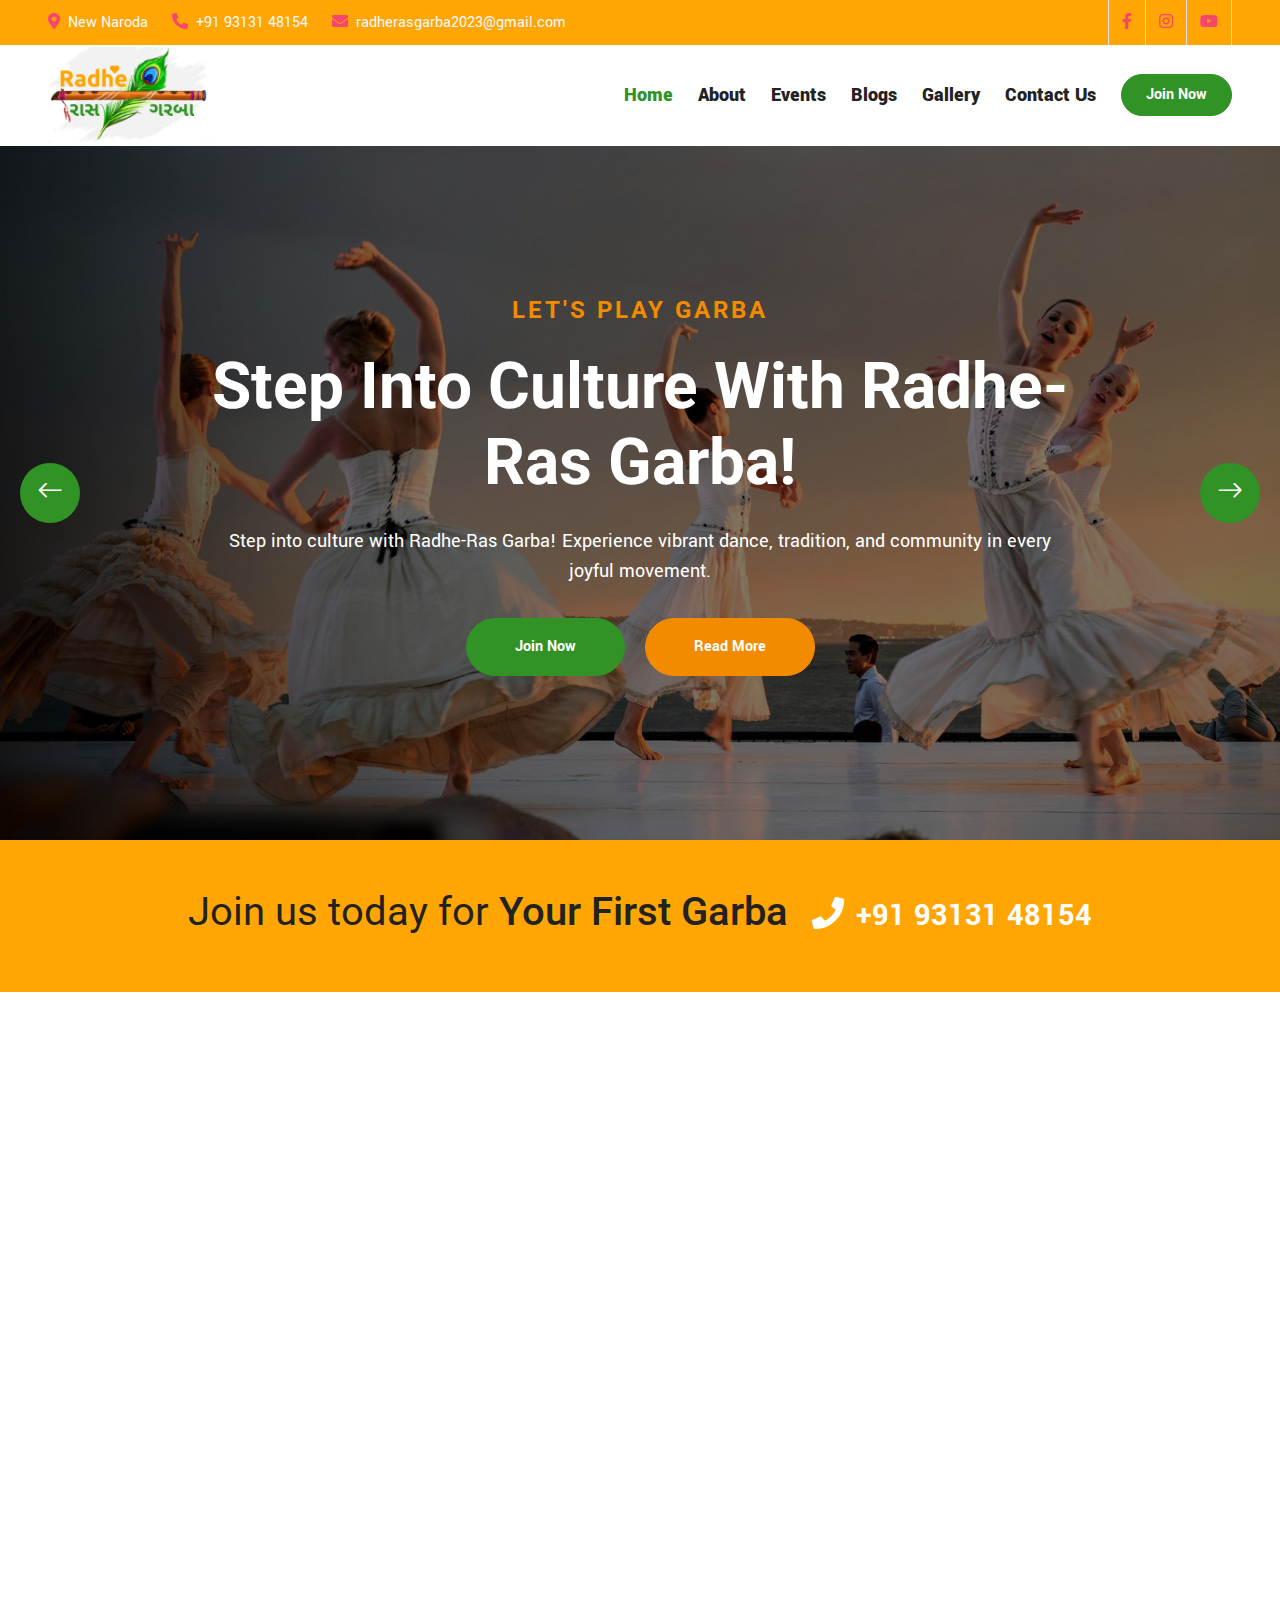
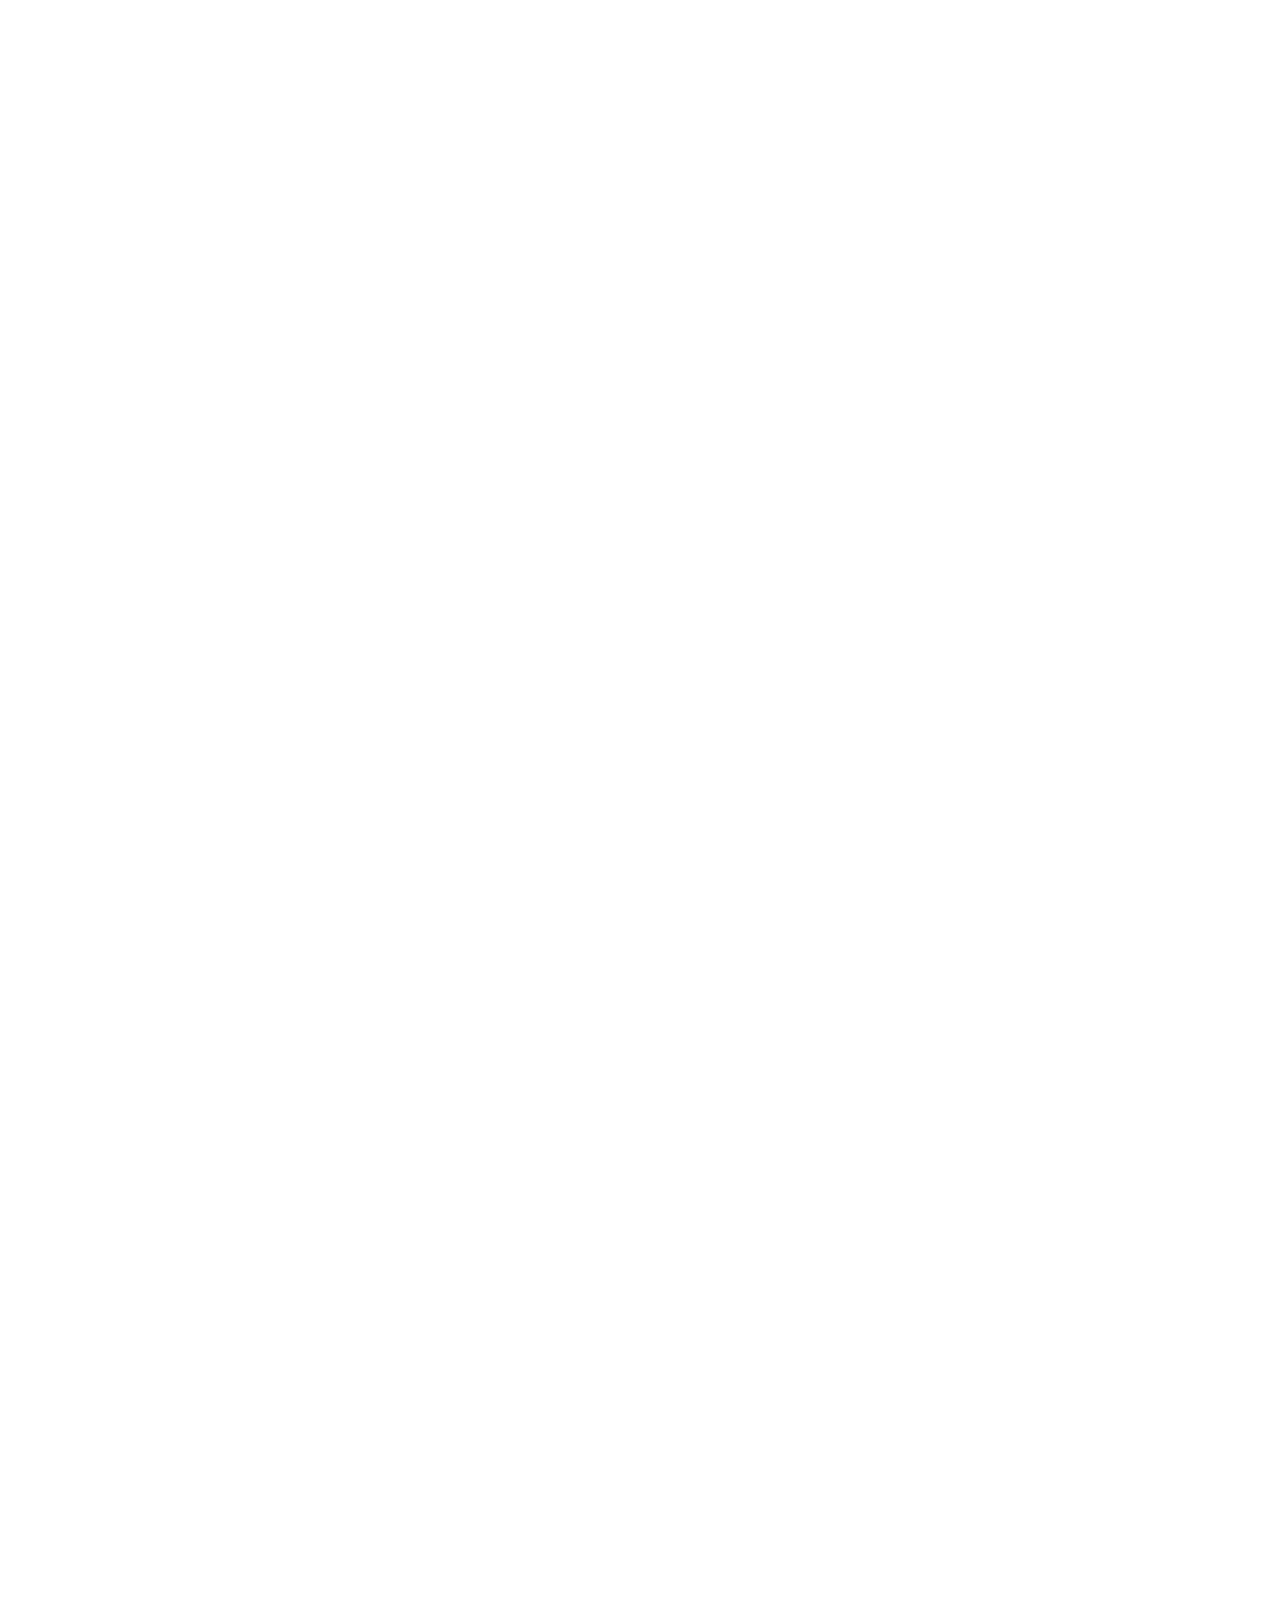
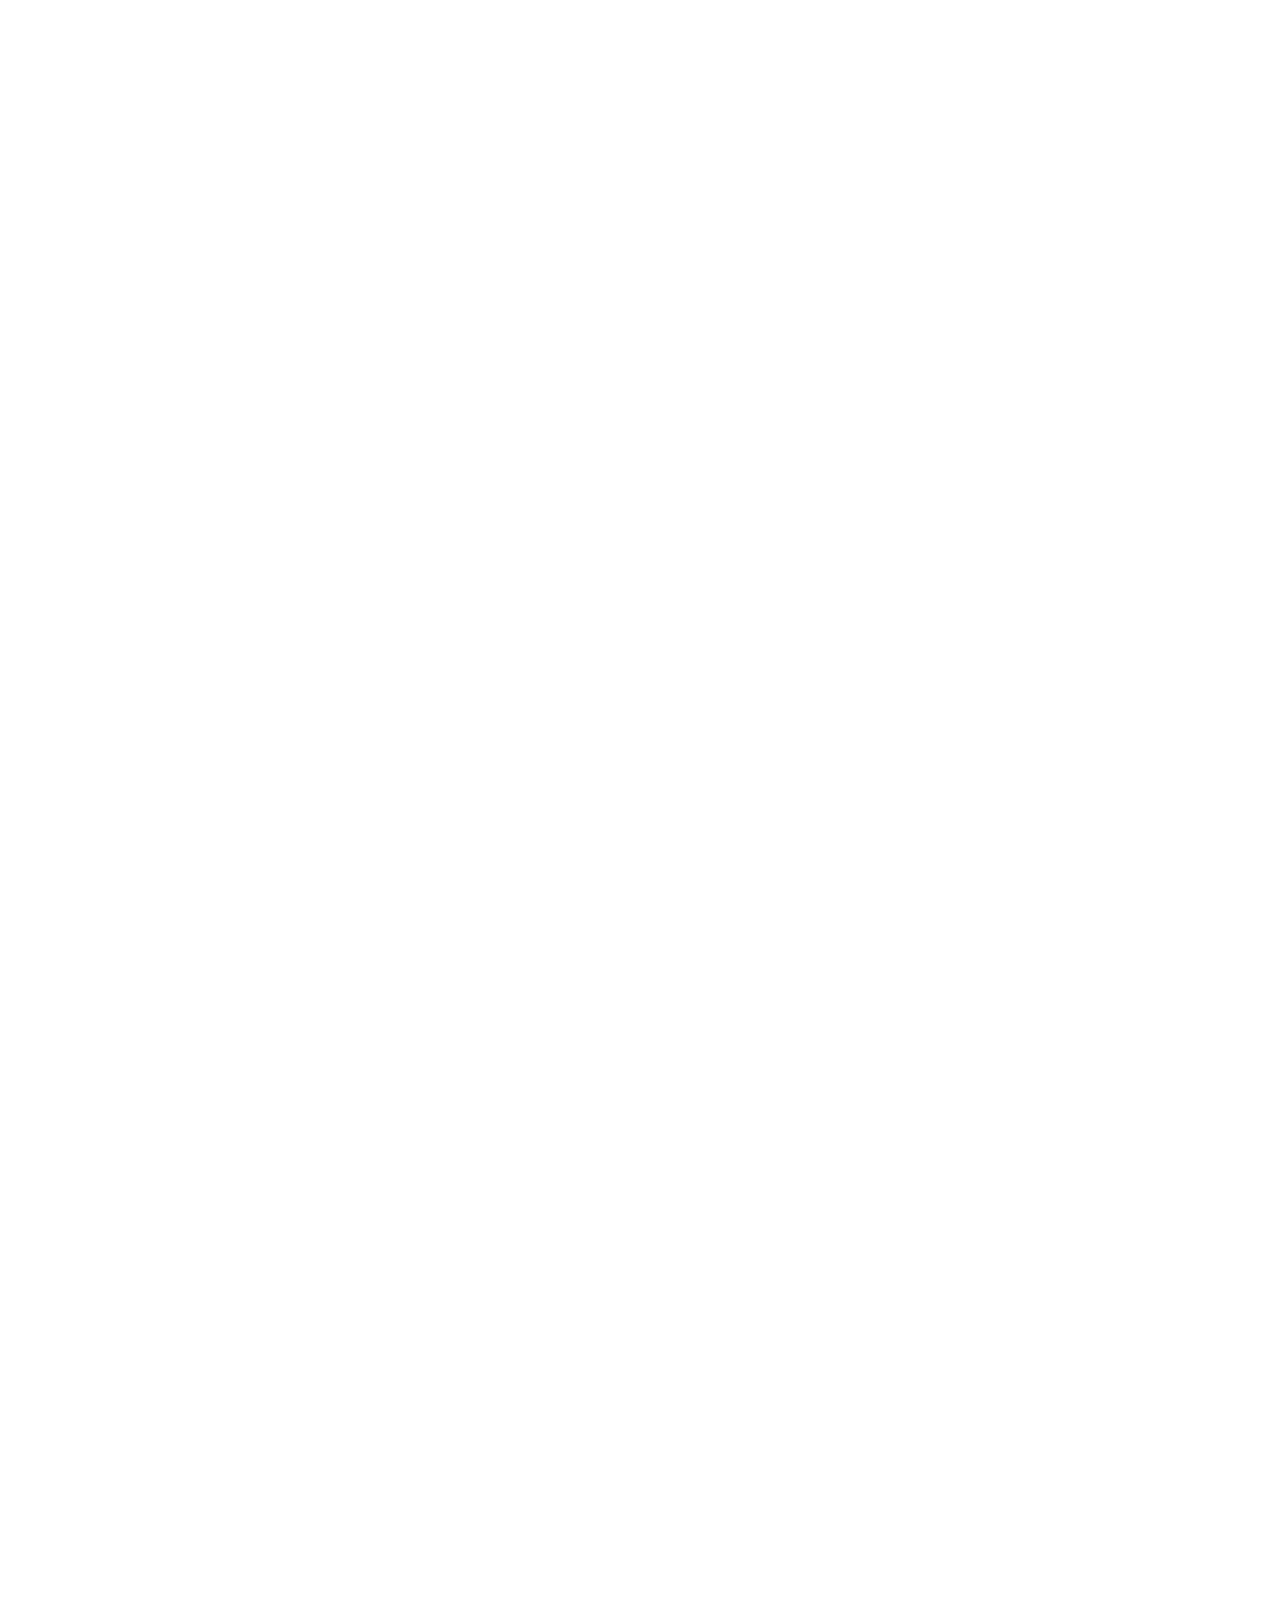
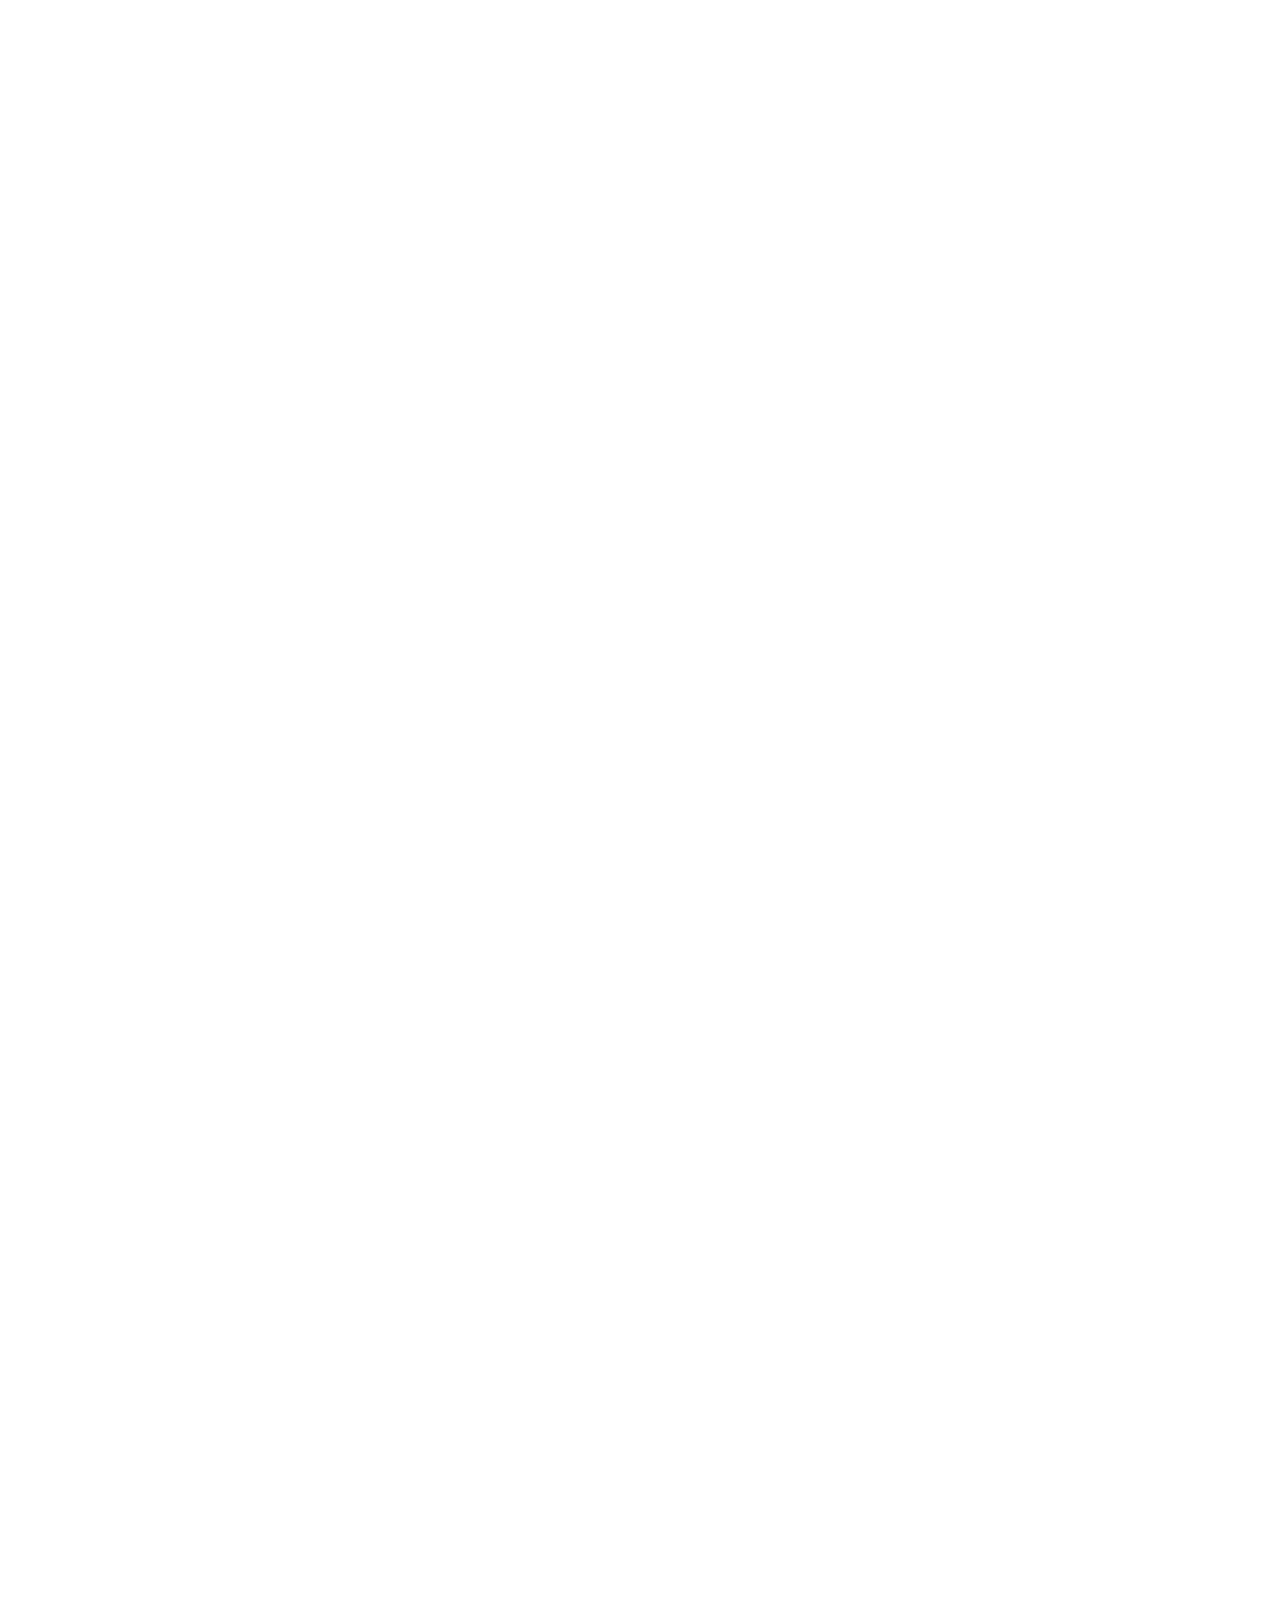
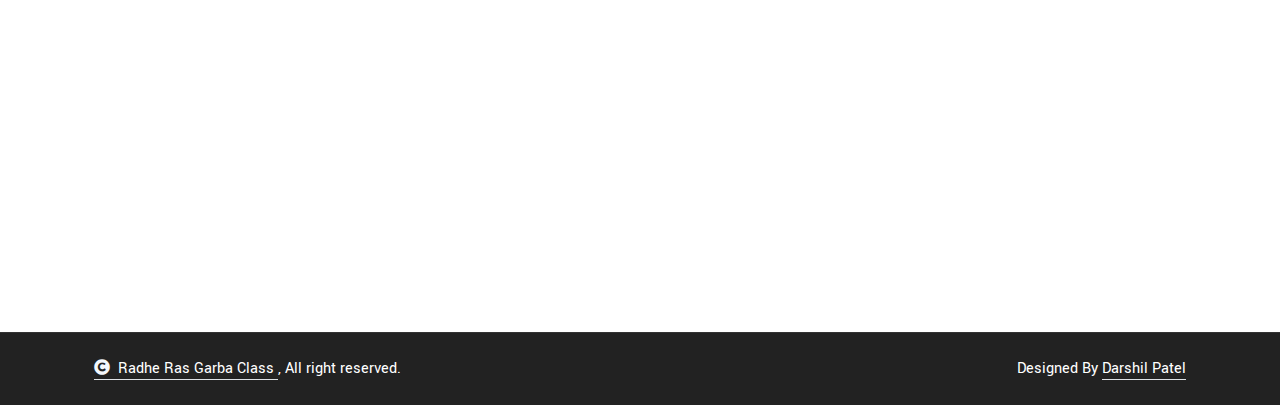
<file: index.html>
<!DOCTYPE html>
<html lang="en">

<head>
    <meta charset="utf-8">
    <title>JustDance - Dance Class Website Template</title>
    <meta content="width=device-width, initial-scale=1.0" name="viewport">
    <meta content="" name="keywords">
    <meta content="" name="description">

    <!-- Google Web Fonts -->
    <link rel="preconnect" href="https://fonts.googleapis.com">
    <link rel="preconnect" href="https://fonts.gstatic.com" crossorigin>
    <link
        href="https://fonts.googleapis.com/css2?family=Roboto:wght@400;500;700&family=Yantramanav:wght@400;500;700&display=swap"
        rel="stylesheet">

    <!-- Icon Font Stylesheet -->
    <link rel="stylesheet" href="https://use.fontawesome.com/releases/v5.15.4/css/all.css" />
    <link href="https://cdn.jsdelivr.net/npm/bootstrap-icons@1.4.1/font/bootstrap-icons.css" rel="stylesheet">

    <!-- bootstrap -->
    <link href="https://cdn.jsdelivr.net/npm/bootstrap@5.3.3/dist/css/bootstrap.min.css" rel="stylesheet" integrity="sha384-QWTKZyjpPEjISv5WaRU9OFeRpok6YctnYmDr5pNlyT2bRjXh0JMhjY6hW+ALEwIH" crossorigin="anonymous">

    <!-- Libraries Stylesheet -->
    <link href="lib/animate/animate.min.css" rel="stylesheet">
    <link href="lib/owlcarousel/assets/owl.carousel.min.css" rel="stylesheet">
    <link href="lib/lightbox/css/lightbox.min.css" rel="stylesheet">


    <!-- Customized Bootstrap Stylesheet -->
    <link href="css/bootstrap.min.css" rel="stylesheet">

    <!-- Template Stylesheet -->
    <link href="css/style.css" rel="stylesheet">
    <link href="css/custom-style.css" rel="stylesheet">
</head>

<body>

    <!-- Spinner Start -->
    <div id="spinner"
        class="show bg-white position-fixed translate-middle w-100 vh-100 top-50 start-50 d-flex align-items-center justify-content-center">
        <div class="spinner-border text-primary" style="width: 3rem; height: 3rem;" role="status">
            <span class="sr-only">Loading...</span>
        </div>
    </div>
    <!-- Spinner End -->


    <!-- Topbar Start -->
    <div class="container-fluid bg-secondary px-5 d-none d-lg-block">
        <div class="row gx-0 align-items-center" style="height: 45px;">
            <div class="col-lg-8 text-center text-lg-start mb-lg-0">
                <div class="d-flex flex-wrap">
                    <a href="https://maps.app.goo.gl/saUB4wpUEvtezSgB7" target="_blank" class="text-light me-4"><i
                            class="fas fa-map-marker-alt text-primary me-2"></i>New Naroda</a>
                   <a href="tel:+91 9313148154" class="text-light me-4"><i class="fas fa-phone-alt text-primary me-2"></i>+91 93131
                        48154</a>
                     <a href="mailto:radherasgarba2023@gmail.com" class="text-light me-0"><i
                            class="fas fa-envelope text-primary me-2"></i>radherasgarba2023@gmail.com</a>
                </div>
            </div>
            <div class="col-lg-4 text-center text-lg-end">
                <div class="d-flex justify-content-end">
                    <div class="border-end border-start py-1">
                        <a href="https://www.facebook.com/profile.php?id=61560036975692" target="_blank"
                            class="btn text-primary"><i class="fab fa-facebook-f"></i></a>
                    </div>
                    
                    <div class="border-end py-1">
                        <a href="https://www.instagram.com/radherasgarba/" class="btn text-primary" target="_blank"><i
                                class="fab fa-instagram"></i></a>
                    </div>
                    <div class="border-end py-1">
                        <a href="#" class="btn text-primary" target="_blank"><i class="fab fa-youtube"></i></a>
                    </div>
                </div>
            </div>
        </div>
    </div>
    <!-- Topbar End -->


    <!-- Navbar & Hero Start -->
    <div class="container-fluid position-relative p-0">
        <nav class="navbar navbar-expand-lg navbar-light bg-white px-4 px-lg-5  py-lg-0">
            <a href="index.html" class="navbar-brand p-0">
                <!-- <h1 class="text-primary m-0"><i class="fas fa-biohazard me-3"></i>JustDance</h1> -->
                <img src="img/home/logo.png" alt="">
                <!-- <img src="img/logo.png" alt="Logo"> -->
            </a>
            <button class="navbar-toggler" type="button" data-bs-toggle="collapse" data-bs-target="#navbarCollapse">
                <span class="fa fa-bars"></span>
            </button>
            <div class="collapse navbar-collapse" id="navbarCollapse">
                <div class="navbar-nav ms-auto py-0 ">
                    <a href="index.html" class="nav-item nav-link active">Home</a>
                    <a href="about.html" class="nav-item nav-link">About</a>
                    <a href="event.html" class="nav-item nav-link">Events</a>
                    <a href="blog.html" class="nav-item nav-link">Blogs</a>                    
                    <a href="gallery.html" class="nav-item nav-link">Gallery</a>
                    <a href="contact.html" class="nav-item nav-link">Contact Us</a>
                </div>
                 <a href="join.html" class="btn btn-primary join-now-custom rounded-pill text-white py-2 px-4 flex-wrap flex-sm-shrink-0">Join
                    Now</a>
            </div>
        </nav>
    </div>
    <!-- Navbar & Hero End -->


    <!-- Carousel Start -->
    <div class="header-carousel owl-carousel">
        <div class="header-carousel-item">
            <img src="img/carousel-1.jpg" class="img-fluid w-100" alt="Image">
            <div class="carousel-caption">
                <div class="carousel-caption-content p-3" style="max-width: 900px;">
                    <h4 class="text-secondary text-uppercase sub-titlee fw-bold mb-4 wow fadeInUp" data-wow-delay="0.1s"
                        style="letter-spacing: 3px;">Let's Play Garba</h4>
                    <h1 class="display-1 text-capitalize text-white mb-4 wow fadeInUp" data-wow-delay="0.3s">Step into
                        culture with Radhe-Ras Garba!</h1>
                    <p class="fs-5 wow fadeInUp" data-wow-delay="0.5s">Step into culture with Radhe-Ras Garba!
                        Experience vibrant dance, tradition, and community in every joyful movement.
                    </p>
                    <div class="pt-2">
                        <a class="btn btn-primary rounded-pill text-white py-3 px-5 m-2 wow fadeInLeft"
                            data-wow-delay="0.1s" href="#">Join Now</a>
                        <a class="btn btn-secondary rounded-pill text-white py-3 px-5 m-2 wow fadeInRight"
                            data-wow-delay="0.3s" href="#">Read More</a>
                    </div>
                </div>
            </div>
        </div>
        <div class="header-carousel-item">
            <img src="img/carousel-1.jpg" class="img-fluid w-100" alt="Image">
            <div class="carousel-caption">
                <div class="carousel-caption-content p-3" style="max-width: 900px;">
                    <h4 class="text-secondary text-uppercase sub-titlee fw-bold mb-4" style="letter-spacing: 3px;">Let's
                        Play Garba</h4>
                    <h1 class="display-1 text-capitalize text-white mb-4"> Feel the beat and dance with joy!</h1>
                    <p class="fs-5">Feel the beat and dance with joy! Join Radhe-Ras Garba for a vibrant celebration of
                        movement and tradition
                    </p>
                    <div class="pt-2">
                        <a class="btn btn-primary rounded-pill text-white py-3 px-5 m-2 wow fadeInLeft"
                            data-wow-delay="0.1s" href="#">Join Now </a>
                        <a class="btn btn-secondary rounded-pill text-white py-3 px-5 m-2 wow fadeInRight"
                            data-wow-delay="0.3s" href="#">Read More</a>
                    </div>
                </div>
            </div>
        </div>
        <div class="header-carousel-item">
            <img src="img/carousel-1.jpg" class="img-fluid w-100" alt="Image">
            <div class="carousel-caption">
                <div class="carousel-caption-content p-3" style="max-width: 900px;">
                    <h4 class="text-secondary text-uppercase sub-titlee fw-bold mb-4" style="letter-spacing: 3px;">Let's
                        Play Garba</h4>
                    <h1 class="display-1 text-capitalize text-white mb-4">Tradition meets joy in every step of
                        Radhe-Ras. </h1>
                    <p class="fs-5">Lorem Ipsum is simply dummy text of the printing and typesetting industry. Lorem
                        Ipsum has been the industry's standard dummy text ever since the 1500s,
                    </p>
                    <div class="pt-2">
                        <a class="btn btn-primary rounded-pill text-white py-3 px-5 m-2 wow fadeInLeft"
                            data-wow-delay="0.1s" href="#">Join Now </a>
                        <a class="btn btn-secondary rounded-pill text-white py-3 px-5 m-2 wow fadeInRight"
                            data-wow-delay="0.3s" href="#">Read More</a>
                    </div>
                </div>
            </div>
        </div>
    </div>
    <!-- Carousel End -->

    <!-- Banner Start -->
    <div class="container-fluid bg-secondary wow zoomInDown" data-wow-delay="0.1s">
        <div class="container">
            <div class="d-flex flex-column flex-lg-row align-items-center justify-content-center text-center p-5">
                <h1 class="me-4"><span class="fw-normal">Join us today for </span><span> Your First Garba</span></h1>
                <a href="tel:+91 9313148154" class="text-white fw-bold fs-2"> <i class="fa fa-phone me-1"></i> +91 93131 48154</a>
            </div>
        </div>
    </div>
    <!-- Banner End -->

    <!-- About Start -->
    <div class="container-fluid py-5">
        <div class="container py-5">
            <div class="row g-5 align-items-center">
                <div class="col-lg-5 wow fadeInLeft" data-wow-delay="0.1s">
                    <div class="border bg-secondary rounded">
                        <img src="img/about-2.png" class="img-fluid w-100 rounded" alt="Image">
                    </div>
                </div>
                <div class="col-lg-7 wow fadeInRight" data-wow-delay="0.3s">
                    <h4 class="text-secondary sub-titlee fw-bold">About Radhe-Ras</h4>
                    <h1 class="display-3 mb-4"><strong class="text-primary">JustGarba</strong>, We have been teaching
                        Garba since 2023</h1>
                    <p>Radhe-Ras Garba is dedicated to spreading the joy and vibrancy of traditional Garba dance. Our
                        classes offer a welcoming environment where people of all ages and skill levels can learn and
                        experience the energy, rhythm, and cultural significance of Garba.
                    </p>
                    <p class="mb-4">At Radhe-Ras Garba, we celebrate tradition through graceful movements, dynamic beats, and a sense of community. Whether you’re a beginner or a seasoned dancer, our classes are designed to help you connect with the rich heritage of Garba while staying fit and having fun.Join us, feel the rhythm, and be part of the Garba spirit!
                    </p>
                    <a class="btn btn-primary rounded-pill text-white py-3 px-5" href="about.html">Know More</a>
                </div>
            </div>
        </div>
    </div>
    <!-- About End -->


    <!-- Counter Facts Start -->
    <div class="container-fluid counter-facts py-5">
        <div class="container">
            <div class="row">
                <div class="col-12 col-sm-6 col-md-6 col-xl-3 wow fadeInUp" data-wow-delay="0.1s">
                    <div class="counter">
                        <div class="counter-icon w-100 d-flex align-items-center justify-content-center">
                            <h3>Best Instructors</h3>
                        </div>
                        <div class="counter-content d-flex align-items-center justify-content-center mt-4">
                            <span class="counter-value" data-toggle="counter-up">15</span>
                            <h4 class="text-secondary mb-0" style="font-weight: 600; font-size: 25px;">+</h4>
                        </div>
                    </div>
                </div>
                <div class="col-12 col-sm-6 col-md-6 col-xl-3 wow fadeInUp" data-wow-delay="0.3s">
                    <div class="counter">
                        <div class="counter-icon w-100 d-flex align-items-center justify-content-center">
                            <h3>Day Celebrations</h3>
                        </div>
                        <div class="counter-content d-flex align-items-center justify-content-center mt-4">
                            <span class="counter-value" data-toggle="counter-up">25</span>
                            <h4 class="text-secondary mb-0" style="font-weight: 600; font-size: 25px;">+</h4>
                        </div>
                    </div>
                </div>
                <div class="col-12 col-sm-6 col-md-6 col-xl-3 wow fadeInUp" data-wow-delay="0.5s">
                    <div class="counter">
                        <div class="counter-icon w-100 d-flex align-items-center justify-content-center">
                            <h3>Total Workshops</h3>
                        </div>
                        <div class="counter-content d-flex align-items-center justify-content-center mt-4">
                            <span class="counter-value" data-toggle="counter-up">450</span>
                            <h4 class="text-secondary mb-0" style="font-weight: 600; font-size: 25px;">+</h4>
                        </div>
                    </div>
                </div>
                <div class="col-12 col-sm-6 col-md-6 col-xl-3 wow fadeInUp" data-wow-delay="0.7s">
                    <div class="counter">
                        <div class="counter-icon w-100 d-flex align-items-center justify-content-center">
                            <h3>Garba Lovers</h3>
                        </div>
                        <div class="counter-content d-flex align-items-center justify-content-center mt-4">
                            <span class="counter-value" data-toggle="counter-up">500</span>
                            <h4 class="text-secondary mb-0" style="font-weight: 600; font-size: 25px;">+</h4>
                        </div>
                    </div>
                </div>
            </div>
        </div>
    </div>
    <!-- Counter Facts End -->


    <!-- Training Start -->
    <div class="container-fluid training py-5">
        <div class="container pt-5">
            <div class="">
                <div class="row g-4 align-items-end">
                    <div class="col-xl-8">
                        <h4 class="text-secondary sub-titlee fw-bold wow fadeInUp" data-wow-delay="0.1s">Garba Training
                        </h4>
                        <h1 class="display-2 mb-0 wow fadeInUp" data-wow-delay="0.3s">Our Training Platform</h1>
                    </div>
                    <!-- <div class="col-xl-4 text-xl-end wow fadeInUp" data-wow-delay="0.3s">
                        <a class="btn btn-primary rounded-pill text-white py-3 px-5" href="#">View All Training</a>
                    </div> -->
                </div>
            </div>
            <div class="training-carousel owl-carousel pt-5 wow fadeInUp" data-wow-delay="0.1s">
                <div class="training-item bg-white rounded wow fadeInUp" data-wow-delay="0.3s">
                    <div class="training-img rounded-top">
                        <img src="img/service-3.jpg" class="img-fluid rounded-top w-100" alt="Image">
                        <!-- <h1 class="fs-1 fw-bold bg-primary text-white d-inline-block rounded p-2 position-absolute"
                            style="top: 0; left: 0;">02</h1> -->
                    </div>
                    <div class="rounded-bottom border border-top-0 p-4">
                        <a href="#" class="h4 mb-3 d-block">Personalized Learning</a>
                        <p class="mb-3">Personalized Learning at Radhe-Ras Garba ensures every student receives tailored guidance, mastering Garba steps at their own pace.</p>
                        <a class="btn btn-primary rounded-pill text-white py-2 px-4" href="#">Read More</a>
                    </div>
                </div>
                <div class="training-item bg-white rounded wow fadeInUp" data-wow-delay="0.1s">
                    <div class="training-img rounded-top">
                        <img src="img/service-1.jpg" class="img-fluid rounded-top w-100" alt="Image">
                        <!-- <h1 class="fs-1 fw-bold bg-primary text-white d-inline-block rounded p-2 position-absolute"
                            style="top: 0; left: 0;">01</h1> -->
                    </div>
                    <div class="rounded-bottom border border-top-0 p-4">
                        <a href="#" class="h4 mb-3 d-block">Garba Workshops</a>
                        <p class="mb-3">Garba Workshops at Radhe-Ras Garba provide an immersive experience to master traditional steps at different locations.</p>
                        <a class="btn btn-primary rounded-pill text-white py-2 px-4" href="#">Read More</a>
                    </div>
                </div>
                
                <div class="training-item bg-white rounded wow fadeInUp" data-wow-delay="0.5s">
                    <div class="training-img rounded-top">
                        <img src="img/service-2.jpg" class="img-fluid rounded-top w-100" alt="Image">
                        <!-- <h1 class="fs-1 fw-bold bg-primary text-white d-inline-block rounded p-2 position-absolute"
                            style="top: 0; left: 0;">03</h1> -->
                    </div>
                    <div class="rounded-bottom border border-top-0 p-4">
                        <a href="#" class="h4 mb-3 d-block">Convenient Dancing</a>
                        <p class="mb-3">Convenient Dancing at Radhe-Ras Garba offers flexible class timings and locations, making it easy to learn Garba effortlessly.</p>
                        <a class="btn btn-primary rounded-pill text-white py-2 px-4" href="#">Read More</a>
                    </div>
                </div>
            </div>
        </div>
    </div>
    <!-- Training End -->


    


    <!-- Events Start -->
    <div class="container-fluid events py-5">
        <div class="container py-5">
            <div class="pb-5">
                <div class="row g-4 align-items-end">
                    
                    <div class="col-xl-8">
                        <h4 class="text-secondary sub-titlee fw-bold wow fadeInUp" data-wow-delay="0.1s">Events</h4>
                        <h1 class="display-2 mb-0 wow fadeInUp" data-wow-delay="0.3s">Our Events</h1>
                    </div>
                    <div class="col-xl-4 text-xl-end pb-3 wow fadeInUp" data-wow-delay="0.3s">
                        <a class="btn btn-primary rounded-pill text-white py-3 px-5" href="#">View All Events</a>
                    </div>
                </div>
            </div>
            <div class="row g-4 justify-content-center">
                <div class="col-md-6 col-lg-4 col-xl-3 wow fadeInUp" data-wow-delay="0.1s">
                    <div class="event-item rounded">
                        <div class="position-relative event-img-custom">
                            <img src="img/home/traditional-train.jpeg" class="img-fluid rounded-top w-100" alt="Image">
                            <div class="d-flex justify-content-center border-start border-end bg-white px-2 py-2 w-100 position-absolute"
                                style="bottom: 0; left: 0; opacity: 0.8;">
                                <a href="#" class="text-dark">   <strong> Traditional Day Celebration 2024</strong></a>
                            </div>
                        </div>
                        <div class="border border-top-0 rounded-bottom p-4">
                            <p class="mb-3">Celebrate the spirit of tradition with vibrant attire, cultural and joyful moments on Traditional Day! </p>
                            <a class="btn btn-primary rounded-pill text-white py-2 px-4" href="#">Watch Now</a>
                        </div>
                    </div>
                </div>
                <div class="col-md-6 col-lg-4 col-xl-3 wow fadeInUp" data-wow-delay="0.1s">
                    <div class="event-item rounded">
                        <div class="position-relative event-img-custom">
                            <img src="img/home/black-train.jpeg" class="img-fluid rounded-top w-100" alt="Image">
                            <div class="d-flex justify-content-center border-start border-end bg-white px-2 py-2 w-100 position-absolute"
                                style="bottom: 0; left: 0; opacity: 0.8;">
                                <a href="#" class="text-dark">   <strong> Black Day Celebration 2024</strong></a>
                            </div>
                        </div>
                        <div class="border border-top-0 rounded-bottom p-4">
                            <p class="mb-3">Unite in solidarity and reflection as we honor resilience and strength on Black Day Celebration! </p>
                            <a class="btn btn-primary rounded-pill text-white py-2 px-4" href="#">Watch Now</a>
                        </div>
                    </div>
                </div>
                <div class="col-md-6 col-lg-4 col-xl-3 wow fadeInUp" data-wow-delay="0.1s">
                    <div class="event-item rounded">
                        <div class="position-relative event-img-custom">
                            <img src="img/home/white-train.jpeg" class="img-fluid rounded-top " alt="Image">
                            <div class="d-flex justify-content-center border-start border-end bg-white px-2 py-2 w-100 position-absolute"
                                style="bottom: 0; left: 0; opacity: 0.8;">
                                <a href="#" class="text-dark">   <strong> White Day Celebration 2024</strong></a>
                            </div>
                        </div>
                        <div class="border border-top-0 rounded-bottom p-4">
                            <p class="mb-3">Embrace the spirit of peace, purity, and new beginnings as we celebrate White Day with unity and joy! </p>
                            <a class="btn btn-primary rounded-pill text-white py-2 px-4" href="#">Watch Now</a>
                        </div>
                    </div>
                </div>
                <div class="col-md-6 col-lg-4 col-xl-3 wow fadeInUp" data-wow-delay="0.1s">
                    <div class="event-item rounded">
                        <div class="position-relative event-img-custom">
                            <img src="img/home/white.jpeg" class="img-fluid rounded-top w-100" alt="Image">
                            <div class="d-flex justify-content-center border-start border-end bg-white px-2 py-2 w-100 position-absolute"
                                style="bottom: 0; left: 0; opacity: 0.8;">
                                <a href="#" class="text-dark">   <strong> Red Day Celebration 2024</strong></a>
                            </div>
                        </div>  
                        <div class="border border-top-0 rounded-bottom p-4">
                            <p class="mb-3">Celebrate passion, energy, and love on Red Day! Join us in  vibrant enthusiasm together! </p>
                            <a class="btn btn-primary rounded-pill text-white py-2 px-4" href="#">Watch Now</a>
                        </div>
                    </div>
                </div>
                
            </div>
        </div>
    </div>
    <!-- Events End -->



    <!-- Blogs Start -->
    <div class="container-fluid blog pb-5">
        <div class="container pb-5">
            <div class="pb-5">
                <h4 class="text-secondary sub-titlee fw-bold wow fadeInUp" data-wow-delay="0.1s">Blog & News</h4>
                <h1 class="display-2 mb-0 wow fadeInUp" data-wow-delay="0.3s">Our Latest News & Articles</h1>
            </div>
            <div class="blog-carousel owl-carousel pt-5 wow fadeInUp" data-wow-delay="0.1s">
                <div class="blog-item bg-white rounded wow fadeInUp" data-wow-delay="0.1s">
                    <div class="blog-img rounded-top">
                        <img src="img/class-1.jpg" class="img-fluid rounded-top w-100" alt="Image">
                    </div>
                    <div class="bg-light rounded-bottom p-4">
                        <!-- <div class="d-flex justify-content-between mb-4">
                            <a href="#" class="text-muted"><i class="fa fa-calendar-alt text-primary"></i> 28 August
                                2021</a>
                            <a href="#" class="text-muted"><span class="fa fa-comments text-primary"></span> 3
                                Comments</a>
                        </div> -->
                        <a href="#" class="h4 mb-3 d-block">Garba Dance Tutorials</a>
                        <p class="mb-3">Step-by-step guides on popular Garba moves and sequences for beginners and advanced dancers.</p>
                        <a class="btn btn-primary rounded-pill text-white py-2 px-4" href="#">Read More</a>
                    </div>
                </div>
                <div class="blog-item bg-white rounded wow fadeInUp" data-wow-delay="0.3s">
                    <div class="blog-img rounded-top">
                        <img src="img/class-2.jpg" class="img-fluid rounded-top w-100" alt="Image">
                    </div>
                    <div class="bg-light rounded-bottom p-4">
                        <!-- <div class="d-flex justify-content-between mb-4">
                            <a href="#" class="text-muted"><i class="fa fa-calendar-alt text-primary"></i> 28 August
                                2021</a>
                            <a href="#" class="text-muted"><span class="fa fa-comments text-primary"></span> 3
                                Comments</a>
                        </div> -->
                        <a href="#" class="h4 mb-3 d-block">Garba Fitness Benefits</a>
                        <p class="mb-3">Highlight the physical and mental health benefits of Garba, such as cardiovascular fitness, flexibility, and ...</p>
                        <a class="btn btn-primary rounded-pill text-white py-2 px-4" href="#">Read More</a>
                    </div>
                </div>
                <div class="blog-item bg-white rounded wow fadeInUp" data-wow-delay="0.5s">
                    <div class="blog-img rounded-top">
                        <img src="img/class-3.jpg" class="img-fluid rounded-top w-100" alt="Image">
                    </div>
                    <div class="bg-light rounded-bottom p-4">
                        <!-- <div class="d-flex justify-content-between mb-4">
                            <a href="#" class="text-muted"><i class="fa fa-calendar-alt text-primary"></i> 28 August
                                2021</a>
                            <a href="#" class="text-muted"><span class="fa fa-comments text-primary"></span> 3
                                Comments</a>
                        </div> -->
                        <a href="#" class="h4 mb-3 d-block"> Garba Outfit and Style Tips</a>
                        <p class="mb-3">Tips for choosing the perfect traditional Garba attire, accessories, and makeup for men and women.</p>
                        <a class="btn btn-primary rounded-pill text-white py-2 px-4" href="#">Read More</a>
                    </div>
                </div>
                <div class="blog-item bg-white rounded wow fadeInUp" data-wow-delay="0.7s">
                    <div class="blog-img rounded-top">
                        <img src="img/class-1.jpg" class="img-fluid rounded-top w-100" alt="Image">
                    </div>
                    <div class="bg-light rounded-bottom p-4">
                        <!-- <div class="d-flex justify-content-between mb-4">
                            <a href="#" class="text-muted"><i class="fa fa-calendar-alt text-primary"></i> 28 August
                                2021</a>
                            <a href="#" class="text-muted"><span class="fa fa-comments text-primary"></span> 3
                                Comments</a>
                        </div> -->
                        <a href="#" class="h4 mb-3 d-block">Garba for Beginners</a>
                        <p class="mb-3">A guide for newcomers on what to expect when attending a Garba class and how to prepare.</p>
                        <a class="btn btn-primary rounded-pill text-white py-2 px-4" href="#">Read More</a>
                    </div>
                </div>
            </div>
        </div>
    </div>
    <!-- Blogs End -->


   

    <!-- Video Gallery Start -->
    <div class="container-fluid gallery pb-5">
        <div class="container pb-5">
            <div class="pb-5">
                <h4 class="text-secondary sub-titlee fw-bold wow fadeInUp" data-wow-delay="0.1s">Radhe Ras Gallery</h4>
                <h1 class="display-2 mb-0 wow fadeInUp" data-wow-delay="0.3s">Our Garba class gallery</h1>
            </div>
            <div class="tab-class wow fadeInUp" data-wow-delay="0.1s">
                

                <div class="tab-content">
                    <div id="GalleryTab-1" class="tab-pane fade show p-0 active">
                        <div class="row g-2">
                            <div class="col-sm-6 col-md-6 col-lg-4 col-xl-3 wow fadeInUp" data-wow-delay="0.1s">
                                <div class="video h-100">
                                   <a href="img/home/white.jpeg" target="_blank"> <img src="img/home/white.jpeg" class="img-fluid rounded w-100 h-100"
                                        style="object-fit: cover;" alt="gallery"></a>
                                    <!-- <button type="button" class="btn btn-play" data-bs-toggle="modal"
                                        data-src="https://www.youtube.com/embed/DWRcNpR6Kdc"
                                        data-bs-target="#videoModal">
                                        <span></span>
                                    </button> -->
                                </div>
                            </div>
                            <div class="col-sm-6 col-md-6 col-lg-4 col-xl-3 wow fadeInUp" data-wow-delay="0.3s">
                                <div class="video h-100">
                                   <a href="img/home/white-train.jpeg" target="_blank"> <img src="img/home/white-train.jpeg" class="img-fluid rounded w-100 h-100"
                                        style="object-fit: cover;" alt="gallery"></a>
                                    <!-- <button type="button" class="btn btn-play" data-bs-toggle="modal"
                                        data-src="https://www.youtube.com/embed/DWRcNpR6Kdc"
                                        data-bs-target="#videoModal">
                                        <span></span>
                                    </button> -->
                                </div>
                            </div>
                            <div class="col-sm-6 col-md-6 col-lg-4 col-xl-3 wow fadeInUp" data-wow-delay="0.5s">
                                <div class="video h-100">
                                  <a href="img/home/traditional-train.jpeg" target="_blank"> <img src="img/home/traditional-train.jpeg" class="img-fluid rounded w-100 h-100"
                                        style="object-fit: cover;" alt="gallery"></a> 
                                    <!-- <button type="button" class="btn btn-play" data-bs-toggle="modal"
                                        data-src="https://www.youtube.com/embed/DWRcNpR6Kdc"
                                        data-bs-target="#videoModal">
                                        <span></span>
                                    </button> -->
                                </div>
                            </div>
                            <div class="col-sm-6 col-md-6 col-lg-4 col-xl-3 wow fadeInUp" data-wow-delay="0.7s">
                                <div class="video h-100">
                                  <a href="img/home/black-train.jpeg" target="_blank"> <img src="img/home/black-train.jpeg" class="img-fluid rounded w-100 h-100"
                                        style="object-fit: cover;" alt="gallery"></a>
                                    <!-- <button type="button" class="btn btn-play" data-bs-toggle="modal"
                                        data-src="https://www.youtube.com/embed/DWRcNpR6Kdc"
                                        data-bs-target="#videoModal">
                                        <span></span>
                                    </button> -->
                                </div>
                            </div>
                            <div class="col-sm-6 col-md-6 col-lg-4 col-xl-3 wow fadeInUp" data-wow-delay="0.9s">
                                <div class="video h-100">
                                  <a href="img/home/counter-background.webp" target="_blank">  <img src="img/home/counter-background.webp" class="img-fluid rounded w-100 h-100"
                                        style="object-fit: cover;" alt="gallery"></a>
                                    <!-- <button type="button" class="btn btn-play" data-bs-toggle="modal"
                                        data-src="https://www.youtube.com/embed/DWRcNpR6Kdc"
                                        data-bs-target="#videoModal">
                                        <span></span>
                                    </button> -->
                                </div>
                            </div>
                            <div class="col-sm-6 col-md-6 col-lg-4 col-xl-3 wow fadeInUp" data-wow-delay="0.1s">
                                <div class="video h-100">
                                 <a href="img/home/traditional-train.jpeg" target="_blank">  <img src="img/home/traditional-train.jpeg" class="img-fluid rounded w-100 h-100"
                                        style="object-fit: cover;" alt="gallery"></a> 
                                    <!-- <button type="button" class="btn btn-play" data-bs-toggle="modal"
                                        data-src="https://www.youtube.com/embed/DWRcNpR6Kdc"
                                        data-bs-target="#videoModal">
                                        <span></span>
                                    </button> -->
                                </div>
                            </div>
                            <div class="col-sm-6 col-md-6 col-lg-4 col-xl-3 wow fadeInUp" data-wow-delay="0.3s">
                                <div class="video h-100">
                                    <img src="img/class-3.jpg" class="img-fluid rounded w-100 h-100"
                                        style="object-fit: cover;" alt="gallery">
                                    <button type="button" class="btn btn-play" data-bs-toggle="modal"
                                        data-src="https://www.youtube.com/embed/DWRcNpR6Kdc"
                                        data-bs-target="#videoModal">
                                        <span></span>
                                    </button>
                                </div>
                            </div>
                            <div class="col-sm-6 col-md-6 col-lg-4 col-xl-3 wow fadeInUp" data-wow-delay="0.5s">
                                <div class="video h-100">
                                    <img src="img/class-3.jpg" class="img-fluid rounded w-100 h-100"
                                        style="object-fit: cover;" alt="gallery">
                                    <button type="button" class="btn btn-play" data-bs-toggle="modal"
                                        data-src="https://www.youtube.com/embed/DWRcNpR6Kdc"
                                        data-bs-target="#videoModal">
                                        <span></span>
                                    </button>
                                </div>
                            </div>
                            
                        </div>
                    </div>
                    
                    <!-- <ul class="nav nav-pills d-inline-flex justify-content-center pb-4"></ul>
                        <li class="nav-item bg-light border border-primary rounded-pill  w-25">
                            <a class="d-flex py-2 px-5 rounded-pill active " data-bs-toggle="pill" href="#GalleryTab-1">
                                <span class="text-dark">See All</span>
                            </a>
                        </li>
                    </ul> -->
                    <p class="mt-5 px-3 py-2 rounded-pill py-2 bg-secondary border-none " style="width: 8rem; float: right;">
                        <a href="#" class=" text-light ">See All Photos</a>
                    </p>
                </div>
            </div>
        </div>
    </div>

    <!-- Modal Video -->
    <div class="modal fade" id="videoModal" tabindex="-1" aria-labelledby="exampleModalLabel" aria-hidden="true">
        <div class="modal-dialog">
            <div class="modal-content rounded-0">
                <div class="modal-header">
                    <h5 class="modal-title" id="exampleModalLabel">Youtube Video</h5>
                    <button type="button" class="btn-close" data-bs-dismiss="modal" aria-label="Close"></button>
                </div>
                <div class="modal-body">
                    <!-- 16:9 aspect ratio -->
                    <div class="ratio ratio-16x9">
                        <iframe class="embed-responsive-item" src="" id="video" allowfullscreen
                            allowscriptaccess="always" allow="autoplay"></iframe>
                    </div>
                </div>
            </div>
        </div>
    </div>
    <!-- Video Gallery End -->

    <!-- Testimonial Start -->
    <div class="container-fluid testimonial pb-5">
        <div class="container pb-5">
            <div class="pb-5">
                <h4 class="text-secondary sub-titlee fw-bold wow fadeInUp" data-wow-delay="0.1s">OUR CLIENTS RIVIEWS
                </h4>
                <h1 class="display-2 mb-0 wow fadeInUp" data-wow-delay="0.3s">What Our Clients Say</h1>
            </div>
            <div class="owl-carousel testimonial-carousel pt-5 wow fadeInUp" data-wow-delay="0.2s">
                <div class="testimonial-item border text-center rounded">
                    <div class="rounded-circle position-absolute"
                        style="width: 100px; height: 100px; top: 25px; left: 50%; transform: translateX(-50%);">
                        <img class="img-fluid rounded-circle" src="img/testimonial-1.jpg" alt="img">
                    </div>
                    <div class="position-relative" style="margin-top: 140px;">
                        <h5 class="mb-0">Person Name</h5>
                        <p>Profession</p>
                        <div class="d-flex justify-content-center">
                            <i class="fas fa-star text-secondary"></i>
                            <i class="fas fa-star text-secondary"></i>
                            <i class="fas fa-star text-secondary"></i>
                            <i class="fas fa-star text-secondary"></i>
                            <i class="fas fa-star"></i>
                        </div>
                    </div>
                    <div class="testimonial-content p-4">
                        <p class="fs-5 mb-0">Lorem ipsum dolor sit amet, consectetur adipiscing elit, sed do eiusmod
                            tempor incididunt ut labore et dolore magna aliqua. Ut enim ad minim veniam, quis nostrud
                            exercitati eiusmod tempor incididunt.
                        </p>
                    </div>
                </div>
                <div class="testimonial-item border text-center rounded">
                    <div class="rounded-circle position-absolute"
                        style="width: 100px; height: 100px; top: 25px; left: 50%; transform: translateX(-50%);">
                        <img class="img-fluid rounded-circle" src="img/testimonial-2.jpg" alt="img">
                    </div>
                    <div class="position-relative" style="margin-top: 140px;">
                        <h5 class="mb-0">Person Name</h5>
                        <p>Profession</p>
                        <div class="d-flex justify-content-center">
                            <i class="fas fa-star text-secondary"></i>
                            <i class="fas fa-star text-secondary"></i>
                            <i class="fas fa-star text-secondary"></i>
                            <i class="fas fa-star text-secondary"></i>
                            <i class="fas fa-star"></i>
                        </div>
                    </div>
                    <div class="testimonial-content p-4">
                        <p class="fs-5 mb-0">Lorem ipsum dolor sit amet, consectetur adipiscing elit, sed do eiusmod
                            tempor incididunt ut labore et dolore magna aliqua. Ut enim ad minim veniam, quis nostrud
                            exercitati eiusmod tempor incididunt.
                        </p>
                    </div>
                </div>
                <div class="testimonial-item border text-center rounded">
                    <div class="rounded-circle position-absolute"
                        style="width: 100px; height: 100px; top: 25px; left: 50%; transform: translateX(-50%);">
                        <img class="img-fluid rounded-circle" src="img/testimonial-3.jpg" alt="img">
                    </div>
                    <div class="position-relative" style="margin-top: 140px;">
                        <h5 class="mb-0">Person Name</h5>
                        <p>Profession</p>
                        <div class="d-flex justify-content-center">
                            <i class="fas fa-star text-secondary"></i>
                            <i class="fas fa-star text-secondary"></i>
                            <i class="fas fa-star text-secondary"></i>
                            <i class="fas fa-star text-secondary"></i>
                            <i class="fas fa-star"></i>
                        </div>
                    </div>
                    <div class="testimonial-content p-4">
                        <p class="fs-5 mb-0">Lorem ipsum dolor sit amet, consectetur adipiscing elit, sed do eiusmod
                            tempor incididunt ut labore et dolore magna aliqua. Ut enim ad minim veniam, quis nostrud
                            exercitati eiusmod tempor incididunt.
                        </p>
                    </div>
                </div>
                <div class="testimonial-item border text-center rounded">
                    <div class="rounded-circle position-absolute"
                        style="width: 100px; height: 100px; top: 25px; left: 50%; transform: translateX(-50%);">
                        <img class="img-fluid rounded-circle" src="img/testimonial-3.jpg" alt="img">
                    </div>
                    <div class="position-relative" style="margin-top: 140px;">
                        <h5 class="mb-0">Person Name</h5>
                        <p>Profession</p>
                        <div class="d-flex justify-content-center">
                            <i class="fas fa-star text-secondary"></i>
                            <i class="fas fa-star text-secondary"></i>
                            <i class="fas fa-star text-secondary"></i>
                            <i class="fas fa-star text-secondary"></i>
                            <i class="fas fa-star"></i>
                        </div>
                    </div>
                    <div class="testimonial-content p-4">
                        <p class="fs-5 mb-0">Lorem ipsum dolor sit amet, consectetur adipiscing elit, sed do eiusmod
                            tempor incididunt ut labore et dolore magna aliqua. Ut enim ad minim veniam, quis nostrud
                            exercitati eiusmod tempor incididunt.
                        </p>
                    </div>
                </div>
            </div>
        </div>
    </div>
    <!-- Testimonial End -->


    <!-- Footer Start -->
    <div class="container-fluid footer py-5 wow fadeIn" data-wow-delay="0.1s">
        <div class="container py-5">
            <div class="row g-5">
                <div class="col-md-6 col-lg-6 col-xl-3">
                    <div class="footer-item d-flex flex-column">
                        <div class="footer-item">
                            <div class="footer-logo">
                                <img src="img/home/logo-removebg.png" alt="">
                            </div>
                            <!-- <h4 class="text-white mb-4">JustDanc</h4> -->
                            <p class="text-white mb-3"><strong>Radhe-Ras Garba </strong>: Celebrating tradition, rhythm, and community. Join us in dancing your way to joy, fitness, and culture!</p>
                            <div class="d-flex justify-content-center">
                                <a class="btn btn-lg-square btn-secondary rounded-circle me-2" href="https://www.facebook.com/profile.php?id=61560036975692" target="_blank"><i
                                        class="fab fa-facebook-f"></i></a>
                                <!-- <a class="btn btn-lg-square btn-primary rounded-circle mx-2" href="" target="_blank"><i
                                        class="fab fa-twitter"></i></a> -->
                                <a class="btn btn-lg-square btn-primary rounded-circle mx-2" href="https://www.instagram.com/radherasgarba/" target="_blank"><i
                                        class="fab fa-instagram"></i></a>
                                <a class="btn btn-lg-square btn-secondary rounded-circle mx-2" href="" target="_blank"><i
                                        class="fab fa-youtube"></i></a>
                            </div>
                        </div>
                    </div>
                </div>
                <div class="col-md-6 col-lg-6 col-xl-3">
                    <div class="footer-item d-flex flex-column">
                        <h4 class="text-white mb-4">Address</h4>
                        <div class="d-flex align-items-center mb-3">
                            <a class="btn btn-lg-square btn-primary rounded-circle mx-2" href="https://maps.app.goo.gl/saUB4wpUEvtezSgB7" target="_blank"><i
                                    class="fas fa-map-marker-alt"></i></a>
                            <div class="text-white ms-2">
                                <p class="mb-0">New Narod, Ahmedabad</p>
                            </div>
                        </div>
                        <div class="d-flex align-items-center mb-3">
                            <a class="btn btn-lg-square btn-secondary rounded-circle mx-2" href="tel:+91 9313148154" target="_blank"><i
                                    class="fa fa-phone-alt"></i></a>
                            <div class="text-white ms-2">
                                <p class="mb-0">+91 93131 48154</p>
                                <p class="mb-0">+91 79907 25795</p>
                            </div>
                        </div>
                        <div class="d-flex align-items-center">
                            <a class="btn btn-lg-square btn-primary rounded-circle mx-2" href="mailto:radherasgarba2023@gmail.com" target="_blank"><i
                                    class="fas fa-envelope"></i></a>
                            <div class="text-white ms-2">
                                <p class="mb-0">radherasgarba2023@gmail.com</p>
                            </div>
                        </div>
                    </div>
                </div>
                <div class="col-md-6 col-lg-6 col-xl-3">
                    <div class="footer-item d-flex flex-column">
                        <h4 class="text-white mb-4">Quick Links</h4>
                        <a href="about.html" class="footer-link"> About Us</a>
                        <a href="event.html" class="footer-link"> Events</a>
                        <a href="blog.html" class="footer-link"> Blogs</a>
                        <a href="gallery.html" class="footer-link"> Gallery</a>
                        <a href="privacy.html" class="footer-link"> Privacy Policy</a>
                        <a href="term.html" class="footer-link"> Terms & Conditions</a>
                        <a href="faq.html" class="footer-link"> FAQ</a>
                        <a href="contact.html" class="footer-link"> Contact Us</a>
                    </div>
                </div>
                <div class="col-md-6 col-lg-6 col-xl-3">
                    <div class="footer-item d-flex flex-column">
                        <div class="footer-item">
                            <h4 class="text-white mb-4">Newsletter</h4>
                            <p class="text-white mb-3">Stay connected with <strong> Radhe-Ras Garba! </strong> Subscribe to our newsletter for updates, dance tips, events, and exclusive offers!</p>
                            <div class="position-relative mx-auto rounded-pill">
                                <input class="form-control rounded-pill w-100 py-3 ps-4 pe-5" type="text"
                                    placeholder="Enter your Phone">
                                <button type="button"
                                    class="btn btn-primary rounded-pill position-absolute top-0 end-0 py-2 mt-2 me-2">Subscribe</button>
                            </div>
                        </div>
                    </div>
                </div>
            </div>
        </div>
    </div>
    <!-- Footer End -->


    <!-- Copyright Start -->
    <div class="container-fluid copyright py-4">
        <div class="container">
            <div class="row g-4 align-items-center">
                <div class="col-md-6 text-center text-md-start mb-md-0">
                    <span class="text-white"><a href="index.html" class="border-bottom text-white"><i
                            class="fas fa-copyright text-light me-2"></i>Radhe Ras Garba Class </a>, All right
                    reserved.</span>
                </div>
                <div class="col-md-6 text-center text-md-end text-white">
                    <!--/*** This template is free as long as you keep the below author’s credit link/attribution link/backlink. ***/-->
                    <!--/*** If you'd like to use the template without the below author’s credit link/attribution link/backlink, ***/-->
                    <!--/*** you can purchase the Credit Removal License from "https://htmlcodex.com/credit-removal". ***/-->
                    Designed By <a class="border-bottom text-white" href="tel:+91 9313148154">Darshil Patel</a>
                </div>
            </div>
        </div>
    </div>
    <!-- Copyright End -->


    <!-- Back to Top -->
    <!-- <a href="#" class="btn btn-primary btn-lg-square back-to-top"><i class="fa fa-arrow-up"></i></a> -->


    <!-- JavaScript Libraries -->
    <script src="https://ajax.googleapis.com/ajax/libs/jquery/3.6.4/jquery.min.js"></script>
    <script src="https://cdn.jsdelivr.net/npm/bootstrap@5.0.0/dist/js/bootstrap.bundle.min.js"></script>
    <script src="lib/wow/wow.min.js"></script>
    <script src="lib/easing/easing.min.js"></script>
    <script src="lib/waypoints/waypoints.min.js"></script>
    <script src="lib/counterup/counterup.min.js"></script>
    <script src="lib/owlcarousel/owl.carousel.min.js"></script>
    <script src="lib/lightbox/js/lightbox.min.js"></script>


    <!-- Template Javascript -->
    <script src="js/main.js"></script>
</body>

</html>
</file>
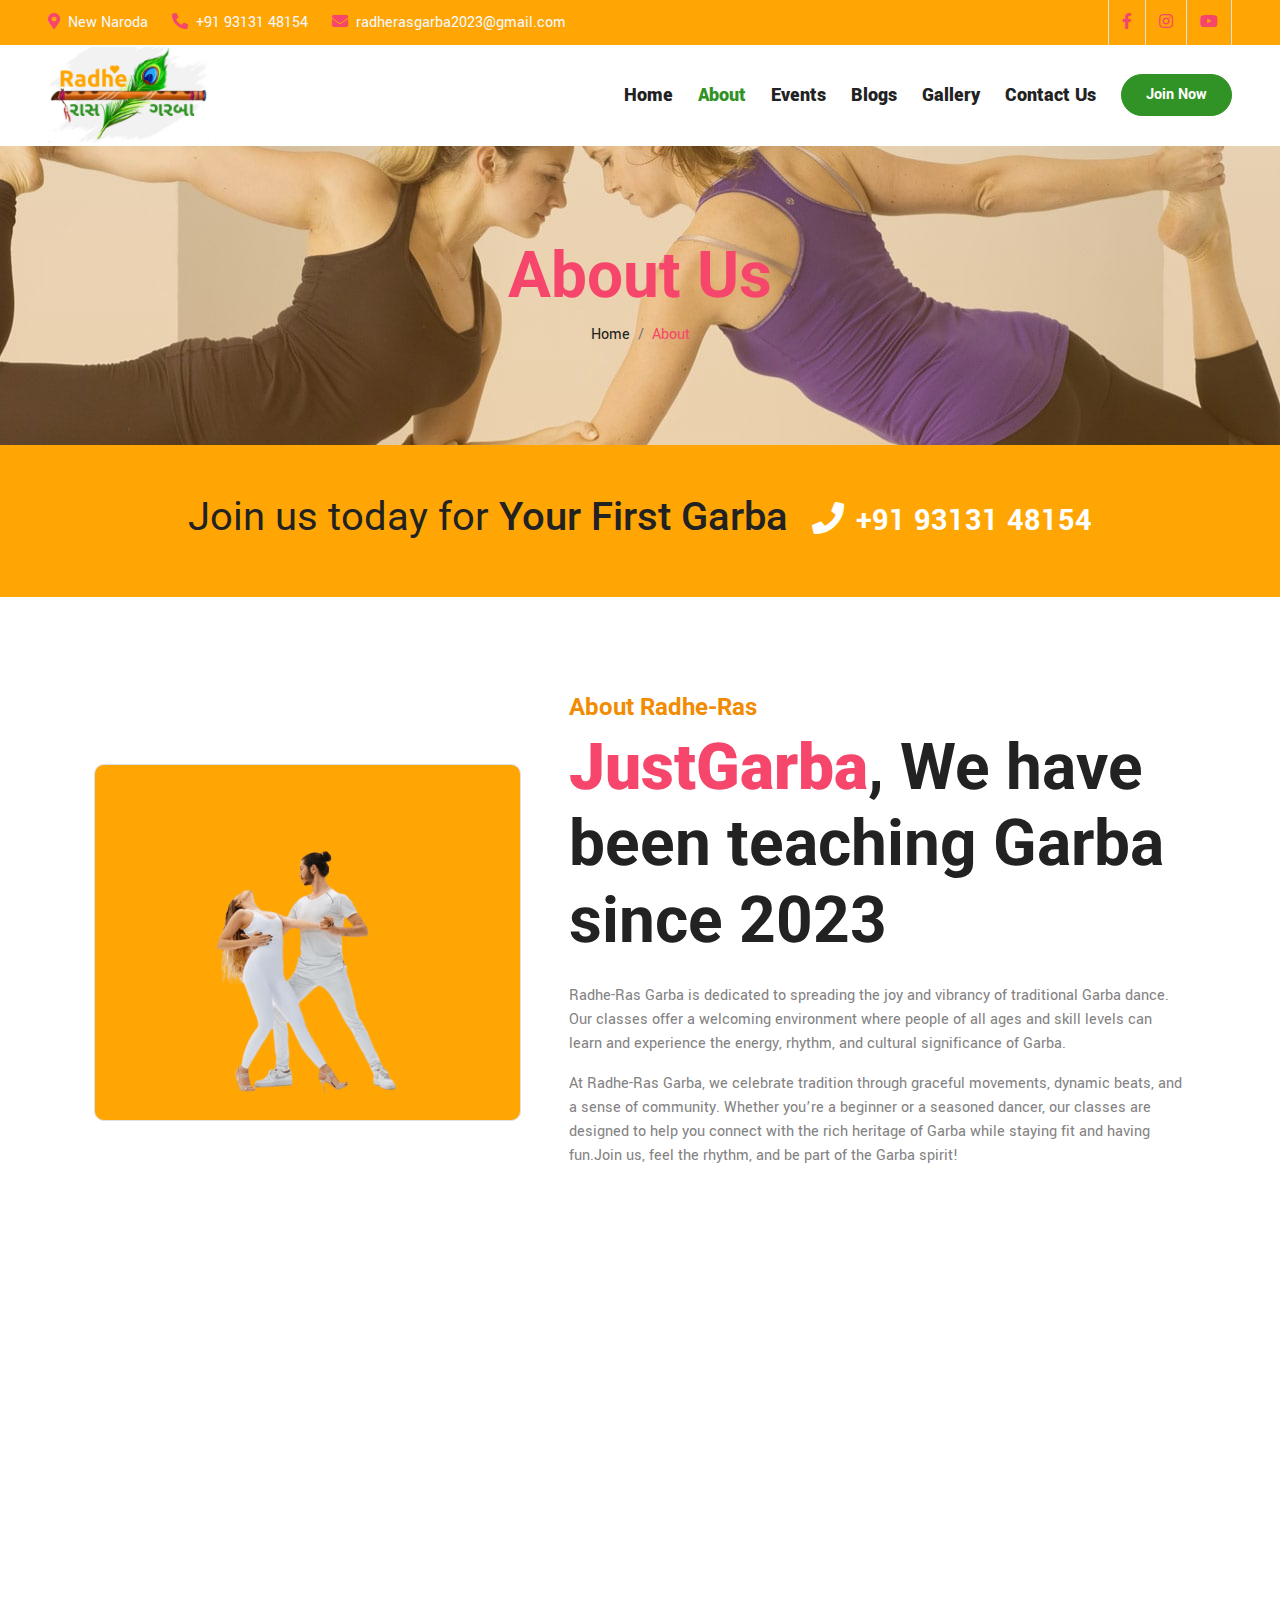
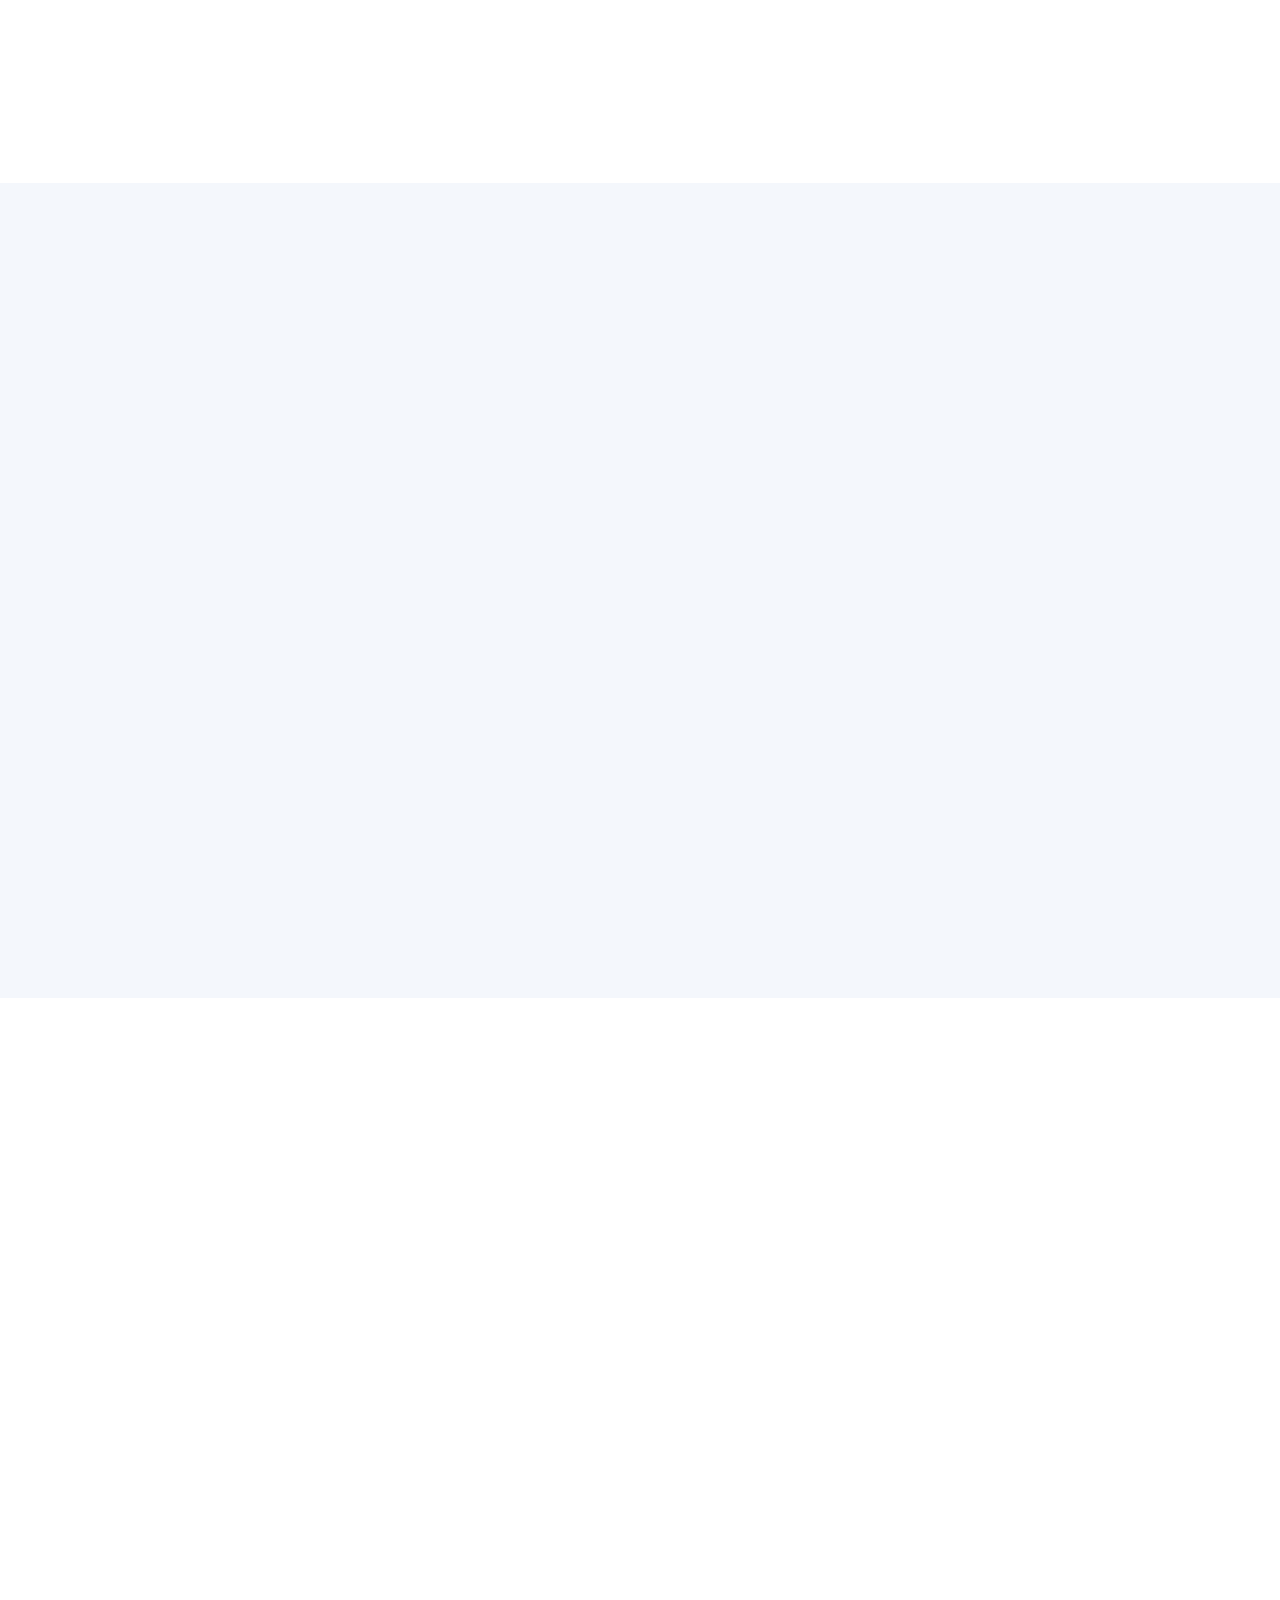
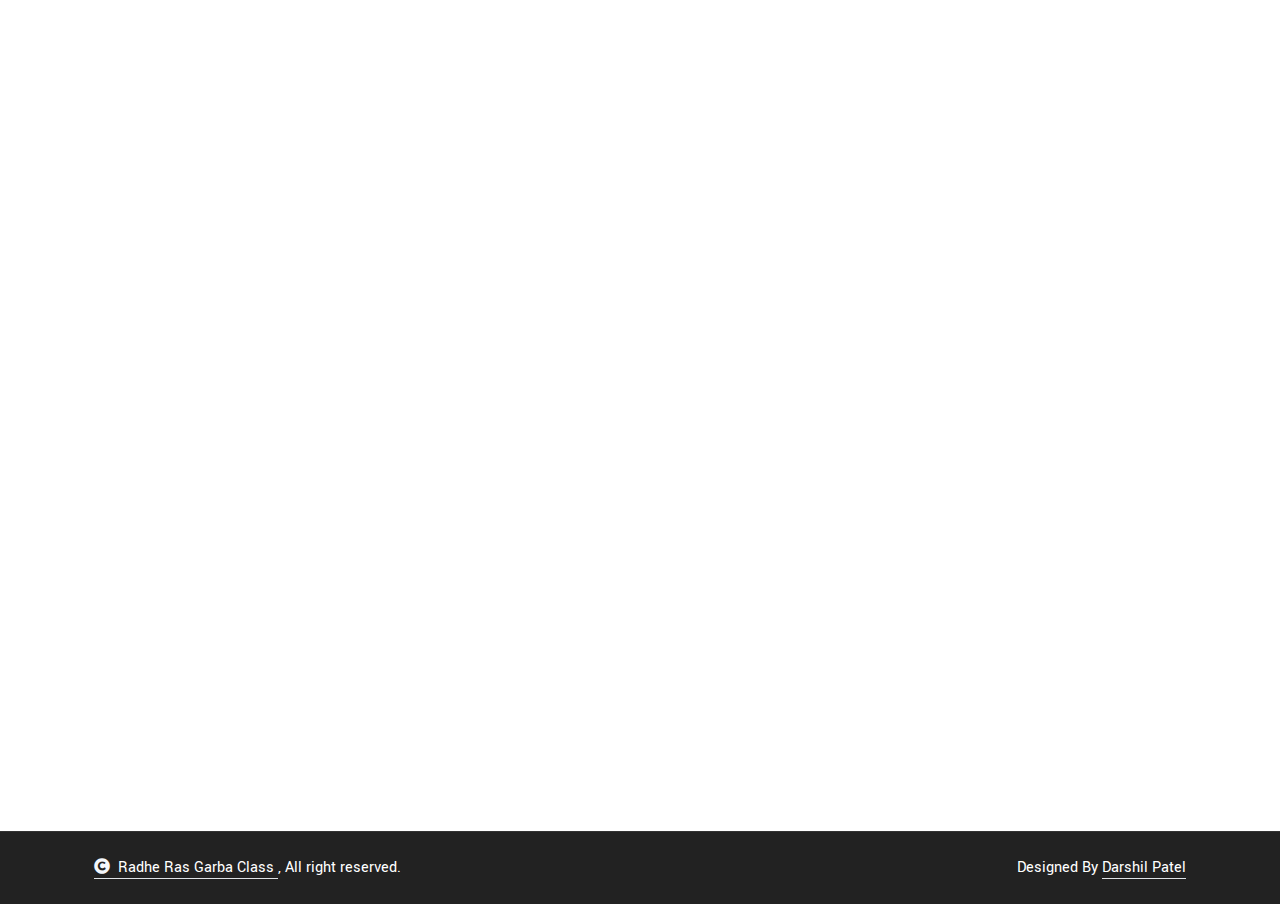
<file: about.html>
<!DOCTYPE html>
<html lang="en">

<head>
    <meta charset="utf-8">
    <title>JustDance - Dance Class Website Template</title>
    <meta content="width=device-width, initial-scale=1.0" name="viewport">
    <meta content="" name="keywords">
    <meta content="" name="description">

    <!-- Google Web Fonts -->
    <link rel="preconnect" href="https://fonts.googleapis.com">
    <link rel="preconnect" href="https://fonts.gstatic.com" crossorigin>
    <link
        href="https://fonts.googleapis.com/css2?family=Roboto:wght@400;500;700&family=Yantramanav:wght@400;500;700&display=swap"
        rel="stylesheet">

    <!-- Icon Font Stylesheet -->
    <link rel="stylesheet" href="https://use.fontawesome.com/releases/v5.15.4/css/all.css" />
    <link href="https://cdn.jsdelivr.net/npm/bootstrap-icons@1.4.1/font/bootstrap-icons.css" rel="stylesheet">

    <!-- bootstrap -->
    <link href="https://cdn.jsdelivr.net/npm/bootstrap@5.3.3/dist/css/bootstrap.min.css" rel="stylesheet" integrity="sha384-QWTKZyjpPEjISv5WaRU9OFeRpok6YctnYmDr5pNlyT2bRjXh0JMhjY6hW+ALEwIH" crossorigin="anonymous">

    <!-- Libraries Stylesheet -->
    <link href="lib/animate/animate.min.css" rel="stylesheet">
    <link href="lib/owlcarousel/assets/owl.carousel.min.css" rel="stylesheet">
    <link href="lib/lightbox/css/lightbox.min.css" rel="stylesheet">


    <!-- Customized Bootstrap Stylesheet -->
    <link href="css/bootstrap.min.css" rel="stylesheet">

    <!-- Template Stylesheet -->
    <link href="css/style.css" rel="stylesheet">
    <link href="css/custom-style.css" rel="stylesheet">
</head>

<body>

    <!-- Spinner Start -->
    <div id="spinner"
        class="show bg-white position-fixed translate-middle w-100 vh-100 top-50 start-50 d-flex align-items-center justify-content-center">
        <div class="spinner-border text-primary" style="width: 3rem; height: 3rem;" role="status">
            <span class="sr-only">Loading...</span>
        </div>
    </div>
    <!-- Spinner End -->


    <!-- Topbar Start -->
    <div class="container-fluid bg-secondary px-5 d-none d-lg-block">
        <div class="row gx-0 align-items-center" style="height: 45px;">
            <div class="col-lg-8 text-center text-lg-start mb-lg-0">
                <div class="d-flex flex-wrap">
                    <a href="https://maps.app.goo.gl/saUB4wpUEvtezSgB7" target="_blank" class="text-light me-4"><i
                            class="fas fa-map-marker-alt text-primary me-2"></i>New Naroda</a>
                   <a href="tel:+91 9313148154" class="text-light me-4"><i class="fas fa-phone-alt text-primary me-2"></i>+91 93131
                        48154</a>
                     <a href="mailto:radherasgarba2023@gmail.com" class="text-light me-0"><i
                            class="fas fa-envelope text-primary me-2"></i>radherasgarba2023@gmail.com</a>
                </div>
            </div>
            <div class="col-lg-4 text-center text-lg-end">
                <div class="d-flex justify-content-end">
                    <div class="border-end border-start py-1">
                        <a href="https://www.facebook.com/profile.php?id=61560036975692" target="_blank"
                            class="btn text-primary"><i class="fab fa-facebook-f"></i></a>
                    </div>
                    
                    <div class="border-end py-1">
                        <a href="https://www.instagram.com/radherasgarba/" class="btn text-primary" target="_blank"><i
                                class="fab fa-instagram"></i></a>
                    </div>
                    <div class="border-end py-1">
                        <a href="#" class="btn text-primary" target="_blank"><i class="fab fa-youtube"></i></a>
                    </div>
                </div>
            </div>
        </div>
    </div>
    <!-- Topbar End -->


    <!-- Navbar & Hero Start -->
    <div class="container-fluid position-relative p-0">
        <nav class="navbar navbar-expand-lg navbar-light bg-white px-4 px-lg-5  py-lg-0">
            <a href="index.html" class="navbar-brand p-0">
                <!-- <h1 class="text-primary m-0"><i class="fas fa-biohazard me-3"></i>JustDance</h1> -->
                <img src="img/home/logo.png" alt="">
                <!-- <img src="img/logo.png" alt="Logo"> -->
            </a>
            <button class="navbar-toggler" type="button" data-bs-toggle="collapse" data-bs-target="#navbarCollapse">
                <span class="fa fa-bars"></span>
            </button>
            <div class="collapse navbar-collapse" id="navbarCollapse">
                <div class="navbar-nav ms-auto py-0 ">
                    <a href="index.html" class="nav-item nav-link ">Home</a>
                    <a href="about.html" class="nav-item nav-link active">About</a>
                    <a href="event.html" class="nav-item nav-link">Events</a>
                    <a href="blog.html" class="nav-item nav-link">Blogs</a>
                    <a href="gallery.html" class="nav-item nav-link">Gallery</a>
                    <a href="contact.html" class="nav-item nav-link">Contact Us</a>
                </div>
                 <a href="join.html" class="btn btn-primary join-now-custom rounded-pill text-white py-2 px-4 flex-wrap flex-sm-shrink-0">Join
                    Now</a>
            </div>
        </nav>
    </div>
    <!-- Navbar & Hero End -->


        <!-- Header Start -->
        <div class="container-fluid bg-breadcrumb">
            <div class="container text-center py-5" style="max-width: 900px;">
                <h3 class="text-primary display-3 wow fadeInDown" data-wow-delay="0.1s">About Us</h1>
                <ol class="breadcrumb justify-content-center text-white mb-0 wow fadeInDown" data-wow-delay="0.3s">
                    <li class="breadcrumb-item"><a href="index.html" class="text-dark">Home</a></li>
                    <!-- <li class="breadcrumb-item"><a href="#" class="text-dark">Pages</a></li> -->
                    <li class="breadcrumb-item active text-primary">About</li>
                </ol>    
            </div>
        </div>
        <!-- Header End -->
		

       <!-- Banner Start -->
        <div class="container-fluid bg-secondary wow zoomInDown" data-wow-delay="0.1s">
            <div class="container">
                <div class="d-flex flex-column flex-lg-row align-items-center justify-content-center text-center py-5 px-0">
                    <h1 class="me-4"><span class="fw-normal">Join us today for </span><span> Your First Garba</span></h1>
                    <a href="tel:+91 9313148154" class="text-white fw-bold fs-2"> <i class="fa fa-phone me-1"></i> +91 93131 48154</a>
                </div>
            </div>
        </div>
        <!-- Banner End -->


          <!-- About Start -->
    <div class="container-fluid pt-5">
        <div class="container pt-5">
            <div class="row g-5 align-items-center">
                <div class="col-lg-5 wow fadeInLeft" data-wow-delay="0.1s">
                    <div class="border bg-secondary rounded">
                        <img src="img/about-2.png" class="img-fluid w-100 rounded" alt="Image">
                    </div>
                </div>
                <div class="col-lg-7 wow fadeInRight" data-wow-delay="0.3s">
                    <h4 class="text-secondary sub-titlee fw-bold">About Radhe-Ras</h4>
                    <h1 class="display-3 mb-4"><strong class="text-primary">JustGarba</strong>, We have been teaching
                        Garba since 2023</h1>
                    <p>Radhe-Ras Garba is dedicated to spreading the joy and vibrancy of traditional Garba dance. Our
                        classes offer a welcoming environment where people of all ages and skill levels can learn and
                        experience the energy, rhythm, and cultural significance of Garba.
                    </p>
                    <p class="mb-4">At Radhe-Ras Garba, we celebrate tradition through graceful movements, dynamic beats, and a sense of community. Whether you’re a beginner or a seasoned dancer, our classes are designed to help you connect with the rich heritage of Garba while staying fit and having fun.Join us, feel the rhythm, and be part of the Garba spirit!
                    </p>
                    <!-- <a class="btn btn-primary rounded-pill text-white py-3 px-5" href="about.html">Know More</a> -->
                </div>
            </div>
        </div>
    </div>
    <!-- About End -->

    <div class="container-fluid pb-5"></div>
        <div class="container pb-5">
            <div class="row align-items-center">
              
                <div class="col-lg-12 wow fadeInRight" data-wow-delay="0.3s">
                    <p>At Radhe-Ras Garba, we are passionate about preserving and promoting the rich cultural heritage of Garba, an iconic dance form that embodies the spirit of Gujarat. Our mission is to make Garba accessible to everyone, offering classes that blend tradition with modern techniques. From the soulful beats of the dhol to the vibrant energy that flows through each movement, Radhe-Ras Garba is more than just a dance class—it’s a celebration of life, culture, and community.
                    </p>
                    <p class="mb-4">At Radhe-Ras Garba, we celebrate tradition through graceful movements, dynamic beats, and a sense of community. Whether you’re a beginner or a seasoned dancer, our classes are designed to help you connect with the rich heritage of Garba while staying fit and having fun.Join us, feel the rhythm, and be part of the Garba spirit!
                    </p>
                </div>
            </div>
        </div>
    </div>

 

        <!-- Counter Facts Start -->
    <div class="container-fluid counter-facts py-5">
        <div class="container">
            <div class="row">
                <div class="col-12 col-sm-6 col-md-6 col-xl-3 wow fadeInUp" data-wow-delay="0.1s">
                    <div class="counter">
                        <div class="counter-icon w-100 d-flex align-items-center justify-content-center">
                            <h3>Best Instructors</h3>
                        </div>
                        <div class="counter-content d-flex align-items-center justify-content-center mt-4">
                            <span class="counter-value" data-toggle="counter-up">15</span>
                            <h4 class="text-secondary mb-0" style="font-weight: 600; font-size: 25px;">+</h4>
                        </div>
                    </div>
                </div>
                <div class="col-12 col-sm-6 col-md-6 col-xl-3 wow fadeInUp" data-wow-delay="0.3s">
                    <div class="counter">
                        <div class="counter-icon w-100 d-flex align-items-center justify-content-center">
                            <h3>Day Celebrations</h3>
                        </div>
                        <div class="counter-content d-flex align-items-center justify-content-center mt-4">
                            <span class="counter-value" data-toggle="counter-up">25</span>
                            <h4 class="text-secondary mb-0" style="font-weight: 600; font-size: 25px;">+</h4>
                        </div>
                    </div>
                </div>
                <div class="col-12 col-sm-6 col-md-6 col-xl-3 wow fadeInUp" data-wow-delay="0.5s">
                    <div class="counter">
                        <div class="counter-icon w-100 d-flex align-items-center justify-content-center">
                            <h3>Total Workshops</h3>
                        </div>
                        <div class="counter-content d-flex align-items-center justify-content-center mt-4">
                            <span class="counter-value" data-toggle="counter-up">450</span>
                            <h4 class="text-secondary mb-0" style="font-weight: 600; font-size: 25px;">+</h4>
                        </div>
                    </div>
                </div>
                <div class="col-12 col-sm-6 col-md-6 col-xl-3 wow fadeInUp" data-wow-delay="0.7s">
                    <div class="counter">
                        <div class="counter-icon w-100 d-flex align-items-center justify-content-center">
                            <h3>Garba Lovers</h3>
                        </div>
                        <div class="counter-content d-flex align-items-center justify-content-center mt-4">
                            <span class="counter-value" data-toggle="counter-up">500</span>
                            <h4 class="text-secondary mb-0" style="font-weight: 600; font-size: 25px;">+</h4>
                        </div>
                    </div>
                </div>
            </div>
        </div>
    </div>
    <!-- Counter Facts End -->


        <!-- Dance Class Start -->
    <div class="container-fluid class bg-light pt-5">
        <div class="container pt-5">
            <div class="pb-5">
                <h4 class="text-secondary sub-titl fw-bold wow fadeInUp" data-wow-delay="0.1s">Our Garba Classes</h4>
                <h1 class="display-2 mb-0 wow fadeInUp" data-wow-delay="0.3s">Different Garba Styles</h1>
            </div>
            <div class="class-carousel owl-carousel pt-5 wow fadeInUp" data-wow-delay="0.1s">
                <div class="class-item bg-white rounded wow fadeInUp" data-wow-delay="0.1s">
                    <div class="class-img rounded-top">
                        <img src="img/class-1.jpg" class="img-fluid rounded-top w-100" alt="Image">
                    </div>
                    <div class="rounded-bottom p-4">
                        <a href="#" class="h4 mb-3 d-block">Traditional Garba</a>
                        <p class="mb-3">Performed in a circular pattern around an earthen pot or idol, traditional Garba involves graceful movements with hands and feet.</p>
                        <!-- <a class="btn btn-primary rounded-pill text-white py-2 px-4" href="#">Explore Details</a> -->
                    </div>
                </div>
                <div class="class-item bg-white rounded wow fadeInUp" data-wow-delay="0.3s">
                    <div class="class-img rounded-top">
                        <img src="img/class-2.jpg" class="img-fluid rounded-top w-100" alt="Image">
                    </div>
                    <div class="rounded-bottom p-4">
                        <a href="#" class="h4 mb-3 d-block">Dandiya Raas</a>
                        <p class="mb-3">Dandiya involves the use of colorful sticks, called dandiya, which dancers strike together in rhythm as they move in pairs or lines.</p>
                        <!-- <a class="btn btn-primary rounded-pill text-white py-2 px-4" href="#">Explore Details</a> -->
                    </div>
                </div>
                <div class="class-item bg-white rounded wow fadeInUp" data-wow-delay="0.5s">
                    <div class="class-img rounded-top">
                        <img src="img/class-3.jpg" class="img-fluid rounded-top w-100" alt="Image">
                    </div>
                    <div class="rounded-bottom p-4">
                        <a href="#" class="h4 mb-3 d-block">Dodhiya</a>
                        <p class="mb-3">Dodhiya is a popular form in Gujarat that involves rapid steps and changes in direction, traditionally danced in circles.</p>
                        <!-- <a class="btn btn-primary rounded-pill text-white py-2 px-4" href="#">Explore Details</a> -->
                    </div>
                </div>
                <div class="class-item bg-white rounded wow fadeInUp" data-wow-delay="0.7s">
                    <div class="class-img rounded-top">
                        <img src="img/class-2.jpg" class="img-fluid rounded-top w-100" alt="Image">
                    </div>
                    <div class="rounded-bottom p-4">
                        <a href="#" class="h4 mb-3 d-block">Modern/Fusion Garba</a>
                        <p class="mb-3">This style blends traditional Garba with contemporary music and dance forms, Bollywood elements and Western moves.</p>
                        <!-- <a class="btn btn-primary rounded-pill text-white py-2 px-4" href="#">Explore Details</a> -->
                    </div>
                </div>
                <div class="class-item bg-white rounded wow fadeInUp" data-wow-delay="0.9s">
                    <div class="class-img rounded-top">
                        <img src="img/class-3.jpg" class="img-fluid rounded-top w-100" alt="Image">
                    </div>
                    <div class="rounded-bottom p-4">
                        <a href="#" class="h4 mb-3 d-block">Two-Tali & Three-Tali </a>
                        <p class="mb-3">These are traditional Garba styles categorized by the number of claps (two or three) during the dance routine.</p>
                        <!-- <a class="btn btn-primary rounded-pill text-white py-2 px-4" href="#">Explore Details</a> -->
                    </div>
                </div>
                <div class="class-item bg-white rounded wow fadeInUp" data-wow-delay="0.9s">
                    <div class="class-img rounded-top">
                        <img src="img/class-3.jpg" class="img-fluid rounded-top w-100" alt="Image">
                    </div>
                    <div class="rounded-bottom p-4">
                        <a href="#" class="h4 mb-3 d-block">Tippani Garba </a>
                        <p class="mb-3">Tippani Garba is known for its vigorous moves and involves using sticks or tools similar to tippani to create rhythm.</p>
                        <!-- <a class="btn btn-primary rounded-pill text-white py-2 px-4" href="#">Explore Details</a> -->
                    </div>
                </div>
            </div>
        </div>
    </div>
    <!-- Dance Class End -->


        <!-- Team Start -->
        <div class="container-fluid team py-5">
            <div class="container py-5">
                <div class="pb-5">
                    <h4 class="text-secondary sub-title fw-bold wow fadeInUp" data-wow-delay="0.1s">Dance Teachers</h4>
                    <h1 class="display-2 mb-0 wow fadeInUp" data-wow-delay="0.3s">Our Professional Instructor</h1>
                </div>
                <div class="team-carousel owl-carousel pt-5 wow fadeInUp" data-wow-delay="0.1s">
                    <div class="team-item border rounded wow fadeInUp" data-wow-delay="0.1s">
                        <div class="team-img bg-secondary rounded-top">
                            <img src="img/about/female-instructor-removebg-preview.png" class="img-fluid rounded-top w-100" alt="Image">
                           
                        </div>
                        <div class="team-content text-center p-4">
                            <a href="#" class="h4">Shivani Patel</a>
                            <p class="mb-0 text-primary">Instructor</p>
                        </div>
                    </div>
                    <div class="team-item border rounded wow fadeInUp" data-wow-delay="0.3s">
                        <div class="team-img bg-secondary rounded-top">
                            <img src="img/about/male-instructor-removebg-preview.png" class="img-fluid rounded-top w-100" alt="Image">
                           
                        </div>
                        <div class="team-content text-center p-4">
                            <a href="#" class="h4">Darshil Patel</a>
                            <p class="mb-0 text-primary">Instructor</p>
                        </div>
                    </div>
                    <div class="team-item border rounded wow fadeInUp" data-wow-delay="0.5s">
                        <div class="team-img bg-secondary rounded-top">
                            <img src="img/about/male-instructor-removebg-preview.png" class="img-fluid rounded-top w-100" alt="Image">
                           
                        </div>
                        <div class="team-content text-center p-4">
                            <a href="#" class="h4">Urvish Patel</a>
                            <p class="mb-0 text-primary">Instructor</p>
                        </div>
                    </div>
                    <div class="team-item border rounded wow fadeInUp" data-wow-delay="0.7s">
                        <div class="team-img bg-secondary rounded-top">
                            <img src="img/about/male-instructor-removebg-preview.png" class="img-fluid rounded-top w-100" alt="Image">
                           
                        </div>
                        <div class="team-content text-center p-4">
                            <a href="#" class="h4">Dhruvesh Patel</a>
                            <p class="mb-0 text-primary">Instructor</p>
                        </div>
                    </div>
                   
                </div>
            </div>
        </div>
        <!-- Team End -->


       
    <!-- Footer Start -->
    <div class="container-fluid footer py-5 wow fadeIn" data-wow-delay="0.1s">
        <div class="container py-5">
            <div class="row g-5">
                <div class="col-md-6 col-lg-6 col-xl-3">
                    <div class="footer-item d-flex flex-column">
                        <div class="footer-item">
                            <div class="footer-logo">
                                <img src="img/home/logo-removebg.png" alt="">
                            </div>
                            <!-- <h4 class="text-white mb-4">JustDanc</h4> -->
                            <p class="text-white mb-3"><strong>Radhe-Ras Garba </strong>: Celebrating tradition, rhythm, and community. Join us in dancing your way to joy, fitness, and culture!</p>
                            <div class="d-flex justify-content-center">
                                <a class="btn btn-lg-square btn-secondary rounded-circle me-2" href="https://www.facebook.com/profile.php?id=61560036975692" target="_blank"><i
                                        class="fab fa-facebook-f"></i></a>
                                <!-- <a class="btn btn-lg-square btn-primary rounded-circle mx-2" href="" target="_blank"><i
                                        class="fab fa-twitter"></i></a> -->
                                <a class="btn btn-lg-square btn-primary rounded-circle mx-2" href="https://www.instagram.com/radherasgarba/" target="_blank"><i
                                        class="fab fa-instagram"></i></a>
                                <a class="btn btn-lg-square btn-secondary rounded-circle mx-2" href="" target="_blank"><i
                                        class="fab fa-youtube"></i></a>
                            </div>
                        </div>
                    </div>
                </div>
                <div class="col-md-6 col-lg-6 col-xl-3">
                    <div class="footer-item d-flex flex-column">
                        <h4 class="text-white mb-4">Address</h4>
                        <div class="d-flex align-items-center mb-3">
                            <a class="btn btn-lg-square btn-primary rounded-circle mx-2" href="https://maps.app.goo.gl/saUB4wpUEvtezSgB7" target="_blank"><i
                                    class="fas fa-map-marker-alt"></i></a>
                            <div class="text-white ms-2">
                                <p class="mb-0">New Narod, Ahmedabad</p>
                            </div>
                        </div>
                        <div class="d-flex align-items-center mb-3">
                            <a class="btn btn-lg-square btn-secondary rounded-circle mx-2" href="tel:+91 9313148154" target="_blank"><i
                                    class="fa fa-phone-alt"></i></a>
                            <div class="text-white ms-2">
                                <p class="mb-0">+91 93131 48154</p>
                                <p class="mb-0">+91 79907 25795</p>
                            </div>
                        </div>
                        <div class="d-flex align-items-center">
                            <a class="btn btn-lg-square btn-primary rounded-circle mx-2" href="mailto:radherasgarba2023@gmail.com" target="_blank"><i
                                    class="fas fa-envelope"></i></a>
                            <div class="text-white ms-2">
                                <p class="mb-0">radherasgarba2023@gmail.com</p>
                            </div>
                        </div>
                    </div>
                </div>
                <div class="col-md-6 col-lg-6 col-xl-3">
                    <div class="footer-item d-flex flex-column">
                        <h4 class="text-white mb-4">Quick Links</h4>
                        <a href="about.html" class="footer-link"> About Us</a>
                        <a href="event.html" class="footer-link"> Events</a>
                        <a href="blog.html" class="footer-link"> Blogs</a>
                        <a href="gallery.html" class="footer-link"> Gallery</a>
                        <a href="privacy.html" class="footer-link"> Privacy Policy</a>
                        <a href="term.html" class="footer-link"> Terms & Conditions</a>
                        <a href="faq.html" class="footer-link"> FAQ</a>
                        <a href="contact.html" class="footer-link"> Contact Us</a>
                    </div>
                </div>
                <div class="col-md-6 col-lg-6 col-xl-3">
                    <div class="footer-item d-flex flex-column">
                        <div class="footer-item">
                            <h4 class="text-white mb-4">Newsletter</h4>
                            <p class="text-white mb-3">Stay connected with <strong> Radhe-Ras Garba! </strong> Subscribe to our newsletter for updates, dance tips, events, and exclusive offers!</p>
                            <div class="position-relative mx-auto rounded-pill">
                                <input class="form-control rounded-pill w-100 py-3 ps-4 pe-5" type="text"
                                    placeholder="Enter your Phone">
                                <button type="button"
                                    class="btn btn-primary rounded-pill position-absolute top-0 end-0 py-2 mt-2 me-2">Subscribe</button>
                            </div>
                        </div>
                    </div>
                </div>
            </div>
        </div>
    </div>
    <!-- Footer End -->


    <!-- Copyright Start -->
    <div class="container-fluid copyright py-4">
        <div class="container">
            <div class="row g-4 align-items-center">
                <div class="col-md-6 text-center text-md-start mb-md-0">
                    <span class="text-white"><a href="index.html" class="border-bottom text-white"><i
                            class="fas fa-copyright text-light me-2"></i>Radhe Ras Garba Class </a>, All right
                    reserved.</span>
                </div>
                <div class="col-md-6 text-center text-md-end text-white">
                    <!--/*** This template is free as long as you keep the below author’s credit link/attribution link/backlink. ***/-->
                    <!--/*** If you'd like to use the template without the below author’s credit link/attribution link/backlink, ***/-->
                    <!--/*** you can purchase the Credit Removal License from "https://htmlcodex.com/credit-removal". ***/-->
                    Designed By <a class="border-bottom text-white" href="tel:+91 9313148154">Darshil Patel</a>
                </div>
            </div>
        </div>
    </div>
    <!-- Copyright End -->


    <!-- Back to Top -->
    <!-- <a href="#" class="btn btn-primary btn-lg-square back-to-top"><i class="fa fa-arrow-up"></i></a> -->


    <!-- JavaScript Libraries -->
    <script src="https://ajax.googleapis.com/ajax/libs/jquery/3.6.4/jquery.min.js"></script>
    <script src="https://cdn.jsdelivr.net/npm/bootstrap@5.0.0/dist/js/bootstrap.bundle.min.js"></script>
    <script src="lib/wow/wow.min.js"></script>
    <script src="lib/easing/easing.min.js"></script>
    <script src="lib/waypoints/waypoints.min.js"></script>
    <script src="lib/counterup/counterup.min.js"></script>
    <script src="lib/owlcarousel/owl.carousel.min.js"></script>
    <script src="lib/lightbox/js/lightbox.min.js"></script>


    <!-- Template Javascript -->
    <script src="js/main.js"></script>
</body>

</html>
</file>
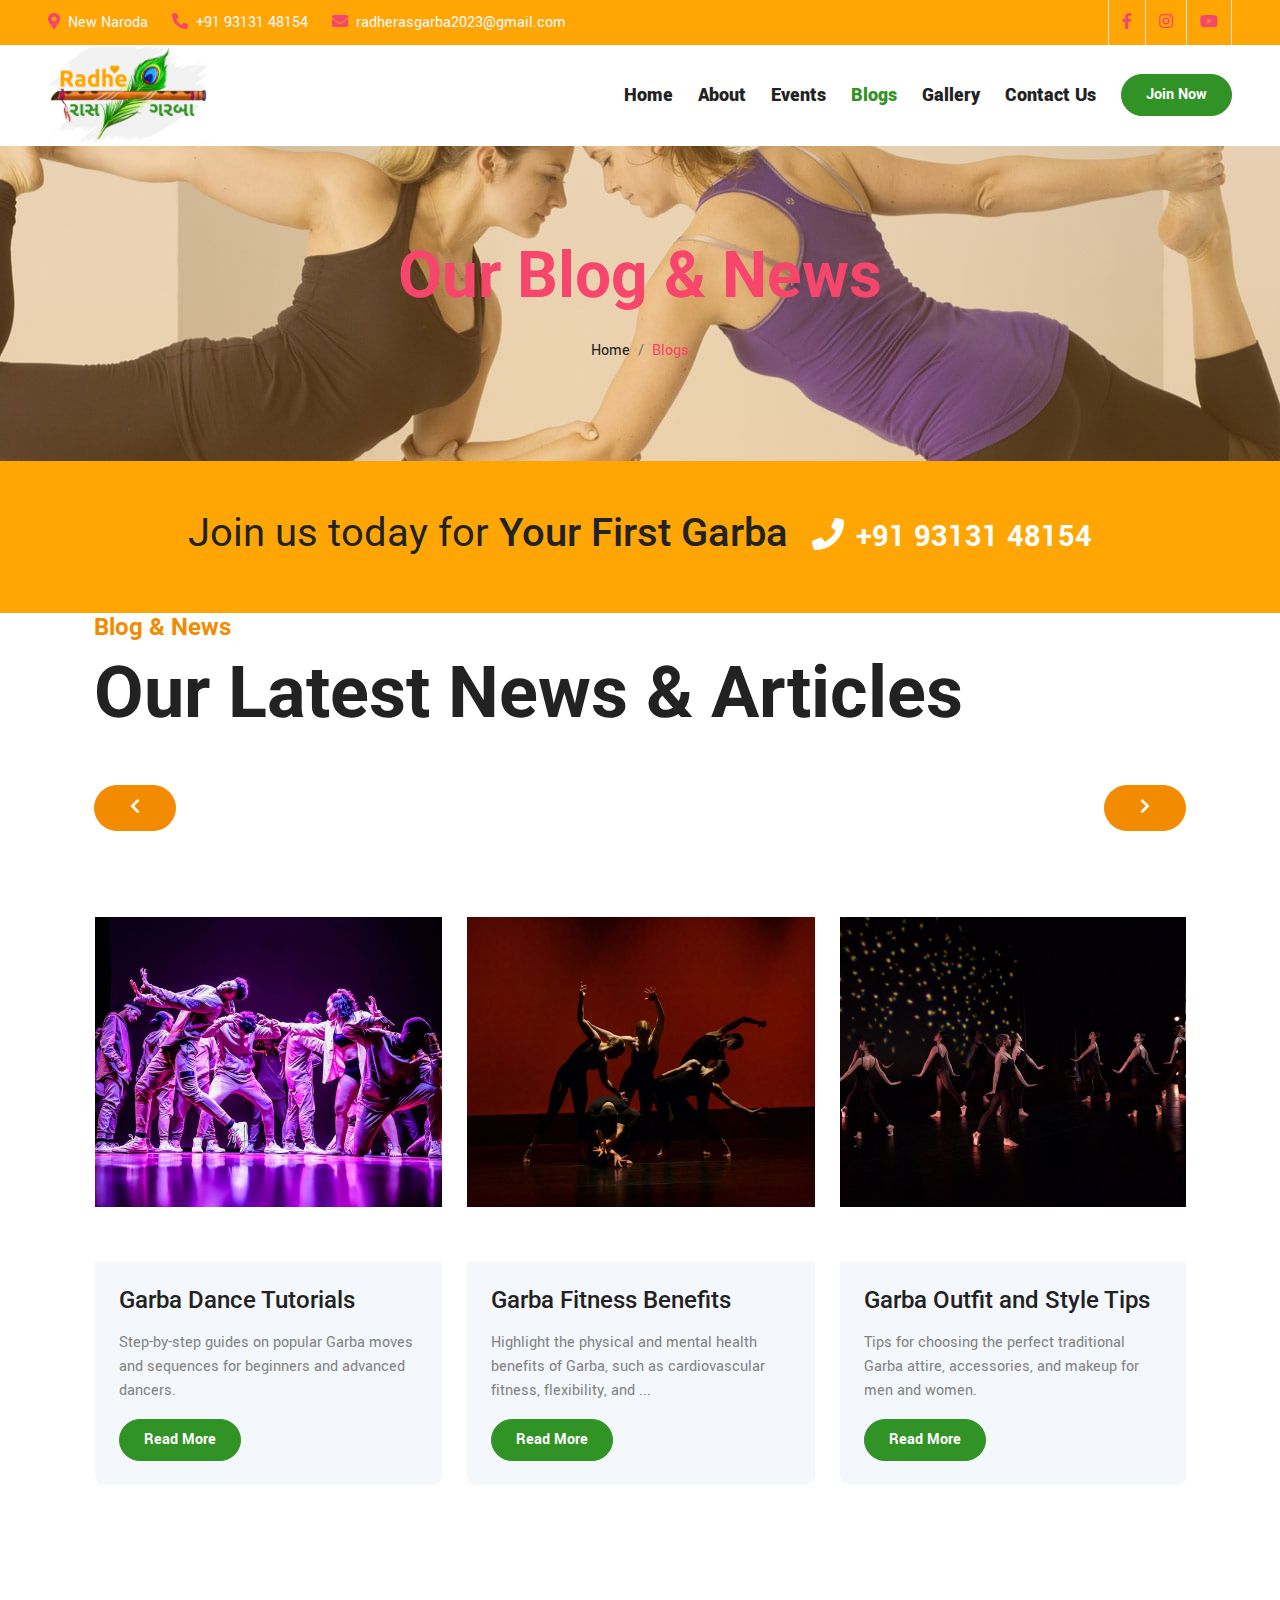
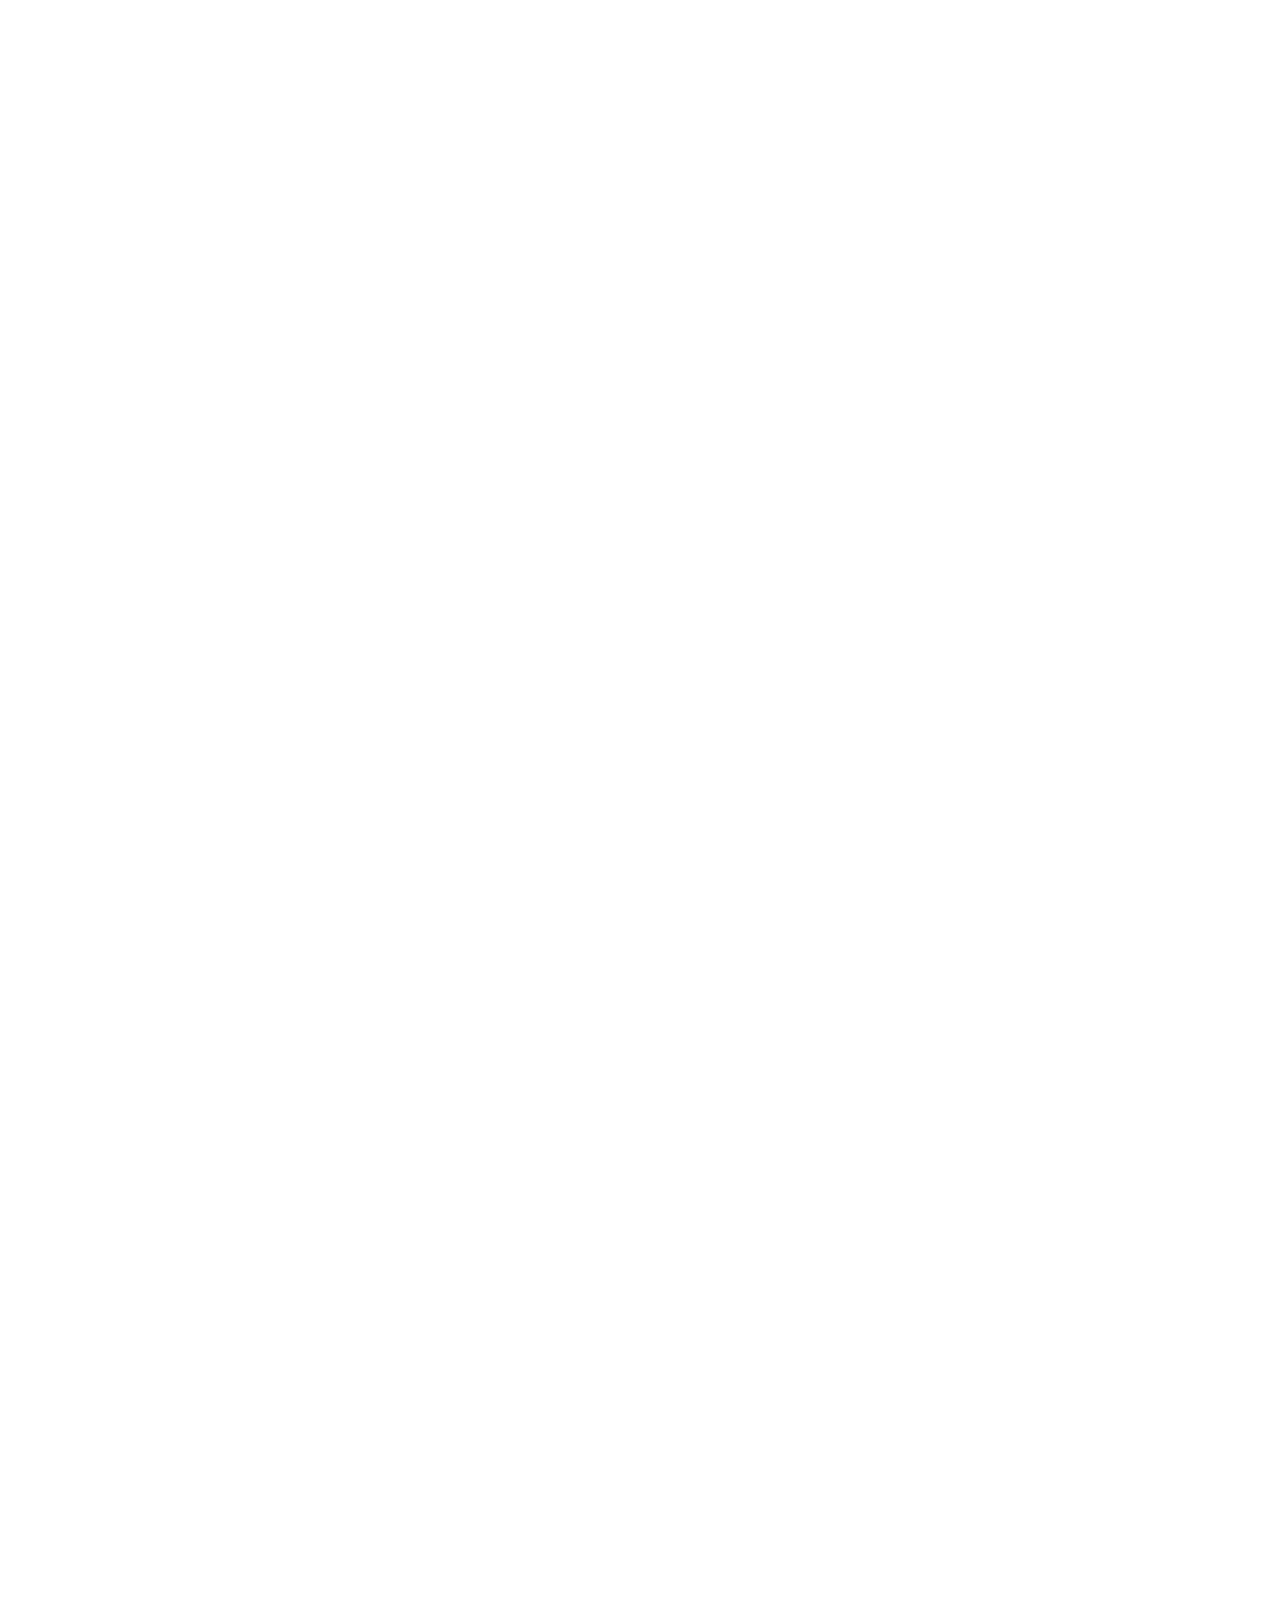
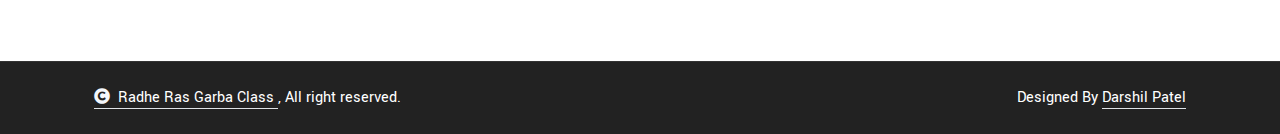
<file: blog.html>
<!DOCTYPE html>
<html lang="en">

<head>
    <meta charset="utf-8">
    <title>JustDance - Dance Class Website Template</title>
    <meta content="width=device-width, initial-scale=1.0" name="viewport">
    <meta content="" name="keywords">
    <meta content="" name="description">

    <!-- Google Web Fonts -->
    <link rel="preconnect" href="https://fonts.googleapis.com">
    <link rel="preconnect" href="https://fonts.gstatic.com" crossorigin>
    <link
        href="https://fonts.googleapis.com/css2?family=Roboto:wght@400;500;700&family=Yantramanav:wght@400;500;700&display=swap"
        rel="stylesheet">

    <!-- Icon Font Stylesheet -->
    <link rel="stylesheet" href="https://use.fontawesome.com/releases/v5.15.4/css/all.css" />
    <link href="https://cdn.jsdelivr.net/npm/bootstrap-icons@1.4.1/font/bootstrap-icons.css" rel="stylesheet">

    <!-- bootstrap -->
    <link href="https://cdn.jsdelivr.net/npm/bootstrap@5.3.3/dist/css/bootstrap.min.css" rel="stylesheet" integrity="sha384-QWTKZyjpPEjISv5WaRU9OFeRpok6YctnYmDr5pNlyT2bRjXh0JMhjY6hW+ALEwIH" crossorigin="anonymous">

    <!-- Libraries Stylesheet -->
    <link href="lib/animate/animate.min.css" rel="stylesheet">
    <link href="lib/owlcarousel/assets/owl.carousel.min.css" rel="stylesheet">
    <link href="lib/lightbox/css/lightbox.min.css" rel="stylesheet">


    <!-- Customized Bootstrap Stylesheet -->
    <link href="css/bootstrap.min.css" rel="stylesheet">

    <!-- Template Stylesheet -->
    <link href="css/style.css" rel="stylesheet">
    <link href="css/custom-style.css" rel="stylesheet">
</head>

<body>

    <!-- Spinner Start -->
    <div id="spinner"
        class="show bg-white position-fixed translate-middle w-100 vh-100 top-50 start-50 d-flex align-items-center justify-content-center">
        <div class="spinner-border text-primary" style="width: 3rem; height: 3rem;" role="status">
            <span class="sr-only">Loading...</span>
        </div>
    </div>
    <!-- Spinner End -->


    <!-- Topbar Start -->
    <div class="container-fluid bg-secondary px-5 d-none d-lg-block">
        <div class="row gx-0 align-items-center" style="height: 45px;">
            <div class="col-lg-8 text-center text-lg-start mb-lg-0">
                <div class="d-flex flex-wrap">
                    <a href="https://maps.app.goo.gl/saUB4wpUEvtezSgB7" target="_blank" class="text-light me-4"><i
                            class="fas fa-map-marker-alt text-primary me-2"></i>New Naroda</a>
                   <a href="tel:+91 9313148154" class="text-light me-4"><i class="fas fa-phone-alt text-primary me-2"></i>+91 93131
                        48154</a>
                     <a href="mailto:radherasgarba2023@gmail.com" class="text-light me-0"><i
                            class="fas fa-envelope text-primary me-2"></i>radherasgarba2023@gmail.com</a>
                </div>
            </div>
            <div class="col-lg-4 text-center text-lg-end">
                <div class="d-flex justify-content-end">
                    <div class="border-end border-start py-1">
                        <a href="https://www.facebook.com/profile.php?id=61560036975692" target="_blank"
                            class="btn text-primary"><i class="fab fa-facebook-f"></i></a>
                    </div>
                    
                    <div class="border-end py-1">
                        <a href="https://www.instagram.com/radherasgarba/" class="btn text-primary" target="_blank"><i
                                class="fab fa-instagram"></i></a>
                    </div>
                    <div class="border-end py-1">
                        <a href="#" class="btn text-primary" target="_blank"><i class="fab fa-youtube"></i></a>
                    </div>
                </div>
            </div>
        </div>
    </div>
    <!-- Topbar End -->


    <!-- Navbar & Hero Start -->
    <div class="container-fluid position-relative p-0">
        <nav class="navbar navbar-expand-lg navbar-light bg-white px-4 px-lg-5  py-lg-0">
            <a href="index.html" class="navbar-brand p-0">
                <!-- <h1 class="text-primary m-0"><i class="fas fa-biohazard me-3"></i>JustDance</h1> -->
                <img src="img/home/logo.png" alt="">
                <!-- <img src="img/logo.png" alt="Logo"> -->
            </a>
            <button class="navbar-toggler" type="button" data-bs-toggle="collapse" data-bs-target="#navbarCollapse">
                <span class="fa fa-bars"></span>
            </button>
            <div class="collapse navbar-collapse" id="navbarCollapse">
                <div class="navbar-nav ms-auto py-0 ">
                    <a href="index.html" class="nav-item nav-link ">Home</a>
                    <a href="about.html" class="nav-item nav-link">About</a>
                    <a href="event.html" class="nav-item nav-link">Events</a>
                    <a href="blog.html" class="nav-item nav-link active">Blogs</a>                    
                    <a href="gallery.html" class="nav-item nav-link">Gallery</a>
                    <a href="contact.html" class="nav-item nav-link">Contact Us</a>
                </div>
                 <a href="join.html" class="btn btn-primary join-now-custom rounded-pill text-white py-2 px-4 flex-wrap flex-sm-shrink-0">Join
                    Now</a>
            </div>
        </nav>
    </div>
    <!-- Navbar & Hero End -->

        <!-- Header Start -->
        <div class="container-fluid bg-breadcrumb">
            <div class="container text-center py-5" style="max-width: 900px;">
                <h3 class="text-primary display-3 mb-4 wow fadeInDown" data-wow-delay="0.1s">Our Blog & News</h1>
                <ol class="breadcrumb justify-content-center text-white mb-0 wow fadeInDown" data-wow-delay="0.3s">
                    <li class="breadcrumb-item"><a href="index.html" class="text-dark">Home</a></li>
                    <!-- <li class="breadcrumb-item"><a href="#" class="text-dark">Pages</a></li> -->
                    <li class="breadcrumb-item active text-primary">Blogs</li>
                </ol>    
            </div>
        </div>
        <!-- Header End -->

       <!-- Banner Start -->
        <div class="container-fluid bg-secondary wow zoomInDown" data-wow-delay="0.1s">
            <div class="container">
                <div class="d-flex flex-column flex-lg-row align-items-center justify-content-center text-center py-5 px-0">
                    <h1 class="me-4"><span class="fw-normal">Join us today for </span><span> Your First Garba</span></h1>
                    <a href="tel:+91 9313148154" class="text-white fw-bold fs-2"> <i class="fa fa-phone me-1"></i> +91 93131 48154</a>
                </div>
            </div>
        </div>
        <!-- Banner End -->

         <!-- Blogs Start -->
    <div class="container-fluid blog pb-5">
        <div class="container pb-5">
            <div class="pb-5">
                <h4 class="text-secondary sub-titlee fw-bold wow fadeInUp" data-wow-delay="0.1s">Blog & News</h4>
                <h1 class="display-2 mb-0 wow fadeInUp" data-wow-delay="0.3s">Our Latest News & Articles</h1>
            </div>
            <div class="blog-carousel owl-carousel pt-5 wow fadeInUp" data-wow-delay="0.1s">
                <div class="blog-item bg-white rounded wow fadeInUp" data-wow-delay="0.1s">
                    <div class="blog-img rounded-top">
                        <img src="img/class-1.jpg" class="img-fluid rounded-top w-100" alt="Image">
                    </div>
                    <div class="bg-light rounded-bottom p-4">
                        <!-- <div class="d-flex justify-content-between mb-4">
                            <a href="#" class="text-muted"><i class="fa fa-calendar-alt text-primary"></i> 28 August
                                2021</a>
                            <a href="#" class="text-muted"><span class="fa fa-comments text-primary"></span> 3
                                Comments</a>
                        </div> -->
                        <a href="#" class="h4 mb-3 d-block">Garba Dance Tutorials</a>
                        <p class="mb-3">Step-by-step guides on popular Garba moves and sequences for beginners and advanced dancers.</p>
                        <a class="btn btn-primary rounded-pill text-white py-2 px-4" href="#">Read More</a>
                    </div>
                </div>
                <div class="blog-item bg-white rounded wow fadeInUp" data-wow-delay="0.3s">
                    <div class="blog-img rounded-top">
                        <img src="img/class-2.jpg" class="img-fluid rounded-top w-100" alt="Image">
                    </div>
                    <div class="bg-light rounded-bottom p-4">
                        <!-- <div class="d-flex justify-content-between mb-4">
                            <a href="#" class="text-muted"><i class="fa fa-calendar-alt text-primary"></i> 28 August
                                2021</a>
                            <a href="#" class="text-muted"><span class="fa fa-comments text-primary"></span> 3
                                Comments</a>
                        </div> -->
                        <a href="#" class="h4 mb-3 d-block">Garba Fitness Benefits</a>
                        <p class="mb-3">Highlight the physical and mental health benefits of Garba, such as cardiovascular fitness, flexibility, and ...</p>
                        <a class="btn btn-primary rounded-pill text-white py-2 px-4" href="#">Read More</a>
                    </div>
                </div>
                <div class="blog-item bg-white rounded wow fadeInUp" data-wow-delay="0.5s">
                    <div class="blog-img rounded-top">
                        <img src="img/class-3.jpg" class="img-fluid rounded-top w-100" alt="Image">
                    </div>
                    <div class="bg-light rounded-bottom p-4">
                        <!-- <div class="d-flex justify-content-between mb-4">
                            <a href="#" class="text-muted"><i class="fa fa-calendar-alt text-primary"></i> 28 August
                                2021</a>
                            <a href="#" class="text-muted"><span class="fa fa-comments text-primary"></span> 3
                                Comments</a>
                        </div> -->
                        <a href="#" class="h4 mb-3 d-block"> Garba Outfit and Style Tips</a>
                        <p class="mb-3">Tips for choosing the perfect traditional Garba attire, accessories, and makeup for men and women.</p>
                        <a class="btn btn-primary rounded-pill text-white py-2 px-4" href="#">Read More</a>
                    </div>
                </div>
                <div class="blog-item bg-white rounded wow fadeInUp" data-wow-delay="0.7s">
                    <div class="blog-img rounded-top">
                        <img src="img/class-1.jpg" class="img-fluid rounded-top w-100" alt="Image">
                    </div>
                    <div class="bg-light rounded-bottom p-4">
                        <!-- <div class="d-flex justify-content-between mb-4">
                            <a href="#" class="text-muted"><i class="fa fa-calendar-alt text-primary"></i> 28 August
                                2021</a>
                            <a href="#" class="text-muted"><span class="fa fa-comments text-primary"></span> 3
                                Comments</a>
                        </div> -->
                        <a href="#" class="h4 mb-3 d-block">Garba for Beginners</a>
                        <p class="mb-3">A guide for newcomers on what to expect when attending a Garba class and how to prepare.</p>
                        <a class="btn btn-primary rounded-pill text-white py-2 px-4" href="#">Read More</a>
                    </div>
                </div>
            </div>
        </div>
    </div>
    <!-- Blogs End -->


        <!-- Counter Facts Start -->
    <div class="container-fluid counter-facts py-5">
        <div class="container">
            <div class="row">
                <div class="col-12 col-sm-6 col-md-6 col-xl-3 wow fadeInUp" data-wow-delay="0.1s">
                    <div class="counter">
                        <div class="counter-icon w-100 d-flex align-items-center justify-content-center">
                            <h3>Best Instructors</h3>
                        </div>
                        <div class="counter-content d-flex align-items-center justify-content-center mt-4">
                            <span class="counter-value" data-toggle="counter-up">15</span>
                            <h4 class="text-secondary mb-0" style="font-weight: 600; font-size: 25px;">+</h4>
                        </div>
                    </div>
                </div>
                <div class="col-12 col-sm-6 col-md-6 col-xl-3 wow fadeInUp" data-wow-delay="0.3s">
                    <div class="counter">
                        <div class="counter-icon w-100 d-flex align-items-center justify-content-center">
                            <h3>Day Celebrations</h3>
                        </div>
                        <div class="counter-content d-flex align-items-center justify-content-center mt-4">
                            <span class="counter-value" data-toggle="counter-up">25</span>
                            <h4 class="text-secondary mb-0" style="font-weight: 600; font-size: 25px;">+</h4>
                        </div>
                    </div>
                </div>
                <div class="col-12 col-sm-6 col-md-6 col-xl-3 wow fadeInUp" data-wow-delay="0.5s">
                    <div class="counter">
                        <div class="counter-icon w-100 d-flex align-items-center justify-content-center">
                            <h3>Total Workshops</h3>
                        </div>
                        <div class="counter-content d-flex align-items-center justify-content-center mt-4">
                            <span class="counter-value" data-toggle="counter-up">450</span>
                            <h4 class="text-secondary mb-0" style="font-weight: 600; font-size: 25px;">+</h4>
                        </div>
                    </div>
                </div>
                <div class="col-12 col-sm-6 col-md-6 col-xl-3 wow fadeInUp" data-wow-delay="0.7s">
                    <div class="counter">
                        <div class="counter-icon w-100 d-flex align-items-center justify-content-center">
                            <h3>Garba Lovers</h3>
                        </div>
                        <div class="counter-content d-flex align-items-center justify-content-center mt-4">
                            <span class="counter-value" data-toggle="counter-up">500</span>
                            <h4 class="text-secondary mb-0" style="font-weight: 600; font-size: 25px;">+</h4>
                        </div>
                    </div>
                </div>
            </div>
        </div>
    </div>
    <!-- Counter Facts End -->


       <!-- Training Start -->
    <div class="container-fluid training py-5">
        <div class="container pt-5">
            <div class="">
                <div class="row g-4 align-items-end">
                    <div class="col-xl-8">
                        <h4 class="text-secondary sub-titlee fw-bold wow fadeInUp" data-wow-delay="0.1s">Garba Training
                        </h4>
                        <h1 class="display-2 mb-0 wow fadeInUp" data-wow-delay="0.3s">Our Training Platform</h1>
                    </div>
                    <!-- <div class="col-xl-4 text-xl-end wow fadeInUp" data-wow-delay="0.3s">
                        <a class="btn btn-primary rounded-pill text-white py-3 px-5" href="#">View All Training</a>
                    </div> -->
                </div>
            </div>
            <div class="training-carousel owl-carousel pt-5 wow fadeInUp" data-wow-delay="0.1s">
                <div class="training-item bg-white rounded wow fadeInUp" data-wow-delay="0.3s">
                    <div class="training-img rounded-top">
                        <img src="img/service-3.jpg" class="img-fluid rounded-top w-100" alt="Image">
                        <!-- <h1 class="fs-1 fw-bold bg-primary text-white d-inline-block rounded p-2 position-absolute"
                            style="top: 0; left: 0;">02</h1> -->
                    </div>
                    <div class="rounded-bottom border border-top-0 p-4">
                        <a href="#" class="h4 mb-3 d-block">Personalized Learning</a>
                        <p class="mb-3">Personalized Learning at Radhe-Ras Garba ensures every student receives tailored guidance, mastering Garba steps at their own pace.</p>
                        <a class="btn btn-primary rounded-pill text-white py-2 px-4" href="#">Read More</a>
                    </div>
                </div>
                <div class="training-item bg-white rounded wow fadeInUp" data-wow-delay="0.1s">
                    <div class="training-img rounded-top">
                        <img src="img/service-1.jpg" class="img-fluid rounded-top w-100" alt="Image">
                        <!-- <h1 class="fs-1 fw-bold bg-primary text-white d-inline-block rounded p-2 position-absolute"
                            style="top: 0; left: 0;">01</h1> -->
                    </div>
                    <div class="rounded-bottom border border-top-0 p-4">
                        <a href="#" class="h4 mb-3 d-block">Garba Workshops</a>
                        <p class="mb-3">Garba Workshops at Radhe-Ras Garba provide an immersive experience to master traditional steps at different locations.</p>
                        <a class="btn btn-primary rounded-pill text-white py-2 px-4" href="#">Read More</a>
                    </div>
                </div>
                
                <div class="training-item bg-white rounded wow fadeInUp" data-wow-delay="0.5s">
                    <div class="training-img rounded-top">
                        <img src="img/service-2.jpg" class="img-fluid rounded-top w-100" alt="Image">
                        <!-- <h1 class="fs-1 fw-bold bg-primary text-white d-inline-block rounded p-2 position-absolute"
                            style="top: 0; left: 0;">03</h1> -->
                    </div>
                    <div class="rounded-bottom border border-top-0 p-4">
                        <a href="#" class="h4 mb-3 d-block">Convenient Dancing</a>
                        <p class="mb-3">Convenient Dancing at Radhe-Ras Garba offers flexible class timings and locations, making it easy to learn Garba effortlessly.</p>
                        <a class="btn btn-primary rounded-pill text-white py-2 px-4" href="#">Read More</a>
                    </div>
                </div>
            </div>
        </div>
    </div>
    <!-- Training End -->


       
    <!-- Footer Start -->
    <div class="container-fluid footer py-5 wow fadeIn" data-wow-delay="0.1s">
        <div class="container py-5">
            <div class="row g-5">
                <div class="col-md-6 col-lg-6 col-xl-3">
                    <div class="footer-item d-flex flex-column">
                        <div class="footer-item">
                            <div class="footer-logo">
                                <img src="img/home/logo-removebg.png" alt="">
                            </div>
                            <!-- <h4 class="text-white mb-4">JustDanc</h4> -->
                            <p class="text-white mb-3"><strong>Radhe-Ras Garba </strong>: Celebrating tradition, rhythm, and community. Join us in dancing your way to joy, fitness, and culture!</p>
                            <div class="d-flex justify-content-center">
                                <a class="btn btn-lg-square btn-secondary rounded-circle me-2" href="https://www.facebook.com/profile.php?id=61560036975692" target="_blank"><i
                                        class="fab fa-facebook-f"></i></a>
                                <!-- <a class="btn btn-lg-square btn-primary rounded-circle mx-2" href="" target="_blank"><i
                                        class="fab fa-twitter"></i></a> -->
                                <a class="btn btn-lg-square btn-primary rounded-circle mx-2" href="https://www.instagram.com/radherasgarba/" target="_blank"><i
                                        class="fab fa-instagram"></i></a>
                                <a class="btn btn-lg-square btn-secondary rounded-circle mx-2" href="" target="_blank"><i
                                        class="fab fa-youtube"></i></a>
                            </div>
                        </div>
                    </div>
                </div>
                <div class="col-md-6 col-lg-6 col-xl-3">
                    <div class="footer-item d-flex flex-column">
                        <h4 class="text-white mb-4">Address</h4>
                        <div class="d-flex align-items-center mb-3">
                            <a class="btn btn-lg-square btn-primary rounded-circle mx-2" href="https://maps.app.goo.gl/saUB4wpUEvtezSgB7" target="_blank"><i
                                    class="fas fa-map-marker-alt"></i></a>
                            <div class="text-white ms-2">
                                <p class="mb-0">New Narod, Ahmedabad</p>
                            </div>
                        </div>
                        <div class="d-flex align-items-center mb-3">
                            <a class="btn btn-lg-square btn-secondary rounded-circle mx-2" href="tel:+91 9313148154" target="_blank"><i
                                    class="fa fa-phone-alt"></i></a>
                            <div class="text-white ms-2">
                                <p class="mb-0">+91 93131 48154</p>
                                <p class="mb-0">+91 79907 25795</p>
                            </div>
                        </div>
                        <div class="d-flex align-items-center">
                            <a class="btn btn-lg-square btn-primary rounded-circle mx-2" href="mailto:radherasgarba2023@gmail.com" target="_blank"><i
                                    class="fas fa-envelope"></i></a>
                            <div class="text-white ms-2">
                                <p class="mb-0">radherasgarba2023@gmail.com</p>
                            </div>
                        </div>
                    </div>
                </div>
                <div class="col-md-6 col-lg-6 col-xl-3">
                    <div class="footer-item d-flex flex-column">
                        <h4 class="text-white mb-4">Quick Links</h4>
                        <a href="about.html" class="footer-link"> About Us</a>
                        <a href="event.html" class="footer-link"> Events</a>
                        <a href="blog.html" class="footer-link"> Blogs</a>
                        <a href="gallery.html" class="footer-link"> Gallery</a>
                        <a href="privacy.html" class="footer-link"> Privacy Policy</a>
                        <a href="term.html" class="footer-link"> Terms & Conditions</a>
                        <a href="faq.html" class="footer-link"> FAQ</a>
                        <a href="contact.html" class="footer-link"> Contact Us</a>
                    </div>
                </div>
                <div class="col-md-6 col-lg-6 col-xl-3">
                    <div class="footer-item d-flex flex-column">
                        <div class="footer-item">
                            <h4 class="text-white mb-4">Newsletter</h4>
                            <p class="text-white mb-3">Stay connected with <strong> Radhe-Ras Garba! </strong> Subscribe to our newsletter for updates, dance tips, events, and exclusive offers!</p>
                            <div class="position-relative mx-auto rounded-pill">
                                <input class="form-control rounded-pill w-100 py-3 ps-4 pe-5" type="text"
                                    placeholder="Enter your Phone">
                                <button type="button"
                                    class="btn btn-primary rounded-pill position-absolute top-0 end-0 py-2 mt-2 me-2">Subscribe</button>
                            </div>
                        </div>
                    </div>
                </div>
            </div>
        </div>
    </div>
    <!-- Footer End -->


    <!-- Copyright Start -->
    <div class="container-fluid copyright py-4">
        <div class="container">
            <div class="row g-4 align-items-center">
                <div class="col-md-6 text-center text-md-start mb-md-0">
                    <span class="text-white"><a href="index.html" class="border-bottom text-white"><i
                            class="fas fa-copyright text-light me-2"></i>Radhe Ras Garba Class </a>, All right
                    reserved.</span>
                </div>
                <div class="col-md-6 text-center text-md-end text-white">
                    <!--/*** This template is free as long as you keep the below author’s credit link/attribution link/backlink. ***/-->
                    <!--/*** If you'd like to use the template without the below author’s credit link/attribution link/backlink, ***/-->
                    <!--/*** you can purchase the Credit Removal License from "https://htmlcodex.com/credit-removal". ***/-->
                    Designed By <a class="border-bottom text-white" href="tel:+91 9313148154">Darshil Patel</a>
                </div>
            </div>
        </div>
    </div>
    <!-- Copyright End -->


    <!-- Back to Top -->
    <!-- <a href="#" class="btn btn-primary btn-lg-square back-to-top"><i class="fa fa-arrow-up"></i></a> -->


    <!-- JavaScript Libraries -->
    <script src="https://ajax.googleapis.com/ajax/libs/jquery/3.6.4/jquery.min.js"></script>
    <script src="https://cdn.jsdelivr.net/npm/bootstrap@5.0.0/dist/js/bootstrap.bundle.min.js"></script>
    <script src="lib/wow/wow.min.js"></script>
    <script src="lib/easing/easing.min.js"></script>
    <script src="lib/waypoints/waypoints.min.js"></script>
    <script src="lib/counterup/counterup.min.js"></script>
    <script src="lib/owlcarousel/owl.carousel.min.js"></script>
    <script src="lib/lightbox/js/lightbox.min.js"></script>


    <!-- Template Javascript -->
    <script src="js/main.js"></script>
</body>

</html>
</file>
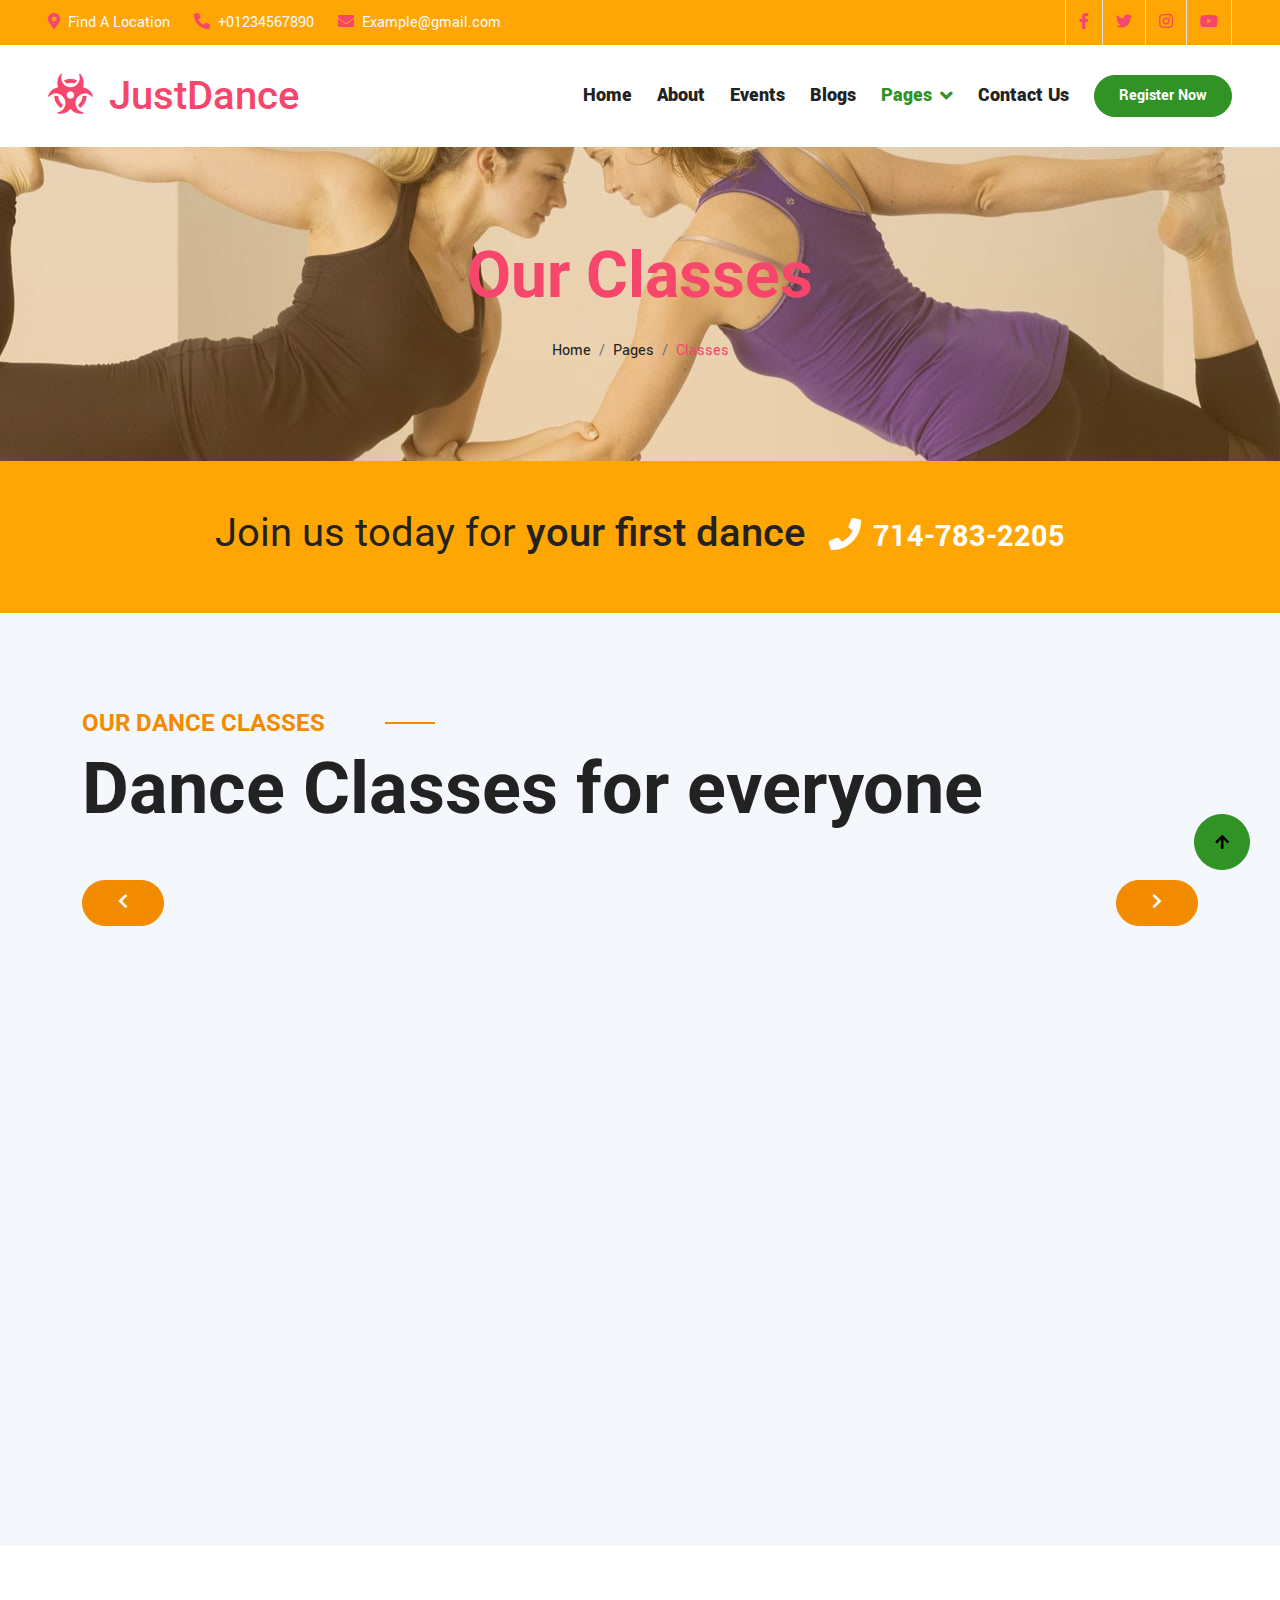
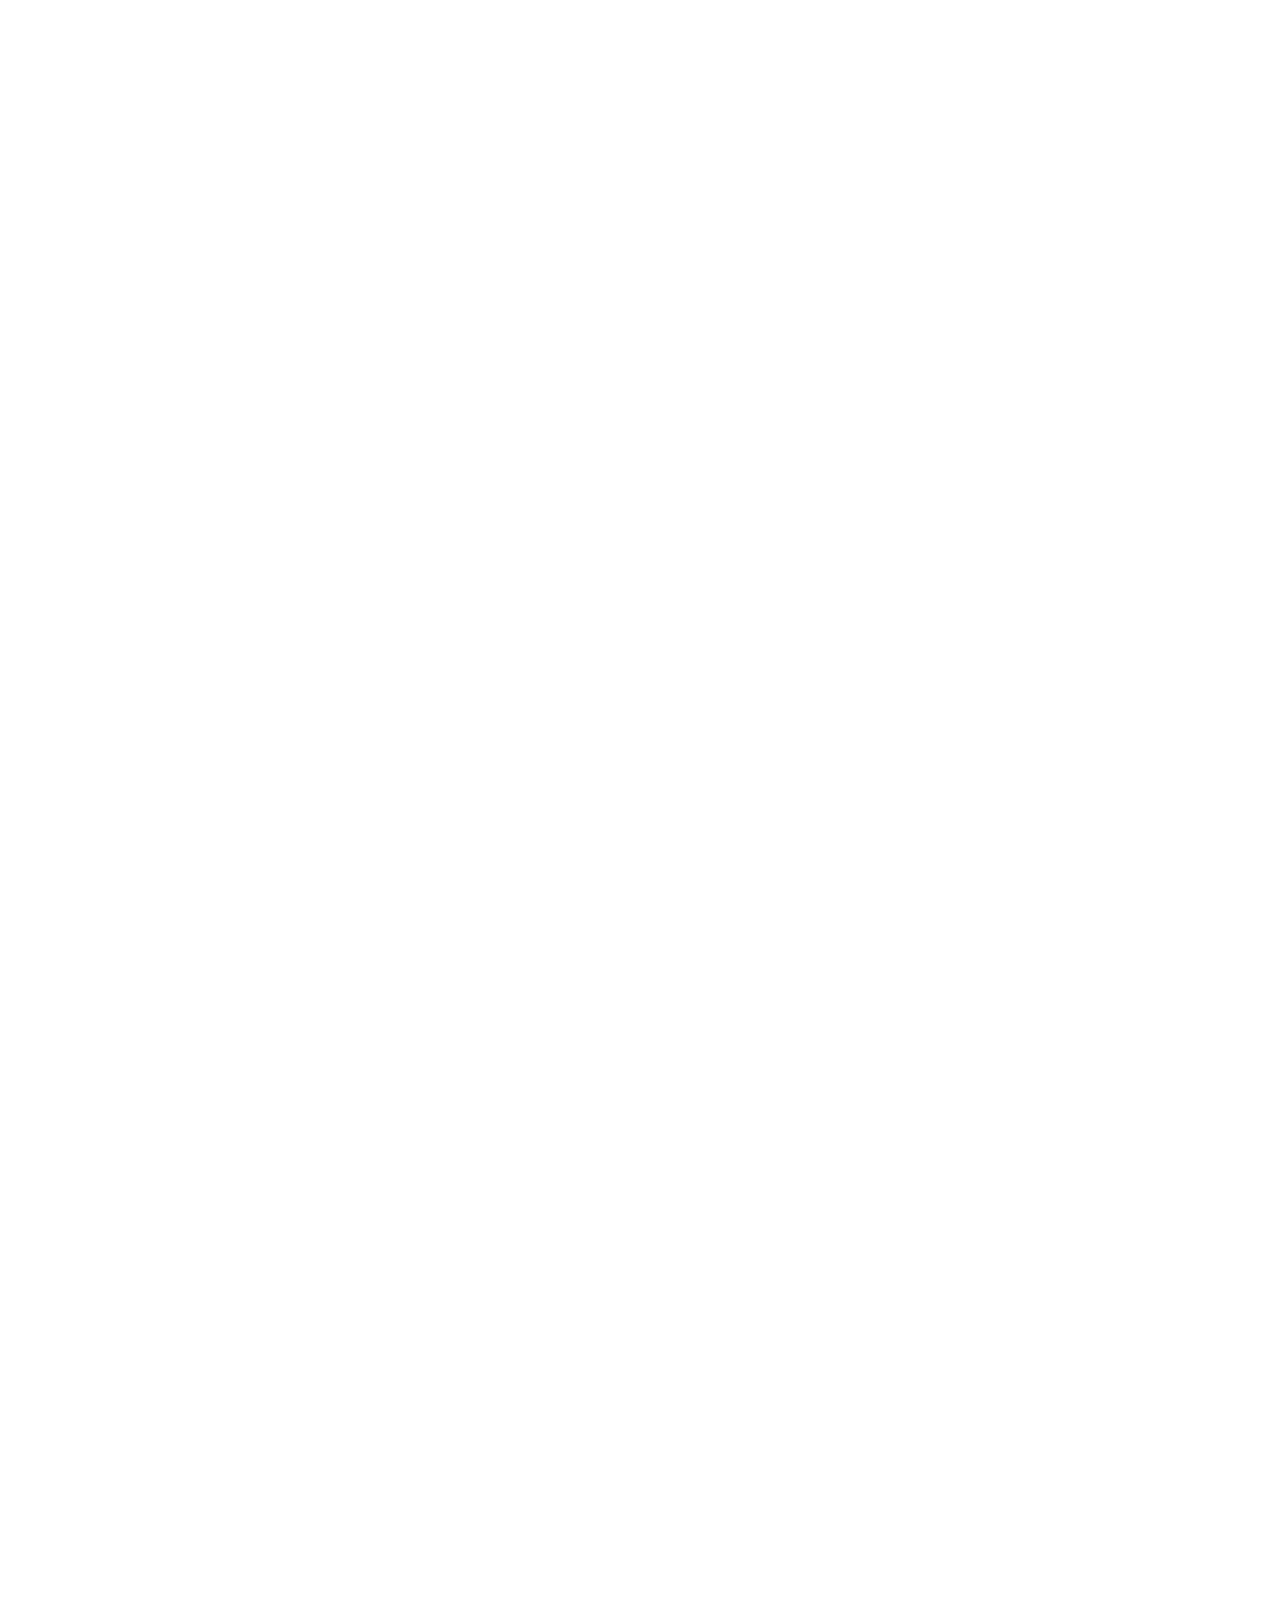
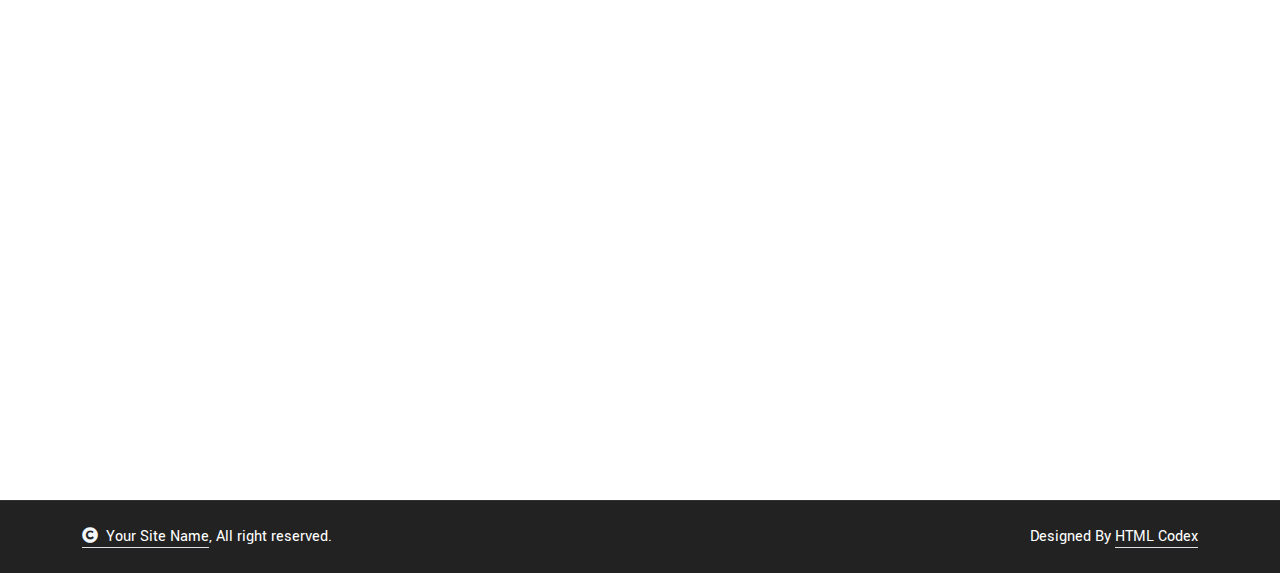
<file: classes.html>
<!DOCTYPE html>
<html lang="en">

    <head>
        <meta charset="utf-8">
        <title>JustDance - Dance Class Website Template</title>
        <meta content="width=device-width, initial-scale=1.0" name="viewport">
        <meta content="" name="keywords">
        <meta content="" name="description">

        <!-- Google Web Fonts -->
        <link rel="preconnect" href="https://fonts.googleapis.com">
        <link rel="preconnect" href="https://fonts.gstatic.com" crossorigin>
        <link href="https://fonts.googleapis.com/css2?family=Roboto:wght@400;500;700&family=Yantramanav:wght@400;500;700&display=swap" rel="stylesheet"> 

        <!-- Icon Font Stylesheet -->
        <link rel="stylesheet" href="https://use.fontawesome.com/releases/v5.15.4/css/all.css"/>
        <link href="https://cdn.jsdelivr.net/npm/bootstrap-icons@1.4.1/font/bootstrap-icons.css" rel="stylesheet">

        <!-- Libraries Stylesheet -->
        <link href="lib/animate/animate.min.css" rel="stylesheet">
        <link href="lib/owlcarousel/assets/owl.carousel.min.css" rel="stylesheet">
        <link href="lib/lightbox/css/lightbox.min.css" rel="stylesheet">


        <!-- Customized Bootstrap Stylesheet -->
        <link href="css/bootstrap.min.css" rel="stylesheet">

        <!-- Template Stylesheet -->
        <link href="css/style.css" rel="stylesheet">
    </head>

    <body>

        <!-- Spinner Start -->
        <div id="spinner" class="show bg-white position-fixed translate-middle w-100 vh-100 top-50 start-50 d-flex align-items-center justify-content-center">
            <div class="spinner-border text-primary" style="width: 3rem; height: 3rem;" role="status">
                <span class="sr-only">Loading...</span>
            </div>
        </div>
        <!-- Spinner End -->


        <!-- Topbar Start -->
        <div class="container-fluid bg-secondary px-5 d-none d-lg-block">
            <div class="row gx-0 align-items-center" style="height: 45px;">
                <div class="col-lg-8 text-center text-lg-start mb-lg-0">
                    <div class="d-flex flex-wrap">
                        <a href="#" class="text-light me-4"><i class="fas fa-map-marker-alt text-primary me-2"></i>Find A Location</a>
                        <a href="#" class="text-light me-4"><i class="fas fa-phone-alt text-primary me-2"></i>+01234567890</a>
                        <a href="#" class="text-light me-0"><i class="fas fa-envelope text-primary me-2"></i>Example@gmail.com</a>
                    </div>
                </div>
                <div class="col-lg-4 text-center text-lg-end">
                    <div class="d-flex justify-content-end">
                        <div class="border-end border-start py-1">
                            <a href="#" class="btn text-primary"><i class="fab fa-facebook-f"></i></a>
                        </div>
                        <div class="border-end py-1">
                            <a href="#" class="btn text-primary"><i class="fab fa-twitter"></i></a>
                        </div>
                        <div class="border-end py-1">
                            <a href="#" class="btn text-primary"><i class="fab fa-instagram"></i></a>
                        </div>
                        <div class="border-end py-1">
                            <a href="#" class="btn text-primary"><i class="fab fa-youtube"></i></a>
                        </div>
                    </div>
                </div>
            </div>
        </div>
        <!-- Topbar End -->


        <!-- Navbar & Hero Start -->
        <div class="container-fluid position-relative p-0">
            <nav class="navbar navbar-expand-lg navbar-light bg-white px-4 px-lg-5 py-3 py-lg-0">
                <a href="#" class="navbar-brand p-0">
                    <h1 class="text-primary m-0"><i class="fas fa-biohazard me-3"></i>JustDance</h1>
                    <!-- <img src="img/logo.png" alt="Logo"> -->
                </a>
                <button class="navbar-toggler" type="button" data-bs-toggle="collapse" data-bs-target="#navbarCollapse">
                    <span class="fa fa-bars"></span>
                </button>
                <div class="collapse navbar-collapse" id="navbarCollapse">
                    <div class="navbar-nav ms-auto py-0">
                        <a href="index.html" class="nav-item nav-link">Home</a>
                        <a href="about.html" class="nav-item nav-link">About</a>
                        <a href="event.html" class="nav-item nav-link">Events</a>
                        <a href="blog.html" class="nav-item nav-link">Blogs</a>
                        <div class="nav-item dropdown">
                            <a href="#" class="nav-link dropdown-toggle active" data-bs-toggle="dropdown">Pages</a>
                            <div class="dropdown-menu m-0">
                                <a href="classes.html" class="dropdown-item active">Our classes</a>
                                <a href="training.html" class="dropdown-item">Dance Training</a>
                                <a href="team.html" class="dropdown-item">Our Team</a>
                                <a href="testimonial.html" class="dropdown-item">Testimonial</a>
                                <a href="gallery.html" class="dropdown-item">Dance Gallery</a>
                                <a href="404.html" class="dropdown-item">404 Page</a>
                            </div>
                        </div>
                        <a href="contact.html" class="nav-item nav-link">Contact Us</a>
                    </div>
                    <a href="#" class="btn btn-primary rounded-pill text-white py-2 px-4 flex-wrap flex-sm-shrink-0">Register Now</a>
                </div>
            </nav>
        </div>
        <!-- Navbar & Hero End -->

        <!-- Header Start -->
        <div class="container-fluid bg-breadcrumb">
            <div class="container text-center py-5" style="max-width: 900px;">
                <h3 class="text-primary display-3 mb-4 wow fadeInDown" data-wow-delay="0.1s">Our Classes</h1>
                <ol class="breadcrumb justify-content-center text-white mb-0 wow fadeInDown" data-wow-delay="0.3s">
                    <li class="breadcrumb-item"><a href="index.html" class="text-dark">Home</a></li>
                    <li class="breadcrumb-item"><a href="#" class="text-dark">Pages</a></li>
                    <li class="breadcrumb-item active text-primary">Classes</li>
                </ol>    
            </div>
        </div>
        <!-- Header End -->

        <!-- Banner Start -->
        <div class="container-fluid bg-secondary wow zoomInDown" data-wow-delay="0.1s">
            <div class="container">
                <div class="d-flex flex-column flex-lg-row align-items-center justify-content-center text-center p-5">
                    <h1 class="me-4"><span class="fw-normal">Join us today for </span><span> your first dance</span></h1>
                    <a href="#" class="text-white fw-bold fs-2"> <i class="fa fa-phone me-1"></i> 714-783-2205</a>
                </div>
            </div>
        </div>
        <!-- Banner End -->

        <!-- Dance Class Start -->
        <div class="container-fluid class bg-light py-5">
            <div class="container py-5">
                <div class="pb-5">
                    <h4 class="text-secondary sub-title fw-bold wow fadeInUp" data-wow-delay="0.1s">Our Dance Classes</h4>
                    <h1 class="display-2 mb-0 wow fadeInUp" data-wow-delay="0.3s">Dance Classes for everyone</h1>
                </div>
                <div class="class-carousel owl-carousel pt-5 wow fadeInUp" data-wow-delay="0.1s">
                    <div class="class-item bg-white rounded wow fadeInUp" data-wow-delay="0.1s">
                        <div class="class-img rounded-top">
                            <img src="img/class-1.jpg" class="img-fluid rounded-top w-100" alt="Image">
                        </div>
                        <div class="rounded-bottom p-4">
                            <a href="#" class="h4 mb-3 d-block">Classical Dance class</a>
                            <p class="mb-3">Lorem ipsum dolor, sit amet consectetur adipisicing elit. Magni vero excepturi blanditiis quidem</p>
                            <a class="btn btn-primary rounded-pill text-white py-2 px-4" href="#">Explore Details</a>
                        </div>
                    </div>
                    <div class="class-item bg-white rounded wow fadeInUp" data-wow-delay="0.3s">
                        <div class="class-img rounded-top">
                            <img src="img/class-2.jpg" class="img-fluid rounded-top w-100" alt="Image">
                        </div>
                        <div class="rounded-bottom p-4">
                            <a href="#" class="h4 mb-3 d-block">Classical Dance class</a>
                            <p class="mb-3">Lorem ipsum dolor, sit amet consectetur adipisicing elit. Magni vero excepturi blanditiis quidem</p>
                            <a class="btn btn-primary rounded-pill text-white py-2 px-4" href="#">Explore Details</a>
                        </div>
                    </div>
                    <div class="class-item bg-white rounded wow fadeInUp" data-wow-delay="0.5s">
                        <div class="class-img rounded-top">
                            <img src="img/class-3.jpg" class="img-fluid rounded-top w-100" alt="Image">
                        </div>
                        <div class="rounded-bottom p-4">
                            <a href="#" class="h4 mb-3 d-block">Classical Dance class</a>
                            <p class="mb-3">Lorem ipsum dolor, sit amet consectetur adipisicing elit. Magni vero excepturi blanditiis quidem</p>
                            <a class="btn btn-primary rounded-pill text-white py-2 px-4" href="#">Explore Details</a>
                        </div>
                    </div>
                    <div class="class-item bg-white rounded wow fadeInUp" data-wow-delay="0.7s">
                        <div class="class-img rounded-top">
                            <img src="img/class-2.jpg" class="img-fluid rounded-top w-100" alt="Image">
                        </div>
                        <div class="rounded-bottom p-4">
                            <a href="#" class="h4 mb-3 d-block">Classical Dance class</a>
                            <p class="mb-3">Lorem ipsum dolor, sit amet consectetur adipisicing elit. Magni vero excepturi blanditiis quidem</p>
                            <a class="btn btn-primary rounded-pill text-white py-2 px-4" href="#">Explore Details</a>
                        </div>
                    </div>
                    <div class="class-item bg-white rounded wow fadeInUp" data-wow-delay="0.9s">
                        <div class="class-img rounded-top">
                            <img src="img/class-3.jpg" class="img-fluid rounded-top w-100" alt="Image">
                        </div>
                        <div class="rounded-bottom p-4">
                            <a href="#" class="h4 mb-3 d-block">Classical Dance class</a>
                            <p class="mb-3">Lorem ipsum dolor, sit amet consectetur adipisicing elit. Magni vero excepturi blanditiis quidem</p>
                            <a class="btn btn-primary rounded-pill text-white py-2 px-4" href="#">Explore Details</a>
                        </div>
                    </div>
                </div>
            </div>
        </div>
        <!-- Dance Class End -->


        <!-- Training Start -->
        <div class="container-fluid training py-5">
            <div class="container py-5">
                <div class="pb-5">
                    <div class="row g-4 align-items-end">
                        <div class="col-xl-8">
                            <h4 class="text-secondary sub-title fw-bold wow fadeInUp" data-wow-delay="0.1s">Dance Training</h4>
                            <h1 class="display-2 mb-0 wow fadeInUp" data-wow-delay="0.3s">Our Training Platform</h1>
                        </div>
                        <div class="col-xl-4 text-xl-end wow fadeInUp" data-wow-delay="0.3s">
                            <a class="btn btn-primary rounded-pill text-white py-3 px-5" href="#">View All Training</a>
                        </div>
                    </div>
                </div>
                <div class="training-carousel owl-carousel pt-5 wow fadeInUp" data-wow-delay="0.1s">
                    <div class="training-item bg-white rounded wow fadeInUp" data-wow-delay="0.1s">
                        <div class="training-img rounded-top">
                            <img src="img/service-1.jpg" class="img-fluid rounded-top w-100" alt="Image">
                            <h1 class="fs-1 fw-bold bg-primary text-white d-inline-block rounded p-2 position-absolute" style="top: 0; left: 0;">01</h1>
                        </div>
                        <div class="rounded-bottom border border-top-0 p-4">
                            <a href="#" class="h4 mb-3 d-block">Dance Theater</a>
                            <p class="mb-3">Lorem ipsum dolor, sit amet consectetur adipisicing elit. Magni vero excepturi blanditiis quidem</p>
                            <a class="btn btn-primary rounded-pill text-white py-2 px-4" href="#">Read More</a>
                        </div>
                    </div>
                    <div class="training-item bg-white rounded wow fadeInUp" data-wow-delay="0.3s">
                        <div class="training-img rounded-top">
                            <img src="img/service-3.jpg" class="img-fluid rounded-top w-100" alt="Image">
                            <h1 class="fs-1 fw-bold bg-primary text-white d-inline-block rounded p-2 position-absolute" style="top: 0; left: 0;">02</h1>
                        </div>
                        <div class="rounded-bottom border border-top-0 p-4">
                            <a href="#" class="h4 mb-3 d-block">Personalized Learning</a>
                            <p class="mb-3">Lorem ipsum dolor, sit amet consectetur adipisicing elit. Magni vero excepturi blanditiis quidem</p>
                            <a class="btn btn-primary rounded-pill text-white py-2 px-4" href="#">Read More</a>
                        </div>
                    </div>
                    <div class="training-item bg-white rounded wow fadeInUp" data-wow-delay="0.5s">
                        <div class="training-img rounded-top">
                            <img src="img/service-2.jpg" class="img-fluid rounded-top w-100" alt="Image">
                            <h1 class="fs-1 fw-bold bg-primary text-white d-inline-block rounded p-2 position-absolute" style="top: 0; left: 0;">03</h1>
                        </div>
                        <div class="rounded-bottom border border-top-0 p-4">
                            <a href="#" class="h4 mb-3 d-block">Convenient Dancing</a>
                            <p class="mb-3">Lorem ipsum dolor, sit amet consectetur adipisicing elit. Magni vero excepturi blanditiis quidem</p>
                            <a class="btn btn-primary rounded-pill text-white py-2 px-4" href="#">Read More</a>
                        </div>
                    </div>
                    <div class="training-item bg-white rounded wow fadeInUp" data-wow-delay="0.7s">
                        <div class="training-img rounded-top">
                            <img src="img/service-4.jpg" class="img-fluid rounded-top w-100" alt="Image">
                            <h1 class="fs-1 fw-bold bg-primary text-white d-inline-block rounded p-2 position-absolute" style="top: 0; left: 0;">04</h1>
                        </div>
                        <div class="rounded-bottom border border-top-0 p-4">
                            <a href="#" class="h4 mb-3 d-block">Dance Theater</a>
                            <p class="mb-3">Lorem ipsum dolor, sit amet consectetur adipisicing elit. Magni vero excepturi blanditiis quidem</p>
                            <a class="btn btn-primary rounded-pill text-white py-2 px-4" href="#">Read More</a>
                        </div>
                    </div>
                    <div class="training-item bg-white rounded wow fadeInUp" data-wow-delay="0.9s">
                        <div class="training-img rounded-top">
                            <img src="img/service-3.jpg" class="img-fluid rounded-top w-100" alt="Image">
                            <h1 class="fs-1 fw-bold bg-primary text-white d-inline-block rounded p-2 position-absolute" style="top: 0; left: 0;">05</h1>
                        </div>
                        <div class="rounded-bottom border border-top-0 p-4">
                            <a href="#" class="h4 mb-3 d-block">Personalized Learning</a>
                            <p class="mb-3">Lorem ipsum dolor, sit amet consectetur adipisicing elit. Magni vero excepturi blanditiis quidem</p>
                            <a class="btn btn-primary rounded-pill text-white py-2 px-4" href="#">Read More</a>
                        </div>
                    </div>
                </div>
            </div>
        </div>
        <!-- Training End -->


        <!-- Video Gallery Start -->
        <div class="container-fluid gallery pb-5">
            <div class="container pb-5">
                <div class="pb-5">
                    <h4 class="text-secondary sub-title fw-bold wow fadeInUp" data-wow-delay="0.1s">Dance Gallery</h4>
                    <h1 class="display-2 mb-0 wow fadeInUp" data-wow-delay="0.3s">Our Dance class gallery</h1>
                </div>
                <div class="tab-class wow fadeInUp" data-wow-delay="0.1s">
                    <ul class="nav nav-pills d-inline-flex justify-content-center pb-4">
                        <li class="nav-item bg-light border border-primary rounded-pill mb-4">
                            <a class="d-flex py-2 px-5 rounded-pill active" data-bs-toggle="pill" href="#GalleryTab-1">
                                <span class="text-dark">All</span>
                            </a>
                        </li>
                        <li class="nav-item bg-light border border-primary rounded-pill mb-4">
                            <a class="d-flex py-2 px-5 rounded-pill" data-bs-toggle="pill" href="#GalleryTab-2">
                                <span class="text-dark">Dance Practice</span>
                            </a>
                        </li>
                        <li class="nav-item bg-light border border-primary rounded-pill mb-4">
                            <a class="d-flex py-2 px-5 rounded-pill" data-bs-toggle="pill" href="#GalleryTab-3">
                                <span class="text-dark">Dance Training</span>
                            </a>
                        </li>
                        <li class="nav-item bg-light border border-primary rounded-pill mb-4">
                            <a class="d-flex py-2 px-5 rounded-pill" data-bs-toggle="pill" href="#GalleryTab-4">
                                <span class="text-dark">Dance Growth</span>
                            </a>
                        </li>
                        <li class="nav-item bg-light border border-primary rounded-pill mb-4">
                            <a class="d-flex py-2 px-5 rounded-pill" data-bs-toggle="pill" href="#GalleryTab-5">
                                <span class="text-dark">Dance Improvement</span>
                            </a>
                        </li>
                    </ul>

                    <div class="tab-content">
                        <div id="GalleryTab-1" class="tab-pane fade show p-0 active">
                            <div class="row g-2">
                                <div class="col-sm-6 col-md-6 col-lg-4 col-xl-2 wow fadeInUp" data-wow-delay="0.1s">
                                    <div class="video h-100">
                                        <img src="img/class-1.jpg" class="img-fluid rounded w-100 h-100" style="object-fit: cover;" alt="">
                                        <button type="button" class="btn btn-play" data-bs-toggle="modal" data-src="https://www.youtube.com/embed/DWRcNpR6Kdc" data-bs-target="#videoModal">
                                            <span></span>
                                        </button>
                                    </div>
                                </div>
                                <div class="col-sm-6 col-md-6 col-lg-4 col-xl-3 wow fadeInUp" data-wow-delay="0.3s">
                                    <div class="video h-100">
                                        <img src="img/class-2.jpg" class="img-fluid rounded w-100 h-100" style="object-fit: cover;" alt="">
                                        <button type="button" class="btn btn-play" data-bs-toggle="modal" data-src="https://www.youtube.com/embed/DWRcNpR6Kdc" data-bs-target="#videoModal">
                                            <span></span>
                                        </button>
                                    </div>
                                </div>
                                <div class="col-sm-6 col-md-6 col-lg-4 col-xl-2 wow fadeInUp" data-wow-delay="0.5s">
                                    <div class="video h-100">
                                        <img src="img/class-3.jpg" class="img-fluid rounded w-100 h-100" style="object-fit: cover;" alt="">
                                        <button type="button" class="btn btn-play" data-bs-toggle="modal" data-src="https://www.youtube.com/embed/DWRcNpR6Kdc" data-bs-target="#videoModal">
                                            <span></span>
                                        </button>
                                    </div>
                                </div>
                                <div class="col-sm-6 col-md-6 col-lg-4 col-xl-3 wow fadeInUp" data-wow-delay="0.7s">
                                    <div class="video h-100">
                                        <img src="img/class-3.jpg" class="img-fluid rounded w-100 h-100" style="object-fit: cover;" alt="">
                                        <button type="button" class="btn btn-play" data-bs-toggle="modal" data-src="https://www.youtube.com/embed/DWRcNpR6Kdc" data-bs-target="#videoModal">
                                            <span></span>
                                        </button>
                                    </div>
                                </div>
                                <div class="col-sm-6 col-md-6 col-lg-4 col-xl-2 wow fadeInUp" data-wow-delay="0.9s">
                                    <div class="video h-100">
                                        <img src="img/class-1.jpg" class="img-fluid rounded w-100 h-100" style="object-fit: cover;" alt="">
                                        <button type="button" class="btn btn-play" data-bs-toggle="modal" data-src="https://www.youtube.com/embed/DWRcNpR6Kdc" data-bs-target="#videoModal">
                                            <span></span>
                                        </button>
                                    </div>
                                </div>
                                <div class="col-sm-6 col-md-6 col-lg-4 col-xl-2 wow fadeInUp" data-wow-delay="0.1s">
                                    <div class="video h-100">
                                        <img src="img/class-2.jpg" class="img-fluid rounded w-100 h-100" style="object-fit: cover;" alt="">
                                        <button type="button" class="btn btn-play" data-bs-toggle="modal" data-src="https://www.youtube.com/embed/DWRcNpR6Kdc" data-bs-target="#videoModal">
                                            <span></span>
                                        </button>
                                    </div>
                                </div>
                                <div class="col-sm-6 col-md-6 col-lg-3 col-xl-3 wow fadeInUp" data-wow-delay="0.3s">
                                    <div class="video h-100">
                                        <img src="img/class-3.jpg" class="img-fluid rounded w-100 h-100" style="object-fit: cover;" alt="">
                                        <button type="button" class="btn btn-play" data-bs-toggle="modal" data-src="https://www.youtube.com/embed/DWRcNpR6Kdc" data-bs-target="#videoModal">
                                            <span></span>
                                        </button>
                                    </div>
                                </div>
                                <div class="col-sm-6 col-md-6 col-lg-3 col-xl-2 wow fadeInUp" data-wow-delay="0.5s">
                                    <div class="video h-100">
                                        <img src="img/class-3.jpg" class="img-fluid rounded w-100 h-100" style="object-fit: cover;" alt="">
                                        <button type="button" class="btn btn-play" data-bs-toggle="modal" data-src="https://www.youtube.com/embed/DWRcNpR6Kdc" data-bs-target="#videoModal">
                                            <span></span>
                                        </button>
                                    </div>
                                </div>
                                <div class="col-sm-6 col-md-6 col-lg-3 col-xl-3 wow fadeInUp" data-wow-delay="0.7s">
                                    <div class="video h-100">
                                        <img src="img/class-1.jpg" class="img-fluid rounded w-100 h-100" style="object-fit: cover;" alt="">
                                        <button type="button" class="btn btn-play" data-bs-toggle="modal" data-src="https://www.youtube.com/embed/DWRcNpR6Kdc" data-bs-target="#videoModal">
                                            <span></span>
                                        </button>
                                    </div>
                                </div>
                                <div class="col-sm-6 col-md-6 col-lg-3 col-xl-2 wow fadeInUp" data-wow-delay="0.9s">
                                    <div class="video h-100">
                                        <img src="img/class-3.jpg" class="img-fluid rounded w-100 h-100" style="object-fit: cover;" alt="">
                                        <button type="button" class="btn btn-play" data-bs-toggle="modal" data-src="https://www.youtube.com/embed/DWRcNpR6Kdc" data-bs-target="#videoModal">
                                            <span></span>
                                        </button>
                                    </div>
                                </div>
                            </div>
                        </div>
                        <div id="GalleryTab-2" class="tab-pane fade show p-0">
                            <div class="row g-2">
                                <div class="col-sm-6 col-md-6 col-lg-4 col-xl-2">
                                    <div class="video h-100">
                                        <img src="img/class-1.jpg" class="img-fluid rounded w-100 h-100" style="object-fit: cover;" alt="">
                                        <button type="button" class="btn btn-play" data-bs-toggle="modal" data-src="https://www.youtube.com/embed/DWRcNpR6Kdc" data-bs-target="#videoModal">
                                            <span></span>
                                        </button>
                                    </div>
                                </div>
                                <div class="col-sm-6 col-md-6 col-lg-4 col-xl-3">
                                    <div class="video h-100">
                                        <img src="img/class-2.jpg" class="img-fluid rounded w-100 h-100" style="object-fit: cover;" alt="">
                                        <button type="button" class="btn btn-play" data-bs-toggle="modal" data-src="https://www.youtube.com/embed/DWRcNpR6Kdc" data-bs-target="#videoModal">
                                            <span></span>
                                        </button>
                                    </div>
                                </div>
                                <div class="col-sm-6 col-md-6 col-lg-4 col-xl-2">
                                    <div class="video h-100">
                                        <img src="img/class-3.jpg" class="img-fluid rounded w-100 h-100" style="object-fit: cover;" alt="">
                                        <button type="button" class="btn btn-play" data-bs-toggle="modal" data-src="https://www.youtube.com/embed/DWRcNpR6Kdc" data-bs-target="#videoModal">
                                            <span></span>
                                        </button>
                                    </div>
                                </div>
                                <div class="col-sm-6 col-md-6 col-lg-4 col-xl-3">
                                    <div class="video h-100">
                                        <img src="img/class-3.jpg" class="img-fluid rounded w-100 h-100" style="object-fit: cover;" alt="">
                                        <button type="button" class="btn btn-play" data-bs-toggle="modal" data-src="https://www.youtube.com/embed/DWRcNpR6Kdc" data-bs-target="#videoModal">
                                            <span></span>
                                        </button>
                                    </div>
                                </div>
                                <div class="col-sm-6 col-md-6 col-lg-4 col-xl-2">
                                    <div class="video h-100">
                                        <img src="img/class-1.jpg" class="img-fluid rounded w-100 h-100" style="object-fit: cover;" alt="">
                                        <button type="button" class="btn btn-play" data-bs-toggle="modal" data-src="https://www.youtube.com/embed/DWRcNpR6Kdc" data-bs-target="#videoModal">
                                            <span></span>
                                        </button>
                                    </div>
                                </div>
                                <div class="col-sm-6 col-md-6 col-lg-4 col-xl-2">
                                    <div class="video h-100">
                                        <img src="img/class-2.jpg" class="img-fluid rounded w-100 h-100" style="object-fit: cover;" alt="">
                                        <button type="button" class="btn btn-play" data-bs-toggle="modal" data-src="https://www.youtube.com/embed/DWRcNpR6Kdc" data-bs-target="#videoModal">
                                            <span></span>
                                        </button>
                                    </div>
                                </div>
                                <div class="col-sm-6 col-md-6 col-lg-3 col-xl-3">
                                    <div class="video h-100">
                                        <img src="img/class-3.jpg" class="img-fluid rounded w-100 h-100" style="object-fit: cover;" alt="">
                                        <button type="button" class="btn btn-play" data-bs-toggle="modal" data-src="https://www.youtube.com/embed/DWRcNpR6Kdc" data-bs-target="#videoModal">
                                            <span></span>
                                        </button>
                                    </div>
                                </div>
                                <div class="col-sm-6 col-md-6 col-lg-3 col-xl-2">
                                    <div class="video h-100">
                                        <img src="img/class-3.jpg" class="img-fluid rounded w-100 h-100" style="object-fit: cover;" alt="">
                                        <button type="button" class="btn btn-play" data-bs-toggle="modal" data-src="https://www.youtube.com/embed/DWRcNpR6Kdc" data-bs-target="#videoModal">
                                            <span></span>
                                        </button>
                                    </div>
                                </div>
                                <div class="col-sm-6 col-md-6 col-lg-3 col-xl-3">
                                    <div class="video h-100">
                                        <img src="img/class-1.jpg" class="img-fluid rounded w-100 h-100" style="object-fit: cover;" alt="">
                                        <button type="button" class="btn btn-play" data-bs-toggle="modal" data-src="https://www.youtube.com/embed/DWRcNpR6Kdc" data-bs-target="#videoModal">
                                            <span></span>
                                        </button>
                                    </div>
                                </div>
                                <div class="col-sm-6 col-md-6 col-lg-3 col-xl-2">
                                    <div class="video h-100">
                                        <img src="img/class-3.jpg" class="img-fluid rounded w-100 h-100" style="object-fit: cover;" alt="">
                                        <button type="button" class="btn btn-play" data-bs-toggle="modal" data-src="https://www.youtube.com/embed/DWRcNpR6Kdc" data-bs-target="#videoModal">
                                            <span></span>
                                        </button>
                                    </div>
                                </div>
                            </div>
                        </div>
                        <div id="GalleryTab-3" class="tab-pane fade show p-0">
                            <div class="row g-2">
                                <div class="col-sm-6 col-md-6 col-lg-4 col-xl-2">
                                    <div class="video h-100">
                                        <img src="img/class-1.jpg" class="img-fluid rounded w-100 h-100" style="object-fit: cover;" alt="">
                                        <button type="button" class="btn btn-play" data-bs-toggle="modal" data-src="https://www.youtube.com/embed/DWRcNpR6Kdc" data-bs-target="#videoModal">
                                            <span></span>
                                        </button>
                                    </div>
                                </div>
                                <div class="col-sm-6 col-md-6 col-lg-4 col-xl-3">
                                    <div class="video h-100">
                                        <img src="img/class-2.jpg" class="img-fluid rounded w-100 h-100" style="object-fit: cover;" alt="">
                                        <button type="button" class="btn btn-play" data-bs-toggle="modal" data-src="https://www.youtube.com/embed/DWRcNpR6Kdc" data-bs-target="#videoModal">
                                            <span></span>
                                        </button>
                                    </div>
                                </div>
                                <div class="col-sm-6 col-md-6 col-lg-4 col-xl-2">
                                    <div class="video h-100">
                                        <img src="img/class-3.jpg" class="img-fluid rounded w-100 h-100" style="object-fit: cover;" alt="">
                                        <button type="button" class="btn btn-play" data-bs-toggle="modal" data-src="https://www.youtube.com/embed/DWRcNpR6Kdc" data-bs-target="#videoModal">
                                            <span></span>
                                        </button>
                                    </div>
                                </div>
                                <div class="col-sm-6 col-md-6 col-lg-4 col-xl-3">
                                    <div class="video h-100">
                                        <img src="img/class-3.jpg" class="img-fluid rounded w-100 h-100" style="object-fit: cover;" alt="">
                                        <button type="button" class="btn btn-play" data-bs-toggle="modal" data-src="https://www.youtube.com/embed/DWRcNpR6Kdc" data-bs-target="#videoModal">
                                            <span></span>
                                        </button>
                                    </div>
                                </div>
                                <div class="col-sm-6 col-md-6 col-lg-4 col-xl-2">
                                    <div class="video h-100">
                                        <img src="img/class-1.jpg" class="img-fluid rounded w-100 h-100" style="object-fit: cover;" alt="">
                                        <button type="button" class="btn btn-play" data-bs-toggle="modal" data-src="https://www.youtube.com/embed/DWRcNpR6Kdc" data-bs-target="#videoModal">
                                            <span></span>
                                        </button>
                                    </div>
                                </div>
                                <div class="col-sm-6 col-md-6 col-lg-4 col-xl-2">
                                    <div class="video h-100">
                                        <img src="img/class-2.jpg" class="img-fluid rounded w-100 h-100" style="object-fit: cover;" alt="">
                                        <button type="button" class="btn btn-play" data-bs-toggle="modal" data-src="https://www.youtube.com/embed/DWRcNpR6Kdc" data-bs-target="#videoModal">
                                            <span></span>
                                        </button>
                                    </div>
                                </div>
                                <div class="col-sm-6 col-md-6 col-lg-3 col-xl-3">
                                    <div class="video h-100">
                                        <img src="img/class-3.jpg" class="img-fluid rounded w-100 h-100" style="object-fit: cover;" alt="">
                                        <button type="button" class="btn btn-play" data-bs-toggle="modal" data-src="https://www.youtube.com/embed/DWRcNpR6Kdc" data-bs-target="#videoModal">
                                            <span></span>
                                        </button>
                                    </div>
                                </div>
                                <div class="col-sm-6 col-md-6 col-lg-3 col-xl-2">
                                    <div class="video h-100">
                                        <img src="img/class-3.jpg" class="img-fluid rounded w-100 h-100" style="object-fit: cover;" alt="">
                                        <button type="button" class="btn btn-play" data-bs-toggle="modal" data-src="https://www.youtube.com/embed/DWRcNpR6Kdc" data-bs-target="#videoModal">
                                            <span></span>
                                        </button>
                                    </div>
                                </div>
                                <div class="col-sm-6 col-md-6 col-lg-3 col-xl-3">
                                    <div class="video h-100">
                                        <img src="img/class-1.jpg" class="img-fluid rounded w-100 h-100" style="object-fit: cover;" alt="">
                                        <button type="button" class="btn btn-play" data-bs-toggle="modal" data-src="https://www.youtube.com/embed/DWRcNpR6Kdc" data-bs-target="#videoModal">
                                            <span></span>
                                        </button>
                                    </div>
                                </div>
                                <div class="col-sm-6 col-md-6 col-lg-3 col-xl-2">
                                    <div class="video h-100">
                                        <img src="img/class-3.jpg" class="img-fluid rounded w-100 h-100" style="object-fit: cover;" alt="">
                                        <button type="button" class="btn btn-play" data-bs-toggle="modal" data-src="https://www.youtube.com/embed/DWRcNpR6Kdc" data-bs-target="#videoModal">
                                            <span></span>
                                        </button>
                                    </div>
                                </div>
                            </div>
                        </div>
                        <div id="GalleryTab-4" class="tab-pane fade show p-0">
                            <div class="row g-2">
                                <div class="col-sm-6 col-md-6 col-lg-4 col-xl-2">
                                    <div class="video h-100">
                                        <img src="img/class-1.jpg" class="img-fluid rounded w-100 h-100" style="object-fit: cover;" alt="">
                                        <button type="button" class="btn btn-play" data-bs-toggle="modal" data-src="https://www.youtube.com/embed/DWRcNpR6Kdc" data-bs-target="#videoModal">
                                            <span></span>
                                        </button>
                                    </div>
                                </div>
                                <div class="col-sm-6 col-md-6 col-lg-4 col-xl-3">
                                    <div class="video h-100">
                                        <img src="img/class-2.jpg" class="img-fluid rounded w-100 h-100" style="object-fit: cover;" alt="">
                                        <button type="button" class="btn btn-play" data-bs-toggle="modal" data-src="https://www.youtube.com/embed/DWRcNpR6Kdc" data-bs-target="#videoModal">
                                            <span></span>
                                        </button>
                                    </div>
                                </div>
                                <div class="col-sm-6 col-md-6 col-lg-4 col-xl-2">
                                    <div class="video h-100">
                                        <img src="img/class-3.jpg" class="img-fluid rounded w-100 h-100" style="object-fit: cover;" alt="">
                                        <button type="button" class="btn btn-play" data-bs-toggle="modal" data-src="https://www.youtube.com/embed/DWRcNpR6Kdc" data-bs-target="#videoModal">
                                            <span></span>
                                        </button>
                                    </div>
                                </div>
                                <div class="col-sm-6 col-md-6 col-lg-4 col-xl-3">
                                    <div class="video h-100">
                                        <img src="img/class-3.jpg" class="img-fluid rounded w-100 h-100" style="object-fit: cover;" alt="">
                                        <button type="button" class="btn btn-play" data-bs-toggle="modal" data-src="https://www.youtube.com/embed/DWRcNpR6Kdc" data-bs-target="#videoModal">
                                            <span></span>
                                        </button>
                                    </div>
                                </div>
                                <div class="col-sm-6 col-md-6 col-lg-4 col-xl-2">
                                    <div class="video h-100">
                                        <img src="img/class-1.jpg" class="img-fluid rounded w-100 h-100" style="object-fit: cover;" alt="">
                                        <button type="button" class="btn btn-play" data-bs-toggle="modal" data-src="https://www.youtube.com/embed/DWRcNpR6Kdc" data-bs-target="#videoModal">
                                            <span></span>
                                        </button>
                                    </div>
                                </div>
                                <div class="col-sm-6 col-md-6 col-lg-4 col-xl-2">
                                    <div class="video h-100">
                                        <img src="img/class-2.jpg" class="img-fluid rounded w-100 h-100" style="object-fit: cover;" alt="">
                                        <button type="button" class="btn btn-play" data-bs-toggle="modal" data-src="https://www.youtube.com/embed/DWRcNpR6Kdc" data-bs-target="#videoModal">
                                            <span></span>
                                        </button>
                                    </div>
                                </div>
                                <div class="col-sm-6 col-md-6 col-lg-3 col-xl-3">
                                    <div class="video h-100">
                                        <img src="img/class-3.jpg" class="img-fluid rounded w-100 h-100" style="object-fit: cover;" alt="">
                                        <button type="button" class="btn btn-play" data-bs-toggle="modal" data-src="https://www.youtube.com/embed/DWRcNpR6Kdc" data-bs-target="#videoModal">
                                            <span></span>
                                        </button>
                                    </div>
                                </div>
                                <div class="col-sm-6 col-md-6 col-lg-3 col-xl-2">
                                    <div class="video h-100">
                                        <img src="img/class-3.jpg" class="img-fluid rounded w-100 h-100" style="object-fit: cover;" alt="">
                                        <button type="button" class="btn btn-play" data-bs-toggle="modal" data-src="https://www.youtube.com/embed/DWRcNpR6Kdc" data-bs-target="#videoModal">
                                            <span></span>
                                        </button>
                                    </div>
                                </div>
                                <div class="col-sm-6 col-md-6 col-lg-3 col-xl-3">
                                    <div class="video h-100">
                                        <img src="img/class-1.jpg" class="img-fluid rounded w-100 h-100" style="object-fit: cover;" alt="">
                                        <button type="button" class="btn btn-play" data-bs-toggle="modal" data-src="https://www.youtube.com/embed/DWRcNpR6Kdc" data-bs-target="#videoModal">
                                            <span></span>
                                        </button>
                                    </div>
                                </div>
                                <div class="col-sm-6 col-md-6 col-lg-3 col-xl-2">
                                    <div class="video h-100">
                                        <img src="img/class-3.jpg" class="img-fluid rounded w-100 h-100" style="object-fit: cover;" alt="">
                                        <button type="button" class="btn btn-play" data-bs-toggle="modal" data-src="https://www.youtube.com/embed/DWRcNpR6Kdc" data-bs-target="#videoModal">
                                            <span></span>
                                        </button>
                                    </div>
                                </div>
                            </div>
                        </div>
                        <div id="GalleryTab-5" class="tab-pane fade show p-0">
                            <div class="row g-2">
                                <div class="col-sm-6 col-md-6 col-lg-4 col-xl-2">
                                    <div class="video h-100">
                                        <img src="img/class-1.jpg" class="img-fluid rounded w-100 h-100" style="object-fit: cover;" alt="">
                                        <button type="button" class="btn btn-play" data-bs-toggle="modal" data-src="https://www.youtube.com/embed/DWRcNpR6Kdc" data-bs-target="#videoModal">
                                            <span></span>
                                        </button>
                                    </div>
                                </div>
                                <div class="col-sm-6 col-md-6 col-lg-4 col-xl-3">
                                    <div class="video h-100">
                                        <img src="img/class-2.jpg" class="img-fluid rounded w-100 h-100" style="object-fit: cover;" alt="">
                                        <button type="button" class="btn btn-play" data-bs-toggle="modal" data-src="https://www.youtube.com/embed/DWRcNpR6Kdc" data-bs-target="#videoModal">
                                            <span></span>
                                        </button>
                                    </div>
                                </div>
                                <div class="col-sm-6 col-md-6 col-lg-4 col-xl-2">
                                    <div class="video h-100">
                                        <img src="img/class-3.jpg" class="img-fluid rounded w-100 h-100" style="object-fit: cover;" alt="">
                                        <button type="button" class="btn btn-play" data-bs-toggle="modal" data-src="https://www.youtube.com/embed/DWRcNpR6Kdc" data-bs-target="#videoModal">
                                            <span></span>
                                        </button>
                                    </div>
                                </div>
                                <div class="col-sm-6 col-md-6 col-lg-4 col-xl-3">
                                    <div class="video h-100">
                                        <img src="img/class-3.jpg" class="img-fluid rounded w-100 h-100" style="object-fit: cover;" alt="">
                                        <button type="button" class="btn btn-play" data-bs-toggle="modal" data-src="https://www.youtube.com/embed/DWRcNpR6Kdc" data-bs-target="#videoModal">
                                            <span></span>
                                        </button>
                                    </div>
                                </div>
                                <div class="col-sm-6 col-md-6 col-lg-4 col-xl-2">
                                    <div class="video h-100">
                                        <img src="img/class-1.jpg" class="img-fluid rounded w-100 h-100" style="object-fit: cover;" alt="">
                                        <button type="button" class="btn btn-play" data-bs-toggle="modal" data-src="https://www.youtube.com/embed/DWRcNpR6Kdc" data-bs-target="#videoModal">
                                            <span></span>
                                        </button>
                                    </div>
                                </div>
                                <div class="col-sm-6 col-md-6 col-lg-4 col-xl-2">
                                    <div class="video h-100">
                                        <img src="img/class-2.jpg" class="img-fluid rounded w-100 h-100" style="object-fit: cover;" alt="">
                                        <button type="button" class="btn btn-play" data-bs-toggle="modal" data-src="https://www.youtube.com/embed/DWRcNpR6Kdc" data-bs-target="#videoModal">
                                            <span></span>
                                        </button>
                                    </div>
                                </div>
                                <div class="col-sm-6 col-md-6 col-lg-3 col-xl-3">
                                    <div class="video h-100">
                                        <img src="img/class-3.jpg" class="img-fluid rounded w-100 h-100" style="object-fit: cover;" alt="">
                                        <button type="button" class="btn btn-play" data-bs-toggle="modal" data-src="https://www.youtube.com/embed/DWRcNpR6Kdc" data-bs-target="#videoModal">
                                            <span></span>
                                        </button>
                                    </div>
                                </div>
                                <div class="col-sm-6 col-md-6 col-lg-3 col-xl-2">
                                    <div class="video h-100">
                                        <img src="img/class-3.jpg" class="img-fluid rounded w-100 h-100" style="object-fit: cover;" alt="">
                                        <button type="button" class="btn btn-play" data-bs-toggle="modal" data-src="https://www.youtube.com/embed/DWRcNpR6Kdc" data-bs-target="#videoModal">
                                            <span></span>
                                        </button>
                                    </div>
                                </div>
                                <div class="col-sm-6 col-md-6 col-lg-3 col-xl-3">
                                    <div class="video h-100">
                                        <img src="img/class-1.jpg" class="img-fluid rounded w-100 h-100" style="object-fit: cover;" alt="">
                                        <button type="button" class="btn btn-play" data-bs-toggle="modal" data-src="https://www.youtube.com/embed/DWRcNpR6Kdc" data-bs-target="#videoModal">
                                            <span></span>
                                        </button>
                                    </div>
                                </div>
                                <div class="col-sm-6 col-md-6 col-lg-3 col-xl-2">
                                    <div class="video h-100">
                                        <img src="img/class-3.jpg" class="img-fluid rounded w-100 h-100" style="object-fit: cover;" alt="">
                                        <button type="button" class="btn btn-play" data-bs-toggle="modal" data-src="https://www.youtube.com/embed/DWRcNpR6Kdc" data-bs-target="#videoModal">
                                            <span></span>
                                        </button>
                                    </div>
                                </div>
                            </div>
                        </div>
                    </div>
                </div>
            </div>
        </div>

        <!-- Modal Video -->
        <div class="modal fade" id="videoModal" tabindex="-1" aria-labelledby="exampleModalLabel" aria-hidden="true">
            <div class="modal-dialog">
                <div class="modal-content rounded-0">
                    <div class="modal-header">
                        <h5 class="modal-title" id="exampleModalLabel">Youtube Video</h5>
                        <button type="button" class="btn-close" data-bs-dismiss="modal" aria-label="Close"></button>
                    </div>
                    <div class="modal-body">
                        <!-- 16:9 aspect ratio -->
                        <div class="ratio ratio-16x9">
                            <iframe class="embed-responsive-item" src="" id="video" allowfullscreen allowscriptaccess="always"
                                allow="autoplay"></iframe>
                        </div>
                    </div>
                </div>
            </div>
        </div>
        <!-- Video Gallery End -->


        <!-- Footer Start -->
        <div class="container-fluid footer py-5 wow fadeIn" data-wow-delay="0.1s">
            <div class="container py-5">
                <div class="row g-5">
                    <div class="col-md-6 col-lg-6 col-xl-3">
                        <div class="footer-item d-flex flex-column">
                            <div class="footer-item">
                                <h4 class="text-white mb-4">JustDanc</h4>
                                <p class="text-white mb-3">Dolor amet sit justo amet elitr clita ipsum elitr est.Lorem ipsum dolor sit amet, consectetur adipiscing elit consectetur adipiscing elit.</p>
                                <div class="d-flex">
                                    <a class="btn btn-lg-square btn-primary rounded-circle me-2" href=""><i class="fab fa-facebook-f"></i></a>
                                    <a class="btn btn-lg-square btn-primary rounded-circle mx-2" href=""><i class="fab fa-twitter"></i></a>
                                    <a class="btn btn-lg-square btn-primary rounded-circle mx-2" href=""><i class="fab fa-instagram"></i></a>
                                    <a class="btn btn-lg-square btn-primary rounded-circle mx-2" href=""><i class="fab fa-youtube"></i></a>
                                </div>
                            </div>
                        </div>
                    </div>
                    <div class="col-md-6 col-lg-6 col-xl-3">
                        <div class="footer-item d-flex flex-column">
                            <h4 class="text-white mb-4">Address</h4>
                            <div class="d-flex align-items-center mb-3">
                                <a class="btn btn-lg-square btn-primary rounded-circle mx-2" href=""><i class="fas fa-map-marker-alt"></i></a>
                                <div class="text-white ms-2">
                                    <p class="mb-0">0123.. Street, New York, USA</p>
                                </div>
                            </div>
                            <div class="d-flex align-items-center mb-3">
                                <a class="btn btn-lg-square btn-primary rounded-circle mx-2" href=""><i class="fa fa-phone-alt"></i></a>
                                <div class="text-white ms-2">
                                    <p class="mb-0">+012 345 67890</p>
                                    <p class="mb-0">+012 345 67890</p>
                                </div>
                            </div>
                            <div class="d-flex align-items-center">
                                <a class="btn btn-lg-square btn-primary rounded-circle mx-2" href=""><i class="fas fa-envelope"></i></a>
                                <div class="text-white ms-2">
                                    <p class="mb-0">info@example.com</p>
                                    <p class="mb-0">info@example.com</p>
                                </div>
                            </div>
                        </div>
                    </div>
                    <div class="col-md-6 col-lg-6 col-xl-3">
                        <div class="footer-item d-flex flex-column">
                            <h4 class="text-white mb-4">Quick Links</h4>
                            <a href="#" class="footer-link"> About Us</a>
                            <a href="#" class="footer-link"> Classes</a>
                            <a href="#" class="footer-link"> Privacy Policy</a>
                            <a href="#" class="footer-link"> Terms & Conditions</a>
                            <a href="#" class="footer-link"> Schedule</a>
                            <a href="#" class="footer-link"> FAQ</a>
                            <a href="#" class="footer-link"> Contact Us</a>
                        </div>
                    </div>
                    <div class="col-md-6 col-lg-6 col-xl-3">
                        <div class="footer-item d-flex flex-column">
                            <div class="footer-item">
                                <h4 class="text-white mb-4">Newsletter</h4>
                                <p class="text-white mb-3">Dolor amet sit justo amet elitr clita ipsum elitr est.Lorem ipsum dolor sit amet, consectetur adipiscing elit consectetur adipiscing elit.</p>
                                <div class="position-relative mx-auto rounded-pill">
                                    <input class="form-control rounded-pill w-100 py-3 ps-4 pe-5" type="text" placeholder="Enter your email">
                                    <button type="button" class="btn btn-primary rounded-pill position-absolute top-0 end-0 py-2 mt-2 me-2">SignUp</button>
                                </div>
                            </div>
                        </div>
                    </div>
                </div>
            </div>
        </div>
        <!-- Footer End -->

        
        <!-- Copyright Start -->
        <div class="container-fluid copyright py-4">
            <div class="container">
                <div class="row g-4 align-items-center">
                    <div class="col-md-6 text-center text-md-start mb-md-0">
                        <span class="text-white"><a href="#" class="border-bottom text-white"><i class="fas fa-copyright text-light me-2"></i>Your Site Name</a>, All right reserved.</span>
                    </div>
                    <div class="col-md-6 text-center text-md-end text-white">
                        <!--/*** This template is free as long as you keep the below author’s credit link/attribution link/backlink. ***/-->
                        <!--/*** If you'd like to use the template without the below author’s credit link/attribution link/backlink, ***/-->
                        <!--/*** you can purchase the Credit Removal License from "https://htmlcodex.com/credit-removal". ***/-->
                        Designed By <a class="border-bottom text-white" href="https://htmlcodex.com">HTML Codex</a>
                    </div>
                </div>
            </div>
        </div>
        <!-- Copyright End -->


        <!-- Back to Top -->
        <a href="#" class="btn btn-primary btn-lg-square back-to-top"><i class="fa fa-arrow-up"></i></a>   

        
    <!-- JavaScript Libraries -->
    <script src="https://ajax.googleapis.com/ajax/libs/jquery/3.6.4/jquery.min.js"></script>
    <script src="https://cdn.jsdelivr.net/npm/bootstrap@5.0.0/dist/js/bootstrap.bundle.min.js"></script>
    <script src="lib/wow/wow.min.js"></script>
    <script src="lib/easing/easing.min.js"></script>
    <script src="lib/waypoints/waypoints.min.js"></script>
    <script src="lib/counterup/counterup.min.js"></script>
    <script src="lib/owlcarousel/owl.carousel.min.js"></script>
    <script src="lib/lightbox/js/lightbox.min.js"></script>
    

    <!-- Template Javascript -->
    <script src="js/main.js"></script>
    </body>

</html>
</file>
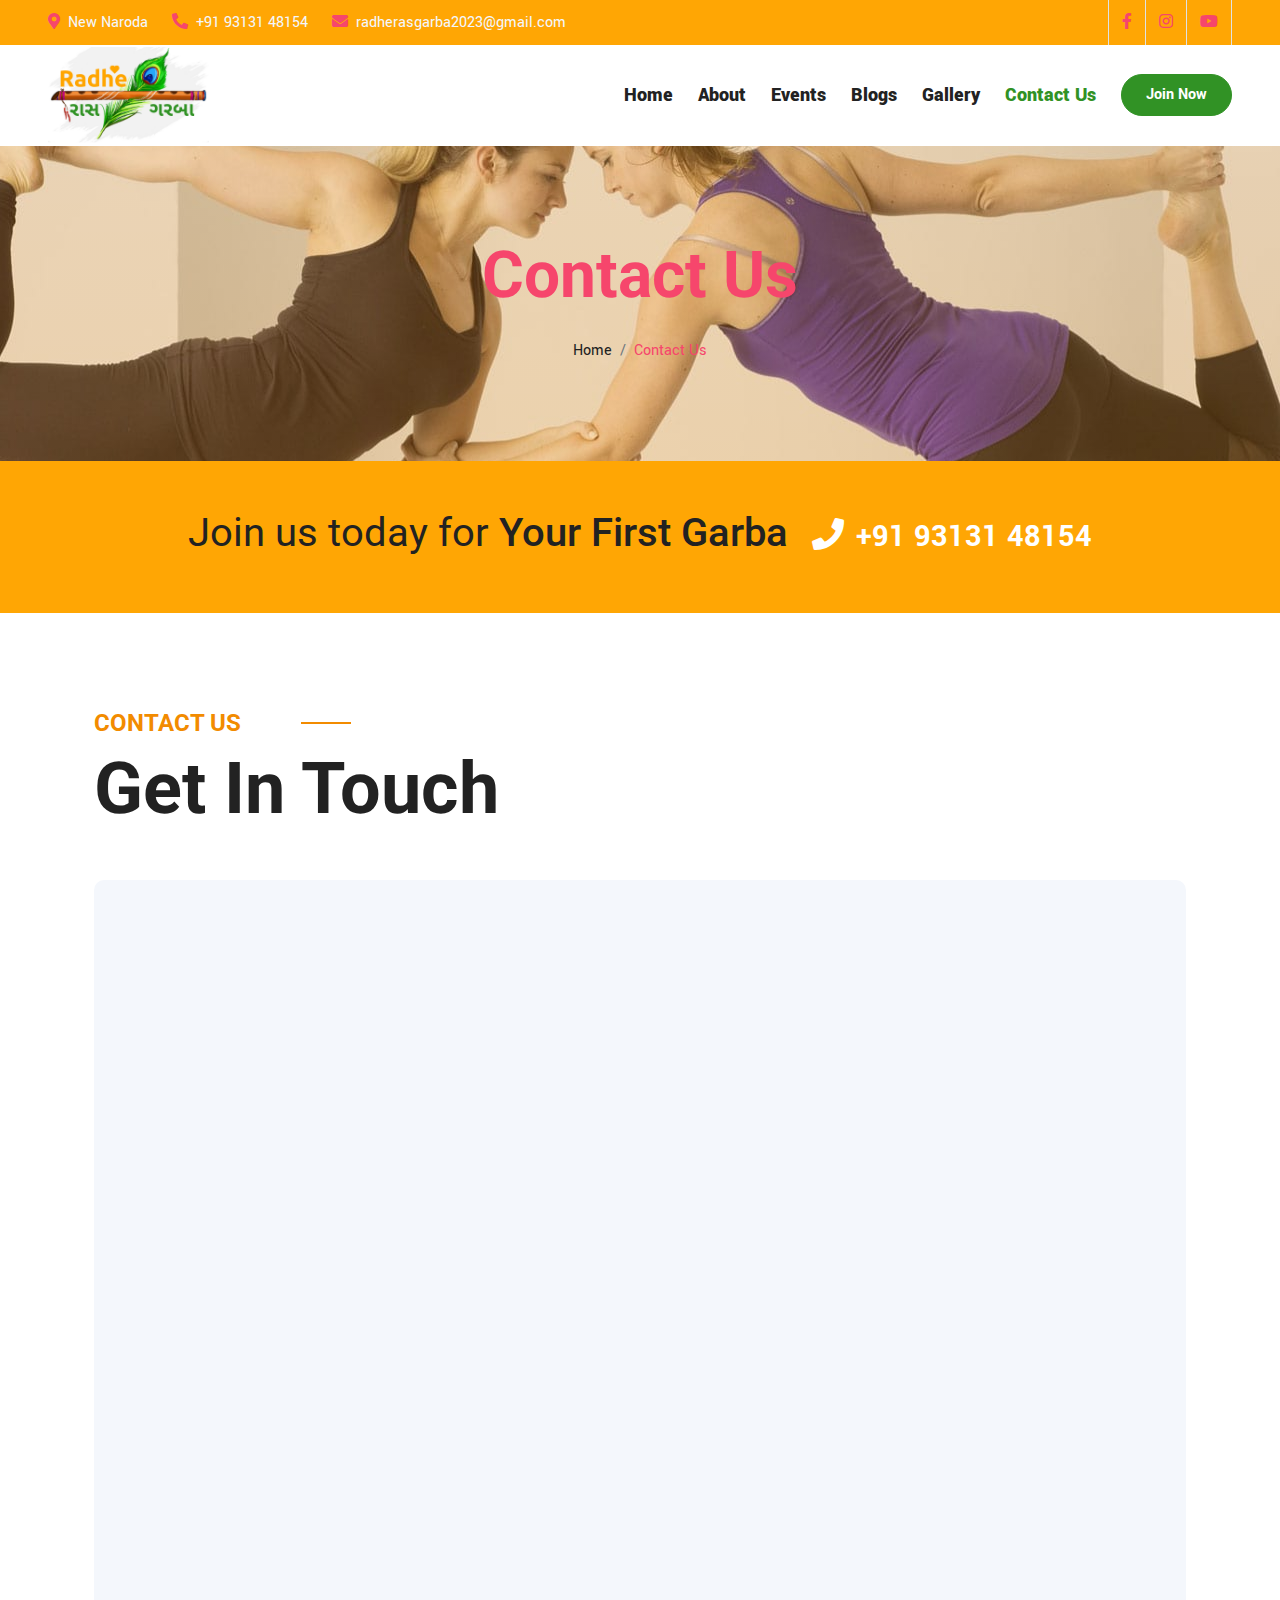
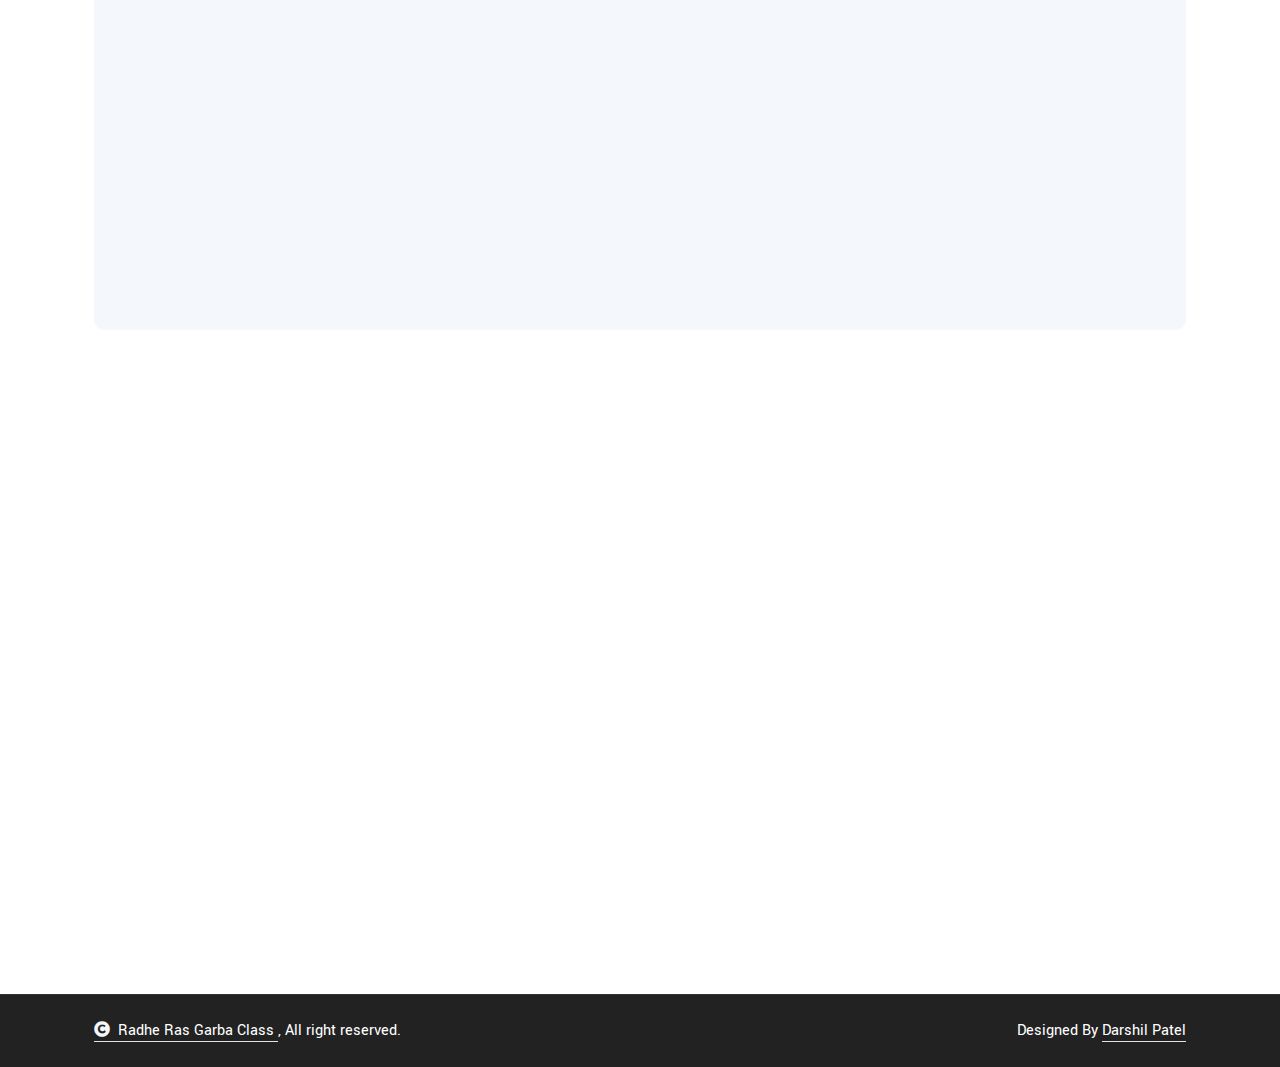
<file: contact.html>
<!DOCTYPE html>
<html lang="en">

<head>
    <meta charset="utf-8">
    <title>JustDance - Dance Class Website Template</title>
    <meta content="width=device-width, initial-scale=1.0" name="viewport">
    <meta content="" name="keywords">
    <meta content="" name="description">

    <!-- Google Web Fonts -->
    <link rel="preconnect" href="https://fonts.googleapis.com">
    <link rel="preconnect" href="https://fonts.gstatic.com" crossorigin>
    <link
        href="https://fonts.googleapis.com/css2?family=Roboto:wght@400;500;700&family=Yantramanav:wght@400;500;700&display=swap"
        rel="stylesheet">

    <!-- Icon Font Stylesheet -->
    <link rel="stylesheet" href="https://use.fontawesome.com/releases/v5.15.4/css/all.css" />
    <link href="https://cdn.jsdelivr.net/npm/bootstrap-icons@1.4.1/font/bootstrap-icons.css" rel="stylesheet">

    <!-- bootstrap -->
    <link href="https://cdn.jsdelivr.net/npm/bootstrap@5.3.3/dist/css/bootstrap.min.css" rel="stylesheet" integrity="sha384-QWTKZyjpPEjISv5WaRU9OFeRpok6YctnYmDr5pNlyT2bRjXh0JMhjY6hW+ALEwIH" crossorigin="anonymous">

    <!-- Libraries Stylesheet -->
    <link href="lib/animate/animate.min.css" rel="stylesheet">
    <link href="lib/owlcarousel/assets/owl.carousel.min.css" rel="stylesheet">
    <link href="lib/lightbox/css/lightbox.min.css" rel="stylesheet">


    <!-- Customized Bootstrap Stylesheet -->
    <link href="css/bootstrap.min.css" rel="stylesheet">

    <!-- Template Stylesheet -->
    <link href="css/style.css" rel="stylesheet">
    <link href="css/custom-style.css" rel="stylesheet">
</head>

<body>

    <!-- Spinner Start -->
    <div id="spinner"
        class="show bg-white position-fixed translate-middle w-100 vh-100 top-50 start-50 d-flex align-items-center justify-content-center">
        <div class="spinner-border text-primary" style="width: 3rem; height: 3rem;" role="status">
            <span class="sr-only">Loading...</span>
        </div>
    </div>
    <!-- Spinner End -->


    <!-- Topbar Start -->
    <div class="container-fluid bg-secondary px-5 d-none d-lg-block">
        <div class="row gx-0 align-items-center" style="height: 45px;">
            <div class="col-lg-8 text-center text-lg-start mb-lg-0">
                <div class="d-flex flex-wrap">
                    <a href="https://maps.app.goo.gl/saUB4wpUEvtezSgB7" target="_blank" class="text-light me-4"><i
                            class="fas fa-map-marker-alt text-primary me-2"></i>New Naroda</a>
                   <a href="tel:+91 9313148154" class="text-light me-4"><i class="fas fa-phone-alt text-primary me-2"></i>+91 93131
                        48154</a>
                     <a href="mailto:radherasgarba2023@gmail.com" class="text-light me-0"><i
                            class="fas fa-envelope text-primary me-2"></i>radherasgarba2023@gmail.com</a>
                </div>
            </div>
            <div class="col-lg-4 text-center text-lg-end">
                <div class="d-flex justify-content-end">
                    <div class="border-end border-start py-1">
                        <a href="https://www.facebook.com/profile.php?id=61560036975692" target="_blank"
                            class="btn text-primary"><i class="fab fa-facebook-f"></i></a>
                    </div>
                    
                    <div class="border-end py-1">
                        <a href="https://www.instagram.com/radherasgarba/" class="btn text-primary" target="_blank"><i
                                class="fab fa-instagram"></i></a>
                    </div>
                    <div class="border-end py-1">
                        <a href="#" class="btn text-primary" target="_blank"><i class="fab fa-youtube"></i></a>
                    </div>
                </div>
            </div>
        </div>
    </div>
    <!-- Topbar End -->


    <!-- Navbar & Hero Start -->
    <div class="container-fluid position-relative p-0">
        <nav class="navbar navbar-expand-lg navbar-light bg-white px-4 px-lg-5  py-lg-0">
            <a href="index.html" class="navbar-brand p-0">
                <!-- <h1 class="text-primary m-0"><i class="fas fa-biohazard me-3"></i>JustDance</h1> -->
                <img src="img/home/logo.png" alt="">
                <!-- <img src="img/logo.png" alt="Logo"> -->
            </a>
            <button class="navbar-toggler" type="button" data-bs-toggle="collapse" data-bs-target="#navbarCollapse">
                <span class="fa fa-bars"></span>
            </button>
            <div class="collapse navbar-collapse" id="navbarCollapse">
                <div class="navbar-nav ms-auto py-0 ">
                    <a href="index.html" class="nav-item nav-link ">Home</a>
                    <a href="about.html" class="nav-item nav-link">About</a>
                    <a href="event.html" class="nav-item nav-link">Events</a>
                    <a href="blog.html" class="nav-item nav-link ">Blogs</a>                    
                    <a href="gallery.html" class="nav-item nav-link ">Gallery</a>
                    <a href="contact.html" class="nav-item nav-link active">Contact Us</a>
                </div>
                <a href="join.html" class="btn btn-primary join-now-custom rounded-pill text-white py-2 px-4 flex-wrap flex-sm-shrink-0">Join
                    Now</a>
            </div>
        </nav>
    </div>
    <!-- Navbar & Hero End -->

        <!-- Header Start -->
        <div class="container-fluid bg-breadcrumb">
            <div class="container text-center py-5" style="max-width: 900px;">
                <h3 class="text-primary display-3 mb-4 wow fadeInDown" data-wow-delay="0.1s">Contact Us</h1>
                <ol class="breadcrumb justify-content-center text-white mb-0 wow fadeInDown" data-wow-delay="0.3s">
                    <li class="breadcrumb-item"><a href="index.html" class="text-dark">Home</a></li>
                    <!-- <li class="breadcrumb-item"><a href="#" class="text-dark">Pages</a></li> -->
                    <li class="breadcrumb-item active text-primary">Contact Us</li>
                </ol>    
            </div>
        </div>
        <!-- Header End -->

       <!-- Banner Start -->
        <div class="container-fluid bg-secondary wow zoomInDown" data-wow-delay="0.1s">
            <div class="container">
                <div class="d-flex flex-column flex-lg-row align-items-center justify-content-center text-center py-5 px-0">
                    <h1 class="me-4"><span class="fw-normal">Join us today for </span><span> Your First Garba</span></h1>
                    <a href="tel:+91 9313148154" class="text-white fw-bold fs-2"> <i class="fa fa-phone me-1"></i> +91 93131 48154</a>
                </div>
            </div>
        </div>
        <!-- Banner End -->

        <!-- Contact Start -->
        <div class="container-fluid contact py-5">
            <div class="container py-5">
                <div class="pb-5">
                    <h4 class="text-secondary sub-title fw-bold wow fadeInUp" data-wow-delay="0.1s">Contact Us</h4>
                    <h1 class="display-2 mb-0 wow fadeInUp" data-wow-delay="0.3s">Get In Touch</h1>
                </div>
                <div class="bg-light rounded p-4 pb-0">
                    <div class="row g-5 align-items-center">
                        <div class="col-lg-6 wow fadeInLeft" data-wow-delay="0.1s">
                            <!-- <h2 class="display-5 mb-2">Form</h2> -->
                            <p class="mb-4">Have questions or any queries? Reach out to Radhe-Ras Garba through our Contact Form!
                            <form>
                                <div class="row g-3">
                                    <div class="col-lg-12 col-xl-6">
                                        <div class="form-floating">
                                            <input type="text" class="form-control" id="" placeholder="Your Name">
                                            <label for="name">Your Name</label>
                                        </div>
                                    </div>
                                    <div class="col-lg-12 col-xl-6">
                                        <div class="form-floating">
                                            <input type="email" class="form-control" id="" placeholder="Your Email">
                                            <label for="email">Your Email</label>
                                        </div>
                                    </div>
                                    <div class="col-lg-12 col-xl-6">
                                        <div class="form-floating">
                                            <input type="text" class="form-control" id="" placeholder="Phone">
                                            <label for="phone">Your Phone</label>
                                        </div>
                                    </div>
                                    <div class="col-lg-12 col-xl-6">
                                        <div class="form-floating">
                                            <input type="text" class="form-control" id="" placeholder="Subject">
                                            <label for="project">Subject</label>
                                        </div>
                                    </div>
                                    <!-- <div class="col-12">
                                        <div class="form-floating">
                                            <input type="text" class="form-control" id="subject" placeholder="Subject">
                                            <label for="subject">Subject</label>
                                        </div>
                                    </div> -->
                                    <div class="col-12">
                                        <div class="form-floating">
                                            <textarea class="form-control" placeholder="Leave a message here" id="" style="height: 160px"></textarea>
                                            <label for="message">Message</label>
                                        </div>
                                    </div>
                                    <div class="col-12">
                                        <button class="btn btn-primary w-100 py-3">Send Message</button>
                                    </div>
                                </div>
                            </form>
                        </div>
                        <div class="col-lg-6 wow fadeInRight" data-wow-delay="0.3s">
                            <div class="d-flex align-items-center mb-5">
                                <div class="mb-3"><a href="https://maps.app.goo.gl/saUB4wpUEvtezSgB7" target="_blank"><i class="fa fa-map-marker-alt fa-2x text-primary"></i> </a></div>
                                <div class="ms-4">
                                    <h4>Addresses</h4>
                                    <p class="mb-0">New Naroda, Ahmedabad.</p>
                                </div>
                            </div>
                            <div class="d-flex align-items-center mb-5">
                                <div class="mb-3"><a href="tel:+91 9313148154"><i class="fa fa-phone-alt fa-2x text-primary"></i></a></div>
                                <div class="ms-4">
                                    <h4>Mobile</h4>
                                    <p class="mb-0">+91 93131 48154</p>
                                    <p class="mb-0">+91 79907 25795</p>
                                </div>
                            </div>
                            <div class="d-flex align-items-center mb-5">
                                <div class="mb-3"><a href="mailto:radherasgarba2023@gmail.com"><i class="fa fa-envelope-open fa-2x text-primary"></i></a></div>
                                <div class="ms-4">
                                    <h4>Email</h4>
                                    <p class="mb-0">radherasgarba2023@gmail.com</p>
                                </div>
                            </div>
                            <div class="d-flex align-items-center">
                               
                                <div class="d-flex justify-content-center">
                                    <a class="btn btn-lg-square btn-secondary rounded-circle me-2" href="https://www.facebook.com/profile.php?id=61560036975692" target="_blank"><i
                                            class="fab fa-facebook-f"></i></a>
                                    <a class="btn btn-lg-square btn-primary rounded-circle mx-2" href="https://www.instagram.com/radherasgarba/" target="_blank"><i
                                            class="fab fa-instagram"></i></a>
                                    <a class="btn btn-lg-square btn-secondary rounded-circle mx-2" href="" target="_blank"><i
                                            class="fab fa-youtube"></i></a>
                                </div>
                            </div>
                        </div>
                        <div class="col-12 wow fadeInUp" data-wow-delay="0.1s">
                            <div class="rounded h-100 pb-3">
                                <iframe class="rounded w-100"  style="height: 500px;" src="https://www.google.com/maps/embed?pb=!1m14!1m8!1m3!1d3670.694802415023!2d72.6731552!3d23.0716481!3m2!1i1024!2i768!4f13.1!3m3!1m2!1s0x395e87328e0a1c0b%3A0x751fe5a26566ae3f!2sPearl%20Villa%20%26%20Plazza!5e0!3m2!1sen!2sin!4v1727334027158!5m2!1sen!2sin" width="600" height="450" style="border:0;" allowfullscreen="" loading="lazy" referrerpolicy="no-referrer-when-downgrade"></iframe>
                            </div>
                        </div>
                    </div>
                </div>
            </div>
        </div>
        <!-- Contact End -->

       
    <!-- Footer Start -->
    <div class="container-fluid footer py-5 wow fadeIn" data-wow-delay="0.1s">
        <div class="container py-5">
            <div class="row g-5">
                <div class="col-md-6 col-lg-6 col-xl-3">
                    <div class="footer-item d-flex flex-column">
                        <div class="footer-item">
                            <div class="footer-logo">
                                <img src="img/home/logo-removebg.png" alt="">
                            </div>
                            <!-- <h4 class="text-white mb-4">JustDanc</h4> -->
                            <p class="text-white mb-3"><strong>Radhe-Ras Garba </strong>: Celebrating tradition, rhythm, and community. Join us in dancing your way to joy, fitness, and culture!</p>
                            <div class="d-flex justify-content-center">
                                <a class="btn btn-lg-square btn-secondary rounded-circle me-2" href="https://www.facebook.com/profile.php?id=61560036975692" target="_blank"><i
                                        class="fab fa-facebook-f"></i></a>
                                <!-- <a class="btn btn-lg-square btn-primary rounded-circle mx-2" href="" target="_blank"><i
                                        class="fab fa-twitter"></i></a> -->
                                <a class="btn btn-lg-square btn-primary rounded-circle mx-2" href="https://www.instagram.com/radherasgarba/" target="_blank"><i
                                        class="fab fa-instagram"></i></a>
                                <a class="btn btn-lg-square btn-secondary rounded-circle mx-2" href="" target="_blank"><i
                                        class="fab fa-youtube"></i></a>
                            </div>
                        </div>
                    </div>
                </div>
                <div class="col-md-6 col-lg-6 col-xl-3">
                    <div class="footer-item d-flex flex-column">
                        <h4 class="text-white mb-4">Address</h4>
                        <div class="d-flex align-items-center mb-3">
                            <a class="btn btn-lg-square btn-primary rounded-circle mx-2" href="https://maps.app.goo.gl/saUB4wpUEvtezSgB7" target="_blank"><i
                                    class="fas fa-map-marker-alt"></i></a>
                            <div class="text-white ms-2">
                                <p class="mb-0">New Narod, Ahmedabad</p>
                            </div>
                        </div>
                        <div class="d-flex align-items-center mb-3">
                            <a class="btn btn-lg-square btn-secondary rounded-circle mx-2" href="tel:+91 9313148154" target="_blank"><i
                                    class="fa fa-phone-alt"></i></a>
                            <div class="text-white ms-2">
                                <p class="mb-0">+91 93131 48154</p>
                                <p class="mb-0">+91 79907 25795</p>
                            </div>
                        </div>
                        <div class="d-flex align-items-center">
                            <a class="btn btn-lg-square btn-primary rounded-circle mx-2" href="mailto:radherasgarba2023@gmail.com" target="_blank"><i
                                    class="fas fa-envelope"></i></a>
                            <div class="text-white ms-2">
                                <p class="mb-0">radherasgarba2023@gmail.com</p>
                            </div>
                        </div>
                    </div>
                </div>
                <div class="col-md-6 col-lg-6 col-xl-3">
                    <div class="footer-item d-flex flex-column">
                        <h4 class="text-white mb-4">Quick Links</h4>
                        <a href="about.html" class="footer-link"> About Us</a>
                        <a href="event.html" class="footer-link"> Events</a>
                        <a href="blog.html" class="footer-link"> Blogs</a>
                        <a href="gallery.html" class="footer-link"> Gallery</a>
                        <a href="privacy.html" class="footer-link"> Privacy Policy</a>
                        <a href="term.html" class="footer-link"> Terms & Conditions</a>
                        <a href="faq.html" class="footer-link"> FAQ</a>
                        <a href="contact.html" class="footer-link"> Contact Us</a>
                    </div>
                </div>
                <div class="col-md-6 col-lg-6 col-xl-3">
                    <div class="footer-item d-flex flex-column">
                        <div class="footer-item">
                            <h4 class="text-white mb-4">Newsletter</h4>
                            <p class="text-white mb-3">Stay connected with <strong> Radhe-Ras Garba! </strong> Subscribe to our newsletter for updates, dance tips, events, and exclusive offers!</p>
                            <div class="position-relative mx-auto rounded-pill">
                                <input class="form-control rounded-pill w-100 py-3 ps-4 pe-5" type="text"
                                    placeholder="Enter your Phone">
                                <button type="button"
                                    class="btn btn-primary rounded-pill position-absolute top-0 end-0 py-2 mt-2 me-2">Subscribe</button>
                            </div>
                        </div>
                    </div>
                </div>
            </div>
        </div>
    </div>
    <!-- Footer End -->


    <!-- Copyright Start -->
    <div class="container-fluid copyright py-4">
        <div class="container">
            <div class="row g-4 align-items-center">
                <div class="col-md-6 text-center text-md-start mb-md-0">
                    <span class="text-white"><a href="index.html" class="border-bottom text-white"><i
                            class="fas fa-copyright text-light me-2"></i>Radhe Ras Garba Class </a>, All right
                    reserved.</span>
                </div>
                <div class="col-md-6 text-center text-md-end text-white">
                    <!--/*** This template is free as long as you keep the below author’s credit link/attribution link/backlink. ***/-->
                    <!--/*** If you'd like to use the template without the below author’s credit link/attribution link/backlink, ***/-->
                    <!--/*** you can purchase the Credit Removal License from "https://htmlcodex.com/credit-removal". ***/-->
                    Designed By <a class="border-bottom text-white" href="tel:+91 9313148154">Darshil Patel</a>
                </div>
            </div>
        </div>
    </div>
    <!-- Copyright End -->


    <!-- Back to Top -->
    <!-- <a href="#" class="btn btn-primary btn-lg-square back-to-top"><i class="fa fa-arrow-up"></i></a> -->


    <!-- JavaScript Libraries -->
    <script src="https://ajax.googleapis.com/ajax/libs/jquery/3.6.4/jquery.min.js"></script>
    <script src="https://cdn.jsdelivr.net/npm/bootstrap@5.0.0/dist/js/bootstrap.bundle.min.js"></script>
    <script src="lib/wow/wow.min.js"></script>
    <script src="lib/easing/easing.min.js"></script>
    <script src="lib/waypoints/waypoints.min.js"></script>
    <script src="lib/counterup/counterup.min.js"></script>
    <script src="lib/owlcarousel/owl.carousel.min.js"></script>
    <script src="lib/lightbox/js/lightbox.min.js"></script>


    <!-- Template Javascript -->
    <script src="js/main.js"></script>
</body>

</html>
</file>
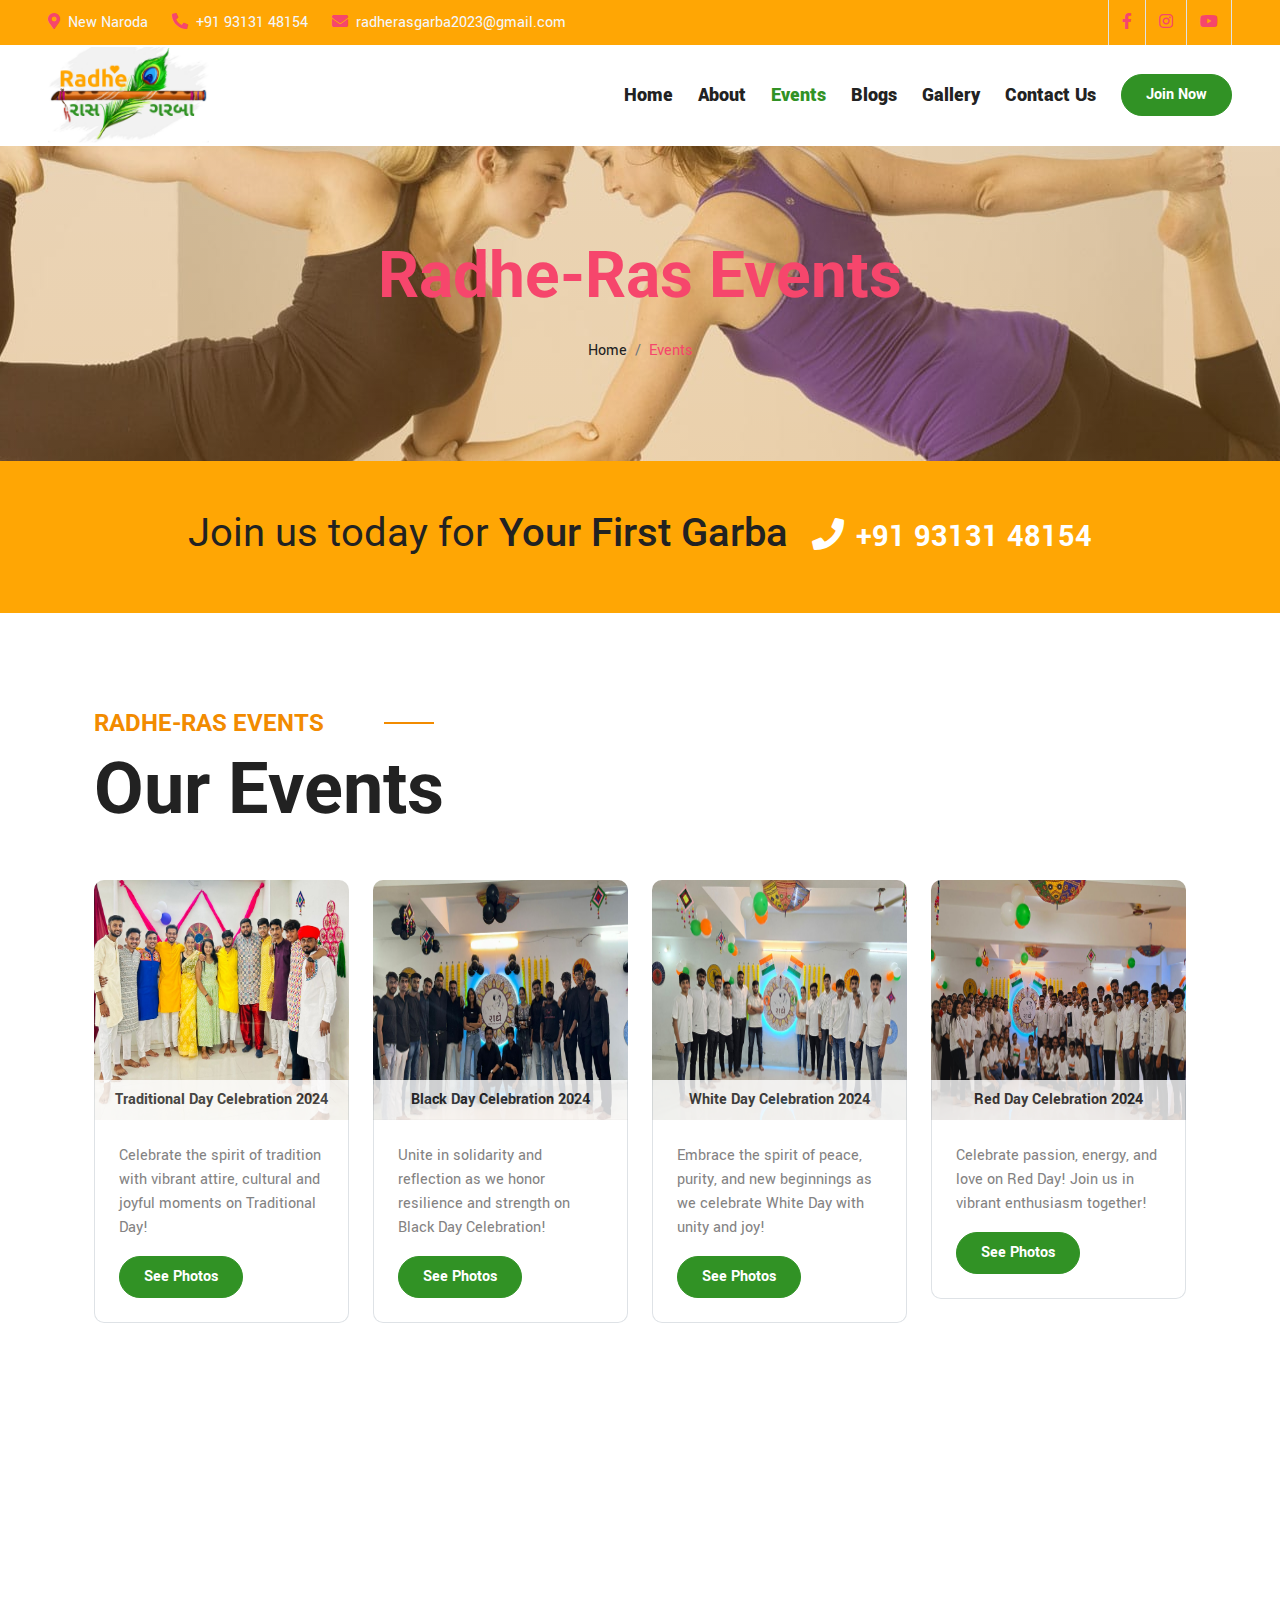
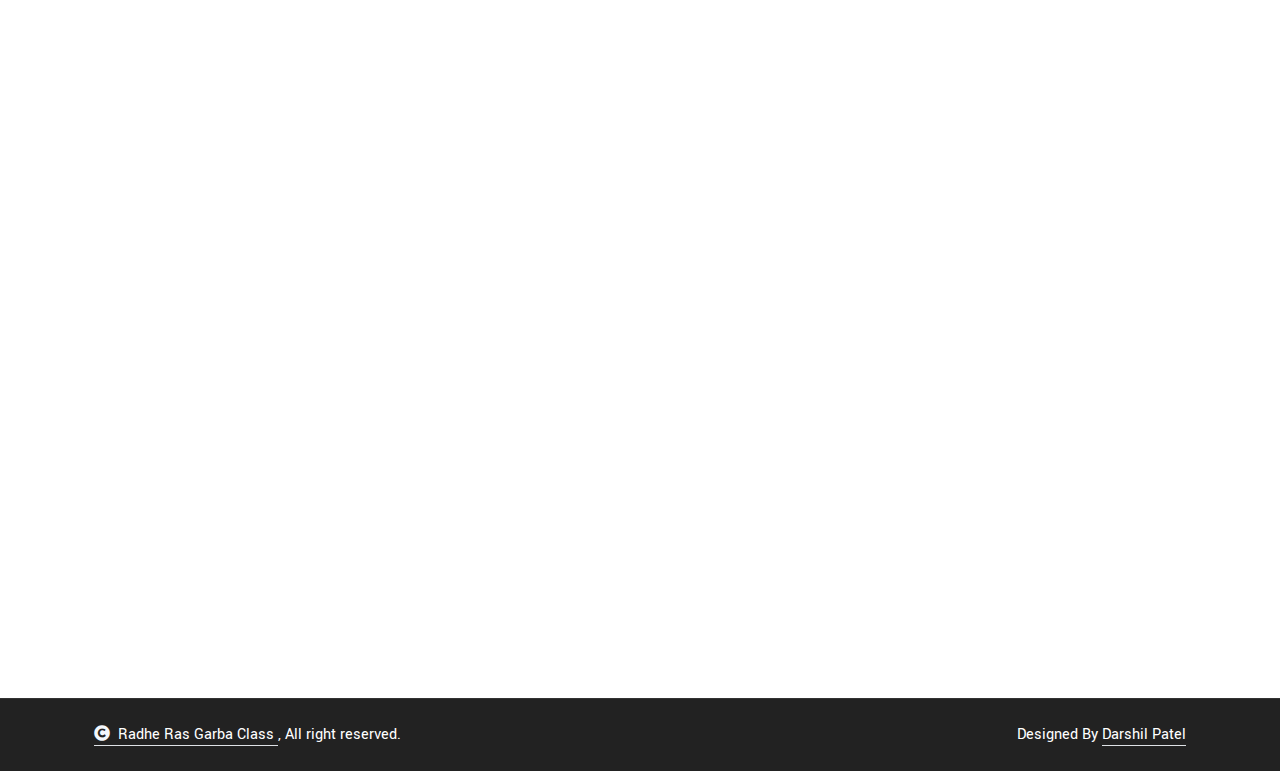
<file: event.html>
<!DOCTYPE html>
<html lang="en">

<head>
    <meta charset="utf-8">
    <title>JustDance - Dance Class Website Template</title>
    <meta content="width=device-width, initial-scale=1.0" name="viewport">
    <meta content="" name="keywords">
    <meta content="" name="description">

    <!-- Google Web Fonts -->
    <link rel="preconnect" href="https://fonts.googleapis.com">
    <link rel="preconnect" href="https://fonts.gstatic.com" crossorigin>
    <link
        href="https://fonts.googleapis.com/css2?family=Roboto:wght@400;500;700&family=Yantramanav:wght@400;500;700&display=swap"
        rel="stylesheet">

    <!-- Icon Font Stylesheet -->
    <link rel="stylesheet" href="https://use.fontawesome.com/releases/v5.15.4/css/all.css" />
    <link href="https://cdn.jsdelivr.net/npm/bootstrap-icons@1.4.1/font/bootstrap-icons.css" rel="stylesheet">

    <!-- bootstrap -->
    <link href="https://cdn.jsdelivr.net/npm/bootstrap@5.3.3/dist/css/bootstrap.min.css" rel="stylesheet" integrity="sha384-QWTKZyjpPEjISv5WaRU9OFeRpok6YctnYmDr5pNlyT2bRjXh0JMhjY6hW+ALEwIH" crossorigin="anonymous">

    <!-- Libraries Stylesheet -->
    <link href="lib/animate/animate.min.css" rel="stylesheet">
    <link href="lib/owlcarousel/assets/owl.carousel.min.css" rel="stylesheet">
    <link href="lib/lightbox/css/lightbox.min.css" rel="stylesheet">


    <!-- Customized Bootstrap Stylesheet -->
    <link href="css/bootstrap.min.css" rel="stylesheet">

    <!-- Template Stylesheet -->
    <link href="css/style.css" rel="stylesheet">
    <link href="css/custom-style.css" rel="stylesheet">
</head>

<body>

    <!-- Spinner Start -->
    <div id="spinner"
        class="show bg-white position-fixed translate-middle w-100 vh-100 top-50 start-50 d-flex align-items-center justify-content-center">
        <div class="spinner-border text-primary" style="width: 3rem; height: 3rem;" role="status">
            <span class="sr-only">Loading...</span>
        </div>
    </div>
    <!-- Spinner End -->


    <!-- Topbar Start -->
    <div class="container-fluid bg-secondary px-5 d-none d-lg-block">
        <div class="row gx-0 align-items-center" style="height: 45px;">
            <div class="col-lg-8 text-center text-lg-start mb-lg-0">
                <div class="d-flex flex-wrap">
                    <a href="https://maps.app.goo.gl/saUB4wpUEvtezSgB7" target="_blank" class="text-light me-4"><i
                            class="fas fa-map-marker-alt text-primary me-2"></i>New Naroda</a>
                   <a href="tel:+91 9313148154" class="text-light me-4"><i class="fas fa-phone-alt text-primary me-2"></i>+91 93131
                        48154</a>
                     <a href="mailto:radherasgarba2023@gmail.com" class="text-light me-0"><i
                            class="fas fa-envelope text-primary me-2"></i>radherasgarba2023@gmail.com</a>
                </div>
            </div>
            <div class="col-lg-4 text-center text-lg-end">
                <div class="d-flex justify-content-end">
                    <div class="border-end border-start py-1">
                        <a href="https://www.facebook.com/profile.php?id=61560036975692" target="_blank"
                            class="btn text-primary"><i class="fab fa-facebook-f"></i></a>
                    </div>
                    
                    <div class="border-end py-1">
                        <a href="https://www.instagram.com/radherasgarba/" class="btn text-primary" target="_blank"><i
                                class="fab fa-instagram"></i></a>
                    </div>
                    <div class="border-end py-1">
                        <a href="#" class="btn text-primary" target="_blank"><i class="fab fa-youtube"></i></a>
                    </div>
                </div>
            </div>
        </div>
    </div>
    <!-- Topbar End -->


    <!-- Navbar & Hero Start -->
    <div class="container-fluid position-relative p-0">
        <nav class="navbar navbar-expand-lg navbar-light bg-white px-4 px-lg-5  py-lg-0">
            <a href="index.html" class="navbar-brand p-0">
                <!-- <h1 class="text-primary m-0"><i class="fas fa-biohazard me-3"></i>JustDance</h1> -->
                <img src="img/home/logo.png" alt="">
                <!-- <img src="img/logo.png" alt="Logo"> -->
            </a>
            <button class="navbar-toggler" type="button" data-bs-toggle="collapse" data-bs-target="#navbarCollapse">
                <span class="fa fa-bars"></span>
            </button>
            <div class="collapse navbar-collapse" id="navbarCollapse">
                <div class="navbar-nav ms-auto py-0 ">
                    <a href="index.html" class="nav-item nav-link ">Home</a>
                    <a href="about.html" class="nav-item nav-link">About</a>
                    <a href="event.html" class="nav-item nav-link active">Events</a>
                    <a href="blog.html" class="nav-item nav-link">Blogs</a>                    
                    <a href="gallery.html" class="nav-item nav-link">Gallery</a>
                    <a href="contact.html" class="nav-item nav-link">Contact Us</a>
                </div>
                 <a href="join.html" class="btn btn-primary join-now-custom rounded-pill text-white py-2 px-4 flex-wrap flex-sm-shrink-0">Join
                    Now</a>
            </div>
        </nav>
    </div>
    <!-- Navbar & Hero End -->


        <!-- Header Start -->
        <div class="container-fluid bg-breadcrumb">
            <div class="container text-center py-5" style="max-width: 900px;">
                <h3 class="text-primary display-3 mb-4 wow fadeInDown" data-wow-delay="0.1s">Radhe-Ras Events</h1>
                <ol class="breadcrumb justify-content-center text-white mb-0 wow fadeInDown" data-wow-delay="0.3s">
                    <li class="breadcrumb-item"><a href="index.html" class="text-dark">Home</a></li>
                    <!-- <li class="breadcrumb-item"><a href="#" class="text-dark">Pages</a></li> -->
                    <li class="breadcrumb-item active text-primary">Events</li>
                </ol>    
            </div>
        </div>
        <!-- Header End -->

       <!-- Banner Start -->
        <div class="container-fluid bg-secondary wow zoomInDown" data-wow-delay="0.1s">
            <div class="container">
                <div class="d-flex flex-column flex-lg-row align-items-center justify-content-center text-center py-5 px-0">
                    <h1 class="me-4"><span class="fw-normal">Join us today for </span><span> Your First Garba</span></h1>
                    <a href="tel:+91 9313148154" class="text-white fw-bold fs-2"> <i class="fa fa-phone me-1"></i> +91 93131 48154</a>
                </div>
            </div>
        </div>
        <!-- Banner End -->

        <!-- Events Start -->
        <div class="container-fluid events py-5">
            <div class="container py-5">
                <div class="pb-5">
                    <div class="row g-4 align-items-end">
                        <div class="col-xl-8">
                            <h4 class="text-secondary sub-title fw-bold wow fadeInUp" data-wow-delay="0.1s">Radhe-Ras Events</h4>
                            <h1 class="display-2 mb-0 wow fadeInUp" data-wow-delay="0.3s">Our Events</h1>
                        </div>
                        <div class="col-xl-4 text-xl-end pb-3 wow fadeInUp" data-wow-delay="0.3s">
                            <!-- <a class="btn btn-primary rounded-pill text-white py-3 px-5" href="#">View All Events</a> -->
                        </div>
                    </div>
                </div>
                <div class="row g-4 justify-content-center">
                    <div class="col-md-6 col-lg-4 col-xl-3 wow fadeInUp" data-wow-delay="0.1s">
                        <div class="event-item rounded">
                            <div class="position-relative event-img-custom">
                                <img src="img/home/traditional-train.jpeg" class="img-fluid rounded-top w-100" alt="Image">
                                <div class="d-flex justify-content-center border-start border-end bg-white px-2 py-2 w-100 position-absolute"
                                    style="bottom: 0; left: 0; opacity: 0.8;">
                                    <a href="#" class="text-dark">   <strong> Traditional Day Celebration 2024</strong></a>
                                </div>
                            </div>
                            <div class="border border-top-0 rounded-bottom p-4">
                                <p class="mb-3">Celebrate the spirit of tradition with vibrant attire, cultural and joyful moments on Traditional Day! </p>
                                <a class="btn btn-primary rounded-pill text-white py-2 px-4" href="gallery.html">See Photos</a>
                            </div>
                        </div>
                    </div>
                    <div class="col-md-6 col-lg-4 col-xl-3 wow fadeInUp" data-wow-delay="0.1s">
                        <div class="event-item rounded">
                            <div class="position-relative event-img-custom">
                                <img src="img/home/black-train.jpeg" class="img-fluid rounded-top w-100" alt="Image">
                                <div class="d-flex justify-content-center border-start border-end bg-white px-2 py-2 w-100 position-absolute"
                                    style="bottom: 0; left: 0; opacity: 0.8;">
                                    <a href="#" class="text-dark">   <strong> Black Day Celebration 2024</strong></a>
                                </div>
                            </div>
                            <div class="border border-top-0 rounded-bottom p-4">
                                <p class="mb-3">Unite in solidarity and reflection as we honor resilience and strength on Black Day Celebration! </p>
                                <a class="btn btn-primary rounded-pill text-white py-2 px-4" href="gallery.html">See Photos</a>
                            </div>
                        </div>
                    </div>
                    <div class="col-md-6 col-lg-4 col-xl-3 wow fadeInUp" data-wow-delay="0.1s">
                        <div class="event-item rounded">
                            <div class="position-relative event-img-custom">
                                <img src="img/home/white-train.jpeg" class="img-fluid rounded-top " alt="Image">
                                <div class="d-flex justify-content-center border-start border-end bg-white px-2 py-2 w-100 position-absolute"
                                    style="bottom: 0; left: 0; opacity: 0.8;">
                                    <a href="#" class="text-dark">   <strong> White Day Celebration 2024</strong></a>
                                </div>
                            </div>
                            <div class="border border-top-0 rounded-bottom p-4">
                                <p class="mb-3">Embrace the spirit of peace, purity, and new beginnings as we celebrate White Day with unity and joy! </p>
                                <a class="btn btn-primary rounded-pill text-white py-2 px-4" href="gallery.html">See Photos</a>
                            </div>
                        </div>
                    </div>
                    <div class="col-md-6 col-lg-4 col-xl-3 wow fadeInUp" data-wow-delay="0.1s">
                        <div class="event-item rounded">
                            <div class="position-relative event-img-custom">
                                <img src="img/home/white.jpeg" class="img-fluid rounded-top w-100" alt="Image">
                                <div class="d-flex justify-content-center border-start border-end bg-white px-2 py-2 w-100 position-absolute"
                                    style="bottom: 0; left: 0; opacity: 0.8;">
                                    <a href="#" class="text-dark">   <strong> Red Day Celebration 2024</strong></a>
                                </div>
                            </div>  
                            <div class="border border-top-0 rounded-bottom p-4">
                                <p class="mb-3">Celebrate passion, energy, and love on Red Day! Join us in  vibrant enthusiasm together! </p>
                                <a class="btn btn-primary rounded-pill text-white py-2 px-4" href="gallery.html">See Photos</a>
                            </div>
                        </div>
                    </div>
                    
                </div>
            </div>
        </div>
        <!-- Events End -->


        <!-- Counter Facts Start -->
    <div class="container-fluid counter-facts py-5">
        <div class="container">
            <div class="row">
                <div class="col-12 col-sm-6 col-md-6 col-xl-3 wow fadeInUp" data-wow-delay="0.1s">
                    <div class="counter">
                        <div class="counter-icon w-100 d-flex align-items-center justify-content-center">
                            <h3>Best Instructors</h3>
                        </div>
                        <div class="counter-content d-flex align-items-center justify-content-center mt-4">
                            <span class="counter-value" data-toggle="counter-up">15</span>
                            <h4 class="text-secondary mb-0" style="font-weight: 600; font-size: 25px;">+</h4>
                        </div>
                    </div>
                </div>
                <div class="col-12 col-sm-6 col-md-6 col-xl-3 wow fadeInUp" data-wow-delay="0.3s">
                    <div class="counter">
                        <div class="counter-icon w-100 d-flex align-items-center justify-content-center">
                            <h3>Day Celebrations</h3>
                        </div>
                        <div class="counter-content d-flex align-items-center justify-content-center mt-4">
                            <span class="counter-value" data-toggle="counter-up">25</span>
                            <h4 class="text-secondary mb-0" style="font-weight: 600; font-size: 25px;">+</h4>
                        </div>
                    </div>
                </div>
                <div class="col-12 col-sm-6 col-md-6 col-xl-3 wow fadeInUp" data-wow-delay="0.5s">
                    <div class="counter">
                        <div class="counter-icon w-100 d-flex align-items-center justify-content-center">
                            <h3>Total Workshops</h3>
                        </div>
                        <div class="counter-content d-flex align-items-center justify-content-center mt-4">
                            <span class="counter-value" data-toggle="counter-up">450</span>
                            <h4 class="text-secondary mb-0" style="font-weight: 600; font-size: 25px;">+</h4>
                        </div>
                    </div>
                </div>
                <div class="col-12 col-sm-6 col-md-6 col-xl-3 wow fadeInUp" data-wow-delay="0.7s">
                    <div class="counter">
                        <div class="counter-icon w-100 d-flex align-items-center justify-content-center">
                            <h3>Garba Lovers</h3>
                        </div>
                        <div class="counter-content d-flex align-items-center justify-content-center mt-4">
                            <span class="counter-value" data-toggle="counter-up">500</span>
                            <h4 class="text-secondary mb-0" style="font-weight: 600; font-size: 25px;">+</h4>
                        </div>
                    </div>
                </div>
            </div>
        </div>
    </div>
    <!-- Counter Facts End -->


      

        <!-- Modal Video -->
        <div class="modal fade" id="videoModal" tabindex="-1" aria-labelledby="exampleModalLabel" aria-hidden="true">
            <div class="modal-dialog">
                <div class="modal-content rounded-0">
                    <div class="modal-header">
                        <h5 class="modal-title" id="exampleModalLabel">Youtube Video</h5>
                        <button type="button" class="btn-close" data-bs-dismiss="modal" aria-label="Close"></button>
                    </div>
                    <div class="modal-body">
                        <!-- 16:9 aspect ratio -->
                        <div class="ratio ratio-16x9">
                            <iframe class="embed-responsive-item" src="" id="video" allowfullscreen allowscriptaccess="always"
                                allow="autoplay"></iframe>
                        </div>
                    </div>
                </div>
            </div>
        </div>
        <!-- Video Gallery End -->


       
    <!-- Footer Start -->
    <div class="container-fluid footer py-5 wow fadeIn" data-wow-delay="0.1s">
        <div class="container py-5">
            <div class="row g-5">
                <div class="col-md-6 col-lg-6 col-xl-3">
                    <div class="footer-item d-flex flex-column">
                        <div class="footer-item">
                            <div class="footer-logo">
                                <img src="img/home/logo-removebg.png" alt="">
                            </div>
                            <!-- <h4 class="text-white mb-4">JustDanc</h4> -->
                            <p class="text-white mb-3"><strong>Radhe-Ras Garba </strong>: Celebrating tradition, rhythm, and community. Join us in dancing your way to joy, fitness, and culture!</p>
                            <div class="d-flex justify-content-center">
                                <a class="btn btn-lg-square btn-secondary rounded-circle me-2" href="https://www.facebook.com/profile.php?id=61560036975692" target="_blank"><i
                                        class="fab fa-facebook-f"></i></a>
                                <!-- <a class="btn btn-lg-square btn-primary rounded-circle mx-2" href="" target="_blank"><i
                                        class="fab fa-twitter"></i></a> -->
                                <a class="btn btn-lg-square btn-primary rounded-circle mx-2" href="https://www.instagram.com/radherasgarba/" target="_blank"><i
                                        class="fab fa-instagram"></i></a>
                                <a class="btn btn-lg-square btn-secondary rounded-circle mx-2" href="" target="_blank"><i
                                        class="fab fa-youtube"></i></a>
                            </div>
                        </div>
                    </div>
                </div>
                <div class="col-md-6 col-lg-6 col-xl-3">
                    <div class="footer-item d-flex flex-column">
                        <h4 class="text-white mb-4">Address</h4>
                        <div class="d-flex align-items-center mb-3">
                            <a class="btn btn-lg-square btn-primary rounded-circle mx-2" href="https://maps.app.goo.gl/saUB4wpUEvtezSgB7" target="_blank"><i
                                    class="fas fa-map-marker-alt"></i></a>
                            <div class="text-white ms-2">
                                <p class="mb-0">New Narod, Ahmedabad</p>
                            </div>
                        </div>
                        <div class="d-flex align-items-center mb-3">
                            <a class="btn btn-lg-square btn-secondary rounded-circle mx-2" href="tel:+91 9313148154" target="_blank"><i
                                    class="fa fa-phone-alt"></i></a>
                            <div class="text-white ms-2">
                                <p class="mb-0">+91 93131 48154</p>
                                <p class="mb-0">+91 79907 25795</p>
                            </div>
                        </div>
                        <div class="d-flex align-items-center">
                            <a class="btn btn-lg-square btn-primary rounded-circle mx-2" href="mailto:radherasgarba2023@gmail.com" target="_blank"><i
                                    class="fas fa-envelope"></i></a>
                            <div class="text-white ms-2">
                                <p class="mb-0">radherasgarba2023@gmail.com</p>
                            </div>
                        </div>
                    </div>
                </div>
                <div class="col-md-6 col-lg-6 col-xl-3">
                    <div class="footer-item d-flex flex-column">
                        <h4 class="text-white mb-4">Quick Links</h4>
                        <a href="about.html" class="footer-link"> About Us</a>
                        <a href="event.html" class="footer-link"> Events</a>
                        <a href="blog.html" class="footer-link"> Blogs</a>
                        <a href="gallery.html" class="footer-link"> Gallery</a>
                        <a href="privacy.html" class="footer-link"> Privacy Policy</a>
                        <a href="term.html" class="footer-link"> Terms & Conditions</a>
                        <a href="faq.html" class="footer-link"> FAQ</a>
                        <a href="contact.html" class="footer-link"> Contact Us</a>
                    </div>
                </div>
                <div class="col-md-6 col-lg-6 col-xl-3">
                    <div class="footer-item d-flex flex-column">
                        <div class="footer-item">
                            <h4 class="text-white mb-4">Newsletter</h4>
                            <p class="text-white mb-3">Stay connected with <strong> Radhe-Ras Garba! </strong> Subscribe to our newsletter for updates, dance tips, events, and exclusive offers!</p>
                            <div class="position-relative mx-auto rounded-pill">
                                <input class="form-control rounded-pill w-100 py-3 ps-4 pe-5" type="text"
                                    placeholder="Enter your Phone">
                                <button type="button"
                                    class="btn btn-primary rounded-pill position-absolute top-0 end-0 py-2 mt-2 me-2">Subscribe</button>
                            </div>
                        </div>
                    </div>
                </div>
            </div>
        </div>
    </div>
    <!-- Footer End -->


    <!-- Copyright Start -->
    <div class="container-fluid copyright py-4">
        <div class="container">
            <div class="row g-4 align-items-center">
                <div class="col-md-6 text-center text-md-start mb-md-0">
                    <span class="text-white"><a href="index.html" class="border-bottom text-white"><i
                            class="fas fa-copyright text-light me-2"></i>Radhe Ras Garba Class </a>, All right
                    reserved.</span>
                </div>
                <div class="col-md-6 text-center text-md-end text-white">
                    <!--/*** This template is free as long as you keep the below author’s credit link/attribution link/backlink. ***/-->
                    <!--/*** If you'd like to use the template without the below author’s credit link/attribution link/backlink, ***/-->
                    <!--/*** you can purchase the Credit Removal License from "https://htmlcodex.com/credit-removal". ***/-->
                    Designed By <a class="border-bottom text-white" href="tel:+91 9313148154">Darshil Patel</a>
                </div>
            </div>
        </div>
    </div>
    <!-- Copyright End -->


    <!-- Back to Top -->
    <!-- <a href="#" class="btn btn-primary btn-lg-square back-to-top"><i class="fa fa-arrow-up"></i></a> -->


    <!-- JavaScript Libraries -->
    <script src="https://ajax.googleapis.com/ajax/libs/jquery/3.6.4/jquery.min.js"></script>
    <script src="https://cdn.jsdelivr.net/npm/bootstrap@5.0.0/dist/js/bootstrap.bundle.min.js"></script>
    <script src="lib/wow/wow.min.js"></script>
    <script src="lib/easing/easing.min.js"></script>
    <script src="lib/waypoints/waypoints.min.js"></script>
    <script src="lib/counterup/counterup.min.js"></script>
    <script src="lib/owlcarousel/owl.carousel.min.js"></script>
    <script src="lib/lightbox/js/lightbox.min.js"></script>


    <!-- Template Javascript -->
    <script src="js/main.js"></script>
</body>

</html>
</file>
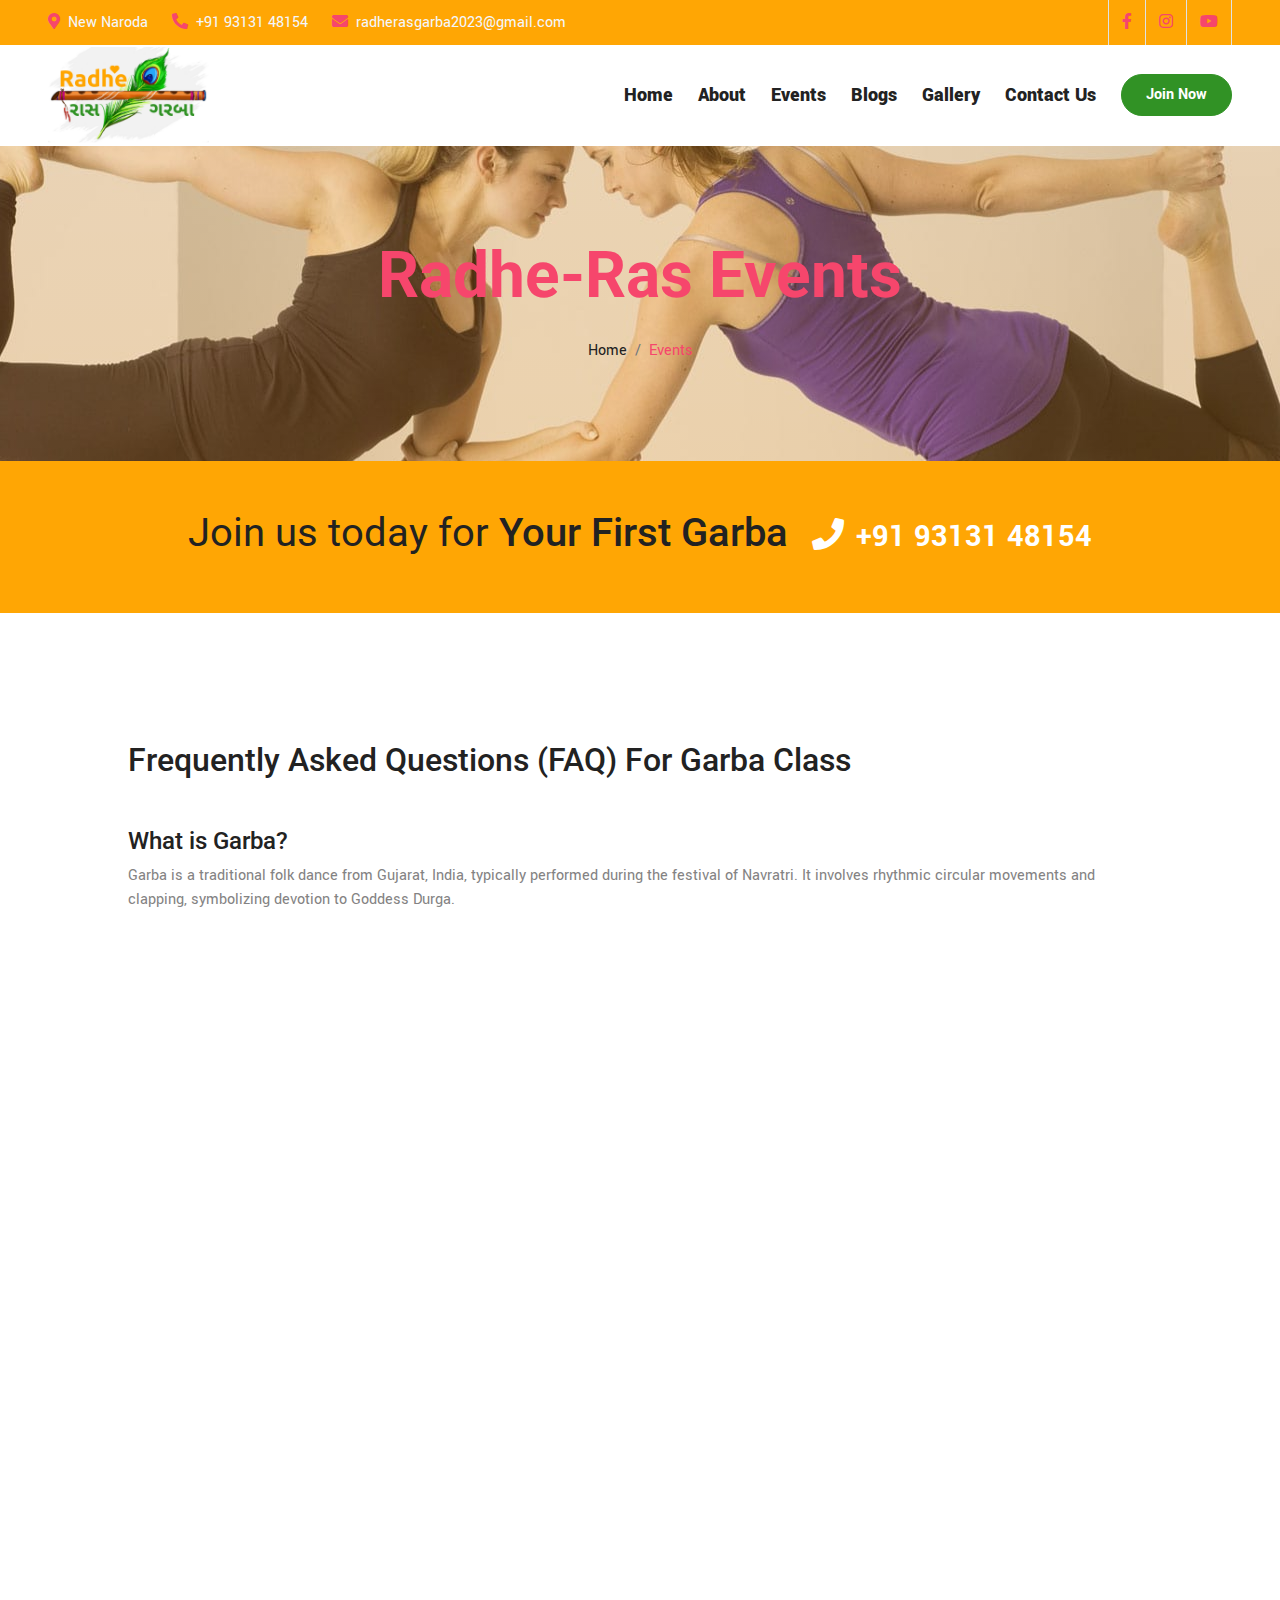
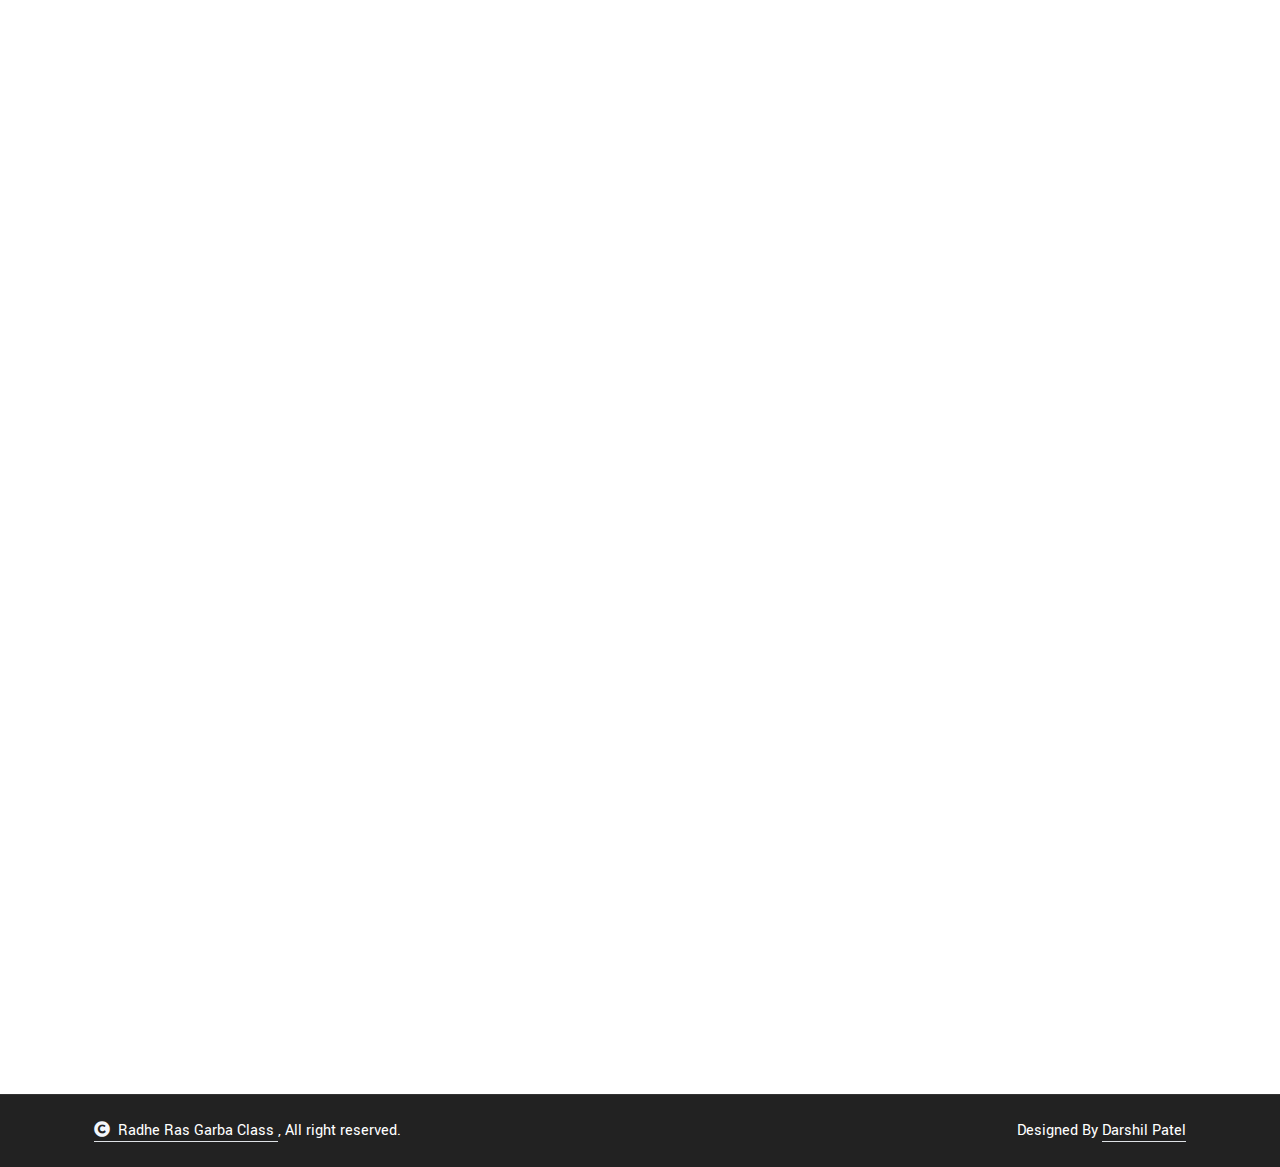
<file: faq.html>
<!DOCTYPE html>
<html lang="en">

<head>
    <meta charset="utf-8">
    <title>JustDance - Dance Class Website Template</title>
    <meta content="width=device-width, initial-scale=1.0" name="viewport">
    <meta content="" name="keywords">
    <meta content="" name="description">

    <!-- Google Web Fonts -->
    <link rel="preconnect" href="https://fonts.googleapis.com">
    <link rel="preconnect" href="https://fonts.gstatic.com" crossorigin>
    <link
        href="https://fonts.googleapis.com/css2?family=Roboto:wght@400;500;700&family=Yantramanav:wght@400;500;700&display=swap"
        rel="stylesheet">

    <!-- Icon Font Stylesheet -->
    <link rel="stylesheet" href="https://use.fontawesome.com/releases/v5.15.4/css/all.css" />
    <link href="https://cdn.jsdelivr.net/npm/bootstrap-icons@1.4.1/font/bootstrap-icons.css" rel="stylesheet">

    <!-- bootstrap -->
    <link href="https://cdn.jsdelivr.net/npm/bootstrap@5.3.3/dist/css/bootstrap.min.css" rel="stylesheet" integrity="sha384-QWTKZyjpPEjISv5WaRU9OFeRpok6YctnYmDr5pNlyT2bRjXh0JMhjY6hW+ALEwIH" crossorigin="anonymous">

    <!-- Libraries Stylesheet -->
    <link href="lib/animate/animate.min.css" rel="stylesheet">
    <link href="lib/owlcarousel/assets/owl.carousel.min.css" rel="stylesheet">
    <link href="lib/lightbox/css/lightbox.min.css" rel="stylesheet">


    <!-- Customized Bootstrap Stylesheet -->
    <link href="css/bootstrap.min.css" rel="stylesheet">

    <!-- Template Stylesheet -->
    <link href="css/style.css" rel="stylesheet">
    <link href="css/custom-style.css" rel="stylesheet">
</head>

<body>

    <!-- Spinner Start -->
    <div id="spinner"
        class="show bg-white position-fixed translate-middle w-100 vh-100 top-50 start-50 d-flex align-items-center justify-content-center">
        <div class="spinner-border text-primary" style="width: 3rem; height: 3rem;" role="status">
            <span class="sr-only">Loading...</span>
        </div>
    </div>
    <!-- Spinner End -->


    <!-- Topbar Start -->
    <div class="container-fluid bg-secondary px-5 d-none d-lg-block">
        <div class="row gx-0 align-items-center" style="height: 45px;">
            <div class="col-lg-8 text-center text-lg-start mb-lg-0">
                <div class="d-flex flex-wrap">
                    <a href="https://maps.app.goo.gl/saUB4wpUEvtezSgB7" target="_blank" class="text-light me-4"><i
                            class="fas fa-map-marker-alt text-primary me-2"></i>New Naroda</a>
                   <a href="tel:+91 9313148154" class="text-light me-4"><i class="fas fa-phone-alt text-primary me-2"></i>+91 93131
                        48154</a>
                     <a href="mailto:radherasgarba2023@gmail.com" class="text-light me-0"><i
                            class="fas fa-envelope text-primary me-2"></i>radherasgarba2023@gmail.com</a>
                </div>
            </div>
            <div class="col-lg-4 text-center text-lg-end">
                <div class="d-flex justify-content-end">
                    <div class="border-end border-start py-1">
                        <a href="https://www.facebook.com/profile.php?id=61560036975692" target="_blank"
                            class="btn text-primary"><i class="fab fa-facebook-f"></i></a>
                    </div>
                    
                    <div class="border-end py-1">
                        <a href="https://www.instagram.com/radherasgarba/" class="btn text-primary" target="_blank"><i
                                class="fab fa-instagram"></i></a>
                    </div>
                    <div class="border-end py-1">
                        <a href="#" class="btn text-primary" target="_blank"><i class="fab fa-youtube"></i></a>
                    </div>
                </div>
            </div>
        </div>
    </div>
    <!-- Topbar End -->


    <!-- Navbar & Hero Start -->
    <div class="container-fluid position-relative p-0">
        <nav class="navbar navbar-expand-lg navbar-light bg-white px-4 px-lg-5  py-lg-0">
            <a href="index.html" class="navbar-brand p-0">
                <!-- <h1 class="text-primary m-0"><i class="fas fa-biohazard me-3"></i>JustDance</h1> -->
                <img src="img/home/logo.png" alt="">
                <!-- <img src="img/logo.png" alt="Logo"> -->
            </a>
            <button class="navbar-toggler" type="button" data-bs-toggle="collapse" data-bs-target="#navbarCollapse">
                <span class="fa fa-bars"></span>
            </button>
            <div class="collapse navbar-collapse" id="navbarCollapse">
                <div class="navbar-nav ms-auto py-0 ">
                    <a href="index.html" class="nav-item nav-link ">Home</a>
                    <a href="about.html" class="nav-item nav-link">About</a>
                    <a href="event.html" class="nav-item nav-link ">Events</a>
                    <a href="blog.html" class="nav-item nav-link">Blogs</a>                    
                    <a href="gallery.html" class="nav-item nav-link">Gallery</a>
                    <a href="contact.html" class="nav-item nav-link">Contact Us</a>
                </div>
                 <a href="join.html" class="btn btn-primary join-now-custom rounded-pill text-white py-2 px-4 flex-wrap flex-sm-shrink-0">Join
                    Now</a>
            </div>
        </nav>
    </div>
    <!-- Navbar & Hero End -->


        <!-- Header Start -->
        <div class="container-fluid bg-breadcrumb">
            <div class="container text-center py-5" style="max-width: 900px;">
                <h3 class="text-primary display-3 mb-4 wow fadeInDown" data-wow-delay="0.1s">Radhe-Ras Events</h1>
                <ol class="breadcrumb justify-content-center text-white mb-0 wow fadeInDown" data-wow-delay="0.3s">
                    <li class="breadcrumb-item"><a href="index.html" class="text-dark">Home</a></li>
                    <!-- <li class="breadcrumb-item"><a href="#" class="text-dark">Pages</a></li> -->
                    <li class="breadcrumb-item active text-primary">Events</li>
                </ol>    
            </div>
        </div>
        <!-- Header End -->

       <!-- Banner Start -->
        <div class="container-fluid bg-secondary wow zoomInDown" data-wow-delay="0.1s">
            <div class="container">
                <div class="d-flex flex-column flex-lg-row align-items-center justify-content-center text-center py-5 px-0">
                    <h1 class="me-4"><span class="fw-normal">Join us today for </span><span> Your First Garba</span></h1>
                    <a href="tel:+91 9313148154" class="text-white fw-bold fs-2"> <i class="fa fa-phone me-1"></i> +91 93131 48154</a>
                </div>
            </div>
        </div>
        <!-- Banner End -->




        <div class="faq-main">
            <div class="faq-title h2 mb-5">
                Frequently Asked Questions (FAQ) For Garba Class
            </div>
            <div class="faq wow fadeInRight">
                <h4>What is Garba?</h4>
                <p>Garba is a traditional folk dance from Gujarat, India, typically performed during the festival of Navratri. It involves rhythmic circular movements and clapping, symbolizing devotion to Goddess Durga.</p>
            </div>
            <div class="faq wow fadeInLeft">
                <h4> Do I need any prior dance experience to join?</h4>
                <p>No, you don’t need any previous dance experience. Our classes are designed to accommodate beginners and help them learn at their own pace..</p>
            </div>
            <div class="faq wow fadeInRight">
                <h4>Who can join Garba classes?</h4>
                <p>Our Garba classes are open to people of all ages and skill levels—whether you’re a beginner or an experienced dancer, you’re welcome!</p>
            </div>
            <div class="faq wow fadeInLeft">
                <h4>  Do I need special shoes for Garba?</h4>
                <p>  No, you do not have to buy any type of shoes or anything.</p>
            </div>
            <div class="faq wow fadeInRight">
                <h4> How long is each class?</h4>
                <p>
                    Each class typically lasts 60 minutes, depending on the session and level.</p>
            </div>
            <div class="faq wow fadeInLeft">
                <h4>What should I wear for the Garba class?   </h4>
                <p>
                    We recommend wearing comfortable clothing that allows free movement. For special classes or performances, traditional Garba attire is encouraged but not mandatory.</p>
            </div>
            <div class="faq wow fadeInRight">
                <h4>What are the benefits of learning Garba?</h4>
                <p>
                    Garba improves fitness, coordination, and flexibility. It also allows you to connect with Indian culture, celebrate traditions, and enjoy dancing in a fun, social environment.</p>
            </div>
            <div class="faq wow fadeInLeft">
                <h4> Do you offer private or group lessons?  </h4>
                <p>
                    Yes, we offer both private lessons and group sessions. Group classes are a great way to learn with others, while private lessons provide personalized instruction.</p>
            </div>
            <div class="faq wow fadeInRight">
                <h4>   How often are classes held?</h4>
                <p>
                    Classes are held everyday in a week. We offer flexible schedules to accommodate weekend options.</p>
            </div>
            <div class="faq wow fadeInLeft">
                <h4> How do I sign up for a class? </h4>
                <p>
                    You can sign up by visiting our "Classes" page and filling out the registration form. You can also contact us for more details.</p>
            </div>
            <div class="faq wow fadeInRight">
                <h4> Can I try a class before committing?    </h4>
                <p>
                    Yes, we offer trial classes for new students so you can experience Garba before fully committing to a course.</p>
            </div>
            <div class="faq wow fadeInLeft">
                <h4>Do you organize Garba events or workshops?</h4>
                <p>
                    Yes, we regularly host special Garba events, workshops, and performances during festivals like Navratri. Stay updated through our website or newsletter.</p>
            </div>
            <div class="faq wow fadeInRight">
                <h4>What if I miss a class?</h4>
                <p>
                    If you miss a class, we offer makeup sessions or you can join the next available class to catch up.</p>
            </div>
            <div class="faq wow fadeInLeft">
                <h4>What is the cancellation policy?</h4>
                <p>we do not provide any cancellation policy or any type of refund.</p>
            </div>
        </div>

     


       
    <!-- Footer Start -->
    <div class="container-fluid footer py-5 wow fadeIn" data-wow-delay="0.1s">
        <div class="container py-5">
            <div class="row g-5">
                <div class="col-md-6 col-lg-6 col-xl-3">
                    <div class="footer-item d-flex flex-column">
                        <div class="footer-item">
                            <div class="footer-logo">
                                <img src="img/home/logo-removebg.png" alt="">
                            </div>
                            <!-- <h4 class="text-white mb-4">JustDanc</h4> -->
                            <p class="text-white mb-3"><strong>Radhe-Ras Garba </strong>: Celebrating tradition, rhythm, and community. Join us in dancing your way to joy, fitness, and culture!</p>
                            <div class="d-flex justify-content-center">
                                <a class="btn btn-lg-square btn-secondary rounded-circle me-2" href="https://www.facebook.com/profile.php?id=61560036975692" target="_blank"><i
                                        class="fab fa-facebook-f"></i></a>
                                <!-- <a class="btn btn-lg-square btn-primary rounded-circle mx-2" href="" target="_blank"><i
                                        class="fab fa-twitter"></i></a> -->
                                <a class="btn btn-lg-square btn-primary rounded-circle mx-2" href="https://www.instagram.com/radherasgarba/" target="_blank"><i
                                        class="fab fa-instagram"></i></a>
                                <a class="btn btn-lg-square btn-secondary rounded-circle mx-2" href="" target="_blank"><i
                                        class="fab fa-youtube"></i></a>
                            </div>
                        </div>
                    </div>
                </div>
                <div class="col-md-6 col-lg-6 col-xl-3">
                    <div class="footer-item d-flex flex-column">
                        <h4 class="text-white mb-4">Address</h4>
                        <div class="d-flex align-items-center mb-3">
                            <a class="btn btn-lg-square btn-primary rounded-circle mx-2" href="https://maps.app.goo.gl/saUB4wpUEvtezSgB7" target="_blank"><i
                                    class="fas fa-map-marker-alt"></i></a>
                            <div class="text-white ms-2">
                                <p class="mb-0">New Narod, Ahmedabad</p>
                            </div>
                        </div>
                        <div class="d-flex align-items-center mb-3">
                            <a class="btn btn-lg-square btn-secondary rounded-circle mx-2" href="tel:+91 9313148154" target="_blank"><i
                                    class="fa fa-phone-alt"></i></a>
                            <div class="text-white ms-2">
                                <p class="mb-0">+91 93131 48154</p>
                                <p class="mb-0">+91 79907 25795</p>
                            </div>
                        </div>
                        <div class="d-flex align-items-center">
                            <a class="btn btn-lg-square btn-primary rounded-circle mx-2" href="mailto:radherasgarba2023@gmail.com" target="_blank"><i
                                    class="fas fa-envelope"></i></a>
                            <div class="text-white ms-2">
                                <p class="mb-0">radherasgarba2023@gmail.com</p>
                            </div>
                        </div>
                    </div>
                </div>
                <div class="col-md-6 col-lg-6 col-xl-3">
                    <div class="footer-item d-flex flex-column">
                        <h4 class="text-white mb-4">Quick Links</h4>
                        <a href="about.html" class="footer-link"> About Us</a>
                        <a href="event.html" class="footer-link"> Events</a>
                        <a href="blog.html" class="footer-link"> Blogs</a>
                        <a href="gallery.html" class="footer-link"> Gallery</a>
                        <a href="privacy.html" class="footer-link"> Privacy Policy</a>
                        <a href="term.html" class="footer-link"> Terms & Conditions</a>
                        <a href="faq.html" class="footer-link"> FAQ</a>
                        <a href="contact.html" class="footer-link"> Contact Us</a>
                    </div>
                </div>
                <div class="col-md-6 col-lg-6 col-xl-3">
                    <div class="footer-item d-flex flex-column">
                        <div class="footer-item">
                            <h4 class="text-white mb-4">Newsletter</h4>
                            <p class="text-white mb-3">Stay connected with <strong> Radhe-Ras Garba! </strong> Subscribe to our newsletter for updates, dance tips, events, and exclusive offers!</p>
                            <div class="position-relative mx-auto rounded-pill">
                                <input class="form-control rounded-pill w-100 py-3 ps-4 pe-5" type="text"
                                    placeholder="Enter your Phone">
                                <button type="button"
                                    class="btn btn-primary rounded-pill position-absolute top-0 end-0 py-2 mt-2 me-2">Subscribe</button>
                            </div>
                        </div>
                    </div>
                </div>
            </div>
        </div>
    </div>
    <!-- Footer End -->


    <!-- Copyright Start -->
    <div class="container-fluid copyright py-4">
        <div class="container">
            <div class="row g-4 align-items-center">
                <div class="col-md-6 text-center text-md-start mb-md-0">
                    <span class="text-white"><a href="index.html" class="border-bottom text-white"><i
                            class="fas fa-copyright text-light me-2"></i>Radhe Ras Garba Class </a>, All right
                    reserved.</span>
                </div>
                <div class="col-md-6 text-center text-md-end text-white">
                    <!--/*** This template is free as long as you keep the below author’s credit link/attribution link/backlink. ***/-->
                    <!--/*** If you'd like to use the template without the below author’s credit link/attribution link/backlink, ***/-->
                    <!--/*** you can purchase the Credit Removal License from "https://htmlcodex.com/credit-removal". ***/-->
                    Designed By <a class="border-bottom text-white" href="tel:+91 9313148154">Darshil Patel</a>
                </div>
            </div>
        </div>
    </div>
    <!-- Copyright End -->


    <!-- Back to Top -->
    <!-- <a href="#" class="btn btn-primary btn-lg-square back-to-top"><i class="fa fa-arrow-up"></i></a> -->


    <!-- JavaScript Libraries -->
    <script src="https://ajax.googleapis.com/ajax/libs/jquery/3.6.4/jquery.min.js"></script>
    <script src="https://cdn.jsdelivr.net/npm/bootstrap@5.0.0/dist/js/bootstrap.bundle.min.js"></script>
    <script src="lib/wow/wow.min.js"></script>
    <script src="lib/easing/easing.min.js"></script>
    <script src="lib/waypoints/waypoints.min.js"></script>
    <script src="lib/counterup/counterup.min.js"></script>
    <script src="lib/owlcarousel/owl.carousel.min.js"></script>
    <script src="lib/lightbox/js/lightbox.min.js"></script>


    <!-- Template Javascript -->
    <script src="js/main.js"></script>
</body>

</html>
</file>
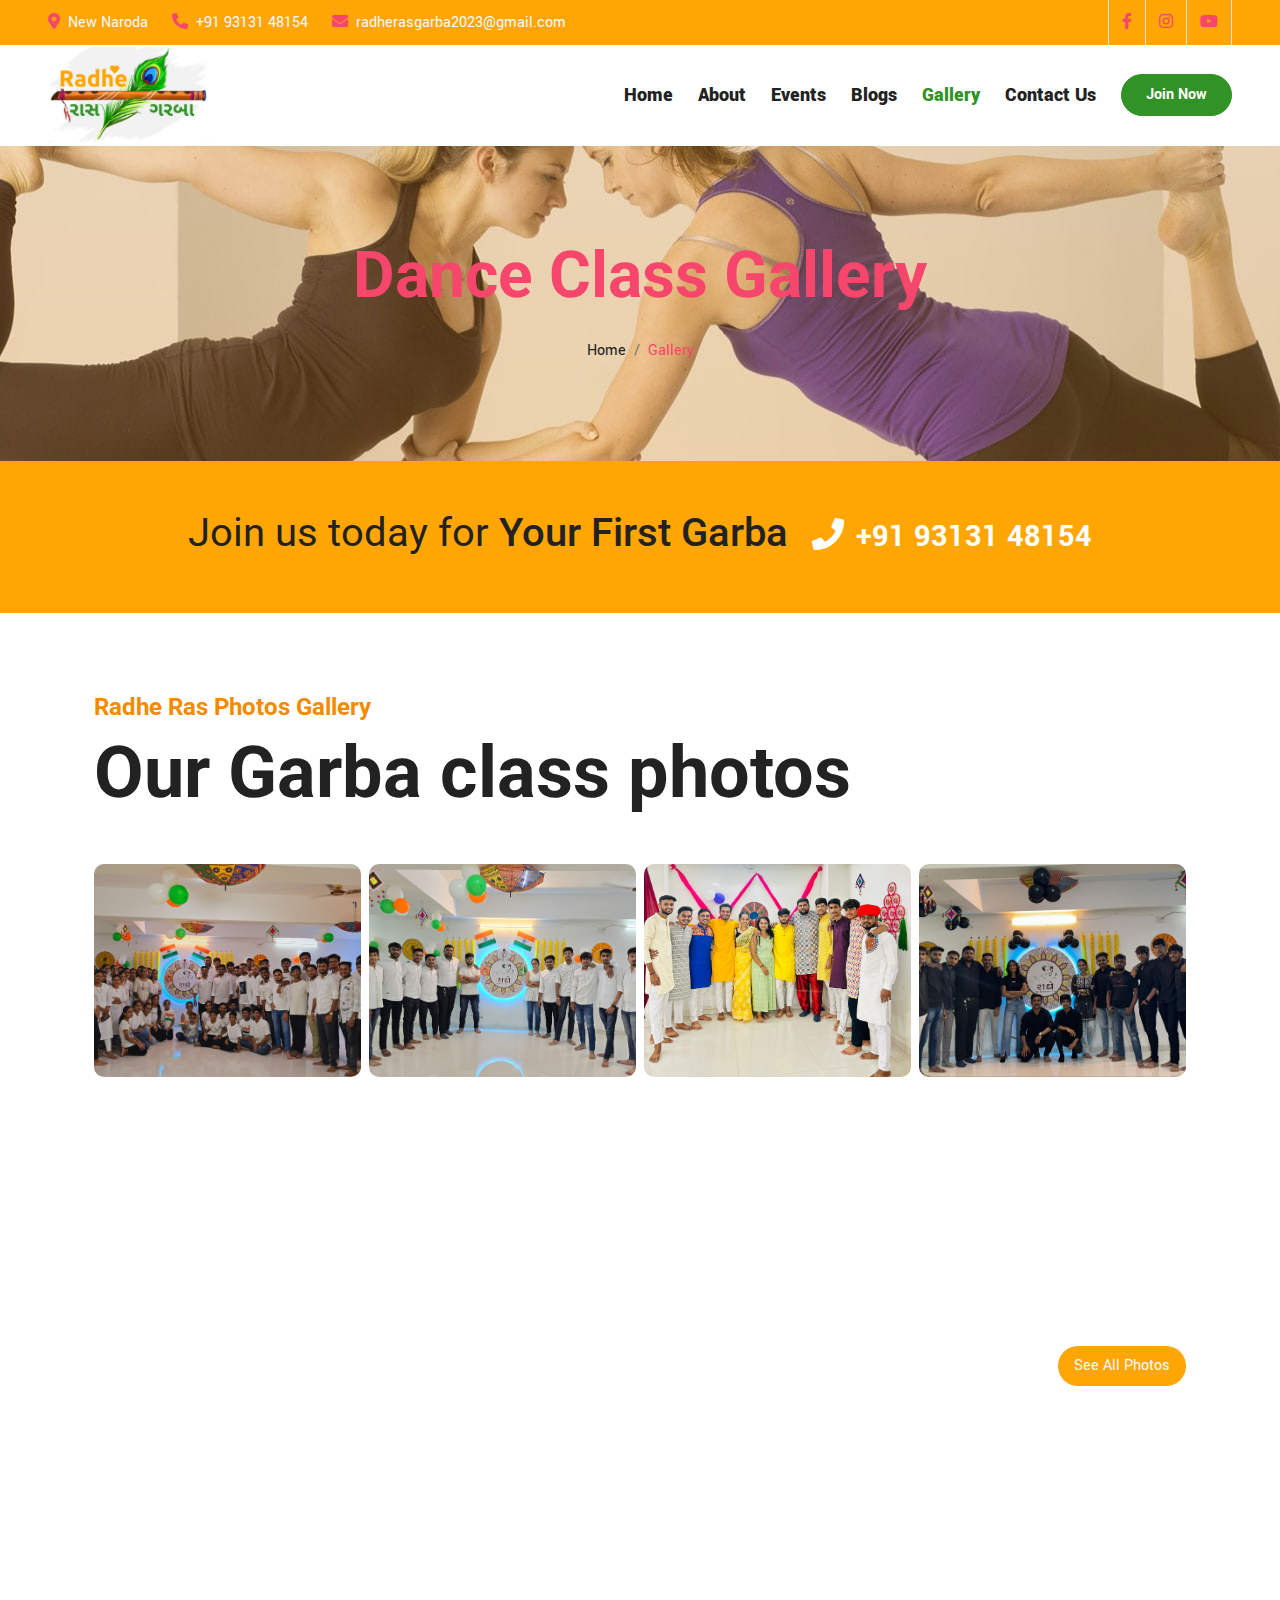
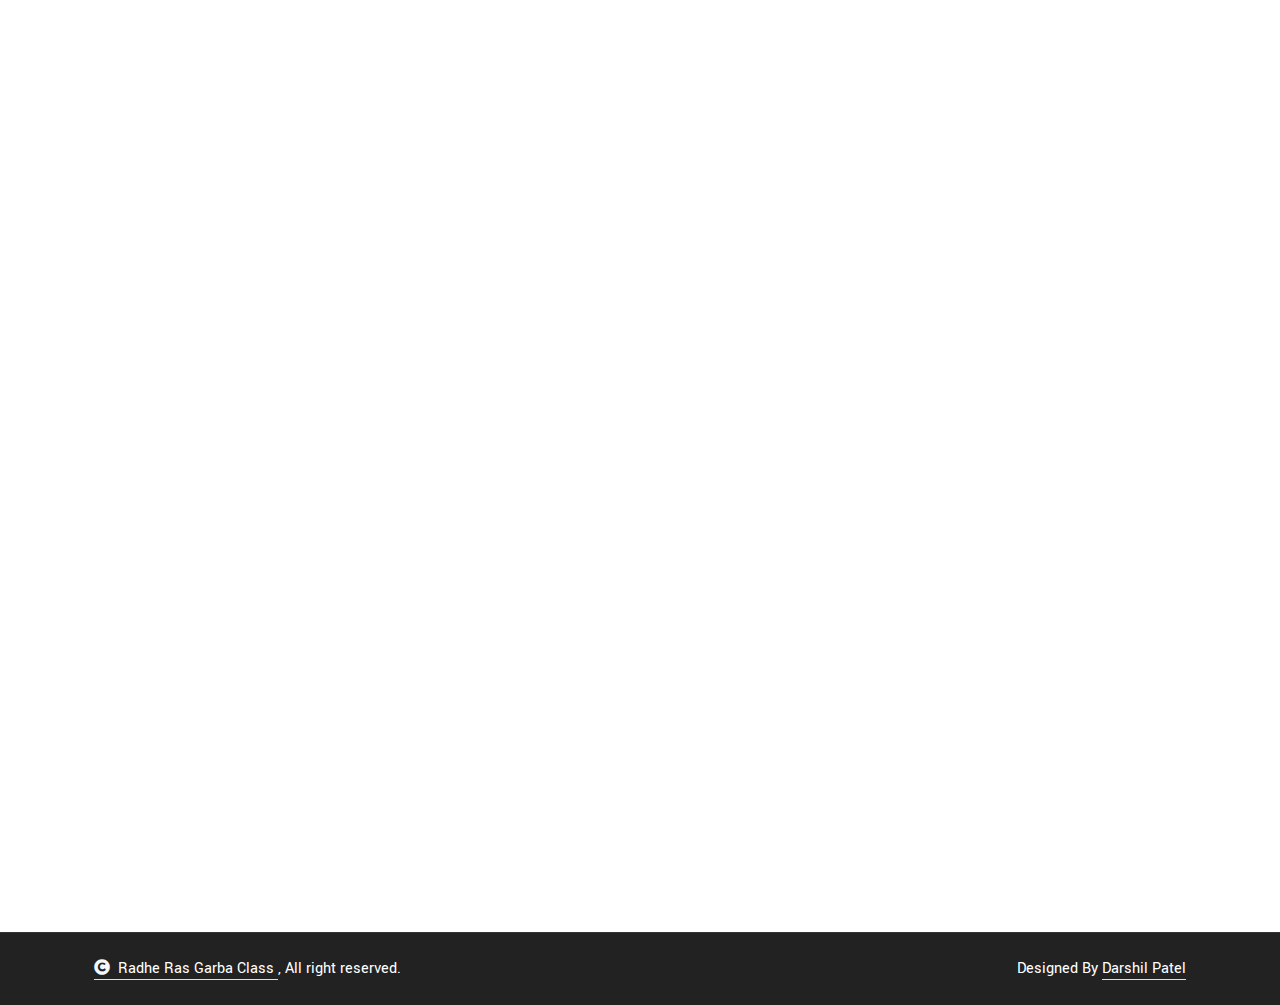
<file: gallery.html>
<!DOCTYPE html>
<html lang="en">

<head>
    <meta charset="utf-8">
    <title>JustDance - Dance Class Website Template</title>
    <meta content="width=device-width, initial-scale=1.0" name="viewport">
    <meta content="" name="keywords">
    <meta content="" name="description">

    <!-- Google Web Fonts -->
    <link rel="preconnect" href="https://fonts.googleapis.com">
    <link rel="preconnect" href="https://fonts.gstatic.com" crossorigin>
    <link
        href="https://fonts.googleapis.com/css2?family=Roboto:wght@400;500;700&family=Yantramanav:wght@400;500;700&display=swap"
        rel="stylesheet">

    <!-- Icon Font Stylesheet -->
    <link rel="stylesheet" href="https://use.fontawesome.com/releases/v5.15.4/css/all.css" />
    <link href="https://cdn.jsdelivr.net/npm/bootstrap-icons@1.4.1/font/bootstrap-icons.css" rel="stylesheet">

    <!-- bootstrap -->
    <link href="https://cdn.jsdelivr.net/npm/bootstrap@5.3.3/dist/css/bootstrap.min.css" rel="stylesheet" integrity="sha384-QWTKZyjpPEjISv5WaRU9OFeRpok6YctnYmDr5pNlyT2bRjXh0JMhjY6hW+ALEwIH" crossorigin="anonymous">

    <!-- Libraries Stylesheet -->
    <link href="lib/animate/animate.min.css" rel="stylesheet">
    <link href="lib/owlcarousel/assets/owl.carousel.min.css" rel="stylesheet">
    <link href="lib/lightbox/css/lightbox.min.css" rel="stylesheet">


    <!-- Customized Bootstrap Stylesheet -->
    <link href="css/bootstrap.min.css" rel="stylesheet">

    <!-- Template Stylesheet -->
    <link href="css/style.css" rel="stylesheet">
    <link href="css/custom-style.css" rel="stylesheet">
</head>

<body>

    <!-- Spinner Start -->
    <div id="spinner"
        class="show bg-white position-fixed translate-middle w-100 vh-100 top-50 start-50 d-flex align-items-center justify-content-center">
        <div class="spinner-border text-primary" style="width: 3rem; height: 3rem;" role="status">
            <span class="sr-only">Loading...</span>
        </div>
    </div>
    <!-- Spinner End -->


    <!-- Topbar Start -->
    <div class="container-fluid bg-secondary px-5 d-none d-lg-block">
        <div class="row gx-0 align-items-center" style="height: 45px;">
            <div class="col-lg-8 text-center text-lg-start mb-lg-0">
                <div class="d-flex flex-wrap">
                    <a href="https://maps.app.goo.gl/saUB4wpUEvtezSgB7" target="_blank" class="text-light me-4"><i
                            class="fas fa-map-marker-alt text-primary me-2"></i>New Naroda</a>
                   <a href="tel:+91 9313148154" class="text-light me-4"><i class="fas fa-phone-alt text-primary me-2"></i>+91 93131
                        48154</a>
                     <a href="mailto:radherasgarba2023@gmail.com" class="text-light me-0"><i
                            class="fas fa-envelope text-primary me-2"></i>radherasgarba2023@gmail.com</a>
                </div>
            </div>
            <div class="col-lg-4 text-center text-lg-end">
                <div class="d-flex justify-content-end">
                    <div class="border-end border-start py-1">
                        <a href="https://www.facebook.com/profile.php?id=61560036975692" target="_blank"
                            class="btn text-primary"><i class="fab fa-facebook-f"></i></a>
                    </div>
                    
                    <div class="border-end py-1">
                        <a href="https://www.instagram.com/radherasgarba/" class="btn text-primary" target="_blank"><i
                                class="fab fa-instagram"></i></a>
                    </div>
                    <div class="border-end py-1">
                        <a href="#" class="btn text-primary" target="_blank"><i class="fab fa-youtube"></i></a>
                    </div>
                </div>
            </div>
        </div>
    </div>
    <!-- Topbar End -->


    <!-- Navbar & Hero Start -->
    <div class="container-fluid position-relative p-0">
        <nav class="navbar navbar-expand-lg navbar-light bg-white px-4 px-lg-5  py-lg-0">
            <a href="index.html" class="navbar-brand p-0">
                <!-- <h1 class="text-primary m-0"><i class="fas fa-biohazard me-3"></i>JustDance</h1> -->
                <img src="img/home/logo.png" alt="">
                <!-- <img src="img/logo.png" alt="Logo"> -->
            </a>
            <button class="navbar-toggler" type="button" data-bs-toggle="collapse" data-bs-target="#navbarCollapse">
                <span class="fa fa-bars"></span>
            </button>
            <div class="collapse navbar-collapse" id="navbarCollapse">
                <div class="navbar-nav ms-auto py-0 ">
                    <a href="index.html" class="nav-item nav-link ">Home</a>
                    <a href="about.html" class="nav-item nav-link">About</a>
                    <a href="event.html" class="nav-item nav-link">Events</a>
                    <a href="blog.html" class="nav-item nav-link ">Blogs</a>                    
                    <a href="gallery.html" class="nav-item nav-link active">Gallery</a>
                    <a href="contact.html" class="nav-item nav-link">Contact Us</a>
                </div>
                 <a href="join.html" class="btn btn-primary join-now-custom rounded-pill text-white py-2 px-4 flex-wrap flex-sm-shrink-0">Join
                    Now</a>
            </div>
        </nav>
    </div>
    <!-- Navbar & Hero End -->

        <!-- Header Start -->
        <div class="container-fluid bg-breadcrumb">
            <div class="container text-center py-5" style="max-width: 900px;">
                <h3 class="text-primary display-3 mb-4 wow fadeInDown" data-wow-delay="0.1s">Dance Class Gallery</h1>
                <ol class="breadcrumb justify-content-center text-white mb-0 wow fadeInDown" data-wow-delay="0.3s">
                    <li class="breadcrumb-item"><a href="index.html" class="text-dark">Home</a></li>
                    <!-- <li class="breadcrumb-item"><a href="#" class="text-dark">Pages</a></li> -->
                    <li class="breadcrumb-item active text-primary">Gallery</li>
                </ol>    
            </div>
        </div>
        <!-- Header End -->

       <!-- Banner Start -->
        <div class="container-fluid bg-secondary wow zoomInDown" data-wow-delay="0.1s">
            <div class="container">
                <div class="d-flex flex-column flex-lg-row align-items-center justify-content-center text-center py-5 px-0">
                    <h1 class="me-4"><span class="fw-normal">Join us today for </span><span> Your First Garba</span></h1>
                    <a href="tel:+91 9313148154" class="text-white fw-bold fs-2"> <i class="fa fa-phone me-1"></i> +91 93131 48154</a>
                </div>
            </div>
        </div>
        <!-- Banner End -->

         <!-- photo Gallery Start -->
    <div class="container-fluid gallery pb-5 " style="margin-top: 5rem;">
        <div class="container pb-5">
            <div class="pb-5">
                <h4 class="text-secondary sub-titlee fw-bold wow fadeInUp" data-wow-delay="0.1s">Radhe Ras Photos Gallery</h4>
                <h1 class="display-2 mb-0 wow fadeInUp" data-wow-delay="0.3s">Our Garba class photos</h1>
            </div>
            <div class="tab-class wow fadeInUp" data-wow-delay="0.1s">
                

                <div class="tab-content">
                    <div id="GalleryTab-1" class="tab-pane fade show p-0 active">
                        <div class="row g-2">
                            <div class="col-sm-6 col-md-6 col-lg-4 col-xl-3 wow fadeInUp" data-wow-delay="0.1s">
                                <div class="video h-100">
                                   <a href="img/home/white.jpeg" target="_blank"> <img src="img/home/white.jpeg" class="img-fluid rounded w-100 h-100"
                                        style="object-fit: cover;" alt="gallery"></a>
                                </div>
                            </div>
                            <div class="col-sm-6 col-md-6 col-lg-4 col-xl-3 wow fadeInUp" data-wow-delay="0.3s">
                                <div class="video h-100">
                                   <a href="img/home/white-train.jpeg" target="_blank"> <img src="img/home/white-train.jpeg" class="img-fluid rounded w-100 h-100"
                                        style="object-fit: cover;" alt="gallery"></a>
                                </div>
                            </div>
                            <div class="col-sm-6 col-md-6 col-lg-4 col-xl-3 wow fadeInUp" data-wow-delay="0.5s">
                                <div class="video h-100">
                                  <a href="img/home/traditional-train.jpeg" target="_blank"> <img src="img/home/traditional-train.jpeg" class="img-fluid rounded w-100 h-100"
                                        style="object-fit: cover;" alt="gallery"></a>
                                </div>
                            </div>
                            <div class="col-sm-6 col-md-6 col-lg-4 col-xl-3 wow fadeInUp" data-wow-delay="0.7s">
                                <div class="video h-100">
                                  <a href="img/home/black-train.jpeg" target="_blank"> <img src="img/home/black-train.jpeg" class="img-fluid rounded w-100 h-100"
                                        style="object-fit: cover;" alt="gallery"></a>
                                </div>
                            </div>
                            <div class="col-sm-6 col-md-6 col-lg-4 col-xl-3 wow fadeInUp" data-wow-delay="0.9s">
                                <div class="video h-100">
                                  <a href="img/home/counter-background.webp" target="_blank">  <img src="img/home/counter-background.webp" class="img-fluid rounded w-100 h-100"
                                        style="object-fit: cover;" alt="gallery"></a>
                                </div>
                            </div>
                            <div class="col-sm-6 col-md-6 col-lg-4 col-xl-3 wow fadeInUp" data-wow-delay="0.1s">
                                <div class="video h-100">
                                 <a href="img/home/traditional-train.jpeg" target="_blank">  <img src="img/home/traditional-train.jpeg" class="img-fluid rounded w-100 h-100"
                                        style="object-fit: cover;" alt="gallery"></a> 
                                </div>
                            </div>
                            
                            
                        </div>
                    </div>
                    
                    <!-- <ul class="nav nav-pills d-inline-flex justify-content-center pb-4"></ul>
                        <li class="nav-item bg-light border border-primary rounded-pill  w-25">
                            <a class="d-flex py-2 px-5 rounded-pill active " data-bs-toggle="pill" href="#GalleryTab-1">
                                <span class="text-dark">See All</span>
                            </a>
                        </li>
                    </ul> -->
                    <p class="mt-5 px-3 py-2 rounded-pill py-2 bg-secondary border-none " style="width: 8rem; float: right;">
                        <a href="#" class=" text-light ">See All Photos</a>
                    </p>
                </div>
            </div>
        </div> 
    </div>


         <!-- Video Gallery Start -->
    <div class="container-fluid gallery pb-5 " style="margin-top: 5rem;">
        <div class="container pb-5">
            <div class="pb-5">
                <h4 class="text-secondary sub-titlee fw-bold wow fadeInUp" data-wow-delay="0.1s">Radhe Ras Videos Gallery</h4>
                <h1 class="display-2 mb-0 wow fadeInUp" data-wow-delay="0.3s">Our Garba class videos</h1>
            </div>
            <div class="tab-class wow fadeInUp" data-wow-delay="0.1s">
                

                <div class="tab-content">
                    <div id="GalleryTab-1" class="tab-pane fade show p-0 active">
                        <div class="row g-2">
                           
                            <div class="col-sm-6 col-md-6 col-lg-4 col-xl-3 wow fadeInUp" data-wow-delay="0.3s">
                                <div class="video h-100">
                                    <img src="img/class-3.jpg" class="img-fluid rounded w-100 h-100"
                                        style="object-fit: cover;" alt="gallery">
                                    <button type="button" class="btn btn-play" data-bs-toggle="modal"
                                        data-src="https://www.youtube.com/embed/DWRcNpR6Kdc"
                                        data-bs-target="#videoModal">
                                        <span></span>
                                    </button>
                                </div>
                            </div>
                            <div class="col-sm-6 col-md-6 col-lg-4 col-xl-3 wow fadeInUp" data-wow-delay="0.5s">
                                <div class="video h-100">
                                    <img src="img/class-3.jpg" class="img-fluid rounded w-100 h-100"
                                        style="object-fit: cover;" alt="gallery">
                                    <button type="button" class="btn btn-play" data-bs-toggle="modal"
                                        data-src="https://www.youtube.com/embed/DWRcNpR6Kdc"
                                        data-bs-target="#videoModal">
                                        <span></span>
                                    </button>
                                </div>
                            </div>
                            <div class="col-sm-6 col-md-6 col-lg-4 col-xl-3 wow fadeInUp" data-wow-delay="0.3s">
                                <div class="video h-100">
                                    <img src="img/class-3.jpg" class="img-fluid rounded w-100 h-100"
                                        style="object-fit: cover;" alt="gallery">
                                    <button type="button" class="btn btn-play" data-bs-toggle="modal"
                                        data-src="https://www.youtube.com/embed/DWRcNpR6Kdc"
                                        data-bs-target="#videoModal">
                                        <span></span>
                                    </button>
                                </div>
                            </div>
                            <div class="col-sm-6 col-md-6 col-lg-4 col-xl-3 wow fadeInUp" data-wow-delay="0.5s">
                                <div class="video h-100">
                                    <img src="img/class-3.jpg" class="img-fluid rounded w-100 h-100"
                                        style="object-fit: cover;" alt="gallery">
                                    <button type="button" class="btn btn-play" data-bs-toggle="modal"
                                        data-src="https://www.youtube.com/embed/DWRcNpR6Kdc"
                                        data-bs-target="#videoModal">
                                        <span></span>
                                    </button>
                                </div>
                            </div>
                            
                        </div>
                    </div>
                    
                    <!-- <ul class="nav nav-pills d-inline-flex justify-content-center pb-4"></ul>
                        <li class="nav-item bg-light border border-primary rounded-pill  w-25">
                            <a class="d-flex py-2 px-5 rounded-pill active " data-bs-toggle="pill" href="#GalleryTab-1">
                                <span class="text-dark">See All</span>
                            </a>
                        </li>
                    </ul> -->
                    <p class="mt-5 px-3 py-2 rounded-pill py-2 bg-secondary border-none " style="width: 8rem; float: right;">
                        <a href="#" class=" text-light ">See All Photos</a>
                    </p>
                </div>
            </div>
        </div> 
    </div>

        <!-- Modal Video -->
        <div class="modal fade" id="videoModal" tabindex="-1" aria-labelledby="exampleModalLabel" aria-hidden="true">
            <div class="modal-dialog">
                <div class="modal-content rounded-0">
                    <div class="modal-header">
                        <h5 class="modal-title" id="exampleModalLabel">Youtube Video</h5>
                        <button type="button" class="btn-close" data-bs-dismiss="modal" aria-label="Close"></button>
                    </div>
                    <div class="modal-body">
                        <!-- 16:9 aspect ratio -->
                        <div class="ratio ratio-16x9">
                            <iframe class="embed-responsive-item" src="" id="video" allowfullscreen allowscriptaccess="always"
                                allow="autoplay"></iframe>
                        </div>
                    </div>
                </div>
            </div>
        </div>
        <!-- Video Gallery End -->

       
       
    <!-- Footer Start -->
    <div class="container-fluid footer py-5 wow fadeIn" data-wow-delay="0.1s">
        <div class="container py-5">
            <div class="row g-5">
                <div class="col-md-6 col-lg-6 col-xl-3">
                    <div class="footer-item d-flex flex-column">
                        <div class="footer-item">
                            <div class="footer-logo">
                                <img src="img/home/logo-removebg.png" alt="">
                            </div>
                            <!-- <h4 class="text-white mb-4">JustDanc</h4> -->
                            <p class="text-white mb-3"><strong>Radhe-Ras Garba </strong>: Celebrating tradition, rhythm, and community. Join us in dancing your way to joy, fitness, and culture!</p>
                            <div class="d-flex justify-content-center">
                                <a class="btn btn-lg-square btn-secondary rounded-circle me-2" href="https://www.facebook.com/profile.php?id=61560036975692" target="_blank"><i
                                        class="fab fa-facebook-f"></i></a>
                                <!-- <a class="btn btn-lg-square btn-primary rounded-circle mx-2" href="" target="_blank"><i
                                        class="fab fa-twitter"></i></a> -->
                                <a class="btn btn-lg-square btn-primary rounded-circle mx-2" href="https://www.instagram.com/radherasgarba/" target="_blank"><i
                                        class="fab fa-instagram"></i></a>
                                <a class="btn btn-lg-square btn-secondary rounded-circle mx-2" href="" target="_blank"><i
                                        class="fab fa-youtube"></i></a>
                            </div>
                        </div>
                    </div>
                </div>
                <div class="col-md-6 col-lg-6 col-xl-3">
                    <div class="footer-item d-flex flex-column">
                        <h4 class="text-white mb-4">Address</h4>
                        <div class="d-flex align-items-center mb-3">
                            <a class="btn btn-lg-square btn-primary rounded-circle mx-2" href="https://maps.app.goo.gl/saUB4wpUEvtezSgB7" target="_blank"><i
                                    class="fas fa-map-marker-alt"></i></a>
                            <div class="text-white ms-2">
                                <p class="mb-0">New Narod, Ahmedabad</p>
                            </div>
                        </div>
                        <div class="d-flex align-items-center mb-3">
                            <a class="btn btn-lg-square btn-secondary rounded-circle mx-2" href="tel:+91 9313148154" target="_blank"><i
                                    class="fa fa-phone-alt"></i></a>
                            <div class="text-white ms-2">
                                <p class="mb-0">+91 93131 48154</p>
                                <p class="mb-0">+91 79907 25795</p>
                            </div>
                        </div>
                        <div class="d-flex align-items-center">
                            <a class="btn btn-lg-square btn-primary rounded-circle mx-2" href="mailto:radherasgarba2023@gmail.com" target="_blank"><i
                                    class="fas fa-envelope"></i></a>
                            <div class="text-white ms-2">
                                <p class="mb-0">radherasgarba2023@gmail.com</p>
                            </div>
                        </div>
                    </div>
                </div>
                <div class="col-md-6 col-lg-6 col-xl-3">
                    <div class="footer-item d-flex flex-column">
                        <h4 class="text-white mb-4">Quick Links</h4>
                        <a href="about.html" class="footer-link"> About Us</a>
                        <a href="event.html" class="footer-link"> Events</a>
                        <a href="blog.html" class="footer-link"> Blogs</a>
                        <a href="gallery.html" class="footer-link"> Gallery</a>
                        <a href="privacy.html" class="footer-link"> Privacy Policy</a>
                        <a href="term.html" class="footer-link"> Terms & Conditions</a>
                        <a href="faq.html" class="footer-link"> FAQ</a>
                        <a href="contact.html" class="footer-link"> Contact Us</a>
                    </div>
                </div>
                <div class="col-md-6 col-lg-6 col-xl-3">
                    <div class="footer-item d-flex flex-column">
                        <div class="footer-item">
                            <h4 class="text-white mb-4">Newsletter</h4>
                            <p class="text-white mb-3">Stay connected with <strong> Radhe-Ras Garba! </strong> Subscribe to our newsletter for updates, dance tips, events, and exclusive offers!</p>
                            <div class="position-relative mx-auto rounded-pill">
                                <input class="form-control rounded-pill w-100 py-3 ps-4 pe-5" type="text"
                                    placeholder="Enter your Phone">
                                <button type="button"
                                    class="btn btn-primary rounded-pill position-absolute top-0 end-0 py-2 mt-2 me-2">Subscribe</button>
                            </div>
                        </div>
                    </div>
                </div>
            </div>
        </div>
    </div>
    <!-- Footer End -->


    <!-- Copyright Start -->
    <div class="container-fluid copyright py-4">
        <div class="container">
            <div class="row g-4 align-items-center">
                <div class="col-md-6 text-center text-md-start mb-md-0">
                    <span class="text-white"><a href="index.html" class="border-bottom text-white"><i
                            class="fas fa-copyright text-light me-2"></i>Radhe Ras Garba Class </a>, All right
                    reserved.</span>
                </div>
                <div class="col-md-6 text-center text-md-end text-white">
                    <!--/*** This template is free as long as you keep the below author’s credit link/attribution link/backlink. ***/-->
                    <!--/*** If you'd like to use the template without the below author’s credit link/attribution link/backlink, ***/-->
                    <!--/*** you can purchase the Credit Removal License from "https://htmlcodex.com/credit-removal". ***/-->
                    Designed By <a class="border-bottom text-white" href="tel:+91 9313148154">Darshil Patel</a>
                </div>
            </div>
        </div>
    </div>
    <!-- Copyright End -->


    <!-- Back to Top -->
    <!-- <a href="#" class="btn btn-primary btn-lg-square back-to-top"><i class="fa fa-arrow-up"></i></a> -->


    <!-- JavaScript Libraries -->
    <script src="https://ajax.googleapis.com/ajax/libs/jquery/3.6.4/jquery.min.js"></script>
    <script src="https://cdn.jsdelivr.net/npm/bootstrap@5.0.0/dist/js/bootstrap.bundle.min.js"></script>
    <script src="lib/wow/wow.min.js"></script>
    <script src="lib/easing/easing.min.js"></script>
    <script src="lib/waypoints/waypoints.min.js"></script>
    <script src="lib/counterup/counterup.min.js"></script>
    <script src="lib/owlcarousel/owl.carousel.min.js"></script>
    <script src="lib/lightbox/js/lightbox.min.js"></script>


    <!-- Template Javascript -->
    <script src="js/main.js"></script>
</body>

</html>
</file>
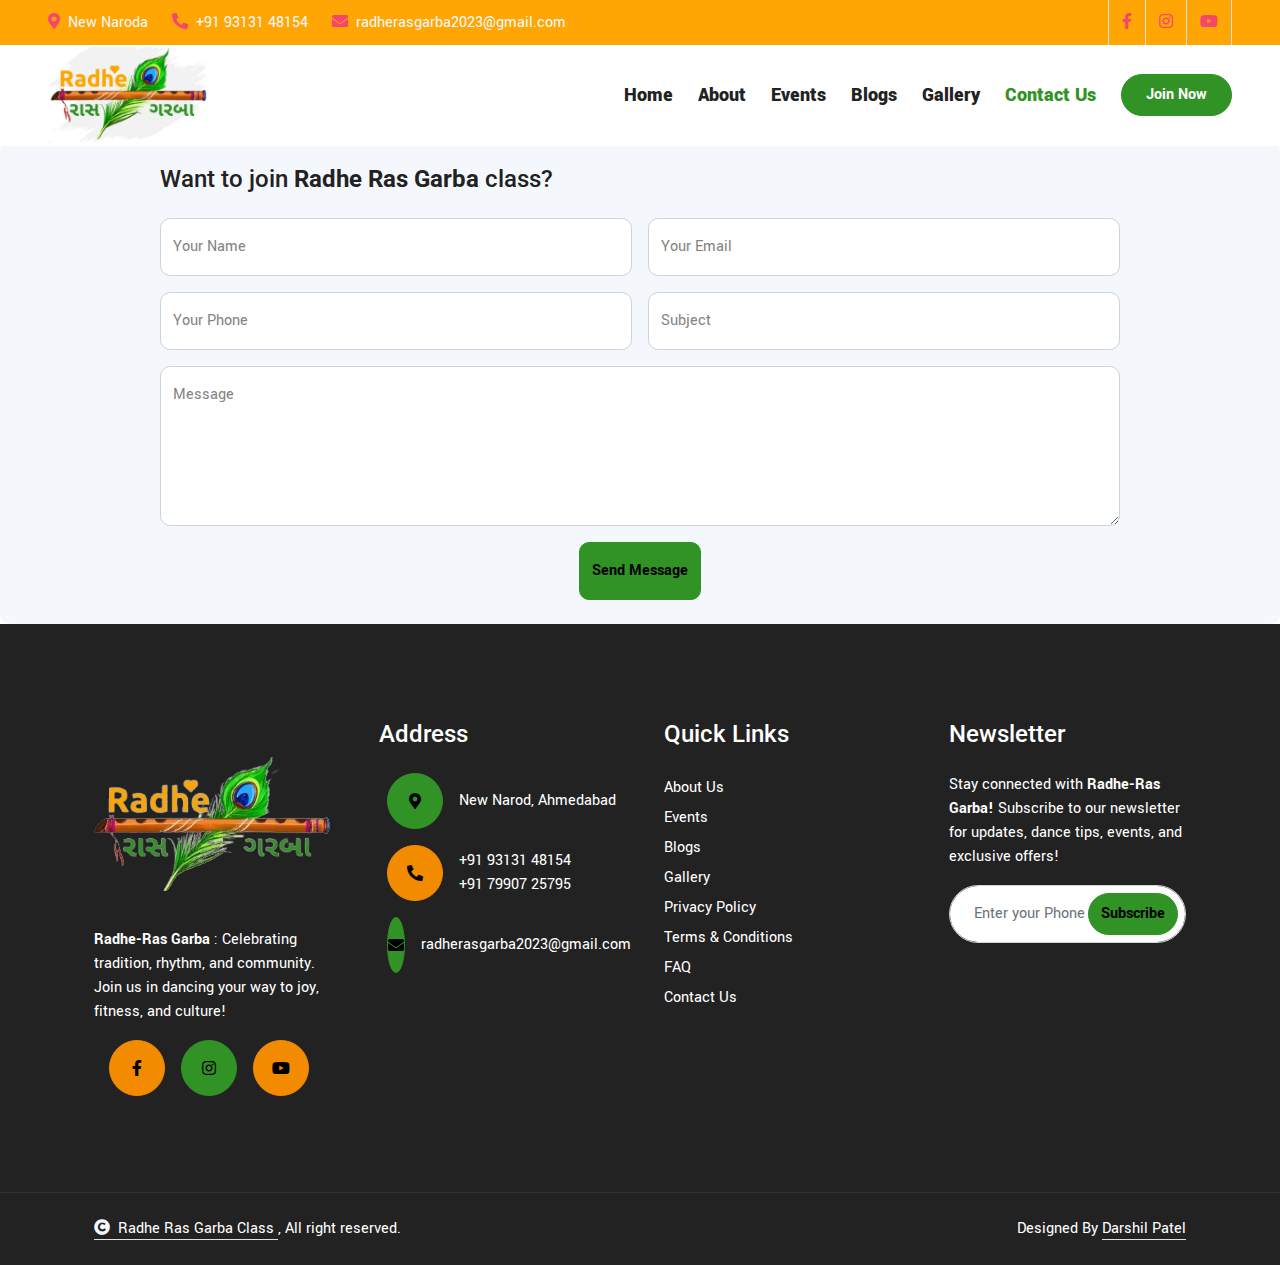
<file: join.html>
<!DOCTYPE html>
<html lang="en">

<head>
    <meta charset="utf-8">
    <title>JustDance - Dance Class Website Template</title>
    <meta content="width=device-width, initial-scale=1.0" name="viewport">
    <meta content="" name="keywords">
    <meta content="" name="description">

    <!-- Google Web Fonts -->
    <link rel="preconnect" href="https://fonts.googleapis.com">
    <link rel="preconnect" href="https://fonts.gstatic.com" crossorigin>
    <link
        href="https://fonts.googleapis.com/css2?family=Roboto:wght@400;500;700&family=Yantramanav:wght@400;500;700&display=swap"
        rel="stylesheet">

    <!-- Icon Font Stylesheet -->
    <link rel="stylesheet" href="https://use.fontawesome.com/releases/v5.15.4/css/all.css" />
    <link href="https://cdn.jsdelivr.net/npm/bootstrap-icons@1.4.1/font/bootstrap-icons.css" rel="stylesheet">

    <!-- bootstrap -->
    <link href="https://cdn.jsdelivr.net/npm/bootstrap@5.3.3/dist/css/bootstrap.min.css" rel="stylesheet" integrity="sha384-QWTKZyjpPEjISv5WaRU9OFeRpok6YctnYmDr5pNlyT2bRjXh0JMhjY6hW+ALEwIH" crossorigin="anonymous">

    

    <!-- Libraries Stylesheet -->
    <link href="lib/animate/animate.min.css" rel="stylesheet">
    <link href="lib/owlcarousel/assets/owl.carousel.min.css" rel="stylesheet">
    <link href="lib/lightbox/css/lightbox.min.css" rel="stylesheet">


    <!-- Customized Bootstrap Stylesheet -->
    <link href="css/bootstrap.min.css" rel="stylesheet">

    <!-- Template Stylesheet -->
    <link href="css/style.css" rel="stylesheet">
    <link href="css/custom-style.css" rel="stylesheet">
</head>

<body>

    <!-- Spinner Start -->
    <div id="spinner"
        class="show bg-white position-fixed translate-middle w-100 vh-100 top-50 start-50 d-flex align-items-center justify-content-center">
        <div class="spinner-border text-primary" style="width: 3rem; height: 3rem;" role="status">
            <span class="sr-only">Loading...</span>
        </div>
    </div>
    <!-- Spinner End -->


    <!-- Topbar Start -->
    <div class="container-fluid bg-secondary px-5 d-none d-lg-block">
        <div class="row gx-0 align-items-center" style="height: 45px;">
            <div class="col-lg-8 text-center text-lg-start mb-lg-0">
                <div class="d-flex flex-wrap">
                    <a href="https://maps.app.goo.gl/saUB4wpUEvtezSgB7" target="_blank" class="text-light me-4"><i
                            class="fas fa-map-marker-alt text-primary me-2"></i>New Naroda</a>
                    <a href="tel:+91 9313148154" class="text-light me-4"><i class="fas fa-phone-alt text-primary me-2"></i>+91 93131
                        48154</a>
                    <a href="mailto:radherasgarba2023@gmail.com" class="text-light me-0"><i
                            class="fas fa-envelope text-primary me-2"></i>radherasgarba2023@gmail.com</a>
                </div>
            </div>
            <div class="col-lg-4 text-center text-lg-end">
                <div class="d-flex justify-content-end">
                    <div class="border-end border-start py-1">
                        <a href="https://www.facebook.com/profile.php?id=61560036975692" target="_blank"
                            class="btn text-primary"><i class="fab fa-facebook-f"></i></a>
                    </div>
                    
                    <div class="border-end py-1">
                        <a href="https://www.instagram.com/radherasgarba/" class="btn text-primary" target="_blank"><i
                                class="fab fa-instagram"></i></a>
                    </div>
                    <div class="border-end py-1">
                        <a href="#" class="btn text-primary" target="_blank"><i class="fab fa-youtube"></i></a>
                    </div>
                </div>
            </div>
        </div>
    </div>
    <!-- Topbar End -->


    <!-- Navbar & Hero Start -->
    <div class="container-fluid position-relative p-0">
        <nav class="navbar navbar-expand-lg navbar-light bg-white px-4 px-lg-5  py-lg-0">
            <a href="index.html" class="navbar-brand p-0">
                <!-- <h1 class="text-primary m-0"><i class="fas fa-biohazard me-3"></i>JustDance</h1> -->
                <img src="img/home/logo.png" alt="">
                <!-- <img src="img/logo.png" alt="Logo"> -->
            </a>
            <button class="navbar-toggler" type="button" data-bs-toggle="collapse" data-bs-target="#navbarCollapse">
                <span class="fa fa-bars"></span>
            </button>
            <div class="collapse navbar-collapse" id="navbarCollapse">
                <div class="navbar-nav ms-auto py-0 ">
                    <a href="index.html" class="nav-item nav-link ">Home</a>
                    <a href="about.html" class="nav-item nav-link">About</a>
                    <a href="event.html" class="nav-item nav-link">Events</a>
                    <a href="blog.html" class="nav-item nav-link ">Blogs</a>                    
                    <a href="gallery.html" class="nav-item nav-link ">Gallery</a>
                    <a href="contact.html" class="nav-item nav-link active">Contact Us</a>
                </div>
                <a href="join.html" class="btn btn-primary join-now-custom rounded-pill text-white py-2 px-4 flex-wrap flex-sm-shrink-0">Join
                    Now</a>
            </div>
        </nav>
    </div>
    <!-- Navbar & Hero End -->


    <div class="bg-light rounded p-4 pb-10 " style="margin-top: 6rem; ">
        <div class="row g-5 align-items-center">
            <div class="col-lg-12  wow fadeInLeft join-custom" data-wow-delay="0.1s" >
                <!-- <h2 class="display-5 mb-2">Form</h2> -->
                <p class="mb-4 h4">Want to join <strong>Radhe Ras Garba</strong> class? 
                <form>
                    <div class="row g-3 py-10">
                        <div class="col-lg-12 col-xl-6">
                            <div class="form-floating">
                                <input type="text" class="form-control" id="" placeholder="Your Name">
                                <label for="name">Your Name</label>
                            </div>
                        </div>
                        <div class="col-lg-12 col-xl-6">
                            <div class="form-floating">
                                <input type="email" class="form-control" id="" placeholder="Your Email">
                                <label for="email">Your Email</label>
                            </div>
                        </div>
                        <div class="col-lg-12 col-xl-6">
                            <div class="form-floating">
                                <input type="text" class="form-control" id="" placeholder="Phone">
                                <label for="phone">Your Phone</label>
                            </div>
                        </div>
                        <div class="col-lg-12 col-xl-6">
                            <div class="form-floating">
                                <input type="text" class="form-control" id="" placeholder="Subject">
                                <label for="project">Subject</label>
                            </div>
                        </div>
                        <!-- <div class="col-12">
                            <div class="form-floating">
                                <input type="text" class="form-control" id="subject" placeholder="Subject">
                                <label for="subject">Subject</label>
                            </div>
                        </div> -->
                        <div class="col-12">
                            <div class="form-floating">
                                <textarea class="form-control" placeholder="Leave a message here" id="" style="height: 160px"></textarea>
                                <label for="message">Message</label>
                            </div>
                        </div>
                        <div class="col-12 d-flex justify-content-center">
                            <div class="col-3.5">
                                <button class="btn btn-primary w-100 py-3">Send Message</button>
                            </div>
                        </div>
                       
                    </div>
                </form>
            </div>
           
            
        </div>
    </div>



 <!-- Footer Start -->
 <div class="container-fluid footer py-5 wow fadeIn" data-wow-delay="0.1s">
    <div class="container py-5">
        <div class="row g-5">
            <div class="col-md-6 col-lg-6 col-xl-3">
                <div class="footer-item d-flex flex-column">
                    <div class="footer-item">
                        <div class="footer-logo">
                            <img src="img/home/logo-removebg.png" alt="">
                        </div>
                        <!-- <h4 class="text-white mb-4">JustDanc</h4> -->
                        <p class="text-white mb-3"><strong>Radhe-Ras Garba </strong>: Celebrating tradition, rhythm, and community. Join us in dancing your way to joy, fitness, and culture!</p>
                        <div class="d-flex justify-content-center">
                            <a class="btn btn-lg-square btn-secondary rounded-circle me-2" href="https://www.facebook.com/profile.php?id=61560036975692" target="_blank"><i
                                    class="fab fa-facebook-f"></i></a>
                            <!-- <a class="btn btn-lg-square btn-primary rounded-circle mx-2" href="" target="_blank"><i
                                    class="fab fa-twitter"></i></a> -->
                            <a class="btn btn-lg-square btn-primary rounded-circle mx-2" href="https://www.instagram.com/radherasgarba/" target="_blank"><i
                                    class="fab fa-instagram"></i></a>
                            <a class="btn btn-lg-square btn-secondary rounded-circle mx-2" href="" target="_blank"><i
                                    class="fab fa-youtube"></i></a>
                        </div>
                    </div>
                </div>
            </div>
            <div class="col-md-6 col-lg-6 col-xl-3">
                <div class="footer-item d-flex flex-column">
                    <h4 class="text-white mb-4">Address</h4>
                    <div class="d-flex align-items-center mb-3">
                        <a class="btn btn-lg-square btn-primary rounded-circle mx-2" href="https://maps.app.goo.gl/saUB4wpUEvtezSgB7" target="_blank"><i
                                class="fas fa-map-marker-alt"></i></a>
                        <div class="text-white ms-2">
                            <p class="mb-0">New Narod, Ahmedabad</p>
                        </div>
                    </div>
                    <div class="d-flex align-items-center mb-3">
                        <a class="btn btn-lg-square btn-secondary rounded-circle mx-2" href="tel:+91 9313148154" target="_blank"><i
                                class="fa fa-phone-alt"></i></a>
                        <div class="text-white ms-2">
                            <p class="mb-0">+91 93131 48154</p>
                            <p class="mb-0">+91 79907 25795</p>
                        </div>
                    </div>
                    <div class="d-flex align-items-center">
                        <a class="btn btn-lg-square btn-primary rounded-circle mx-2" href="mailto:radherasgarba2023@gmail.com" target="_blank"><i
                                class="fas fa-envelope"></i></a>
                        <div class="text-white ms-2">
                            <p class="mb-0">radherasgarba2023@gmail.com</p>
                        </div>
                    </div>
                </div>
            </div>
            <div class="col-md-6 col-lg-6 col-xl-3">
                <div class="footer-item d-flex flex-column">
                    <h4 class="text-white mb-4">Quick Links</h4>
                    <a href="about.html" class="footer-link"> About Us</a>
                    <a href="event.html" class="footer-link"> Events</a>
                    <a href="blog.html" class="footer-link"> Blogs</a>
                    <a href="gallery.html" class="footer-link"> Gallery</a>
                    <a href="privacy.html" class="footer-link"> Privacy Policy</a>
                    <a href="term.html" class="footer-link"> Terms & Conditions</a>
                    <a href="faq.html" class="footer-link"> FAQ</a>
                    <a href="contact.html" class="footer-link"> Contact Us</a>
                </div>
            </div>
            <div class="col-md-6 col-lg-6 col-xl-3">
                <div class="footer-item d-flex flex-column">
                    <div class="footer-item">
                        <h4 class="text-white mb-4">Newsletter</h4>
                        <p class="text-white mb-3">Stay connected with <strong> Radhe-Ras Garba! </strong> Subscribe to our newsletter for updates, dance tips, events, and exclusive offers!</p>
                        <div class="position-relative mx-auto rounded-pill">
                            <input class="form-control rounded-pill w-100 py-3 ps-4 pe-5" type="text"
                                placeholder="Enter your Phone">
                            <button type="button"
                                class="btn btn-primary rounded-pill position-absolute top-0 end-0 py-2 mt-2 me-2">Subscribe</button>
                        </div>
                    </div>
                </div>
            </div>
        </div>
    </div>
</div>
<!-- Footer End -->


<!-- Copyright Start -->
<div class="container-fluid copyright py-4">
    <div class="container">
        <div class="row g-4 align-items-center">
            <div class="col-md-6 text-center text-md-start mb-md-0">
                <span class="text-white"><a href="index.html" class="border-bottom text-white"><i
                            class="fas fa-copyright text-light me-2"></i>Radhe Ras Garba Class </a>, All right
                    reserved.</span>
            </div>
            <div class="col-md-6 text-center text-md-end text-white">
                <!--/*** This template is free as long as you keep the below author’s credit link/attribution link/backlink. ***/-->
                <!--/*** If you'd like to use the template without the below author’s credit link/attribution link/backlink, ***/-->
                <!--/*** you can purchase the Credit Removal License from "https://htmlcodex.com/credit-removal". ***/-->
                Designed By <a class="border-bottom text-white" href="tel:+91 9313148154">Darshil Patel</a>
            </div>
        </div>
    </div>
</div>
<!-- Copyright End -->


<!-- Back to Top -->
<!-- <a href="#" class="btn btn-primary btn-lg-square back-to-top"><i class="fa fa-arrow-up"></i></a> -->


<!-- JavaScript Libraries -->
<script src="https://ajax.googleapis.com/ajax/libs/jquery/3.6.4/jquery.min.js"></script>
<script src="https://cdn.jsdelivr.net/npm/bootstrap@5.0.0/dist/js/bootstrap.bundle.min.js"></script>
<script src="lib/wow/wow.min.js"></script>
<script src="lib/easing/easing.min.js"></script>
<script src="lib/waypoints/waypoints.min.js"></script>
<script src="lib/counterup/counterup.min.js"></script>
<script src="lib/owlcarousel/owl.carousel.min.js"></script>
<script src="lib/lightbox/js/lightbox.min.js"></script>


<!-- Template Javascript -->
<script src="js/main.js"></script>
</body>

</html>
</file>
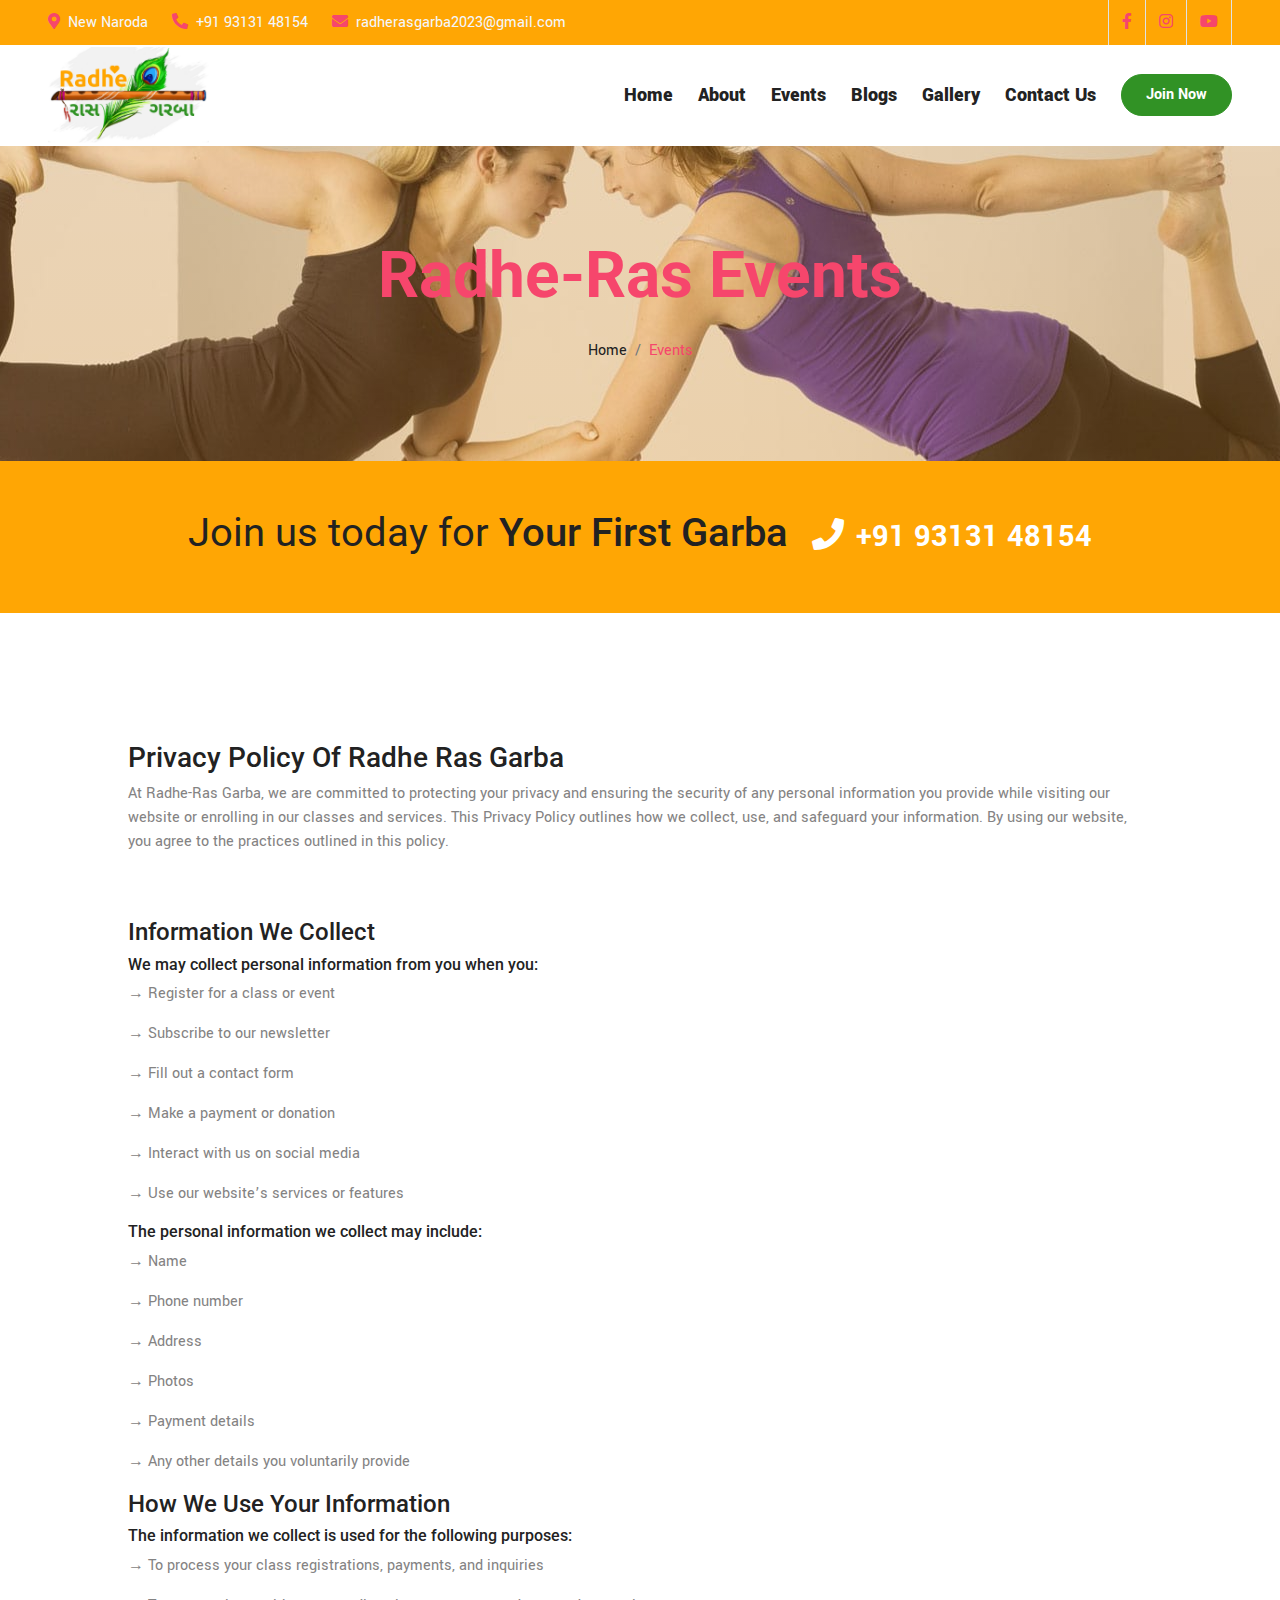
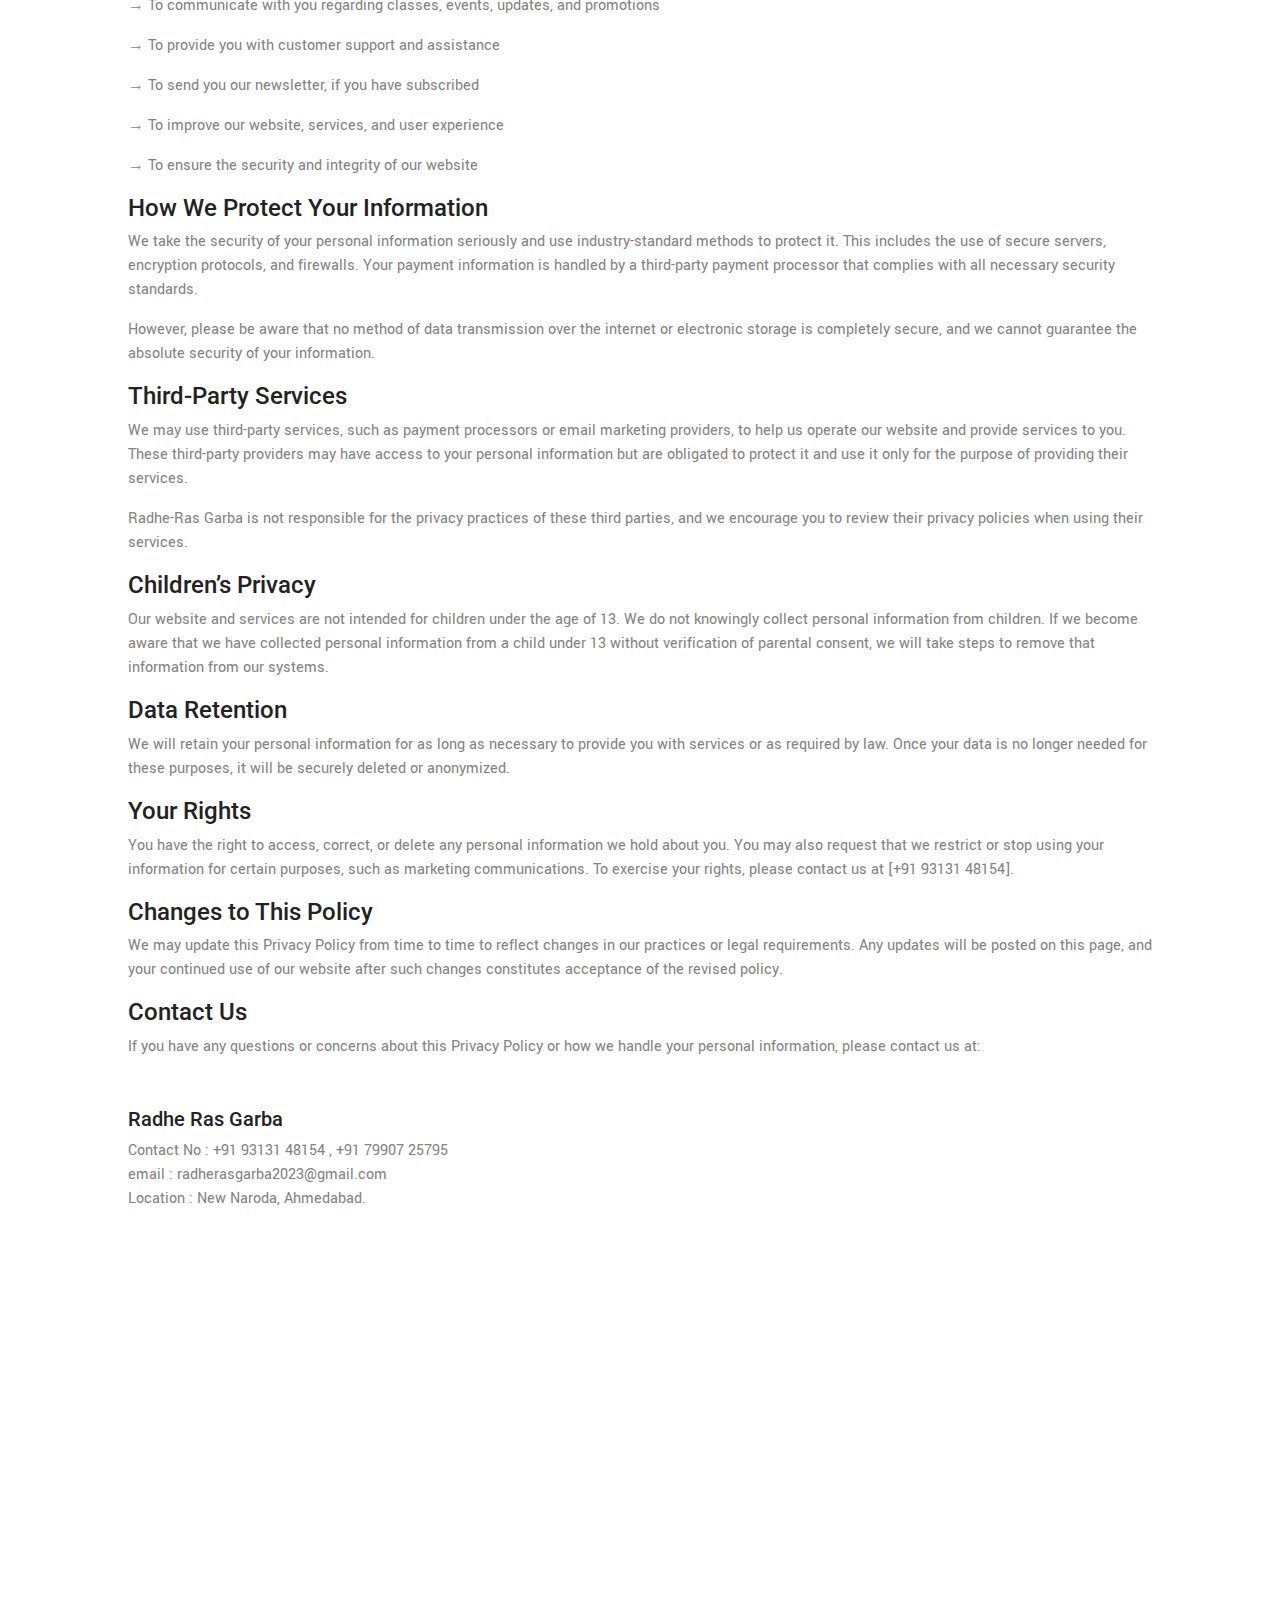
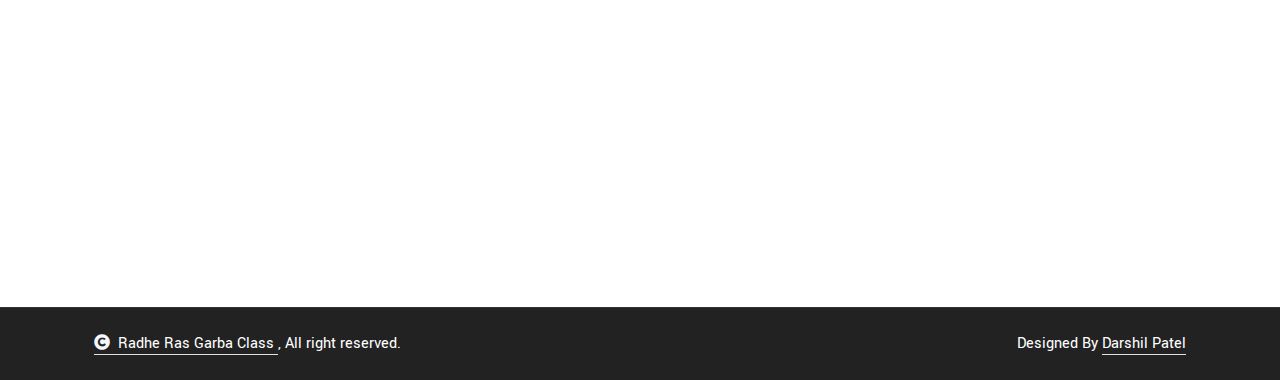
<file: privacy.html>
<!DOCTYPE html>
<html lang="en">

<head>
    <meta charset="utf-8">
    <title>JustDance - Dance Class Website Template</title>
    <meta content="width=device-width, initial-scale=1.0" name="viewport">
    <meta content="" name="keywords">
    <meta content="" name="description">

    <!-- Google Web Fonts -->
    <link rel="preconnect" href="https://fonts.googleapis.com">
    <link rel="preconnect" href="https://fonts.gstatic.com" crossorigin>
    <link
        href="https://fonts.googleapis.com/css2?family=Roboto:wght@400;500;700&family=Yantramanav:wght@400;500;700&display=swap"
        rel="stylesheet">

    <!-- Icon Font Stylesheet -->
    <link rel="stylesheet" href="https://use.fontawesome.com/releases/v5.15.4/css/all.css" />
    <link href="https://cdn.jsdelivr.net/npm/bootstrap-icons@1.4.1/font/bootstrap-icons.css" rel="stylesheet">

    <!-- bootstrap -->
    <link href="https://cdn.jsdelivr.net/npm/bootstrap@5.3.3/dist/css/bootstrap.min.css" rel="stylesheet" integrity="sha384-QWTKZyjpPEjISv5WaRU9OFeRpok6YctnYmDr5pNlyT2bRjXh0JMhjY6hW+ALEwIH" crossorigin="anonymous">

    <!-- Libraries Stylesheet -->
    <link href="lib/animate/animate.min.css" rel="stylesheet">
    <link href="lib/owlcarousel/assets/owl.carousel.min.css" rel="stylesheet">
    <link href="lib/lightbox/css/lightbox.min.css" rel="stylesheet">


    <!-- Customized Bootstrap Stylesheet -->
    <link href="css/bootstrap.min.css" rel="stylesheet">

    <!-- Template Stylesheet -->
    <link href="css/style.css" rel="stylesheet">
    <link href="css/custom-style.css" rel="stylesheet">
</head>

<body>

    <!-- Spinner Start -->
    <div id="spinner"
        class="show bg-white position-fixed translate-middle w-100 vh-100 top-50 start-50 d-flex align-items-center justify-content-center">
        <div class="spinner-border text-primary" style="width: 3rem; height: 3rem;" role="status">
            <span class="sr-only">Loading...</span>
        </div>
    </div>
    <!-- Spinner End -->


    <!-- Topbar Start -->
    <div class="container-fluid bg-secondary px-5 d-none d-lg-block">
        <div class="row gx-0 align-items-center" style="height: 45px;">
            <div class="col-lg-8 text-center text-lg-start mb-lg-0">
                <div class="d-flex flex-wrap">
                    <a href="https://maps.app.goo.gl/saUB4wpUEvtezSgB7" target="_blank" class="text-light me-4"><i
                            class="fas fa-map-marker-alt text-primary me-2"></i>New Naroda</a>
                   <a href="tel:+91 9313148154" class="text-light me-4"><i class="fas fa-phone-alt text-primary me-2"></i>+91 93131
                        48154</a>
                     <a href="mailto:radherasgarba2023@gmail.com" class="text-light me-0"><i
                            class="fas fa-envelope text-primary me-2"></i>radherasgarba2023@gmail.com</a>
                </div>
            </div>
            <div class="col-lg-4 text-center text-lg-end">
                <div class="d-flex justify-content-end">
                    <div class="border-end border-start py-1">
                        <a href="https://www.facebook.com/profile.php?id=61560036975692" target="_blank"
                            class="btn text-primary"><i class="fab fa-facebook-f"></i></a>
                    </div>
                    
                    <div class="border-end py-1">
                        <a href="https://www.instagram.com/radherasgarba/" class="btn text-primary" target="_blank"><i
                                class="fab fa-instagram"></i></a>
                    </div>
                    <div class="border-end py-1">
                        <a href="#" class="btn text-primary" target="_blank"><i class="fab fa-youtube"></i></a>
                    </div>
                </div>
            </div>
        </div>
    </div>
    <!-- Topbar End -->


    <!-- Navbar & Hero Start -->
    <div class="container-fluid position-relative p-0">
        <nav class="navbar navbar-expand-lg navbar-light bg-white px-4 px-lg-5  py-lg-0">
            <a href="index.html" class="navbar-brand p-0">
                <!-- <h1 class="text-primary m-0"><i class="fas fa-biohazard me-3"></i>JustDance</h1> -->
                <img src="img/home/logo.png" alt="">
                <!-- <img src="img/logo.png" alt="Logo"> -->
            </a>
            <button class="navbar-toggler" type="button" data-bs-toggle="collapse" data-bs-target="#navbarCollapse">
                <span class="fa fa-bars"></span>
            </button>
            <div class="collapse navbar-collapse" id="navbarCollapse">
                <div class="navbar-nav ms-auto py-0 ">
                    <a href="index.html" class="nav-item nav-link ">Home</a>
                    <a href="about.html" class="nav-item nav-link">About</a>
                    <a href="event.html" class="nav-item nav-link ">Events</a>
                    <a href="blog.html" class="nav-item nav-link">Blogs</a>                    
                    <a href="gallery.html" class="nav-item nav-link">Gallery</a>
                    <a href="contact.html" class="nav-item nav-link">Contact Us</a>
                </div>
                 <a href="join.html" class="btn btn-primary join-now-custom rounded-pill text-white py-2 px-4 flex-wrap flex-sm-shrink-0">Join
                    Now</a>
            </div>
        </nav>
    </div>
    <!-- Navbar & Hero End -->


        <!-- Header Start -->
        <div class="container-fluid bg-breadcrumb">
            <div class="container text-center py-5" style="max-width: 900px;">
                <h3 class="text-primary display-3 mb-4 wow fadeInDown" data-wow-delay="0.1s">Radhe-Ras Events</h1>
                <ol class="breadcrumb justify-content-center text-white mb-0 wow fadeInDown" data-wow-delay="0.3s">
                    <li class="breadcrumb-item"><a href="index.html" class="text-dark">Home</a></li>
                    <!-- <li class="breadcrumb-item"><a href="#" class="text-dark">Pages</a></li> -->
                    <li class="breadcrumb-item active text-primary">Events</li>
                </ol>    
            </div>
        </div>
        <!-- Header End -->

       <!-- Banner Start -->
        <div class="container-fluid bg-secondary wow zoomInDown" data-wow-delay="0.1s">
            <div class="container">
                <div class="d-flex flex-column flex-lg-row align-items-center justify-content-center text-center py-5 px-0">
                    <h1 class="me-4"><span class="fw-normal">Join us today for </span><span> Your First Garba</span></h1>
                    <a href="tel:+91 9313148154" class="text-white fw-bold fs-2"> <i class="fa fa-phone me-1"></i> +91 93131 48154</a>
                </div>
            </div>
        </div>
        <!-- Banner End -->



        <div class="privacy-main">
            <div class="privacy-title">
              <h3> Privacy Policy Of Radhe Ras Garba</h3> 
            </div>
            <p>At Radhe-Ras Garba, we are committed to protecting your privacy and ensuring the security of any personal information you provide while visiting our website or enrolling in our classes and services. This Privacy Policy outlines how we collect, use, and safeguard your information. By using our website, you agree to the practices outlined in this policy.</p>
            <div class="privacy pt-5 ">
                <h4>  Information We Collect</h4>
                <h6>We may collect personal information from you when you:</h6>
                <p>&#8594; Register for a class or event</p>
                <p>&#8594; Subscribe to our newsletter</p>
                <p>&#8594; Fill out a contact form</p>
                <p>&#8594; Make a payment or donation</p>
                <p>&#8594; Interact with us on social media</p>
                <p>&#8594; Use our website’s services or features</p>
                <h6>The personal information we collect may include:</h6>
                <p>&#8594; Name</p>
                <p>&#8594; Phone number</p>
                <p>&#8594; Address</p>
                <p>&#8594; Photos</p>
                <p>&#8594; Payment details</p>
                <p>&#8594; Any other details you voluntarily provide</p>
            </div>
            <div class="privacy">
                <h4>How We Use Your Information</h4>
                <h6>The information we collect is used for the following purposes:</h6>
                <p>&#8594; To process your class registrations, payments, and inquiries</p>
                <p>&#8594; To communicate with you regarding classes, events, updates, and promotions</p>
                <p>&#8594; To provide you with customer support and assistance</p>
                <p>&#8594; To send you our newsletter, if you have subscribed</p>
                <p>&#8594; To improve our website, services, and user experience</p>
                <p>&#8594; To ensure the security and integrity of our website</p>
            </div>
            <div class="privacy">
                <h4>How We Protect Your Information</h4>
                <p>We take the security of your personal information seriously and use industry-standard methods to protect it. This includes the use of secure servers, encryption protocols, and firewalls. Your payment information is handled by a third-party payment processor that complies with all necessary security standards.</p>
                <p>However, please be aware that no method of data transmission over the internet or electronic storage is completely secure, and we cannot guarantee the absolute security of your information.</p>
            </div>
            <div class="privacy">
                <h4>Third-Party Services</h4>
                <p>We may use third-party services, such as payment processors or email marketing providers, to help us operate our website and provide services to you. These third-party providers may have access to your personal information but are obligated to protect it and use it only for the purpose of providing their services.</p>
                <p>Radhe-Ras Garba is not responsible for the privacy practices of these third parties, and we encourage you to review their privacy policies when using their services.</p>
            </div>
            <div class="privacy">
                <h4>Children’s Privacy</h4>
                <p>Our website and services are not intended for children under the age of 13. We do not knowingly collect personal information from children. If we become aware that we have collected personal information from a child under 13 without verification of parental consent, we will take steps to remove that information from our systems.</p>
            </div>
            <div class="privacy">
                <h4>Data Retention</h4>
                <p>We will retain your personal information for as long as necessary to provide you with services or as required by law. Once your data is no longer needed for these purposes, it will be securely deleted or anonymized.</p>
            </div>
            <div class="privacy">
                <h4>Your Rights</h4>
                <p>You have the right to access, correct, or delete any personal information we hold about you. You may also request that we restrict or stop using your information for certain purposes, such as marketing communications. To exercise your rights, please contact us at [+91 93131 48154].</p>
            </div>
            <div class="privacy">
                <h4>Changes to This Policy</h4>
                <p>We may update this Privacy Policy from time to time to reflect changes in our practices or legal requirements. Any updates will be posted on this page, and your continued use of our website after such changes constitutes acceptance of the revised policy.</p>
            </div>
            <div class="privacy">
                <h4> Contact Us</h4>
                <p>If you have any questions or concerns about this Privacy Policy or how we handle your personal information, please contact us at:</p>
                <h5 class="mt-5">Radhe Ras Garba </h5>
                    Contact No : +91 93131 48154 , +91 79907 25795  <br>
                    email : radherasgarba2023@gmail.com <br>
                    Location : New Naroda, Ahmedabad.
            </div>
        </div>

     


       
    <!-- Footer Start -->
    <div class="container-fluid footer py-5 wow fadeIn" data-wow-delay="0.1s">
        <div class="container py-5">
            <div class="row g-5">
                <div class="col-md-6 col-lg-6 col-xl-3">
                    <div class="footer-item d-flex flex-column">
                        <div class="footer-item">
                            <div class="footer-logo">
                                <img src="img/home/logo-removebg.png" alt="">
                            </div>
                            <!-- <h4 class="text-white mb-4">JustDanc</h4> -->
                            <p class="text-white mb-3"><strong>Radhe-Ras Garba </strong>: Celebrating tradition, rhythm, and community. Join us in dancing your way to joy, fitness, and culture!</p>
                            <div class="d-flex justify-content-center">
                                <a class="btn btn-lg-square btn-secondary rounded-circle me-2" href="https://www.facebook.com/profile.php?id=61560036975692" target="_blank"><i
                                        class="fab fa-facebook-f"></i></a>
                                <!-- <a class="btn btn-lg-square btn-primary rounded-circle mx-2" href="" target="_blank"><i
                                        class="fab fa-twitter"></i></a> -->
                                <a class="btn btn-lg-square btn-primary rounded-circle mx-2" href="https://www.instagram.com/radherasgarba/" target="_blank"><i
                                        class="fab fa-instagram"></i></a>
                                <a class="btn btn-lg-square btn-secondary rounded-circle mx-2" href="" target="_blank"><i
                                        class="fab fa-youtube"></i></a>
                            </div>
                        </div>
                    </div>
                </div>
                <div class="col-md-6 col-lg-6 col-xl-3">
                    <div class="footer-item d-flex flex-column">
                        <h4 class="text-white mb-4">Address</h4>
                        <div class="d-flex align-items-center mb-3">
                            <a class="btn btn-lg-square btn-primary rounded-circle mx-2" href="https://maps.app.goo.gl/saUB4wpUEvtezSgB7" target="_blank"><i
                                    class="fas fa-map-marker-alt"></i></a>
                            <div class="text-white ms-2">
                                <p class="mb-0">New Narod, Ahmedabad</p>
                            </div>
                        </div>
                        <div class="d-flex align-items-center mb-3">
                            <a class="btn btn-lg-square btn-secondary rounded-circle mx-2" href="tel:+91 9313148154" target="_blank"><i
                                    class="fa fa-phone-alt"></i></a>
                            <div class="text-white ms-2">
                                <p class="mb-0">+91 93131 48154</p>
                                <p class="mb-0">+91 79907 25795</p>
                            </div>
                        </div>
                        <div class="d-flex align-items-center">
                            <a class="btn btn-lg-square btn-primary rounded-circle mx-2" href="mailto:radherasgarba2023@gmail.com" target="_blank"><i
                                    class="fas fa-envelope"></i></a>
                            <div class="text-white ms-2">
                                <p class="mb-0">radherasgarba2023@gmail.com</p>
                            </div>
                        </div>
                    </div>
                </div>
                <div class="col-md-6 col-lg-6 col-xl-3">
                    <div class="footer-item d-flex flex-column">
                        <h4 class="text-white mb-4">Quick Links</h4>
                        <a href="about.html" class="footer-link"> About Us</a>
                        <a href="event.html" class="footer-link"> Events</a>
                        <a href="blog.html" class="footer-link"> Blogs</a>
                        <a href="gallery.html" class="footer-link"> Gallery</a>
                        <a href="privacy.html" class="footer-link"> Privacy Policy</a>
                        <a href="privacy.html" class="footer-link"> Terms & Conditions</a>
                        <a href="faq.html" class="footer-link"> FAQ</a>
                        <a href="contact.html" class="footer-link"> Contact Us</a>
                    </div>
                </div>
                <div class="col-md-6 col-lg-6 col-xl-3">
                    <div class="footer-item d-flex flex-column">
                        <div class="footer-item">
                            <h4 class="text-white mb-4">Newsletter</h4>
                            <p class="text-white mb-3">Stay connected with <strong> Radhe-Ras Garba! </strong> Subscribe to our newsletter for updates, dance tips, events, and exclusive offers!</p>
                            <div class="position-relative mx-auto rounded-pill">
                                <input class="form-control rounded-pill w-100 py-3 ps-4 pe-5" type="text"
                                    placeholder="Enter your Phone">
                                <button type="button"
                                    class="btn btn-primary rounded-pill position-absolute top-0 end-0 py-2 mt-2 me-2">Subscribe</button>
                            </div>
                        </div>
                    </div>
                </div>
            </div>
        </div>
    </div>
    <!-- Footer End -->


    <!-- Copyright Start -->
    <div class="container-fluid copyright py-4">
        <div class="container">
            <div class="row g-4 align-items-center">
                <div class="col-md-6 text-center text-md-start mb-md-0">
                    <span class="text-white"><a href="index.html" class="border-bottom text-white"><i
                            class="fas fa-copyright text-light me-2"></i>Radhe Ras Garba Class </a>, All right
                    reserved.</span>
                </div>
                <div class="col-md-6 text-center text-md-end text-white">
                    <!--/*** This template is free as long as you keep the below author’s credit link/attribution link/backlink. ***/-->
                    <!--/*** If you'd like to use the template without the below author’s credit link/attribution link/backlink, ***/-->
                    <!--/*** you can purchase the Credit Removal License from "https://htmlcodex.com/credit-removal". ***/-->
                    Designed By <a class="border-bottom text-white" href="tel:+91 9313148154">Darshil Patel</a>
                </div>
            </div>
        </div>
    </div>
    <!-- Copyright End -->


    <!-- Back to Top -->
    <!-- <a href="#" class="btn btn-primary btn-lg-square back-to-top"><i class="fa fa-arrow-up"></i></a> -->


    <!-- JavaScript Libraries -->
    <script src="https://ajax.googleapis.com/ajax/libs/jquery/3.6.4/jquery.min.js"></script>
    <script src="https://cdn.jsdelivr.net/npm/bootstrap@5.0.0/dist/js/bootstrap.bundle.min.js"></script>
    <script src="lib/wow/wow.min.js"></script>
    <script src="lib/easing/easing.min.js"></script>
    <script src="lib/waypoints/waypoints.min.js"></script>
    <script src="lib/counterup/counterup.min.js"></script>
    <script src="lib/owlcarousel/owl.carousel.min.js"></script>
    <script src="lib/lightbox/js/lightbox.min.js"></script>


    <!-- Template Javascript -->
    <script src="js/main.js"></script>
</body>

</html>
</file>
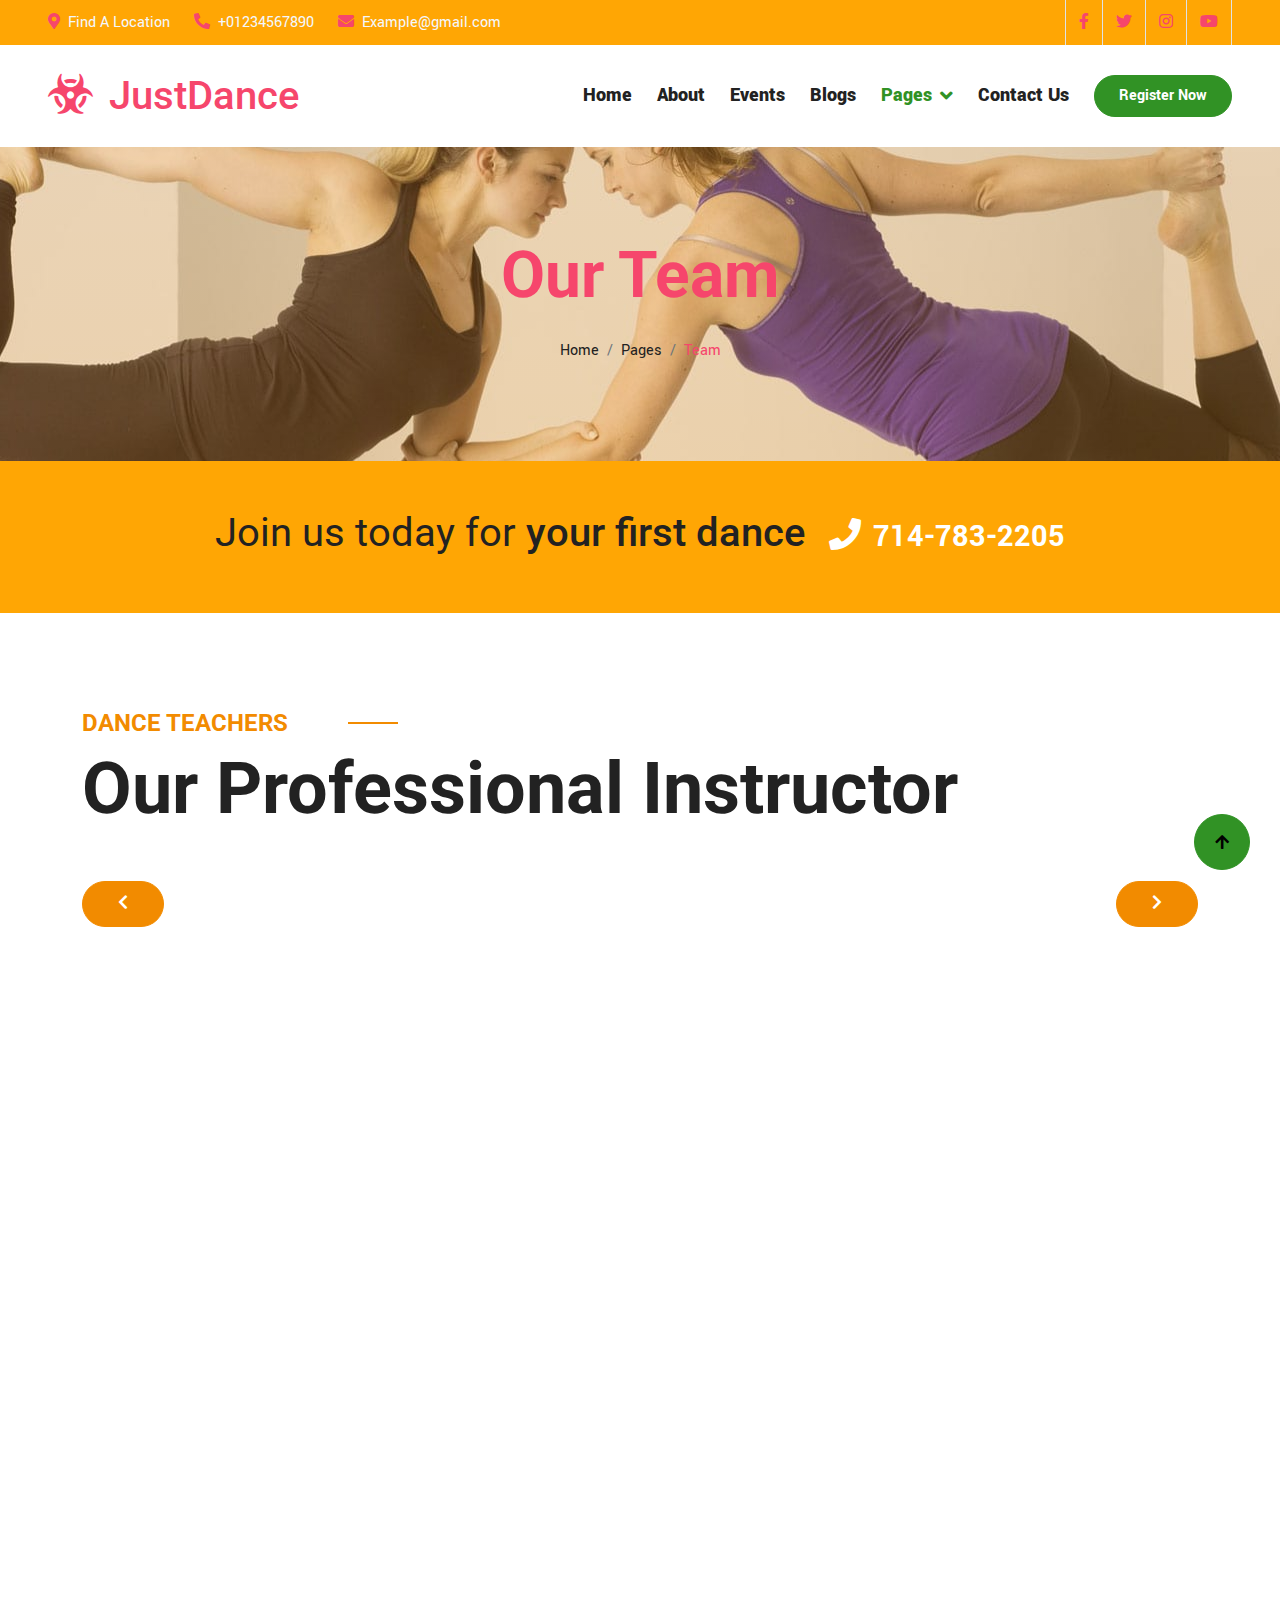
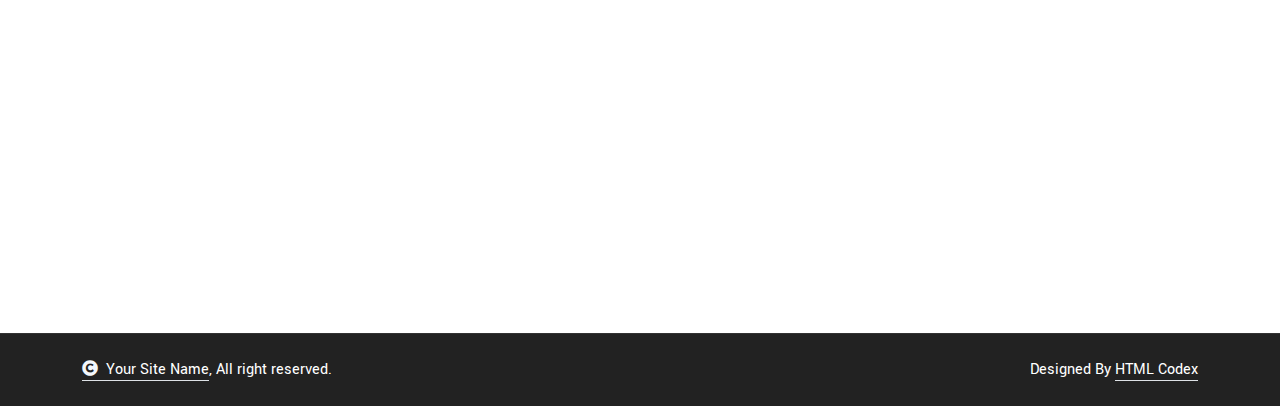
<file: team.html>
<!DOCTYPE html>
<html lang="en">

    <head>
        <meta charset="utf-8">
        <title>JustDance - Dance Class Website Template</title>
        <meta content="width=device-width, initial-scale=1.0" name="viewport">
        <meta content="" name="keywords">
        <meta content="" name="description">

        <!-- Google Web Fonts -->
        <link rel="preconnect" href="https://fonts.googleapis.com">
        <link rel="preconnect" href="https://fonts.gstatic.com" crossorigin>
        <link href="https://fonts.googleapis.com/css2?family=Roboto:wght@400;500;700&family=Yantramanav:wght@400;500;700&display=swap" rel="stylesheet"> 

        <!-- Icon Font Stylesheet -->
        <link rel="stylesheet" href="https://use.fontawesome.com/releases/v5.15.4/css/all.css"/>
        <link href="https://cdn.jsdelivr.net/npm/bootstrap-icons@1.4.1/font/bootstrap-icons.css" rel="stylesheet">

        <!-- Libraries Stylesheet -->
        <link href="lib/animate/animate.min.css" rel="stylesheet">
        <link href="lib/owlcarousel/assets/owl.carousel.min.css" rel="stylesheet">
        <link href="lib/lightbox/css/lightbox.min.css" rel="stylesheet">


        <!-- Customized Bootstrap Stylesheet -->
        <link href="css/bootstrap.min.css" rel="stylesheet">

        <!-- Template Stylesheet -->
        <link href="css/style.css" rel="stylesheet">
    </head>

    <body>

        <!-- Spinner Start -->
        <div id="spinner" class="show bg-white position-fixed translate-middle w-100 vh-100 top-50 start-50 d-flex align-items-center justify-content-center">
            <div class="spinner-border text-primary" style="width: 3rem; height: 3rem;" role="status">
                <span class="sr-only">Loading...</span>
            </div>
        </div>
        <!-- Spinner End -->


        <!-- Topbar Start -->
        <div class="container-fluid bg-secondary px-5 d-none d-lg-block">
            <div class="row gx-0 align-items-center" style="height: 45px;">
                <div class="col-lg-8 text-center text-lg-start mb-lg-0">
                    <div class="d-flex flex-wrap">
                        <a href="#" class="text-light me-4"><i class="fas fa-map-marker-alt text-primary me-2"></i>Find A Location</a>
                        <a href="#" class="text-light me-4"><i class="fas fa-phone-alt text-primary me-2"></i>+01234567890</a>
                        <a href="#" class="text-light me-0"><i class="fas fa-envelope text-primary me-2"></i>Example@gmail.com</a>
                    </div>
                </div>
                <div class="col-lg-4 text-center text-lg-end">
                    <div class="d-flex justify-content-end">
                        <div class="border-end border-start py-1">
                            <a href="#" class="btn text-primary"><i class="fab fa-facebook-f"></i></a>
                        </div>
                        <div class="border-end py-1">
                            <a href="#" class="btn text-primary"><i class="fab fa-twitter"></i></a>
                        </div>
                        <div class="border-end py-1">
                            <a href="#" class="btn text-primary"><i class="fab fa-instagram"></i></a>
                        </div>
                        <div class="border-end py-1">
                            <a href="#" class="btn text-primary"><i class="fab fa-youtube"></i></a>
                        </div>
                    </div>
                </div>
            </div>
        </div>
        <!-- Topbar End -->


        <!-- Navbar & Hero Start -->
        <div class="container-fluid position-relative p-0">
            <nav class="navbar navbar-expand-lg navbar-light bg-white px-4 px-lg-5 py-3 py-lg-0">
                <a href="#" class="navbar-brand p-0">
                    <h1 class="text-primary m-0"><i class="fas fa-biohazard me-3"></i>JustDance</h1>
                    <!-- <img src="img/logo.png" alt="Logo"> -->
                </a>
                <button class="navbar-toggler" type="button" data-bs-toggle="collapse" data-bs-target="#navbarCollapse">
                    <span class="fa fa-bars"></span>
                </button>
                <div class="collapse navbar-collapse" id="navbarCollapse">
                    <div class="navbar-nav ms-auto py-0">
                        <a href="index.html" class="nav-item nav-link">Home</a>
                        <a href="about.html" class="nav-item nav-link">About</a>
                        <a href="event.html" class="nav-item nav-link">Events</a>
                        <a href="blog.html" class="nav-item nav-link">Blogs</a>
                        <div class="nav-item dropdown">
                            <a href="#" class="nav-link dropdown-toggle active" data-bs-toggle="dropdown">Pages</a>
                            <div class="dropdown-menu m-0">
                                <a href="classes.html" class="dropdown-item">Our classes</a>
                                <a href="training.html" class="dropdown-item">Dance Training</a>
                                <a href="team.html" class="dropdown-item active">Our Team</a>
                                <a href="testimonial.html" class="dropdown-item">Testimonial</a>
                                <a href="gallery.html" class="dropdown-item">Dance Gallery</a>
                                <a href="404.html" class="dropdown-item">404 Page</a>
                            </div>
                        </div>
                        <a href="contact.html" class="nav-item nav-link">Contact Us</a>
                    </div>
                    <a href="#" class="btn btn-primary rounded-pill text-white py-2 px-4 flex-wrap flex-sm-shrink-0">Register Now</a>
                </div>
            </nav>
        </div>
        <!-- Navbar & Hero End -->

        <!-- Header Start -->
        <div class="container-fluid bg-breadcrumb">
            <div class="container text-center py-5" style="max-width: 900px;">
                <h3 class="text-primary display-3 mb-4 wow fadeInDown" data-wow-delay="0.1s">Our Team</h1>
                <ol class="breadcrumb justify-content-center text-white mb-0 wow fadeInDown" data-wow-delay="0.3s">
                    <li class="breadcrumb-item"><a href="index.html" class="text-dark">Home</a></li>
                    <li class="breadcrumb-item"><a href="#" class="text-dark">Pages</a></li>
                    <li class="breadcrumb-item active text-primary">Team</li>
                </ol>    
            </div>
        </div>
        <!-- Header End -->

        <!-- Banner Start -->
        <div class="container-fluid bg-secondary wow zoomInDown" data-wow-delay="0.1s">
            <div class="container">
                <div class="d-flex flex-column flex-lg-row align-items-center justify-content-center text-center p-5">
                    <h1 class="me-4"><span class="fw-normal">Join us today for </span><span> your first dance</span></h1>
                    <a href="#" class="text-white fw-bold fs-2"> <i class="fa fa-phone me-1"></i> 714-783-2205</a>
                </div>
            </div>
        </div>
        <!-- Banner End -->

        <!-- Team Start -->
        <div class="container-fluid team py-5">
            <div class="container py-5">
                <div class="pb-5">
                    <h4 class="text-secondary sub-title fw-bold wow fadeInUp" data-wow-delay="0.1s">Dance Teachers</h4>
                    <h1 class="display-2 mb-0 wow fadeInUp" data-wow-delay="0.3s">Our Professional Instructor</h1>
                </div>
                <div class="team-carousel owl-carousel pt-5 wow fadeInUp" data-wow-delay="0.1s">
                    <div class="team-item border rounded wow fadeInUp" data-wow-delay="0.1s">
                        <div class="team-img bg-secondary rounded-top">
                            <img src="img/team-1.jpg" class="img-fluid rounded-top w-100" alt="Image">
                            <div class="team-icon">
                                <a class="btn btn-square btn-primary rounded-circle mx-1" href=""><i class="fab fa-facebook-f"></i></a>
                                <a class="btn btn-square btn-primary rounded-circle mx-1" href=""><i class="fab fa-twitter"></i></a>
                                <a class="btn btn-square btn-primary rounded-circle mx-1" href=""><i class="fab fa-instagram"></i></a>
                                <a class="btn btn-square btn-primary rounded-circle mx-1" href=""><i class="fab fa-youtube"></i></a>
                            </div>
                        </div>
                        <div class="team-content text-center p-4">
                            <a href="#" class="h4">Emily Ava</a>
                            <p class="mb-0 text-primary">Instructor</p>
                        </div>
                    </div>
                    <div class="team-item border rounded wow fadeInUp" data-wow-delay="0.3s">
                        <div class="team-img bg-secondary rounded-top">
                            <img src="img/team-2.jpg" class="img-fluid rounded-top w-100" alt="Image">
                            <div class="team-icon">
                                <a class="btn btn-square btn-primary rounded-circle mx-1" href=""><i class="fab fa-facebook-f"></i></a>
                                <a class="btn btn-square btn-primary rounded-circle mx-1" href=""><i class="fab fa-twitter"></i></a>
                                <a class="btn btn-square btn-primary rounded-circle mx-1" href=""><i class="fab fa-instagram"></i></a>
                                <a class="btn btn-square btn-primary rounded-circle mx-1" href=""><i class="fab fa-youtube"></i></a>
                            </div>
                        </div>
                        <div class="team-content text-center p-4">
                            <a href="#" class="h4">Emily Ava</a>
                            <p class="mb-0 text-primary">Instructor</p>
                        </div>
                    </div>
                    <div class="team-item border rounded wow fadeInUp" data-wow-delay="0.5s">
                        <div class="team-img bg-secondary rounded-top">
                            <img src="img/team-3.jpg" class="img-fluid rounded-top w-100" alt="Image">
                            <div class="team-icon">
                                <a class="btn btn-square btn-primary rounded-circle mx-1" href=""><i class="fab fa-facebook-f"></i></a>
                                <a class="btn btn-square btn-primary rounded-circle mx-1" href=""><i class="fab fa-twitter"></i></a>
                                <a class="btn btn-square btn-primary rounded-circle mx-1" href=""><i class="fab fa-instagram"></i></a>
                                <a class="btn btn-square btn-primary rounded-circle mx-1" href=""><i class="fab fa-youtube"></i></a>
                            </div>
                        </div>
                        <div class="team-content text-center p-4">
                            <a href="#" class="h4">Emily Ava</a>
                            <p class="mb-0 text-primary">Instructor</p>
                        </div>
                    </div>
                    <div class="team-item border rounded wow fadeInUp" data-wow-delay="0.7s">
                        <div class="team-img bg-secondary rounded-top">
                            <img src="img/team-4.jpg" class="img-fluid rounded-top w-100" alt="Image">
                            <div class="team-icon">
                                <a class="btn btn-square btn-primary rounded-circle mx-1" href=""><i class="fab fa-facebook-f"></i></a>
                                <a class="btn btn-square btn-primary rounded-circle mx-1" href=""><i class="fab fa-twitter"></i></a>
                                <a class="btn btn-square btn-primary rounded-circle mx-1" href=""><i class="fab fa-instagram"></i></a>
                                <a class="btn btn-square btn-primary rounded-circle mx-1" href=""><i class="fab fa-youtube"></i></a>
                            </div>
                        </div>
                        <div class="team-content text-center p-4">
                            <a href="#" class="h4">Emily Ava</a>
                            <p class="mb-0 text-primary">Instructor</p>
                        </div>
                    </div>
                    <div class="team-item border rounded wow fadeInUp" data-wow-delay="0.9s">
                        <div class="team-img bg-secondary rounded-top">
                            <img src="img/team-4.jpg" class="img-fluid rounded-top w-100" alt="Image">
                            <div class="team-icon">
                                <a class="btn btn-square btn-primary rounded-circle mx-1" href=""><i class="fab fa-facebook-f"></i></a>
                                <a class="btn btn-square btn-primary rounded-circle mx-1" href=""><i class="fab fa-twitter"></i></a>
                                <a class="btn btn-square btn-primary rounded-circle mx-1" href=""><i class="fab fa-instagram"></i></a>
                                <a class="btn btn-square btn-primary rounded-circle mx-1" href=""><i class="fab fa-youtube"></i></a>
                            </div>
                        </div>
                        <div class="team-content text-center p-4">
                            <a href="#" class="h4">Emily Ava</a>
                            <p class="mb-0 text-primary">Instructor</p>
                        </div>
                    </div>
                </div>
            </div>
        </div>
        <!-- Team End -->


        <!-- Footer Start -->
        <div class="container-fluid footer py-5 wow fadeIn" data-wow-delay="0.1s">
            <div class="container py-5">
                <div class="row g-5">
                    <div class="col-md-6 col-lg-6 col-xl-3">
                        <div class="footer-item d-flex flex-column">
                            <div class="footer-item">
                                <h4 class="text-white mb-4">JustDanc</h4>
                                <p class="text-white mb-3">Dolor amet sit justo amet elitr clita ipsum elitr est.Lorem ipsum dolor sit amet, consectetur adipiscing elit consectetur adipiscing elit.</p>
                                <div class="d-flex">
                                    <a class="btn btn-lg-square btn-primary rounded-circle me-2" href=""><i class="fab fa-facebook-f"></i></a>
                                    <a class="btn btn-lg-square btn-primary rounded-circle mx-2" href=""><i class="fab fa-twitter"></i></a>
                                    <a class="btn btn-lg-square btn-primary rounded-circle mx-2" href=""><i class="fab fa-instagram"></i></a>
                                    <a class="btn btn-lg-square btn-primary rounded-circle mx-2" href=""><i class="fab fa-youtube"></i></a>
                                </div>
                            </div>
                        </div>
                    </div>
                    <div class="col-md-6 col-lg-6 col-xl-3">
                        <div class="footer-item d-flex flex-column">
                            <h4 class="text-white mb-4">Address</h4>
                            <div class="d-flex align-items-center mb-3">
                                <a class="btn btn-lg-square btn-primary rounded-circle mx-2" href=""><i class="fas fa-map-marker-alt"></i></a>
                                <div class="text-white ms-2">
                                    <p class="mb-0">0123.. Street, New York, USA</p>
                                </div>
                            </div>
                            <div class="d-flex align-items-center mb-3">
                                <a class="btn btn-lg-square btn-primary rounded-circle mx-2" href=""><i class="fa fa-phone-alt"></i></a>
                                <div class="text-white ms-2">
                                    <p class="mb-0">+012 345 67890</p>
                                    <p class="mb-0">+012 345 67890</p>
                                </div>
                            </div>
                            <div class="d-flex align-items-center">
                                <a class="btn btn-lg-square btn-primary rounded-circle mx-2" href=""><i class="fas fa-envelope"></i></a>
                                <div class="text-white ms-2">
                                    <p class="mb-0">info@example.com</p>
                                    <p class="mb-0">info@example.com</p>
                                </div>
                            </div>
                        </div>
                    </div>
                    <div class="col-md-6 col-lg-6 col-xl-3">
                        <div class="footer-item d-flex flex-column">
                            <h4 class="text-white mb-4">Quick Links</h4>
                            <a href="#" class="footer-link"> About Us</a>
                            <a href="#" class="footer-link"> Classes</a>
                            <a href="#" class="footer-link"> Privacy Policy</a>
                            <a href="#" class="footer-link"> Terms & Conditions</a>
                            <a href="#" class="footer-link"> Schedule</a>
                            <a href="#" class="footer-link"> FAQ</a>
                            <a href="#" class="footer-link"> Contact Us</a>
                        </div>
                    </div>
                    <div class="col-md-6 col-lg-6 col-xl-3">
                        <div class="footer-item d-flex flex-column">
                            <div class="footer-item">
                                <h4 class="text-white mb-4">Newsletter</h4>
                                <p class="text-white mb-3">Dolor amet sit justo amet elitr clita ipsum elitr est.Lorem ipsum dolor sit amet, consectetur adipiscing elit consectetur adipiscing elit.</p>
                                <div class="position-relative mx-auto rounded-pill">
                                    <input class="form-control rounded-pill w-100 py-3 ps-4 pe-5" type="text" placeholder="Enter your email">
                                    <button type="button" class="btn btn-primary rounded-pill position-absolute top-0 end-0 py-2 mt-2 me-2">SignUp</button>
                                </div>
                            </div>
                        </div>
                    </div>
                </div>
            </div>
        </div>
        <!-- Footer End -->

        
        <!-- Copyright Start -->
        <div class="container-fluid copyright py-4">
            <div class="container">
                <div class="row g-4 align-items-center">
                    <div class="col-md-6 text-center text-md-start mb-md-0">
                        <span class="text-white"><a href="#" class="border-bottom text-white"><i class="fas fa-copyright text-light me-2"></i>Your Site Name</a>, All right reserved.</span>
                    </div>
                    <div class="col-md-6 text-center text-md-end text-white">
                        <!--/*** This template is free as long as you keep the below author’s credit link/attribution link/backlink. ***/-->
                        <!--/*** If you'd like to use the template without the below author’s credit link/attribution link/backlink, ***/-->
                        <!--/*** you can purchase the Credit Removal License from "https://htmlcodex.com/credit-removal". ***/-->
                        Designed By <a class="border-bottom text-white" href="https://htmlcodex.com">HTML Codex</a>
                    </div>
                </div>
            </div>
        </div>
        <!-- Copyright End -->


        <!-- Back to Top -->
        <a href="#" class="btn btn-primary btn-lg-square back-to-top"><i class="fa fa-arrow-up"></i></a>   

        
    <!-- JavaScript Libraries -->
    <script src="https://ajax.googleapis.com/ajax/libs/jquery/3.6.4/jquery.min.js"></script>
    <script src="https://cdn.jsdelivr.net/npm/bootstrap@5.0.0/dist/js/bootstrap.bundle.min.js"></script>
    <script src="lib/wow/wow.min.js"></script>
    <script src="lib/easing/easing.min.js"></script>
    <script src="lib/waypoints/waypoints.min.js"></script>
    <script src="lib/counterup/counterup.min.js"></script>
    <script src="lib/owlcarousel/owl.carousel.min.js"></script>
    <script src="lib/lightbox/js/lightbox.min.js"></script>
    

    <!-- Template Javascript -->
    <script src="js/main.js"></script>
    </body>

</html>
</file>
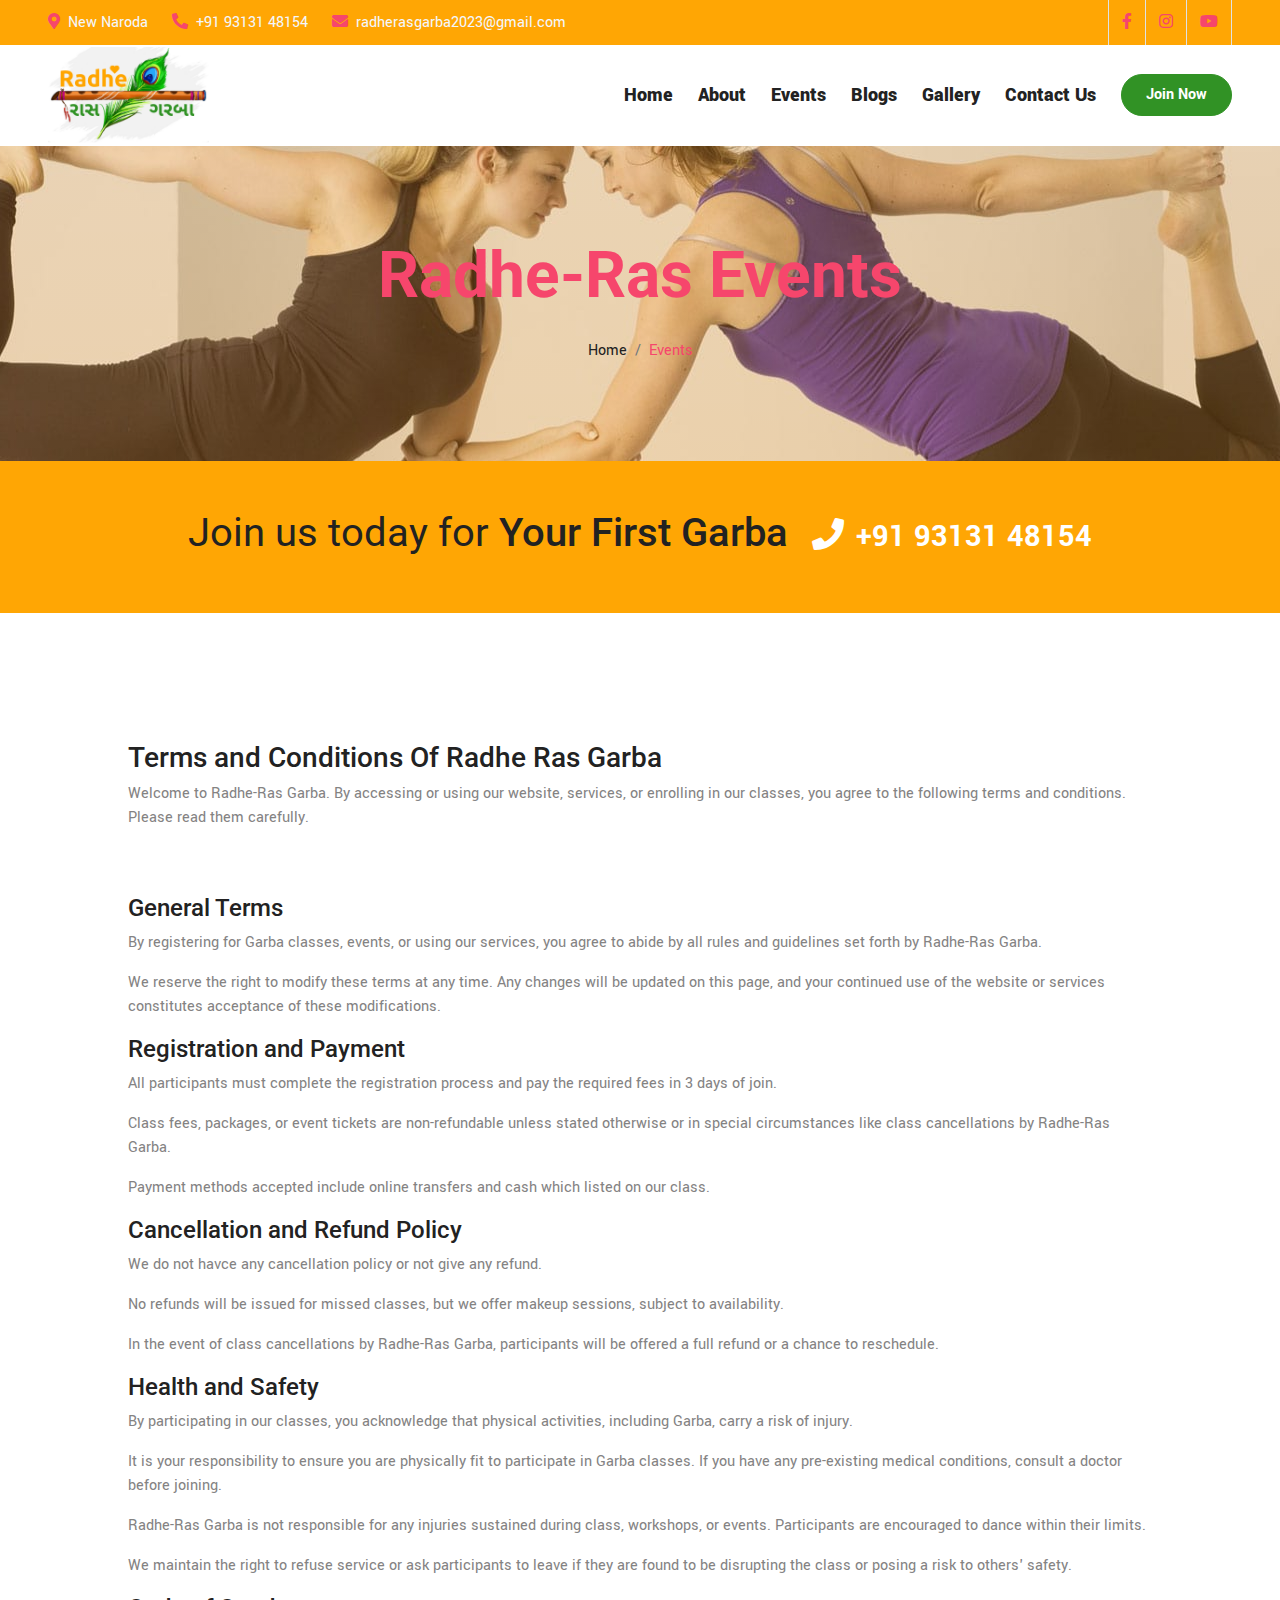
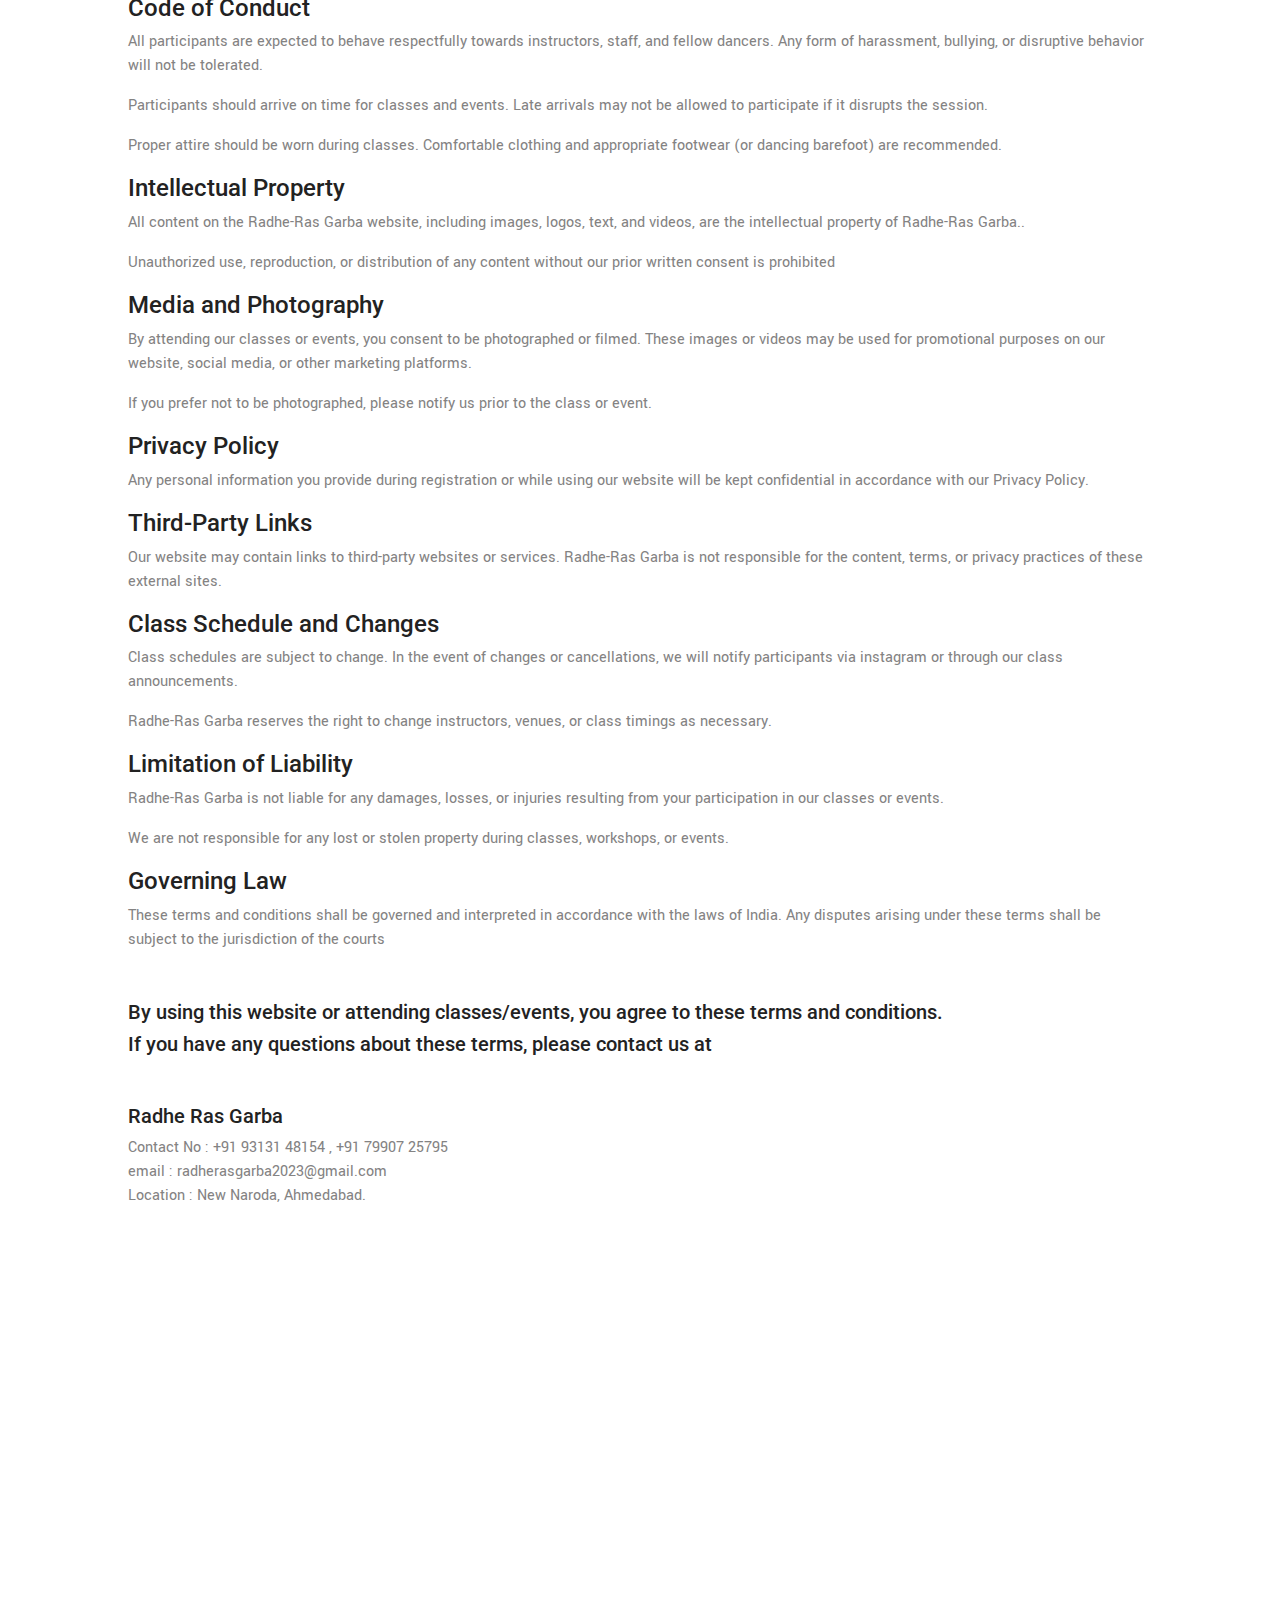
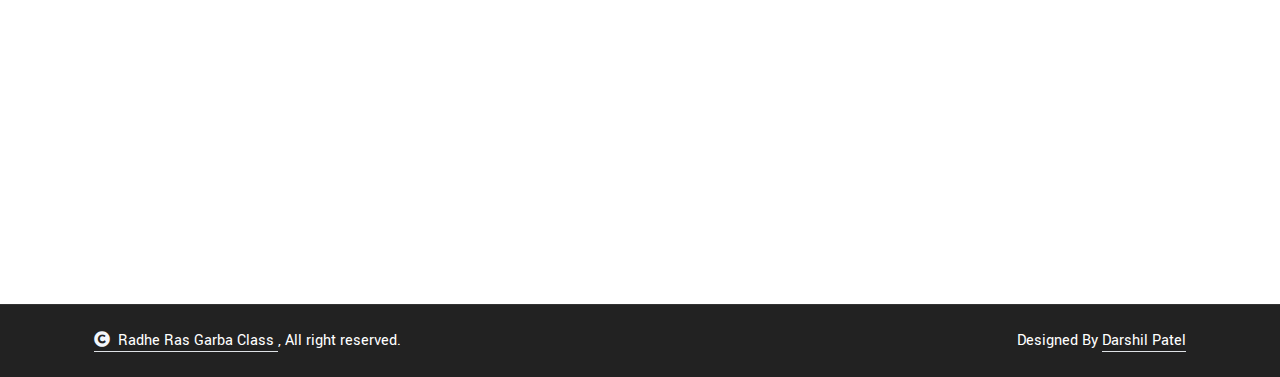
<file: term.html>
<!DOCTYPE html>
<html lang="en">

<head>
    <meta charset="utf-8">
    <title>JustDance - Dance Class Website Template</title>
    <meta content="width=device-width, initial-scale=1.0" name="viewport">
    <meta content="" name="keywords">
    <meta content="" name="description">

    <!-- Google Web Fonts -->
    <link rel="preconnect" href="https://fonts.googleapis.com">
    <link rel="preconnect" href="https://fonts.gstatic.com" crossorigin>
    <link
        href="https://fonts.googleapis.com/css2?family=Roboto:wght@400;500;700&family=Yantramanav:wght@400;500;700&display=swap"
        rel="stylesheet">

    <!-- Icon Font Stylesheet -->
    <link rel="stylesheet" href="https://use.fontawesome.com/releases/v5.15.4/css/all.css" />
    <link href="https://cdn.jsdelivr.net/npm/bootstrap-icons@1.4.1/font/bootstrap-icons.css" rel="stylesheet">

    <!-- bootstrap -->
    <link href="https://cdn.jsdelivr.net/npm/bootstrap@5.3.3/dist/css/bootstrap.min.css" rel="stylesheet" integrity="sha384-QWTKZyjpPEjISv5WaRU9OFeRpok6YctnYmDr5pNlyT2bRjXh0JMhjY6hW+ALEwIH" crossorigin="anonymous">

    <!-- Libraries Stylesheet -->
    <link href="lib/animate/animate.min.css" rel="stylesheet">
    <link href="lib/owlcarousel/assets/owl.carousel.min.css" rel="stylesheet">
    <link href="lib/lightbox/css/lightbox.min.css" rel="stylesheet">


    <!-- Customized Bootstrap Stylesheet -->
    <link href="css/bootstrap.min.css" rel="stylesheet">

    <!-- Template Stylesheet -->
    <link href="css/style.css" rel="stylesheet">
    <link href="css/custom-style.css" rel="stylesheet">
</head>

<body>

    <!-- Spinner Start -->
    <div id="spinner"
        class="show bg-white position-fixed translate-middle w-100 vh-100 top-50 start-50 d-flex align-items-center justify-content-center">
        <div class="spinner-border text-primary" style="width: 3rem; height: 3rem;" role="status">
            <span class="sr-only">Loading...</span>
        </div>
    </div>
    <!-- Spinner End -->


    <!-- Topbar Start -->
    <div class="container-fluid bg-secondary px-5 d-none d-lg-block">
        <div class="row gx-0 align-items-center" style="height: 45px;">
            <div class="col-lg-8 text-center text-lg-start mb-lg-0">
                <div class="d-flex flex-wrap">
                    <a href="https://maps.app.goo.gl/saUB4wpUEvtezSgB7" target="_blank" class="text-light me-4"><i
                            class="fas fa-map-marker-alt text-primary me-2"></i>New Naroda</a>
                   <a href="tel:+91 9313148154" class="text-light me-4"><i class="fas fa-phone-alt text-primary me-2"></i>+91 93131
                        48154</a>
                     <a href="mailto:radherasgarba2023@gmail.com" class="text-light me-0"><i
                            class="fas fa-envelope text-primary me-2"></i>radherasgarba2023@gmail.com</a>
                </div>
            </div>
            <div class="col-lg-4 text-center text-lg-end">
                <div class="d-flex justify-content-end">
                    <div class="border-end border-start py-1">
                        <a href="https://www.facebook.com/profile.php?id=61560036975692" target="_blank"
                            class="btn text-primary"><i class="fab fa-facebook-f"></i></a>
                    </div>
                    
                    <div class="border-end py-1">
                        <a href="https://www.instagram.com/radherasgarba/" class="btn text-primary" target="_blank"><i
                                class="fab fa-instagram"></i></a>
                    </div>
                    <div class="border-end py-1">
                        <a href="#" class="btn text-primary" target="_blank"><i class="fab fa-youtube"></i></a>
                    </div>
                </div>
            </div>
        </div>
    </div>
    <!-- Topbar End -->


    <!-- Navbar & Hero Start -->
    <div class="container-fluid position-relative p-0">
        <nav class="navbar navbar-expand-lg navbar-light bg-white px-4 px-lg-5  py-lg-0">
            <a href="index.html" class="navbar-brand p-0">
                <!-- <h1 class="text-primary m-0"><i class="fas fa-biohazard me-3"></i>JustDance</h1> -->
                <img src="img/home/logo.png" alt="">
                <!-- <img src="img/logo.png" alt="Logo"> -->
            </a>
            <button class="navbar-toggler" type="button" data-bs-toggle="collapse" data-bs-target="#navbarCollapse">
                <span class="fa fa-bars"></span>
            </button>
            <div class="collapse navbar-collapse" id="navbarCollapse">
                <div class="navbar-nav ms-auto py-0 ">
                    <a href="index.html" class="nav-item nav-link ">Home</a>
                    <a href="about.html" class="nav-item nav-link">About</a>
                    <a href="event.html" class="nav-item nav-link ">Events</a>
                    <a href="blog.html" class="nav-item nav-link">Blogs</a>                    
                    <a href="gallery.html" class="nav-item nav-link">Gallery</a>
                    <a href="contact.html" class="nav-item nav-link">Contact Us</a>
                </div>
                 <a href="join.html" class="btn btn-primary join-now-custom rounded-pill text-white py-2 px-4 flex-wrap flex-sm-shrink-0">Join
                    Now</a>
            </div>
        </nav>
    </div>
    <!-- Navbar & Hero End -->


        <!-- Header Start -->
        <div class="container-fluid bg-breadcrumb">
            <div class="container text-center py-5" style="max-width: 900px;">
                <h3 class="text-primary display-3 mb-4 wow fadeInDown" data-wow-delay="0.1s">Radhe-Ras Events</h1>
                <ol class="breadcrumb justify-content-center text-white mb-0 wow fadeInDown" data-wow-delay="0.3s">
                    <li class="breadcrumb-item"><a href="index.html" class="text-dark">Home</a></li>
                    <!-- <li class="breadcrumb-item"><a href="#" class="text-dark">Pages</a></li> -->
                    <li class="breadcrumb-item active text-primary">Events</li>
                </ol>    
            </div>
        </div>
        <!-- Header End -->

       <!-- Banner Start -->
        <div class="container-fluid bg-secondary wow zoomInDown" data-wow-delay="0.1s">
            <div class="container">
                <div class="d-flex flex-column flex-lg-row align-items-center justify-content-center text-center py-5 px-0">
                    <h1 class="me-4"><span class="fw-normal">Join us today for </span><span> Your First Garba</span></h1>
                    <a href="tel:+91 9313148154" class="text-white fw-bold fs-2"> <i class="fa fa-phone me-1"></i> +91 93131 48154</a>
                </div>
            </div>
        </div>
        <!-- Banner End -->



        <div class="term-main">
            <div class="term-title">
              <h3> Terms and Conditions Of Radhe Ras Garba</h3> 
            </div>
            <p>Welcome to Radhe-Ras Garba. By accessing or using our website, services, or enrolling in our classes, you agree to the following terms and conditions. Please read them carefully.</p>
            <div class="term pt-5 ">
                <h4> General Terms</h4>
                <p>By registering for Garba classes, events, or using our services, you agree to abide by all rules and guidelines set forth by Radhe-Ras Garba.</p>
                <p>We reserve the right to modify these terms at any time. Any changes will be updated on this page, and your continued use of the website or services constitutes acceptance of these modifications.</p>
            </div>
            <div class="term">
                <h4>Registration and Payment</h4>
                <p>All participants must complete the registration process and pay the required fees in 3 days of join.</p>
                <p>Class fees, packages, or event tickets are non-refundable unless stated otherwise or in special circumstances like class cancellations by Radhe-Ras Garba.</p>
                <p>Payment methods accepted include online transfers and cash which listed on our class.</p>
            </div>
            <div class="term">
                <h4>Cancellation and Refund Policy</h4>
                <p>We do not havce any cancellation policy or not give any refund.</p>
                <p>No refunds will be issued for missed classes, but we offer makeup sessions, subject to availability.</p>
                <p>In the event of class cancellations by Radhe-Ras Garba, participants will be offered a full refund or a chance to reschedule.</p>
            </div>
            <div class="term">
                <h4>Health and Safety</h4>
                <p>By participating in our classes, you acknowledge that physical activities, including Garba, carry a risk of injury.</p>
                <p>It is your responsibility to ensure you are physically fit to participate in Garba classes. If you have any pre-existing medical conditions, consult a doctor before joining.</p>
                <p>Radhe-Ras Garba is not responsible for any injuries sustained during class, workshops, or events. Participants are encouraged to dance within their limits.</p>
                <p>We maintain the right to refuse service or ask participants to leave if they are found to be disrupting the class or posing a risk to others' safety.</p>
            </div>
            <div class="term">
                <h4>Code of Conduct</h4>
                <p>All participants are expected to behave respectfully towards instructors, staff, and fellow dancers. Any form of harassment, bullying, or disruptive behavior will not be tolerated.</p>
                <p>Participants should arrive on time for classes and events. Late arrivals may not be allowed to participate if it disrupts the session.</p>
                <p>Proper attire should be worn during classes. Comfortable clothing and appropriate footwear (or dancing barefoot) are recommended.</p>
            </div>
            <div class="term">
                <h4>Intellectual Property</h4>
                <p>All content on the Radhe-Ras Garba website, including images, logos, text, and videos, are the intellectual property of Radhe-Ras Garba..</p>
                    <p>
                        Unauthorized use, reproduction, or distribution of any content without our prior written consent is prohibited</p>
            </div>
            <div class="term">
                <h4>Media and Photography</h4>
                <p>By attending our classes or events, you consent to be photographed or filmed. These images or videos may be used for promotional purposes on our website, social media, or other marketing platforms.</p>
                <p>If you prefer not to be photographed, please notify us prior to the class or event.</p>
            </div>
            <div class="term">
                <h4>Privacy Policy</h4>
                <p>Any personal information you provide during registration or while using our website will be kept confidential in accordance with our Privacy Policy.</p>
            </div>
            <div class="term">
                <h4>Third-Party Links</h4>
                <p>Our website may contain links to third-party websites or services. Radhe-Ras Garba is not responsible for the content, terms, or privacy practices of these external sites.</p>
            </div>
            <div class="term">
                <h4>Class Schedule and Changes</h4>
                <p>Class schedules are subject to change. In the event of changes or cancellations, we will notify participants via instagram or through our class announcements.</p>
                <p>Radhe-Ras Garba reserves the right to change instructors, venues, or class timings as necessary.</p>
            </div>
            <div class="term">
                <h4>Limitation of Liability</h4>
                <p>Radhe-Ras Garba is not liable for any damages, losses, or injuries resulting from your participation in our classes or events.</p>
                <p>We are not responsible for any lost or stolen property during classes, workshops, or events.</p>
            </div>
            <div class="term">
                <h4>Governing Law</h4>
                <p>These terms and conditions shall be governed and interpreted in accordance with the laws of India. Any disputes arising under these terms shall be subject to the jurisdiction of the courts</p>
            </div>
            <div class="term mt-5  " >
                <h5>By using this website or attending classes/events, you agree to these terms and conditions.</h5>
                <h5 >If you have any questions about these terms, please contact us at  </h5>
                <h5 class="mt-5">Radhe Ras Garba</h5>
                    Contact No : +91 93131 48154 , +91 79907 25795  <br>
                    email : radherasgarba2023@gmail.com <br>
                    Location : New Naroda, Ahmedabad.
                    
                    
            </div>
        </div>

     


       
    <!-- Footer Start -->
    <div class="container-fluid footer py-5 wow fadeIn" data-wow-delay="0.1s">
        <div class="container py-5">
            <div class="row g-5">
                <div class="col-md-6 col-lg-6 col-xl-3">
                    <div class="footer-item d-flex flex-column">
                        <div class="footer-item">
                            <div class="footer-logo">
                                <img src="img/home/logo-removebg.png" alt="">
                            </div>
                            <!-- <h4 class="text-white mb-4">JustDanc</h4> -->
                            <p class="text-white mb-3"><strong>Radhe-Ras Garba </strong>: Celebrating tradition, rhythm, and community. Join us in dancing your way to joy, fitness, and culture!</p>
                            <div class="d-flex justify-content-center">
                                <a class="btn btn-lg-square btn-secondary rounded-circle me-2" href="https://www.facebook.com/profile.php?id=61560036975692" target="_blank"><i
                                        class="fab fa-facebook-f"></i></a>
                                <!-- <a class="btn btn-lg-square btn-primary rounded-circle mx-2" href="" target="_blank"><i
                                        class="fab fa-twitter"></i></a> -->
                                <a class="btn btn-lg-square btn-primary rounded-circle mx-2" href="https://www.instagram.com/radherasgarba/" target="_blank"><i
                                        class="fab fa-instagram"></i></a>
                                <a class="btn btn-lg-square btn-secondary rounded-circle mx-2" href="" target="_blank"><i
                                        class="fab fa-youtube"></i></a>
                            </div>
                        </div>
                    </div>
                </div>
                <div class="col-md-6 col-lg-6 col-xl-3">
                    <div class="footer-item d-flex flex-column">
                        <h4 class="text-white mb-4">Address</h4>
                        <div class="d-flex align-items-center mb-3">
                            <a class="btn btn-lg-square btn-primary rounded-circle mx-2" href="https://maps.app.goo.gl/saUB4wpUEvtezSgB7" target="_blank"><i
                                    class="fas fa-map-marker-alt"></i></a>
                            <div class="text-white ms-2">
                                <p class="mb-0">New Narod, Ahmedabad</p>
                            </div>
                        </div>
                        <div class="d-flex align-items-center mb-3">
                            <a class="btn btn-lg-square btn-secondary rounded-circle mx-2" href="tel:+91 9313148154" target="_blank"><i
                                    class="fa fa-phone-alt"></i></a>
                            <div class="text-white ms-2">
                                <p class="mb-0">+91 93131 48154</p>
                                <p class="mb-0">+91 79907 25795</p>
                            </div>
                        </div>
                        <div class="d-flex align-items-center">
                            <a class="btn btn-lg-square btn-primary rounded-circle mx-2" href="mailto:radherasgarba2023@gmail.com" target="_blank"><i
                                    class="fas fa-envelope"></i></a>
                            <div class="text-white ms-2">
                                <p class="mb-0">radherasgarba2023@gmail.com</p>
                            </div>
                        </div>
                    </div>
                </div>
                <div class="col-md-6 col-lg-6 col-xl-3">
                    <div class="footer-item d-flex flex-column">
                        <h4 class="text-white mb-4">Quick Links</h4>
                        <a href="about.html" class="footer-link"> About Us</a>
                        <a href="event.html" class="footer-link"> Events</a>
                        <a href="blog.html" class="footer-link"> Blogs</a>
                        <a href="gallery.html" class="footer-link"> Gallery</a>
                        <a href="privacy.html" class="footer-link"> Privacy Policy</a>
                        <a href="term.html" class="footer-link"> Terms & Conditions</a>
                        <a href="faq.html" class="footer-link"> FAQ</a>
                        <a href="contact.html" class="footer-link"> Contact Us</a>
                    </div>
                </div>
                <div class="col-md-6 col-lg-6 col-xl-3">
                    <div class="footer-item d-flex flex-column">
                        <div class="footer-item">
                            <h4 class="text-white mb-4">Newsletter</h4>
                            <p class="text-white mb-3">Stay connected with <strong> Radhe-Ras Garba! </strong> Subscribe to our newsletter for updates, dance tips, events, and exclusive offers!</p>
                            <div class="position-relative mx-auto rounded-pill">
                                <input class="form-control rounded-pill w-100 py-3 ps-4 pe-5" type="text"
                                    placeholder="Enter your Phone">
                                <button type="button"
                                    class="btn btn-primary rounded-pill position-absolute top-0 end-0 py-2 mt-2 me-2">Subscribe</button>
                            </div>
                        </div>
                    </div>
                </div>
            </div>
        </div>
    </div>
    <!-- Footer End -->


    <!-- Copyright Start -->
    <div class="container-fluid copyright py-4">
        <div class="container">
            <div class="row g-4 align-items-center">
                <div class="col-md-6 text-center text-md-start mb-md-0">
                    <span class="text-white"><a href="index.html" class="border-bottom text-white"><i
                            class="fas fa-copyright text-light me-2"></i>Radhe Ras Garba Class </a>, All right
                    reserved.</span>
                </div>
                <div class="col-md-6 text-center text-md-end text-white">
                    <!--/*** This template is free as long as you keep the below author’s credit link/attribution link/backlink. ***/-->
                    <!--/*** If you'd like to use the template without the below author’s credit link/attribution link/backlink, ***/-->
                    <!--/*** you can purchase the Credit Removal License from "https://htmlcodex.com/credit-removal". ***/-->
                    Designed By <a class="border-bottom text-white" href="tel:+91 9313148154">Darshil Patel</a>
                </div>
            </div>
        </div>
    </div>
    <!-- Copyright End -->


    <!-- Back to Top -->
    <!-- <a href="#" class="btn btn-primary btn-lg-square back-to-top"><i class="fa fa-arrow-up"></i></a> -->


    <!-- JavaScript Libraries -->
    <script src="https://ajax.googleapis.com/ajax/libs/jquery/3.6.4/jquery.min.js"></script>
    <script src="https://cdn.jsdelivr.net/npm/bootstrap@5.0.0/dist/js/bootstrap.bundle.min.js"></script>
    <script src="lib/wow/wow.min.js"></script>
    <script src="lib/easing/easing.min.js"></script>
    <script src="lib/waypoints/waypoints.min.js"></script>
    <script src="lib/counterup/counterup.min.js"></script>
    <script src="lib/owlcarousel/owl.carousel.min.js"></script>
    <script src="lib/lightbox/js/lightbox.min.js"></script>


    <!-- Template Javascript -->
    <script src="js/main.js"></script>
</body>

</html>
</file>
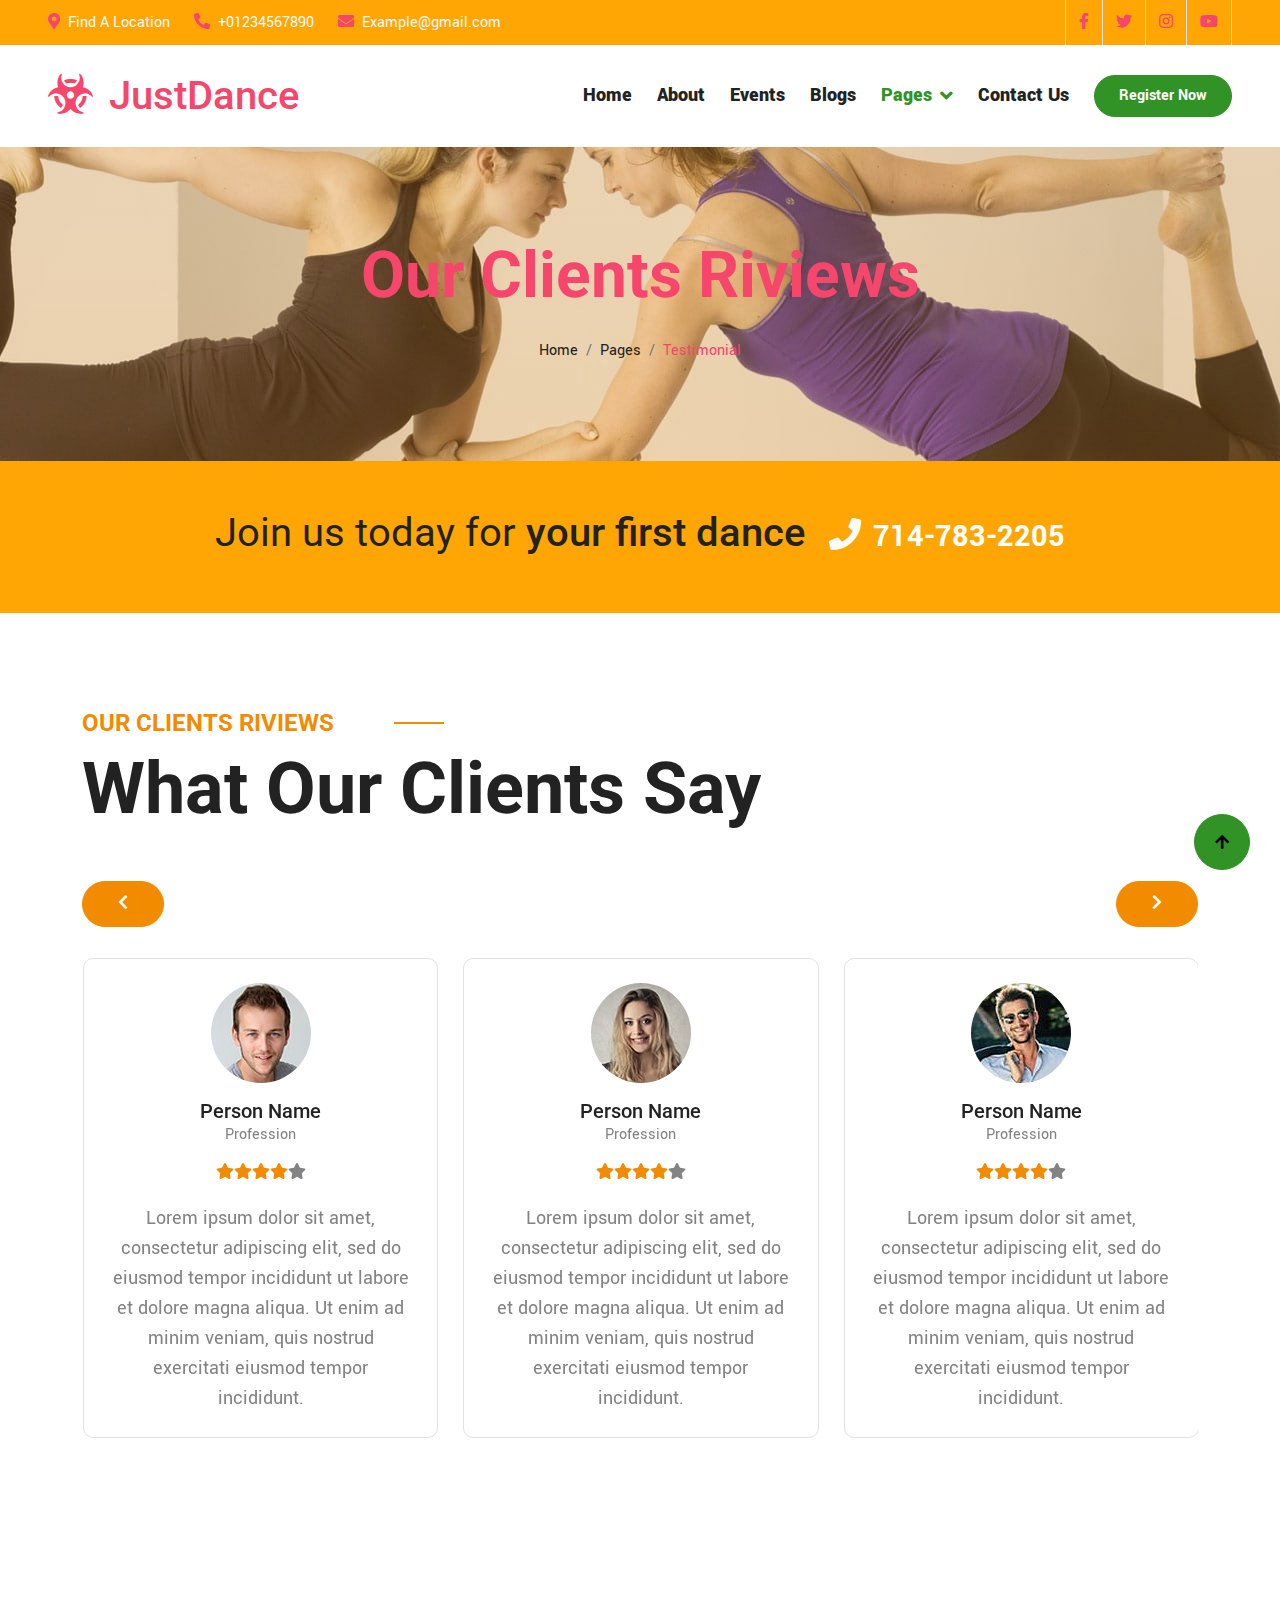
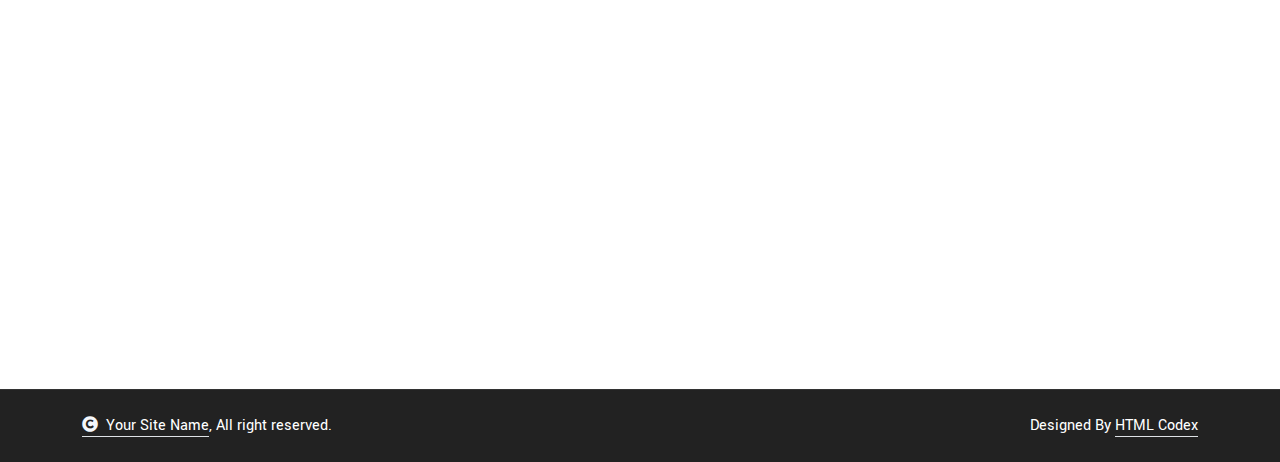
<file: testimonial.html>
<!DOCTYPE html>
<html lang="en">

    <head>
        <meta charset="utf-8">
        <title>JustDance - Dance Class Website Template</title>
        <meta content="width=device-width, initial-scale=1.0" name="viewport">
        <meta content="" name="keywords">
        <meta content="" name="description">

        <!-- Google Web Fonts -->
        <link rel="preconnect" href="https://fonts.googleapis.com">
        <link rel="preconnect" href="https://fonts.gstatic.com" crossorigin>
        <link href="https://fonts.googleapis.com/css2?family=Roboto:wght@400;500;700&family=Yantramanav:wght@400;500;700&display=swap" rel="stylesheet"> 

        <!-- Icon Font Stylesheet -->
        <link rel="stylesheet" href="https://use.fontawesome.com/releases/v5.15.4/css/all.css"/>
        <link href="https://cdn.jsdelivr.net/npm/bootstrap-icons@1.4.1/font/bootstrap-icons.css" rel="stylesheet">

        <!-- Libraries Stylesheet -->
        <link href="lib/animate/animate.min.css" rel="stylesheet">
        <link href="lib/owlcarousel/assets/owl.carousel.min.css" rel="stylesheet">
        <link href="lib/lightbox/css/lightbox.min.css" rel="stylesheet">


        <!-- Customized Bootstrap Stylesheet -->
        <link href="css/bootstrap.min.css" rel="stylesheet">

        <!-- Template Stylesheet -->
        <link href="css/style.css" rel="stylesheet">
    </head>

    <body>

        <!-- Spinner Start -->
        <div id="spinner" class="show bg-white position-fixed translate-middle w-100 vh-100 top-50 start-50 d-flex align-items-center justify-content-center">
            <div class="spinner-border text-primary" style="width: 3rem; height: 3rem;" role="status">
                <span class="sr-only">Loading...</span>
            </div>
        </div>
        <!-- Spinner End -->


        <!-- Topbar Start -->
        <div class="container-fluid bg-secondary px-5 d-none d-lg-block">
            <div class="row gx-0 align-items-center" style="height: 45px;">
                <div class="col-lg-8 text-center text-lg-start mb-lg-0">
                    <div class="d-flex flex-wrap">
                        <a href="#" class="text-light me-4"><i class="fas fa-map-marker-alt text-primary me-2"></i>Find A Location</a>
                        <a href="#" class="text-light me-4"><i class="fas fa-phone-alt text-primary me-2"></i>+01234567890</a>
                        <a href="#" class="text-light me-0"><i class="fas fa-envelope text-primary me-2"></i>Example@gmail.com</a>
                    </div>
                </div>
                <div class="col-lg-4 text-center text-lg-end">
                    <div class="d-flex justify-content-end">
                        <div class="border-end border-start py-1">
                            <a href="#" class="btn text-primary"><i class="fab fa-facebook-f"></i></a>
                        </div>
                        <div class="border-end py-1">
                            <a href="#" class="btn text-primary"><i class="fab fa-twitter"></i></a>
                        </div>
                        <div class="border-end py-1">
                            <a href="#" class="btn text-primary"><i class="fab fa-instagram"></i></a>
                        </div>
                        <div class="border-end py-1">
                            <a href="#" class="btn text-primary"><i class="fab fa-youtube"></i></a>
                        </div>
                    </div>
                </div>
            </div>
        </div>
        <!-- Topbar End -->


        <!-- Navbar & Hero Start -->
        <div class="container-fluid position-relative p-0">
            <nav class="navbar navbar-expand-lg navbar-light bg-white px-4 px-lg-5 py-3 py-lg-0">
                <a href="#" class="navbar-brand p-0">
                    <h1 class="text-primary m-0"><i class="fas fa-biohazard me-3"></i>JustDance</h1>
                    <!-- <img src="img/logo.png" alt="Logo"> -->
                </a>
                <button class="navbar-toggler" type="button" data-bs-toggle="collapse" data-bs-target="#navbarCollapse">
                    <span class="fa fa-bars"></span>
                </button>
                <div class="collapse navbar-collapse" id="navbarCollapse">
                    <div class="navbar-nav ms-auto py-0">
                        <a href="index.html" class="nav-item nav-link">Home</a>
                        <a href="about.html" class="nav-item nav-link">About</a>
                        <a href="event.html" class="nav-item nav-link">Events</a>
                        <a href="blog.html" class="nav-item nav-link">Blogs</a>
                        <div class="nav-item dropdown">
                            <a href="#" class="nav-link dropdown-toggle active" data-bs-toggle="dropdown">Pages</a>
                            <div class="dropdown-menu m-0">
                                <a href="classes.html" class="dropdown-item">Our classes</a>
                                <a href="training.html" class="dropdown-item">Dance Training</a>
                                <a href="team.html" class="dropdown-item">Our Team</a>
                                <a href="testimonial.html" class="dropdown-item active">Testimonial</a>
                                <a href="gallery.html" class="dropdown-item">Dance Gallery</a>
                                <a href="404.html" class="dropdown-item">404 Page</a>
                            </div>
                        </div>
                        <a href="contact.html" class="nav-item nav-link">Contact Us</a>
                    </div>
                    <a href="#" class="btn btn-primary rounded-pill text-white py-2 px-4 flex-wrap flex-sm-shrink-0">Register Now</a>
                </div>
            </nav>
        </div>
        <!-- Navbar & Hero End -->

        <!-- Header Start -->
        <div class="container-fluid bg-breadcrumb">
            <div class="container text-center py-5" style="max-width: 900px;">
                <h3 class="text-primary display-3 mb-4 wow fadeInDown" data-wow-delay="0.1s">Our Clients Riviews</h1>
                <ol class="breadcrumb justify-content-center text-white mb-0 wow fadeInDown" data-wow-delay="0.3s">
                    <li class="breadcrumb-item"><a href="index.html" class="text-dark">Home</a></li>
                    <li class="breadcrumb-item"><a href="#" class="text-dark">Pages</a></li>
                    <li class="breadcrumb-item active text-primary">Testimonial</li>
                </ol>    
            </div>
        </div>
        <!-- Header End -->

        <!-- Banner Start -->
        <div class="container-fluid bg-secondary wow zoomInDown" data-wow-delay="0.1s">
            <div class="container">
                <div class="d-flex flex-column flex-lg-row align-items-center justify-content-center text-center p-5">
                    <h1 class="me-4"><span class="fw-normal">Join us today for </span><span> your first dance</span></h1>
                    <a href="#" class="text-white fw-bold fs-2"> <i class="fa fa-phone me-1"></i> 714-783-2205</a>
                </div>
            </div>
        </div>
        <!-- Banner End -->

        <!-- Testimonial Start -->
        <div class="container-fluid testimonial py-5">
            <div class="container py-5">
                <div class="pb-5">
                    <h4 class="text-secondary sub-title fw-bold wow fadeInUp" data-wow-delay="0.1s">OUR CLIENTS RIVIEWS</h4>
                    <h1 class="display-2 mb-0 wow fadeInUp" data-wow-delay="0.3s">What Our Clients Say</h1>
                </div>
                <div class="owl-carousel testimonial-carousel pt-5 wow fadeInUp" data-wow-delay="0.2s">
                    <div class="testimonial-item border text-center rounded">
                        <div class="rounded-circle position-absolute" style="width: 100px; height: 100px; top: 25px; left: 50%; transform: translateX(-50%);">
                            <img class="img-fluid rounded-circle" src="img/testimonial-1.jpg" alt="img">
                        </div>
                        <div class="position-relative" style="margin-top: 140px;">
                            <h5 class="mb-0">Person Name</h5>
                            <p>Profession</p>
                            <div class="d-flex justify-content-center">
                                <i class="fas fa-star text-secondary"></i>
                                <i class="fas fa-star text-secondary"></i>
                                <i class="fas fa-star text-secondary"></i>
                                <i class="fas fa-star text-secondary"></i>
                                <i class="fas fa-star"></i>
                            </div>
                        </div>
                        <div class="testimonial-content p-4">
                            <p class="fs-5 mb-0">Lorem ipsum dolor sit amet, consectetur adipiscing elit, sed do eiusmod tempor incididunt ut labore et dolore magna aliqua. Ut enim ad minim veniam, quis nostrud exercitati eiusmod tempor incididunt.
                            </p>
                        </div>
                    </div>
                    <div class="testimonial-item border text-center rounded">
                        <div class="rounded-circle position-absolute" style="width: 100px; height: 100px; top: 25px; left: 50%; transform: translateX(-50%);">
                            <img class="img-fluid rounded-circle" src="img/testimonial-2.jpg" alt="img">
                        </div>
                        <div class="position-relative" style="margin-top: 140px;">
                            <h5 class="mb-0">Person Name</h5>
                            <p>Profession</p>
                            <div class="d-flex justify-content-center">
                                <i class="fas fa-star text-secondary"></i>
                                <i class="fas fa-star text-secondary"></i>
                                <i class="fas fa-star text-secondary"></i>
                                <i class="fas fa-star text-secondary"></i>
                                <i class="fas fa-star"></i>
                            </div>
                        </div>
                        <div class="testimonial-content p-4">
                            <p class="fs-5 mb-0">Lorem ipsum dolor sit amet, consectetur adipiscing elit, sed do eiusmod tempor incididunt ut labore et dolore magna aliqua. Ut enim ad minim veniam, quis nostrud exercitati eiusmod tempor incididunt.
                            </p>
                        </div>
                    </div>
                    <div class="testimonial-item border text-center rounded">
                        <div class="rounded-circle position-absolute" style="width: 100px; height: 100px; top: 25px; left: 50%; transform: translateX(-50%);">
                            <img class="img-fluid rounded-circle" src="img/testimonial-3.jpg" alt="img">
                        </div>
                        <div class="position-relative" style="margin-top: 140px;">
                            <h5 class="mb-0">Person Name</h5>
                            <p>Profession</p>
                            <div class="d-flex justify-content-center">
                                <i class="fas fa-star text-secondary"></i>
                                <i class="fas fa-star text-secondary"></i>
                                <i class="fas fa-star text-secondary"></i>
                                <i class="fas fa-star text-secondary"></i>
                                <i class="fas fa-star"></i>
                            </div>
                        </div>
                        <div class="testimonial-content p-4">
                            <p class="fs-5 mb-0">Lorem ipsum dolor sit amet, consectetur adipiscing elit, sed do eiusmod tempor incididunt ut labore et dolore magna aliqua. Ut enim ad minim veniam, quis nostrud exercitati eiusmod tempor incididunt.
                            </p>
                        </div>
                    </div>
                    <div class="testimonial-item border text-center rounded">
                        <div class="rounded-circle position-absolute" style="width: 100px; height: 100px; top: 25px; left: 50%; transform: translateX(-50%);">
                            <img class="img-fluid rounded-circle" src="img/testimonial-3.jpg" alt="img">
                        </div>
                        <div class="position-relative" style="margin-top: 140px;">
                            <h5 class="mb-0">Person Name</h5>
                            <p>Profession</p>
                            <div class="d-flex justify-content-center">
                                <i class="fas fa-star text-secondary"></i>
                                <i class="fas fa-star text-secondary"></i>
                                <i class="fas fa-star text-secondary"></i>
                                <i class="fas fa-star text-secondary"></i>
                                <i class="fas fa-star"></i>
                            </div>
                        </div>
                        <div class="testimonial-content p-4">
                            <p class="fs-5 mb-0">Lorem ipsum dolor sit amet, consectetur adipiscing elit, sed do eiusmod tempor incididunt ut labore et dolore magna aliqua. Ut enim ad minim veniam, quis nostrud exercitati eiusmod tempor incididunt.
                            </p>
                        </div>
                    </div>
                </div>
            </div>
        </div>
        <!-- Testimonial End -->

        <!-- Footer Start -->
        <div class="container-fluid footer py-5 wow fadeIn" data-wow-delay="0.1s">
            <div class="container py-5">
                <div class="row g-5">
                    <div class="col-md-6 col-lg-6 col-xl-3">
                        <div class="footer-item d-flex flex-column">
                            <div class="footer-item">
                                <h4 class="text-white mb-4">JustDanc</h4>
                                <p class="text-white mb-3">Dolor amet sit justo amet elitr clita ipsum elitr est.Lorem ipsum dolor sit amet, consectetur adipiscing elit consectetur adipiscing elit.</p>
                                <div class="d-flex">
                                    <a class="btn btn-lg-square btn-primary rounded-circle me-2" href=""><i class="fab fa-facebook-f"></i></a>
                                    <a class="btn btn-lg-square btn-primary rounded-circle mx-2" href=""><i class="fab fa-twitter"></i></a>
                                    <a class="btn btn-lg-square btn-primary rounded-circle mx-2" href=""><i class="fab fa-instagram"></i></a>
                                    <a class="btn btn-lg-square btn-primary rounded-circle mx-2" href=""><i class="fab fa-youtube"></i></a>
                                </div>
                            </div>
                        </div>
                    </div>
                    <div class="col-md-6 col-lg-6 col-xl-3">
                        <div class="footer-item d-flex flex-column">
                            <h4 class="text-white mb-4">Address</h4>
                            <div class="d-flex align-items-center mb-3">
                                <a class="btn btn-lg-square btn-primary rounded-circle mx-2" href=""><i class="fas fa-map-marker-alt"></i></a>
                                <div class="text-white ms-2">
                                    <p class="mb-0">0123.. Street, New York, USA</p>
                                </div>
                            </div>
                            <div class="d-flex align-items-center mb-3">
                                <a class="btn btn-lg-square btn-primary rounded-circle mx-2" href=""><i class="fa fa-phone-alt"></i></a>
                                <div class="text-white ms-2">
                                    <p class="mb-0">+012 345 67890</p>
                                    <p class="mb-0">+012 345 67890</p>
                                </div>
                            </div>
                            <div class="d-flex align-items-center">
                                <a class="btn btn-lg-square btn-primary rounded-circle mx-2" href=""><i class="fas fa-envelope"></i></a>
                                <div class="text-white ms-2">
                                    <p class="mb-0">info@example.com</p>
                                    <p class="mb-0">info@example.com</p>
                                </div>
                            </div>
                        </div>
                    </div>
                    <div class="col-md-6 col-lg-6 col-xl-3">
                        <div class="footer-item d-flex flex-column">
                            <h4 class="text-white mb-4">Quick Links</h4>
                            <a href="#" class="footer-link"> About Us</a>
                            <a href="#" class="footer-link"> Classes</a>
                            <a href="#" class="footer-link"> Privacy Policy</a>
                            <a href="#" class="footer-link"> Terms & Conditions</a>
                            <a href="#" class="footer-link"> Schedule</a>
                            <a href="#" class="footer-link"> FAQ</a>
                            <a href="#" class="footer-link"> Contact Us</a>
                        </div>
                    </div>
                    <div class="col-md-6 col-lg-6 col-xl-3">
                        <div class="footer-item d-flex flex-column">
                            <div class="footer-item">
                                <h4 class="text-white mb-4">Newsletter</h4>
                                <p class="text-white mb-3">Dolor amet sit justo amet elitr clita ipsum elitr est.Lorem ipsum dolor sit amet, consectetur adipiscing elit consectetur adipiscing elit.</p>
                                <div class="position-relative mx-auto rounded-pill">
                                    <input class="form-control rounded-pill w-100 py-3 ps-4 pe-5" type="text" placeholder="Enter your email">
                                    <button type="button" class="btn btn-primary rounded-pill position-absolute top-0 end-0 py-2 mt-2 me-2">SignUp</button>
                                </div>
                            </div>
                        </div>
                    </div>
                </div>
            </div>
        </div>
        <!-- Footer End -->

        
        <!-- Copyright Start -->
        <div class="container-fluid copyright py-4">
            <div class="container">
                <div class="row g-4 align-items-center">
                    <div class="col-md-6 text-center text-md-start mb-md-0">
                        <span class="text-white"><a href="#" class="border-bottom text-white"><i class="fas fa-copyright text-light me-2"></i>Your Site Name</a>, All right reserved.</span>
                    </div>
                    <div class="col-md-6 text-center text-md-end text-white">
                        <!--/*** This template is free as long as you keep the below author’s credit link/attribution link/backlink. ***/-->
                        <!--/*** If you'd like to use the template without the below author’s credit link/attribution link/backlink, ***/-->
                        <!--/*** you can purchase the Credit Removal License from "https://htmlcodex.com/credit-removal". ***/-->
                        Designed By <a class="border-bottom text-white" href="https://htmlcodex.com">HTML Codex</a>
                    </div>
                </div>
            </div>
        </div>
        <!-- Copyright End -->


        <!-- Back to Top -->
        <a href="#" class="btn btn-primary btn-lg-square back-to-top"><i class="fa fa-arrow-up"></i></a>   

        
    <!-- JavaScript Libraries -->
    <script src="https://ajax.googleapis.com/ajax/libs/jquery/3.6.4/jquery.min.js"></script>
    <script src="https://cdn.jsdelivr.net/npm/bootstrap@5.0.0/dist/js/bootstrap.bundle.min.js"></script>
    <script src="lib/wow/wow.min.js"></script>
    <script src="lib/easing/easing.min.js"></script>
    <script src="lib/waypoints/waypoints.min.js"></script>
    <script src="lib/counterup/counterup.min.js"></script>
    <script src="lib/owlcarousel/owl.carousel.min.js"></script>
    <script src="lib/lightbox/js/lightbox.min.js"></script>
    

    <!-- Template Javascript -->
    <script src="js/main.js"></script>
    </body>

</html>
</file>
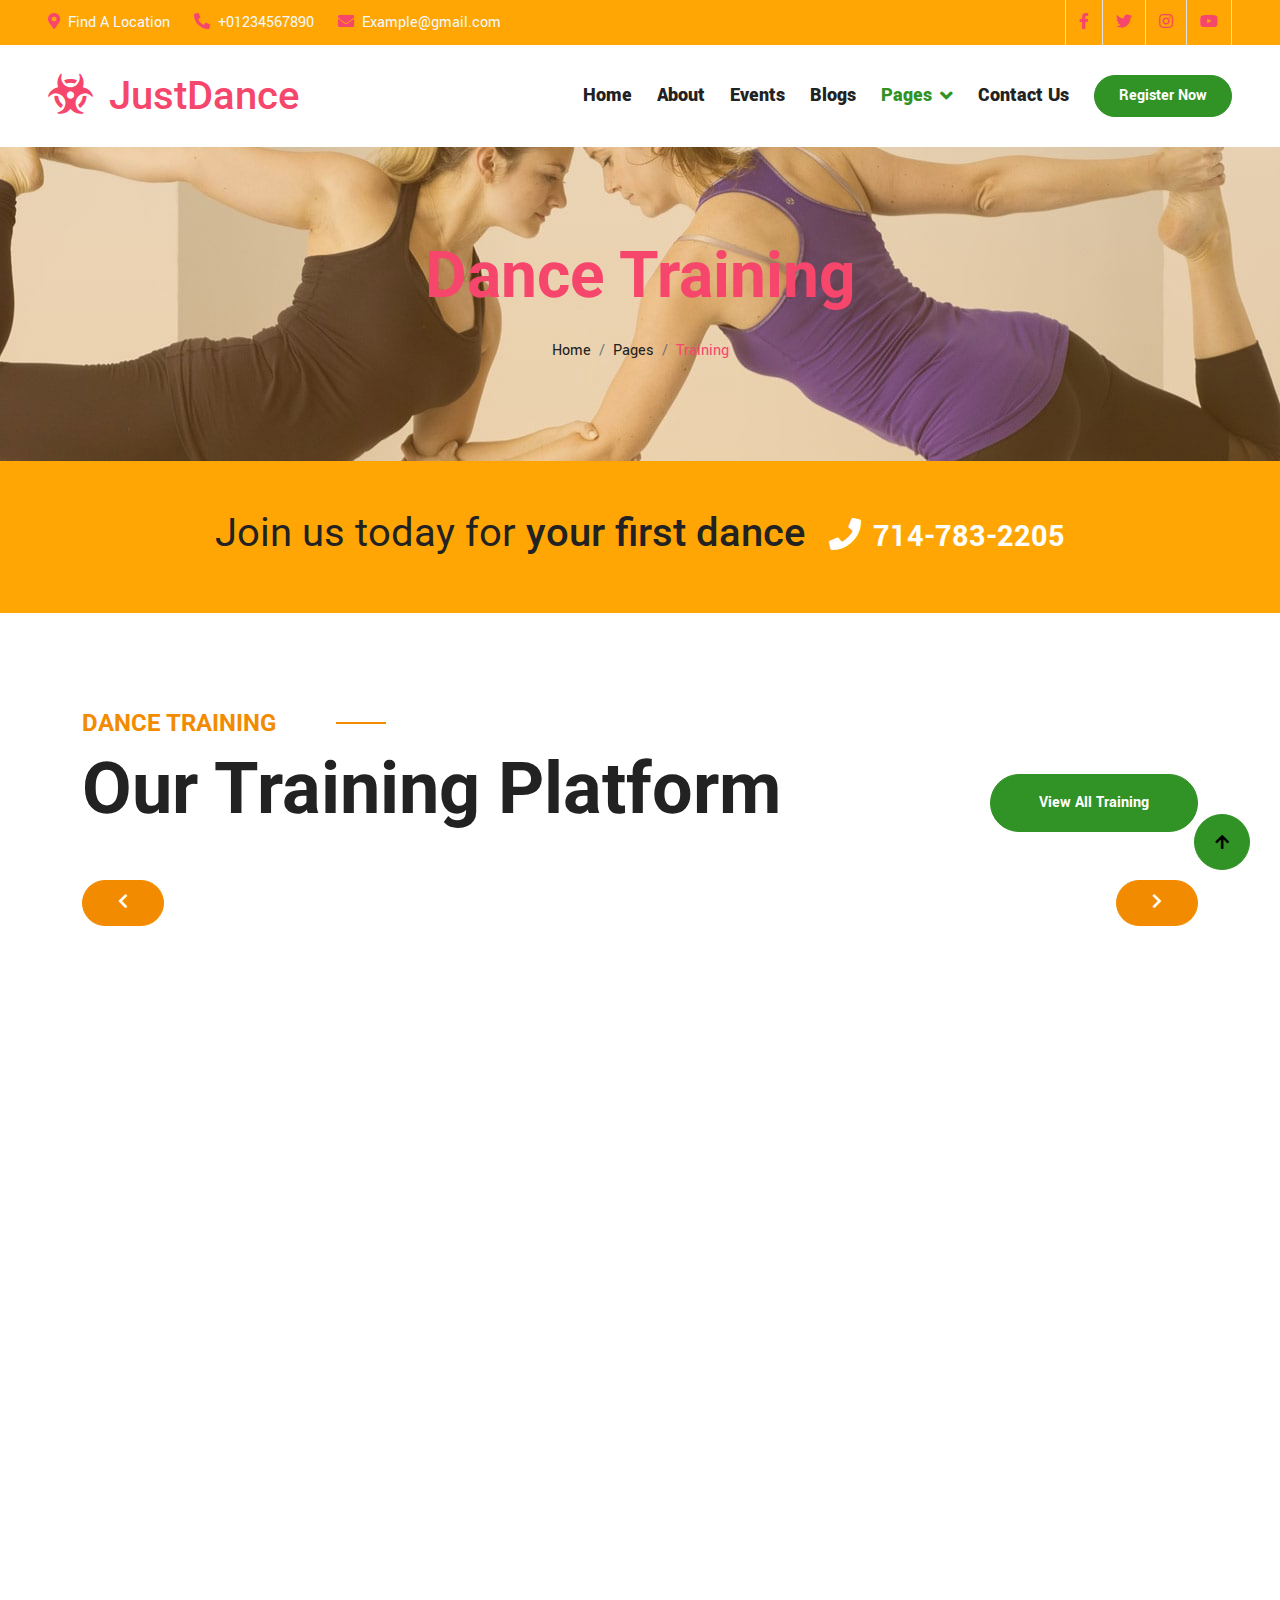
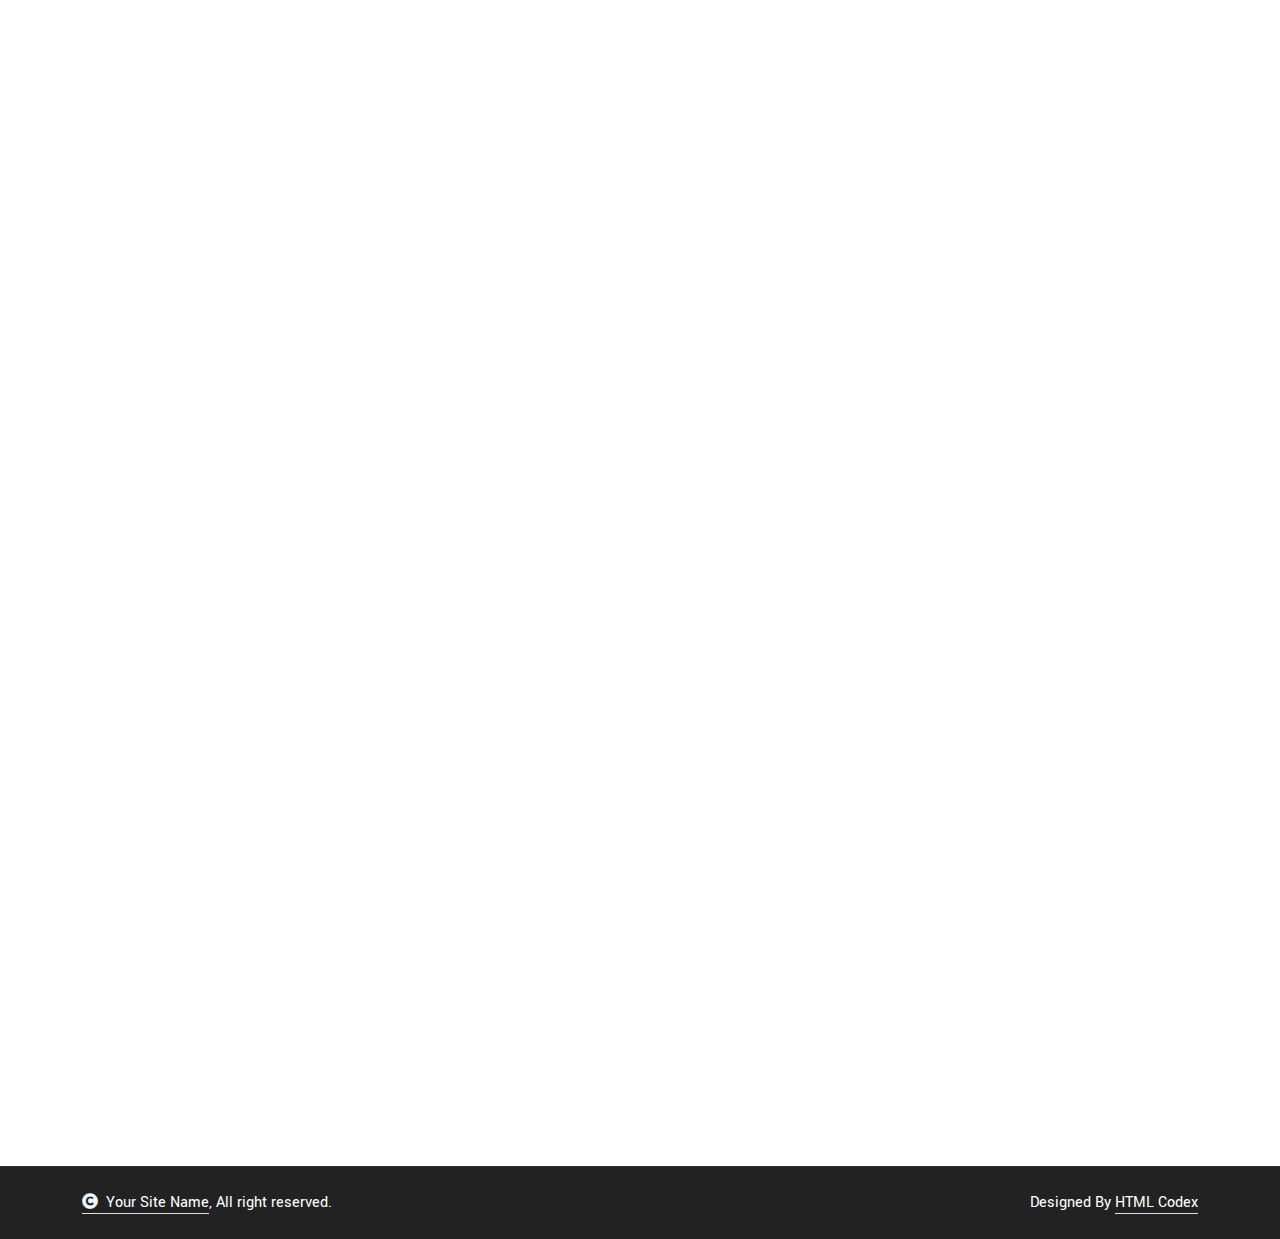
<file: training.html>
<!DOCTYPE html>
<html lang="en">

    <head>
        <meta charset="utf-8">
        <title>JustDance - Dance Class Website Template</title>
        <meta content="width=device-width, initial-scale=1.0" name="viewport">
        <meta content="" name="keywords">
        <meta content="" name="description">

        <!-- Google Web Fonts -->
        <link rel="preconnect" href="https://fonts.googleapis.com">
        <link rel="preconnect" href="https://fonts.gstatic.com" crossorigin>
        <link href="https://fonts.googleapis.com/css2?family=Roboto:wght@400;500;700&family=Yantramanav:wght@400;500;700&display=swap" rel="stylesheet"> 

        <!-- Icon Font Stylesheet -->
        <link rel="stylesheet" href="https://use.fontawesome.com/releases/v5.15.4/css/all.css"/>
        <link href="https://cdn.jsdelivr.net/npm/bootstrap-icons@1.4.1/font/bootstrap-icons.css" rel="stylesheet">

        <!-- Libraries Stylesheet -->
        <link href="lib/animate/animate.min.css" rel="stylesheet">
        <link href="lib/owlcarousel/assets/owl.carousel.min.css" rel="stylesheet">
        <link href="lib/lightbox/css/lightbox.min.css" rel="stylesheet">


        <!-- Customized Bootstrap Stylesheet -->
        <link href="css/bootstrap.min.css" rel="stylesheet">

        <!-- Template Stylesheet -->
        <link href="css/style.css" rel="stylesheet">
    </head>

    <body>

        <!-- Spinner Start -->
        <div id="spinner" class="show bg-white position-fixed translate-middle w-100 vh-100 top-50 start-50 d-flex align-items-center justify-content-center">
            <div class="spinner-border text-primary" style="width: 3rem; height: 3rem;" role="status">
                <span class="sr-only">Loading...</span>
            </div>
        </div>
        <!-- Spinner End -->


        <!-- Topbar Start -->
        <div class="container-fluid bg-secondary px-5 d-none d-lg-block">
            <div class="row gx-0 align-items-center" style="height: 45px;">
                <div class="col-lg-8 text-center text-lg-start mb-lg-0">
                    <div class="d-flex flex-wrap">
                        <a href="#" class="text-light me-4"><i class="fas fa-map-marker-alt text-primary me-2"></i>Find A Location</a>
                        <a href="#" class="text-light me-4"><i class="fas fa-phone-alt text-primary me-2"></i>+01234567890</a>
                        <a href="#" class="text-light me-0"><i class="fas fa-envelope text-primary me-2"></i>Example@gmail.com</a>
                    </div>
                </div>
                <div class="col-lg-4 text-center text-lg-end">
                    <div class="d-flex justify-content-end">
                        <div class="border-end border-start py-1">
                            <a href="#" class="btn text-primary"><i class="fab fa-facebook-f"></i></a>
                        </div>
                        <div class="border-end py-1">
                            <a href="#" class="btn text-primary"><i class="fab fa-twitter"></i></a>
                        </div>
                        <div class="border-end py-1">
                            <a href="#" class="btn text-primary"><i class="fab fa-instagram"></i></a>
                        </div>
                        <div class="border-end py-1">
                            <a href="#" class="btn text-primary"><i class="fab fa-youtube"></i></a>
                        </div>
                    </div>
                </div>
            </div>
        </div>
        <!-- Topbar End -->


        <!-- Navbar & Hero Start -->
        <div class="container-fluid position-relative p-0">
            <nav class="navbar navbar-expand-lg navbar-light bg-white px-4 px-lg-5 py-3 py-lg-0">
                <a href="#" class="navbar-brand p-0">
                    <h1 class="text-primary m-0"><i class="fas fa-biohazard me-3"></i>JustDance</h1>
                    <!-- <img src="img/logo.png" alt="Logo"> -->
                </a>
                <button class="navbar-toggler" type="button" data-bs-toggle="collapse" data-bs-target="#navbarCollapse">
                    <span class="fa fa-bars"></span>
                </button>
                <div class="collapse navbar-collapse" id="navbarCollapse">
                    <div class="navbar-nav ms-auto py-0">
                        <a href="index.html" class="nav-item nav-link">Home</a>
                        <a href="about.html" class="nav-item nav-link">About</a>
                        <a href="event.html" class="nav-item nav-link">Events</a>
                        <a href="blog.html" class="nav-item nav-link">Blogs</a>
                        <div class="nav-item dropdown">
                            <a href="#" class="nav-link dropdown-toggle active" data-bs-toggle="dropdown">Pages</a>
                            <div class="dropdown-menu m-0">
                                <a href="classes.html" class="dropdown-item">Our classes</a>
                                <a href="training.html" class="dropdown-item active">Dance Training</a>
                                <a href="team.html" class="dropdown-item">Our Team</a>
                                <a href="testimonial.html" class="dropdown-item">Testimonial</a>
                                <a href="gallery.html" class="dropdown-item">Dance Gallery</a>
                                <a href="404.html" class="dropdown-item">404 Page</a>
                            </div>
                        </div>
                        <a href="contact.html" class="nav-item nav-link">Contact Us</a>
                    </div>
                    <a href="#" class="btn btn-primary rounded-pill text-white py-2 px-4 flex-wrap flex-sm-shrink-0">Register Now</a>
                </div>
            </nav>
        </div>
        <!-- Navbar & Hero End -->

        <!-- Header Start -->
        <div class="container-fluid bg-breadcrumb">
            <div class="container text-center py-5" style="max-width: 900px;">
                <h3 class="text-primary display-3 mb-4 wow fadeInDown" data-wow-delay="0.1s">Dance Training</h1>
                <ol class="breadcrumb justify-content-center text-white mb-0 wow fadeInDown" data-wow-delay="0.3s">
                    <li class="breadcrumb-item"><a href="index.html" class="text-dark">Home</a></li>
                    <li class="breadcrumb-item"><a href="#" class="text-dark">Pages</a></li>
                    <li class="breadcrumb-item active text-primary">Training</li>
                </ol>    
            </div>
        </div>
        <!-- Header End -->

        <!-- Banner Start -->
        <div class="container-fluid bg-secondary wow zoomInDown" data-wow-delay="0.1s">
            <div class="container">
                <div class="d-flex flex-column flex-lg-row align-items-center justify-content-center text-center p-5">
                    <h1 class="me-4"><span class="fw-normal">Join us today for </span><span> your first dance</span></h1>
                    <a href="#" class="text-white fw-bold fs-2"> <i class="fa fa-phone me-1"></i> 714-783-2205</a>
                </div>
            </div>
        </div>
        <!-- Banner End -->

        <!-- Training Start -->
        <div class="container-fluid training py-5">
            <div class="container py-5">
                <div class="pb-5">
                    <div class="row g-4 align-items-end">
                        <div class="col-xl-8">
                            <h4 class="text-secondary sub-title fw-bold wow fadeInUp" data-wow-delay="0.1s">Dance Training</h4>
                            <h1 class="display-2 mb-0 wow fadeInUp" data-wow-delay="0.3s">Our Training Platform</h1>
                        </div>
                        <div class="col-xl-4 text-xl-end wow fadeInUp" data-wow-delay="0.3s">
                            <a class="btn btn-primary rounded-pill text-white py-3 px-5" href="#">View All Training</a>
                        </div>
                    </div>
                </div>
                <div class="training-carousel owl-carousel pt-5 wow fadeInUp" data-wow-delay="0.1s">
                    <div class="training-item bg-white rounded wow fadeInUp" data-wow-delay="0.1s">
                        <div class="training-img rounded-top">
                            <img src="img/service-1.jpg" class="img-fluid rounded-top w-100" alt="Image">
                            <h1 class="fs-1 fw-bold bg-primary text-white d-inline-block rounded p-2 position-absolute" style="top: 0; left: 0;">01</h1>
                        </div>
                        <div class="rounded-bottom border border-top-0 p-4">
                            <a href="#" class="h4 mb-3 d-block">Dance Theater</a>
                            <p class="mb-3">Lorem ipsum dolor, sit amet consectetur adipisicing elit. Magni vero excepturi blanditiis quidem</p>
                            <a class="btn btn-primary rounded-pill text-white py-2 px-4" href="#">Read More</a>
                        </div>
                    </div>
                    <div class="training-item bg-white rounded wow fadeInUp" data-wow-delay="0.3s">
                        <div class="training-img rounded-top">
                            <img src="img/service-3.jpg" class="img-fluid rounded-top w-100" alt="Image">
                            <h1 class="fs-1 fw-bold bg-primary text-white d-inline-block rounded p-2 position-absolute" style="top: 0; left: 0;">02</h1>
                        </div>
                        <div class="rounded-bottom border border-top-0 p-4">
                            <a href="#" class="h4 mb-3 d-block">Personalized Learning</a>
                            <p class="mb-3">Lorem ipsum dolor, sit amet consectetur adipisicing elit. Magni vero excepturi blanditiis quidem</p>
                            <a class="btn btn-primary rounded-pill text-white py-2 px-4" href="#">Read More</a>
                        </div>
                    </div>
                    <div class="training-item bg-white rounded wow fadeInUp" data-wow-delay="0.5s">
                        <div class="training-img rounded-top">
                            <img src="img/service-2.jpg" class="img-fluid rounded-top w-100" alt="Image">
                            <h1 class="fs-1 fw-bold bg-primary text-white d-inline-block rounded p-2 position-absolute" style="top: 0; left: 0;">03</h1>
                        </div>
                        <div class="rounded-bottom border border-top-0 p-4">
                            <a href="#" class="h4 mb-3 d-block">Convenient Dancing</a>
                            <p class="mb-3">Lorem ipsum dolor, sit amet consectetur adipisicing elit. Magni vero excepturi blanditiis quidem</p>
                            <a class="btn btn-primary rounded-pill text-white py-2 px-4" href="#">Read More</a>
                        </div>
                    </div>
                    <div class="training-item bg-white rounded wow fadeInUp" data-wow-delay="0.7s">
                        <div class="training-img rounded-top">
                            <img src="img/service-4.jpg" class="img-fluid rounded-top w-100" alt="Image">
                            <h1 class="fs-1 fw-bold bg-primary text-white d-inline-block rounded p-2 position-absolute" style="top: 0; left: 0;">04</h1>
                        </div>
                        <div class="rounded-bottom border border-top-0 p-4">
                            <a href="#" class="h4 mb-3 d-block">Dance Theater</a>
                            <p class="mb-3">Lorem ipsum dolor, sit amet consectetur adipisicing elit. Magni vero excepturi blanditiis quidem</p>
                            <a class="btn btn-primary rounded-pill text-white py-2 px-4" href="#">Read More</a>
                        </div>
                    </div>
                    <div class="training-item bg-white rounded wow fadeInUp" data-wow-delay="0.9s">
                        <div class="training-img rounded-top">
                            <img src="img/service-3.jpg" class="img-fluid rounded-top w-100" alt="Image">
                            <h1 class="fs-1 fw-bold bg-primary text-white d-inline-block rounded p-2 position-absolute" style="top: 0; left: 0;">05</h1>
                        </div>
                        <div class="rounded-bottom border border-top-0 p-4">
                            <a href="#" class="h4 mb-3 d-block">Personalized Learning</a>
                            <p class="mb-3">Lorem ipsum dolor, sit amet consectetur adipisicing elit. Magni vero excepturi blanditiis quidem</p>
                            <a class="btn btn-primary rounded-pill text-white py-2 px-4" href="#">Read More</a>
                        </div>
                    </div>
                </div>
            </div>
        </div>
        <!-- Training End -->


        <!-- Video Gallery Start -->
        <div class="container-fluid gallery pb-5">
            <div class="container pb-5">
                <div class="pb-5">
                    <h4 class="text-secondary sub-title fw-bold wow fadeInUp" data-wow-delay="0.1s">Dance Gallery</h4>
                    <h1 class="display-2 mb-0 wow fadeInUp" data-wow-delay="0.3s">Our Dance class gallery</h1>
                </div>
                <div class="tab-class wow fadeInUp" data-wow-delay="0.1s">
                    <ul class="nav nav-pills d-inline-flex justify-content-center pb-4">
                        <li class="nav-item bg-light border border-primary rounded-pill mb-4">
                            <a class="d-flex py-2 px-5 rounded-pill active" data-bs-toggle="pill" href="#GalleryTab-1">
                                <span class="text-dark">All</span>
                            </a>
                        </li>
                        <li class="nav-item bg-light border border-primary rounded-pill mb-4">
                            <a class="d-flex py-2 px-5 rounded-pill" data-bs-toggle="pill" href="#GalleryTab-2">
                                <span class="text-dark">Dance Practice</span>
                            </a>
                        </li>
                        <li class="nav-item bg-light border border-primary rounded-pill mb-4">
                            <a class="d-flex py-2 px-5 rounded-pill" data-bs-toggle="pill" href="#GalleryTab-3">
                                <span class="text-dark">Dance Training</span>
                            </a>
                        </li>
                        <li class="nav-item bg-light border border-primary rounded-pill mb-4">
                            <a class="d-flex py-2 px-5 rounded-pill" data-bs-toggle="pill" href="#GalleryTab-4">
                                <span class="text-dark">Dance Growth</span>
                            </a>
                        </li>
                        <li class="nav-item bg-light border border-primary rounded-pill mb-4">
                            <a class="d-flex py-2 px-5 rounded-pill" data-bs-toggle="pill" href="#GalleryTab-5">
                                <span class="text-dark">Dance Improvement</span>
                            </a>
                        </li>
                    </ul>

                    <div class="tab-content">
                        <div id="GalleryTab-1" class="tab-pane fade show p-0 active">
                            <div class="row g-2">
                                <div class="col-sm-6 col-md-6 col-lg-4 col-xl-2 wow fadeInUp" data-wow-delay="0.1s">
                                    <div class="video h-100">
                                        <img src="img/class-1.jpg" class="img-fluid rounded w-100 h-100" style="object-fit: cover;" alt="">
                                        <button type="button" class="btn btn-play" data-bs-toggle="modal" data-src="https://www.youtube.com/embed/DWRcNpR6Kdc" data-bs-target="#videoModal">
                                            <span></span>
                                        </button>
                                    </div>
                                </div>
                                <div class="col-sm-6 col-md-6 col-lg-4 col-xl-3 wow fadeInUp" data-wow-delay="0.3s">
                                    <div class="video h-100">
                                        <img src="img/class-2.jpg" class="img-fluid rounded w-100 h-100" style="object-fit: cover;" alt="">
                                        <button type="button" class="btn btn-play" data-bs-toggle="modal" data-src="https://www.youtube.com/embed/DWRcNpR6Kdc" data-bs-target="#videoModal">
                                            <span></span>
                                        </button>
                                    </div>
                                </div>
                                <div class="col-sm-6 col-md-6 col-lg-4 col-xl-2 wow fadeInUp" data-wow-delay="0.5s">
                                    <div class="video h-100">
                                        <img src="img/class-3.jpg" class="img-fluid rounded w-100 h-100" style="object-fit: cover;" alt="">
                                        <button type="button" class="btn btn-play" data-bs-toggle="modal" data-src="https://www.youtube.com/embed/DWRcNpR6Kdc" data-bs-target="#videoModal">
                                            <span></span>
                                        </button>
                                    </div>
                                </div>
                                <div class="col-sm-6 col-md-6 col-lg-4 col-xl-3 wow fadeInUp" data-wow-delay="0.7s">
                                    <div class="video h-100">
                                        <img src="img/class-3.jpg" class="img-fluid rounded w-100 h-100" style="object-fit: cover;" alt="">
                                        <button type="button" class="btn btn-play" data-bs-toggle="modal" data-src="https://www.youtube.com/embed/DWRcNpR6Kdc" data-bs-target="#videoModal">
                                            <span></span>
                                        </button>
                                    </div>
                                </div>
                                <div class="col-sm-6 col-md-6 col-lg-4 col-xl-2 wow fadeInUp" data-wow-delay="0.9s">
                                    <div class="video h-100">
                                        <img src="img/class-1.jpg" class="img-fluid rounded w-100 h-100" style="object-fit: cover;" alt="">
                                        <button type="button" class="btn btn-play" data-bs-toggle="modal" data-src="https://www.youtube.com/embed/DWRcNpR6Kdc" data-bs-target="#videoModal">
                                            <span></span>
                                        </button>
                                    </div>
                                </div>
                                <div class="col-sm-6 col-md-6 col-lg-4 col-xl-2 wow fadeInUp" data-wow-delay="0.1s">
                                    <div class="video h-100">
                                        <img src="img/class-2.jpg" class="img-fluid rounded w-100 h-100" style="object-fit: cover;" alt="">
                                        <button type="button" class="btn btn-play" data-bs-toggle="modal" data-src="https://www.youtube.com/embed/DWRcNpR6Kdc" data-bs-target="#videoModal">
                                            <span></span>
                                        </button>
                                    </div>
                                </div>
                                <div class="col-sm-6 col-md-6 col-lg-3 col-xl-3 wow fadeInUp" data-wow-delay="0.3s">
                                    <div class="video h-100">
                                        <img src="img/class-3.jpg" class="img-fluid rounded w-100 h-100" style="object-fit: cover;" alt="">
                                        <button type="button" class="btn btn-play" data-bs-toggle="modal" data-src="https://www.youtube.com/embed/DWRcNpR6Kdc" data-bs-target="#videoModal">
                                            <span></span>
                                        </button>
                                    </div>
                                </div>
                                <div class="col-sm-6 col-md-6 col-lg-3 col-xl-2 wow fadeInUp" data-wow-delay="0.5s">
                                    <div class="video h-100">
                                        <img src="img/class-3.jpg" class="img-fluid rounded w-100 h-100" style="object-fit: cover;" alt="">
                                        <button type="button" class="btn btn-play" data-bs-toggle="modal" data-src="https://www.youtube.com/embed/DWRcNpR6Kdc" data-bs-target="#videoModal">
                                            <span></span>
                                        </button>
                                    </div>
                                </div>
                                <div class="col-sm-6 col-md-6 col-lg-3 col-xl-3 wow fadeInUp" data-wow-delay="0.7s">
                                    <div class="video h-100">
                                        <img src="img/class-1.jpg" class="img-fluid rounded w-100 h-100" style="object-fit: cover;" alt="">
                                        <button type="button" class="btn btn-play" data-bs-toggle="modal" data-src="https://www.youtube.com/embed/DWRcNpR6Kdc" data-bs-target="#videoModal">
                                            <span></span>
                                        </button>
                                    </div>
                                </div>
                                <div class="col-sm-6 col-md-6 col-lg-3 col-xl-2 wow fadeInUp" data-wow-delay="0.9s">
                                    <div class="video h-100">
                                        <img src="img/class-3.jpg" class="img-fluid rounded w-100 h-100" style="object-fit: cover;" alt="">
                                        <button type="button" class="btn btn-play" data-bs-toggle="modal" data-src="https://www.youtube.com/embed/DWRcNpR6Kdc" data-bs-target="#videoModal">
                                            <span></span>
                                        </button>
                                    </div>
                                </div>
                            </div>
                        </div>
                        <div id="GalleryTab-2" class="tab-pane fade show p-0">
                            <div class="row g-2">
                                <div class="col-sm-6 col-md-6 col-lg-4 col-xl-2">
                                    <div class="video h-100">
                                        <img src="img/class-1.jpg" class="img-fluid rounded w-100 h-100" style="object-fit: cover;" alt="">
                                        <button type="button" class="btn btn-play" data-bs-toggle="modal" data-src="https://www.youtube.com/embed/DWRcNpR6Kdc" data-bs-target="#videoModal">
                                            <span></span>
                                        </button>
                                    </div>
                                </div>
                                <div class="col-sm-6 col-md-6 col-lg-4 col-xl-3">
                                    <div class="video h-100">
                                        <img src="img/class-2.jpg" class="img-fluid rounded w-100 h-100" style="object-fit: cover;" alt="">
                                        <button type="button" class="btn btn-play" data-bs-toggle="modal" data-src="https://www.youtube.com/embed/DWRcNpR6Kdc" data-bs-target="#videoModal">
                                            <span></span>
                                        </button>
                                    </div>
                                </div>
                                <div class="col-sm-6 col-md-6 col-lg-4 col-xl-2">
                                    <div class="video h-100">
                                        <img src="img/class-3.jpg" class="img-fluid rounded w-100 h-100" style="object-fit: cover;" alt="">
                                        <button type="button" class="btn btn-play" data-bs-toggle="modal" data-src="https://www.youtube.com/embed/DWRcNpR6Kdc" data-bs-target="#videoModal">
                                            <span></span>
                                        </button>
                                    </div>
                                </div>
                                <div class="col-sm-6 col-md-6 col-lg-4 col-xl-3">
                                    <div class="video h-100">
                                        <img src="img/class-3.jpg" class="img-fluid rounded w-100 h-100" style="object-fit: cover;" alt="">
                                        <button type="button" class="btn btn-play" data-bs-toggle="modal" data-src="https://www.youtube.com/embed/DWRcNpR6Kdc" data-bs-target="#videoModal">
                                            <span></span>
                                        </button>
                                    </div>
                                </div>
                                <div class="col-sm-6 col-md-6 col-lg-4 col-xl-2">
                                    <div class="video h-100">
                                        <img src="img/class-1.jpg" class="img-fluid rounded w-100 h-100" style="object-fit: cover;" alt="">
                                        <button type="button" class="btn btn-play" data-bs-toggle="modal" data-src="https://www.youtube.com/embed/DWRcNpR6Kdc" data-bs-target="#videoModal">
                                            <span></span>
                                        </button>
                                    </div>
                                </div>
                                <div class="col-sm-6 col-md-6 col-lg-4 col-xl-2">
                                    <div class="video h-100">
                                        <img src="img/class-2.jpg" class="img-fluid rounded w-100 h-100" style="object-fit: cover;" alt="">
                                        <button type="button" class="btn btn-play" data-bs-toggle="modal" data-src="https://www.youtube.com/embed/DWRcNpR6Kdc" data-bs-target="#videoModal">
                                            <span></span>
                                        </button>
                                    </div>
                                </div>
                                <div class="col-sm-6 col-md-6 col-lg-3 col-xl-3">
                                    <div class="video h-100">
                                        <img src="img/class-3.jpg" class="img-fluid rounded w-100 h-100" style="object-fit: cover;" alt="">
                                        <button type="button" class="btn btn-play" data-bs-toggle="modal" data-src="https://www.youtube.com/embed/DWRcNpR6Kdc" data-bs-target="#videoModal">
                                            <span></span>
                                        </button>
                                    </div>
                                </div>
                                <div class="col-sm-6 col-md-6 col-lg-3 col-xl-2">
                                    <div class="video h-100">
                                        <img src="img/class-3.jpg" class="img-fluid rounded w-100 h-100" style="object-fit: cover;" alt="">
                                        <button type="button" class="btn btn-play" data-bs-toggle="modal" data-src="https://www.youtube.com/embed/DWRcNpR6Kdc" data-bs-target="#videoModal">
                                            <span></span>
                                        </button>
                                    </div>
                                </div>
                                <div class="col-sm-6 col-md-6 col-lg-3 col-xl-3">
                                    <div class="video h-100">
                                        <img src="img/class-1.jpg" class="img-fluid rounded w-100 h-100" style="object-fit: cover;" alt="">
                                        <button type="button" class="btn btn-play" data-bs-toggle="modal" data-src="https://www.youtube.com/embed/DWRcNpR6Kdc" data-bs-target="#videoModal">
                                            <span></span>
                                        </button>
                                    </div>
                                </div>
                                <div class="col-sm-6 col-md-6 col-lg-3 col-xl-2">
                                    <div class="video h-100">
                                        <img src="img/class-3.jpg" class="img-fluid rounded w-100 h-100" style="object-fit: cover;" alt="">
                                        <button type="button" class="btn btn-play" data-bs-toggle="modal" data-src="https://www.youtube.com/embed/DWRcNpR6Kdc" data-bs-target="#videoModal">
                                            <span></span>
                                        </button>
                                    </div>
                                </div>
                            </div>
                        </div>
                        <div id="GalleryTab-3" class="tab-pane fade show p-0">
                            <div class="row g-2">
                                <div class="col-sm-6 col-md-6 col-lg-4 col-xl-2">
                                    <div class="video h-100">
                                        <img src="img/class-1.jpg" class="img-fluid rounded w-100 h-100" style="object-fit: cover;" alt="">
                                        <button type="button" class="btn btn-play" data-bs-toggle="modal" data-src="https://www.youtube.com/embed/DWRcNpR6Kdc" data-bs-target="#videoModal">
                                            <span></span>
                                        </button>
                                    </div>
                                </div>
                                <div class="col-sm-6 col-md-6 col-lg-4 col-xl-3">
                                    <div class="video h-100">
                                        <img src="img/class-2.jpg" class="img-fluid rounded w-100 h-100" style="object-fit: cover;" alt="">
                                        <button type="button" class="btn btn-play" data-bs-toggle="modal" data-src="https://www.youtube.com/embed/DWRcNpR6Kdc" data-bs-target="#videoModal">
                                            <span></span>
                                        </button>
                                    </div>
                                </div>
                                <div class="col-sm-6 col-md-6 col-lg-4 col-xl-2">
                                    <div class="video h-100">
                                        <img src="img/class-3.jpg" class="img-fluid rounded w-100 h-100" style="object-fit: cover;" alt="">
                                        <button type="button" class="btn btn-play" data-bs-toggle="modal" data-src="https://www.youtube.com/embed/DWRcNpR6Kdc" data-bs-target="#videoModal">
                                            <span></span>
                                        </button>
                                    </div>
                                </div>
                                <div class="col-sm-6 col-md-6 col-lg-4 col-xl-3">
                                    <div class="video h-100">
                                        <img src="img/class-3.jpg" class="img-fluid rounded w-100 h-100" style="object-fit: cover;" alt="">
                                        <button type="button" class="btn btn-play" data-bs-toggle="modal" data-src="https://www.youtube.com/embed/DWRcNpR6Kdc" data-bs-target="#videoModal">
                                            <span></span>
                                        </button>
                                    </div>
                                </div>
                                <div class="col-sm-6 col-md-6 col-lg-4 col-xl-2">
                                    <div class="video h-100">
                                        <img src="img/class-1.jpg" class="img-fluid rounded w-100 h-100" style="object-fit: cover;" alt="">
                                        <button type="button" class="btn btn-play" data-bs-toggle="modal" data-src="https://www.youtube.com/embed/DWRcNpR6Kdc" data-bs-target="#videoModal">
                                            <span></span>
                                        </button>
                                    </div>
                                </div>
                                <div class="col-sm-6 col-md-6 col-lg-4 col-xl-2">
                                    <div class="video h-100">
                                        <img src="img/class-2.jpg" class="img-fluid rounded w-100 h-100" style="object-fit: cover;" alt="">
                                        <button type="button" class="btn btn-play" data-bs-toggle="modal" data-src="https://www.youtube.com/embed/DWRcNpR6Kdc" data-bs-target="#videoModal">
                                            <span></span>
                                        </button>
                                    </div>
                                </div>
                                <div class="col-sm-6 col-md-6 col-lg-3 col-xl-3">
                                    <div class="video h-100">
                                        <img src="img/class-3.jpg" class="img-fluid rounded w-100 h-100" style="object-fit: cover;" alt="">
                                        <button type="button" class="btn btn-play" data-bs-toggle="modal" data-src="https://www.youtube.com/embed/DWRcNpR6Kdc" data-bs-target="#videoModal">
                                            <span></span>
                                        </button>
                                    </div>
                                </div>
                                <div class="col-sm-6 col-md-6 col-lg-3 col-xl-2">
                                    <div class="video h-100">
                                        <img src="img/class-3.jpg" class="img-fluid rounded w-100 h-100" style="object-fit: cover;" alt="">
                                        <button type="button" class="btn btn-play" data-bs-toggle="modal" data-src="https://www.youtube.com/embed/DWRcNpR6Kdc" data-bs-target="#videoModal">
                                            <span></span>
                                        </button>
                                    </div>
                                </div>
                                <div class="col-sm-6 col-md-6 col-lg-3 col-xl-3">
                                    <div class="video h-100">
                                        <img src="img/class-1.jpg" class="img-fluid rounded w-100 h-100" style="object-fit: cover;" alt="">
                                        <button type="button" class="btn btn-play" data-bs-toggle="modal" data-src="https://www.youtube.com/embed/DWRcNpR6Kdc" data-bs-target="#videoModal">
                                            <span></span>
                                        </button>
                                    </div>
                                </div>
                                <div class="col-sm-6 col-md-6 col-lg-3 col-xl-2">
                                    <div class="video h-100">
                                        <img src="img/class-3.jpg" class="img-fluid rounded w-100 h-100" style="object-fit: cover;" alt="">
                                        <button type="button" class="btn btn-play" data-bs-toggle="modal" data-src="https://www.youtube.com/embed/DWRcNpR6Kdc" data-bs-target="#videoModal">
                                            <span></span>
                                        </button>
                                    </div>
                                </div>
                            </div>
                        </div>
                        <div id="GalleryTab-4" class="tab-pane fade show p-0">
                            <div class="row g-2">
                                <div class="col-sm-6 col-md-6 col-lg-4 col-xl-2">
                                    <div class="video h-100">
                                        <img src="img/class-1.jpg" class="img-fluid rounded w-100 h-100" style="object-fit: cover;" alt="">
                                        <button type="button" class="btn btn-play" data-bs-toggle="modal" data-src="https://www.youtube.com/embed/DWRcNpR6Kdc" data-bs-target="#videoModal">
                                            <span></span>
                                        </button>
                                    </div>
                                </div>
                                <div class="col-sm-6 col-md-6 col-lg-4 col-xl-3">
                                    <div class="video h-100">
                                        <img src="img/class-2.jpg" class="img-fluid rounded w-100 h-100" style="object-fit: cover;" alt="">
                                        <button type="button" class="btn btn-play" data-bs-toggle="modal" data-src="https://www.youtube.com/embed/DWRcNpR6Kdc" data-bs-target="#videoModal">
                                            <span></span>
                                        </button>
                                    </div>
                                </div>
                                <div class="col-sm-6 col-md-6 col-lg-4 col-xl-2">
                                    <div class="video h-100">
                                        <img src="img/class-3.jpg" class="img-fluid rounded w-100 h-100" style="object-fit: cover;" alt="">
                                        <button type="button" class="btn btn-play" data-bs-toggle="modal" data-src="https://www.youtube.com/embed/DWRcNpR6Kdc" data-bs-target="#videoModal">
                                            <span></span>
                                        </button>
                                    </div>
                                </div>
                                <div class="col-sm-6 col-md-6 col-lg-4 col-xl-3">
                                    <div class="video h-100">
                                        <img src="img/class-3.jpg" class="img-fluid rounded w-100 h-100" style="object-fit: cover;" alt="">
                                        <button type="button" class="btn btn-play" data-bs-toggle="modal" data-src="https://www.youtube.com/embed/DWRcNpR6Kdc" data-bs-target="#videoModal">
                                            <span></span>
                                        </button>
                                    </div>
                                </div>
                                <div class="col-sm-6 col-md-6 col-lg-4 col-xl-2">
                                    <div class="video h-100">
                                        <img src="img/class-1.jpg" class="img-fluid rounded w-100 h-100" style="object-fit: cover;" alt="">
                                        <button type="button" class="btn btn-play" data-bs-toggle="modal" data-src="https://www.youtube.com/embed/DWRcNpR6Kdc" data-bs-target="#videoModal">
                                            <span></span>
                                        </button>
                                    </div>
                                </div>
                                <div class="col-sm-6 col-md-6 col-lg-4 col-xl-2">
                                    <div class="video h-100">
                                        <img src="img/class-2.jpg" class="img-fluid rounded w-100 h-100" style="object-fit: cover;" alt="">
                                        <button type="button" class="btn btn-play" data-bs-toggle="modal" data-src="https://www.youtube.com/embed/DWRcNpR6Kdc" data-bs-target="#videoModal">
                                            <span></span>
                                        </button>
                                    </div>
                                </div>
                                <div class="col-sm-6 col-md-6 col-lg-3 col-xl-3">
                                    <div class="video h-100">
                                        <img src="img/class-3.jpg" class="img-fluid rounded w-100 h-100" style="object-fit: cover;" alt="">
                                        <button type="button" class="btn btn-play" data-bs-toggle="modal" data-src="https://www.youtube.com/embed/DWRcNpR6Kdc" data-bs-target="#videoModal">
                                            <span></span>
                                        </button>
                                    </div>
                                </div>
                                <div class="col-sm-6 col-md-6 col-lg-3 col-xl-2">
                                    <div class="video h-100">
                                        <img src="img/class-3.jpg" class="img-fluid rounded w-100 h-100" style="object-fit: cover;" alt="">
                                        <button type="button" class="btn btn-play" data-bs-toggle="modal" data-src="https://www.youtube.com/embed/DWRcNpR6Kdc" data-bs-target="#videoModal">
                                            <span></span>
                                        </button>
                                    </div>
                                </div>
                                <div class="col-sm-6 col-md-6 col-lg-3 col-xl-3">
                                    <div class="video h-100">
                                        <img src="img/class-1.jpg" class="img-fluid rounded w-100 h-100" style="object-fit: cover;" alt="">
                                        <button type="button" class="btn btn-play" data-bs-toggle="modal" data-src="https://www.youtube.com/embed/DWRcNpR6Kdc" data-bs-target="#videoModal">
                                            <span></span>
                                        </button>
                                    </div>
                                </div>
                                <div class="col-sm-6 col-md-6 col-lg-3 col-xl-2">
                                    <div class="video h-100">
                                        <img src="img/class-3.jpg" class="img-fluid rounded w-100 h-100" style="object-fit: cover;" alt="">
                                        <button type="button" class="btn btn-play" data-bs-toggle="modal" data-src="https://www.youtube.com/embed/DWRcNpR6Kdc" data-bs-target="#videoModal">
                                            <span></span>
                                        </button>
                                    </div>
                                </div>
                            </div>
                        </div>
                        <div id="GalleryTab-5" class="tab-pane fade show p-0">
                            <div class="row g-2">
                                <div class="col-sm-6 col-md-6 col-lg-4 col-xl-2">
                                    <div class="video h-100">
                                        <img src="img/class-1.jpg" class="img-fluid rounded w-100 h-100" style="object-fit: cover;" alt="">
                                        <button type="button" class="btn btn-play" data-bs-toggle="modal" data-src="https://www.youtube.com/embed/DWRcNpR6Kdc" data-bs-target="#videoModal">
                                            <span></span>
                                        </button>
                                    </div>
                                </div>
                                <div class="col-sm-6 col-md-6 col-lg-4 col-xl-3">
                                    <div class="video h-100">
                                        <img src="img/class-2.jpg" class="img-fluid rounded w-100 h-100" style="object-fit: cover;" alt="">
                                        <button type="button" class="btn btn-play" data-bs-toggle="modal" data-src="https://www.youtube.com/embed/DWRcNpR6Kdc" data-bs-target="#videoModal">
                                            <span></span>
                                        </button>
                                    </div>
                                </div>
                                <div class="col-sm-6 col-md-6 col-lg-4 col-xl-2">
                                    <div class="video h-100">
                                        <img src="img/class-3.jpg" class="img-fluid rounded w-100 h-100" style="object-fit: cover;" alt="">
                                        <button type="button" class="btn btn-play" data-bs-toggle="modal" data-src="https://www.youtube.com/embed/DWRcNpR6Kdc" data-bs-target="#videoModal">
                                            <span></span>
                                        </button>
                                    </div>
                                </div>
                                <div class="col-sm-6 col-md-6 col-lg-4 col-xl-3">
                                    <div class="video h-100">
                                        <img src="img/class-3.jpg" class="img-fluid rounded w-100 h-100" style="object-fit: cover;" alt="">
                                        <button type="button" class="btn btn-play" data-bs-toggle="modal" data-src="https://www.youtube.com/embed/DWRcNpR6Kdc" data-bs-target="#videoModal">
                                            <span></span>
                                        </button>
                                    </div>
                                </div>
                                <div class="col-sm-6 col-md-6 col-lg-4 col-xl-2">
                                    <div class="video h-100">
                                        <img src="img/class-1.jpg" class="img-fluid rounded w-100 h-100" style="object-fit: cover;" alt="">
                                        <button type="button" class="btn btn-play" data-bs-toggle="modal" data-src="https://www.youtube.com/embed/DWRcNpR6Kdc" data-bs-target="#videoModal">
                                            <span></span>
                                        </button>
                                    </div>
                                </div>
                                <div class="col-sm-6 col-md-6 col-lg-4 col-xl-2">
                                    <div class="video h-100">
                                        <img src="img/class-2.jpg" class="img-fluid rounded w-100 h-100" style="object-fit: cover;" alt="">
                                        <button type="button" class="btn btn-play" data-bs-toggle="modal" data-src="https://www.youtube.com/embed/DWRcNpR6Kdc" data-bs-target="#videoModal">
                                            <span></span>
                                        </button>
                                    </div>
                                </div>
                                <div class="col-sm-6 col-md-6 col-lg-3 col-xl-3">
                                    <div class="video h-100">
                                        <img src="img/class-3.jpg" class="img-fluid rounded w-100 h-100" style="object-fit: cover;" alt="">
                                        <button type="button" class="btn btn-play" data-bs-toggle="modal" data-src="https://www.youtube.com/embed/DWRcNpR6Kdc" data-bs-target="#videoModal">
                                            <span></span>
                                        </button>
                                    </div>
                                </div>
                                <div class="col-sm-6 col-md-6 col-lg-3 col-xl-2">
                                    <div class="video h-100">
                                        <img src="img/class-3.jpg" class="img-fluid rounded w-100 h-100" style="object-fit: cover;" alt="">
                                        <button type="button" class="btn btn-play" data-bs-toggle="modal" data-src="https://www.youtube.com/embed/DWRcNpR6Kdc" data-bs-target="#videoModal">
                                            <span></span>
                                        </button>
                                    </div>
                                </div>
                                <div class="col-sm-6 col-md-6 col-lg-3 col-xl-3">
                                    <div class="video h-100">
                                        <img src="img/class-1.jpg" class="img-fluid rounded w-100 h-100" style="object-fit: cover;" alt="">
                                        <button type="button" class="btn btn-play" data-bs-toggle="modal" data-src="https://www.youtube.com/embed/DWRcNpR6Kdc" data-bs-target="#videoModal">
                                            <span></span>
                                        </button>
                                    </div>
                                </div>
                                <div class="col-sm-6 col-md-6 col-lg-3 col-xl-2">
                                    <div class="video h-100">
                                        <img src="img/class-3.jpg" class="img-fluid rounded w-100 h-100" style="object-fit: cover;" alt="">
                                        <button type="button" class="btn btn-play" data-bs-toggle="modal" data-src="https://www.youtube.com/embed/DWRcNpR6Kdc" data-bs-target="#videoModal">
                                            <span></span>
                                        </button>
                                    </div>
                                </div>
                            </div>
                        </div>
                    </div>
                </div>
            </div>
        </div>

        <!-- Modal Video -->
        <div class="modal fade" id="videoModal" tabindex="-1" aria-labelledby="exampleModalLabel" aria-hidden="true">
            <div class="modal-dialog">
                <div class="modal-content rounded-0">
                    <div class="modal-header">
                        <h5 class="modal-title" id="exampleModalLabel">Youtube Video</h5>
                        <button type="button" class="btn-close" data-bs-dismiss="modal" aria-label="Close"></button>
                    </div>
                    <div class="modal-body">
                        <!-- 16:9 aspect ratio -->
                        <div class="ratio ratio-16x9">
                            <iframe class="embed-responsive-item" src="" id="video" allowfullscreen allowscriptaccess="always"
                                allow="autoplay"></iframe>
                        </div>
                    </div>
                </div>
            </div>
        </div>
        <!-- Video Gallery End -->


        <!-- Footer Start -->
        <div class="container-fluid footer py-5 wow fadeIn" data-wow-delay="0.1s">
            <div class="container py-5">
                <div class="row g-5">
                    <div class="col-md-6 col-lg-6 col-xl-3">
                        <div class="footer-item d-flex flex-column">
                            <div class="footer-item">
                                <h4 class="text-white mb-4">JustDanc</h4>
                                <p class="text-white mb-3">Dolor amet sit justo amet elitr clita ipsum elitr est.Lorem ipsum dolor sit amet, consectetur adipiscing elit consectetur adipiscing elit.</p>
                                <div class="d-flex">
                                    <a class="btn btn-lg-square btn-primary rounded-circle me-2" href=""><i class="fab fa-facebook-f"></i></a>
                                    <a class="btn btn-lg-square btn-primary rounded-circle mx-2" href=""><i class="fab fa-twitter"></i></a>
                                    <a class="btn btn-lg-square btn-primary rounded-circle mx-2" href=""><i class="fab fa-instagram"></i></a>
                                    <a class="btn btn-lg-square btn-primary rounded-circle mx-2" href=""><i class="fab fa-youtube"></i></a>
                                </div>
                            </div>
                        </div>
                    </div>
                    <div class="col-md-6 col-lg-6 col-xl-3">
                        <div class="footer-item d-flex flex-column">
                            <h4 class="text-white mb-4">Address</h4>
                            <div class="d-flex align-items-center mb-3">
                                <a class="btn btn-lg-square btn-primary rounded-circle mx-2" href=""><i class="fas fa-map-marker-alt"></i></a>
                                <div class="text-white ms-2">
                                    <p class="mb-0">0123.. Street, New York, USA</p>
                                </div>
                            </div>
                            <div class="d-flex align-items-center mb-3">
                                <a class="btn btn-lg-square btn-primary rounded-circle mx-2" href=""><i class="fa fa-phone-alt"></i></a>
                                <div class="text-white ms-2">
                                    <p class="mb-0">+012 345 67890</p>
                                    <p class="mb-0">+012 345 67890</p>
                                </div>
                            </div>
                            <div class="d-flex align-items-center">
                                <a class="btn btn-lg-square btn-primary rounded-circle mx-2" href=""><i class="fas fa-envelope"></i></a>
                                <div class="text-white ms-2">
                                    <p class="mb-0">info@example.com</p>
                                    <p class="mb-0">info@example.com</p>
                                </div>
                            </div>
                        </div>
                    </div>
                    <div class="col-md-6 col-lg-6 col-xl-3">
                        <div class="footer-item d-flex flex-column">
                            <h4 class="text-white mb-4">Quick Links</h4>
                            <a href="#" class="footer-link"> About Us</a>
                            <a href="#" class="footer-link"> Classes</a>
                            <a href="#" class="footer-link"> Privacy Policy</a>
                            <a href="#" class="footer-link"> Terms & Conditions</a>
                            <a href="#" class="footer-link"> Schedule</a>
                            <a href="#" class="footer-link"> FAQ</a>
                            <a href="#" class="footer-link"> Contact Us</a>
                        </div>
                    </div>
                    <div class="col-md-6 col-lg-6 col-xl-3">
                        <div class="footer-item d-flex flex-column">
                            <div class="footer-item">
                                <h4 class="text-white mb-4">Newsletter</h4>
                                <p class="text-white mb-3">Dolor amet sit justo amet elitr clita ipsum elitr est.Lorem ipsum dolor sit amet, consectetur adipiscing elit consectetur adipiscing elit.</p>
                                <div class="position-relative mx-auto rounded-pill">
                                    <input class="form-control rounded-pill w-100 py-3 ps-4 pe-5" type="text" placeholder="Enter your email">
                                    <button type="button" class="btn btn-primary rounded-pill position-absolute top-0 end-0 py-2 mt-2 me-2">SignUp</button>
                                </div>
                            </div>
                        </div>
                    </div>
                </div>
            </div>
        </div>
        <!-- Footer End -->

        
        <!-- Copyright Start -->
        <div class="container-fluid copyright py-4">
            <div class="container">
                <div class="row g-4 align-items-center">
                    <div class="col-md-6 text-center text-md-start mb-md-0">
                        <span class="text-white"><a href="#" class="border-bottom text-white"><i class="fas fa-copyright text-light me-2"></i>Your Site Name</a>, All right reserved.</span>
                    </div>
                    <div class="col-md-6 text-center text-md-end text-white">
                        <!--/*** This template is free as long as you keep the below author’s credit link/attribution link/backlink. ***/-->
                        <!--/*** If you'd like to use the template without the below author’s credit link/attribution link/backlink, ***/-->
                        <!--/*** you can purchase the Credit Removal License from "https://htmlcodex.com/credit-removal". ***/-->
                        Designed By <a class="border-bottom text-white" href="https://htmlcodex.com">HTML Codex</a>
                    </div>
                </div>
            </div>
        </div>
        <!-- Copyright End -->


        <!-- Back to Top -->
        <a href="#" class="btn btn-primary btn-lg-square back-to-top"><i class="fa fa-arrow-up"></i></a>   

        
    <!-- JavaScript Libraries -->
    <script src="https://ajax.googleapis.com/ajax/libs/jquery/3.6.4/jquery.min.js"></script>
    <script src="https://cdn.jsdelivr.net/npm/bootstrap@5.0.0/dist/js/bootstrap.bundle.min.js"></script>
    <script src="lib/wow/wow.min.js"></script>
    <script src="lib/easing/easing.min.js"></script>
    <script src="lib/waypoints/waypoints.min.js"></script>
    <script src="lib/counterup/counterup.min.js"></script>
    <script src="lib/owlcarousel/owl.carousel.min.js"></script>
    <script src="lib/lightbox/js/lightbox.min.js"></script>
    

    <!-- Template Javascript -->
    <script src="js/main.js"></script>
    </body>

</html>
</file>
<file: css/style.css>
/*** Spinner Start ***/
/*** Spinner ***/
#spinner {
    opacity: 0;
    visibility: hidden;
    transition: opacity .5s ease-out, visibility 0s linear .5s;
    z-index: 99999;
}

#spinner.show {
    transition: opacity .5s ease-out, visibility 0s linear 0s;
    visibility: visible;
    opacity: 1;
}
/*** Spinner End ***/

.back-to-top {
    position: fixed;
    right: 30px;
    bottom: 30px;
    transition: 0.5s;
    z-index: 99;
}

/*** Button Start ***/
.btn {
    font-weight: 600;
    transition: .5s;
}

.btn-square {
    width: 32px;
    height: 32px;
}

.btn-sm-square {
    width: 34px;
    height: 34px;
}

.btn-md-square {
    width: 44px;
    height: 44px;
}

.btn-lg-square {
    width: 56px;
    height: 56px;
}

.btn-square,
.btn-sm-square,
.btn-md-square,
.btn-lg-square {
    padding: 0;
    display: flex;
    align-items: center;
    justify-content: center;
    font-weight: normal;
    border-radius: 50%;
}

.btn.btn-primary {
    box-shadow: inset 0 0 0 0 var(--bs-primary);
    background-color: var(--bs-primary);
}

.btn.btn-primary:hover {
    /* box-shadow: inset 300px 0 0 0 var(--bs-light) !important; */
    color: var(--bs-primary) !important;
    border-color: var(--bs-primary) !important;
    background-color: #ffffff !important;
}

.btn.btn-secondary {
    box-shadow: inset 0 0 0 0 var(--bs-primary);
}

.btn.btn-secondary:hover {
    /* box-shadow: inset 300px 0 0 0 var(--bs-primary); */
    color: var(--bs-secondary-yellow) !important;
    background-color: #ffffff !important;
}

.btn-hover {
    transition: 0.5s;
}

.btn-hover:hover {
    color: var(--bs-secondary) !important;
}

/*** Sub Title Start ***/
.sub-title {
    position: relative;
    display: inline-block;
    text-transform: uppercase;
    color: var(--bs-primary);
}

.sub-title::before {
    content: "";
    width: 50px;
    position: absolute;
    top: 50%;
    right: 0;
    transform: translateY(-50%);
    margin-right: -110px;
    border: 1px solid var(--bs-secondary) !important;
}

/*** Topbar Start ***/
.fixed-top .container {
    transition: 0.5s;
}

.topbar {
    padding: 2px 10px 2px 20px;
    background: var(--bs-primary) !important;
}

.topbar a,
.topbar a i {
    transition: 0.5s;
}

.topbar a:hover,
.topbar a i:hover {
    color: var(--bs-secondary) !important;
}


@media (max-width: 576px) {
    .topbar {
        display: none;    
    }
}
/*** Topbar End ***/


/*** Navbar ***/
.navbar-light .navbar-nav .nav-link {
    font-family: 'Yantramanav', sans-serif;
    position: relative;
    margin-right: 25px;
    padding: 35px 0;
    color: var(--bs-dark) !important;
    font-size: 20px;
    font-weight: 900;
    /* font-weight: 400; */
    outline: none;
    transition: .5s;
}

.sticky-top.navbar-light .navbar-nav .nav-link {
    padding: 20px 0;
    color: var(--dark) !important;
    font-size: 18px !important;
}

.navbar-light .navbar-nav .nav-link:hover,
.navbar-light .navbar-nav .nav-link.active {
    color: var(--bs-primary) !important;
}

.navbar-light .navbar-brand img {
    height: 96px;
    /* max-height: 50px; */
    transition: .5s;
}

.sticky-top.navbar-light .navbar-brand img {
    max-height: 96px;
    /* max-height: 45px; */
}

.navbar .dropdown-toggle::after {
    border: none;
    content: "\f107";
    font-family: "Font Awesome 5 Free";
    font-weight: 600;
    vertical-align: middle;
    margin-left: 8px;
}

@media (min-width: 1200px) {
    .navbar .nav-item .dropdown-menu {
        display: block;
        visibility: hidden;
        top: 100%;
        transform: rotateX(-75deg);
        transform-origin: 0% 0%;
        border: 0;
        border-radius: 10px;
        transition: .5s;
        opacity: 0;
    }
}

.dropdown .dropdown-menu a:hover {
    background: var(--bs-primary);
    color: var(--bs-white);
}

.navbar .nav-item:hover .dropdown-menu {
    transform: rotateX(0deg);
    visibility: visible;
    background: var(--bs-light) !important;
    transition: .5s;
    opacity: 1;
}

@media (max-width: 991.98px) {
    .sticky-top.navbar-light {
        position: relative;
        background: var(--bs-white);
    }

    .navbar.navbar-expand-lg .navbar-toggler {
        padding: 10px 20px;
        border: 1px solid var(--bs-primary);
        color: var(--bs-primary);
    }

    .navbar-light .navbar-collapse {
        margin-top: 15px;
        border-top: 1px solid #DDDDDD;
    }

    .navbar-light .navbar-nav .nav-link,
    .sticky-top.navbar-light .navbar-nav .nav-link {
        padding: 10px 0;
        margin-left: 0;
        color: var(--bs-dark) !important;
    }

    .navbar-light .navbar-brand img {
        max-height: 75px;
        /* max-height: 45px; */
    }
}

@media (min-width: 992px) {
    .navbar-light {
        position: absolute;
        width: 100%;
        top: 0;
        left: 0;
        border-bottom: 1px solid rgba(255, 255, 255, .1);
        z-index: 999;
    }
    
    .sticky-top.navbar-light {
        position: fixed;
        background: var(--bs-light) !important;
    }
    .navbar-light .navbar-nav .nav-link.nav-contact::before {
        display: none;
    }
}

/*** Carousel Hero Header Start ***/
.header-carousel {
    position: relative; 
}

.header-carousel .owl-nav .owl-prev {
    position: absolute;
    width: 60px;
    height: 60px;
    top: 50%;
    left: 20px;
    transform: translateY(-50%);
    border-radius: 60px;
    background: var(--bs-primary);
    color: var(--bs-white);
    font-size: 26px;
    display: flex;
    align-items: center;
    justify-content: center;
    transition: 0.5s;
}

.header-carousel .owl-nav .owl-next {
    position: absolute;
    width: 60px;
    height: 60px;
    top: 50%;
    right: 20px;
    transform: translateY(-50%);
    border-radius: 60px;
    background: var(--bs-primary);
    color: var(--bs-white);
    font-size: 26px;
    display: flex;
    align-items: center;
    justify-content: center;
    transition: 0.5s;
}

.header-carousel .owl-nav .owl-prev,
.header-carousel .owl-nav .owl-next {
    transition: 0.5s;
}

.header-carousel .owl-nav .owl-prev:hover,
.header-carousel .owl-nav .owl-next:hover {
    box-shadow: inset 100px 0 0 0 var(--bs-light) !important;
    color: var(--bs-primary) !important;
}

@media (max-width: 576px) {
    .header-carousel .owl-nav .owl-prev,
    .header-carousel .owl-nav .owl-next {
        top: 630px;
        transition: 0.5s;
    }

    .header-carousel .header-carousel-item .carousel-caption .carousel-caption-content {
        width: 95% !important;
    }
 
}

.header-carousel .header-carousel-item,
.header-carousel .header-carousel-item img {
    position: relative;
    width: 100%;
    height: 700px;
    margin-top: 95px;
    display: block;
    object-fit: cover;
    transition: 0.5s;

}

@media (max-width: 992px) {
    .header-carousel .header-carousel-item,
    .header-carousel .header-carousel-item img {
        margin-top: 0;
        transition: 0.5s;
    }

}

@media (min-width: 992px) {
    .header-carousel .owl-nav .owl-prev,
    .header-carousel .owl-nav .owl-next {
        margin-top: 50px;
    }
}

.header-carousel .header-carousel-item .carousel-caption {
    width: 100%;
    height: 100%;
    position: absolute;
    top: 0;
    left: 0;
    padding: 100px 0;
    display: flex;
    align-items: center;
    justify-content: center;
    background: rgba(0, 0, 0, .5);
}

.header-carousel .header-carousel-item .carousel-caption .carousel-caption-content {
    position: relative;
    width: 75%;
    
}
/*** Carousel Hero Header End ***/


/*** Single Page Hero Header Start ***/
.bg-breadcrumb {
	position: relative;
	padding: 145px 0 50px 0;
    background: linear-gradient(rgba(242, 139, 0, 0.2), rgba(242, 139, 0, 0.3)), url(../img/breadcrumb.jpg);
    background-position: center top;
    background-repeat: no-repeat;
    background-attachment: fixed;
    
}

@media (max-width: 992px) {
    .bg-breadcrumb {
        padding-top: 50px;
    }

}
/*** Single Page Hero Header End ***/


/*** Counter Facts Start ***/

.counter-facts {
    background: linear-gradient(rgba(255, 255, 255, .8), rgba(255, 255, 255, 0.7)), url(../img/home/counter-background.webp);
    /* background: linear-gradient(rgba(255, 255, 255, .8), rgba(255, 255, 255, 0.7)), url(../img/counter-bg.jpg); */
    background-size: cover;
    background-attachment: fixed;
    background-position: center center;
    background-repeat: no-repeat;
}


.counter-facts .counter {
    position: relative;
    text-align: center;
    width: 200px;
    min-height: 215px;
    padding: 10px 15px;
    margin: 0 auto;
    border-radius: 100px;
    box-shadow: 0 8px 5px rgba(0, 0, 0, 0.2);
    background: var(--bs-white);
}

.counter-facts .counter:before {
    content: "";
    position: absolute;
    height: 105px;
    width: 100%;
    left: 0;
    top: 0;
    border-radius: 10px 10px 0 0;
    background-color: var(--bs-primary);
    
}
.counter-facts .counter .counter-icon {
    position: relative;
    width: 120px;
    height: 100px;
    border-radius: 10px 10px 0 0;
    font-size: 50px;
    line-height: 90px;
    color: var(--bs-primary) !important;
    display: flex;
    
}

.counter-facts .counter h3 {
    color: var(--bs-white);
    font-size: 17px;
    font-weight: 600;
    letter-spacing: 1px;
    text-transform: uppercase;
    margin: 0 0 5px 0;
    display: flex;
}
.counter-facts .counter .counter-value {
    font-size: 30px;
    font-weight: 700;
    display: block;
    color: var(--bs-secondary);
}

@media screen and (max-width: 1200px) {
    .counter-facts .counter { margin-bottom: 40px; 
    }
}
/*** Counter Facts End ***/


/*** Training Start ***/
.training-carousel .owl-stage-outer {
    margin-top: 30px;
}

.training-carousel .owl-nav .owl-prev,
.training-carousel .owl-nav .owl-next {
    position: absolute;
    top: 0;
    padding: 10px 35px;
    border: 1px solid var(--bs-secondary);
    color: var(--bs-white);
    background: var(--bs-secondary);
    border-radius: 50px;
    transition: 0.5s;
}

.training-carousel .owl-nav .owl-prev {
    left: 0 !important;
}

.training-carousel .owl-nav .owl-next {
    right: 0;
}

.training-carousel .owl-nav .owl-prev:hover,
.training-carousel .owl-nav .owl-next:hover {
    box-shadow: inset 100px 0 0 0 var(--bs-light) !important;
    color: var(--bs-primary) !important;
}

.training .training-item .training-img {
    position: relative;
    overflow: hidden;
    transition: 0.5s;
}

.training .training-item .training-img img {
    transition: 0.5s;
}

.training .training-item:hover .training-img img {
    transform: scale(1.2);
}
/*** Training End ***/



/*** Dance Class Start ***/
.class-carousel .owl-stage-outer {
    margin-top: 30px;
}

.class-carousel .owl-nav .owl-prev,
.class-carousel .owl-nav .owl-next {
    position: absolute;
    top: 0;
    padding: 10px 35px;
    border: 1px solid var(--bs-secondary);
    color: var(--bs-white);
    background: var(--bs-secondary);
    border-radius: 50px;
    transition: 0.5s;
}

.class-carousel .owl-nav .owl-prev {
    left: 0 !important;
}

.class-carousel .owl-nav .owl-next {
    right: 0;
}

.class-carousel .owl-nav .owl-prev:hover,
.class-carousel .owl-nav .owl-next:hover {
    box-shadow: inset 100px 0 0 0 var(--bs-light) !important;
    color: var(--bs-primary) !important;
}

.class .class-item .class-img {
    position: relative;
    overflow: hidden;
    transition: 0.5s;
}

.class .class-item .class-img img {
    transition: 0.5s;
}

.class .class-item:hover .class-img img {
    transform: scale(1.3);
}
/*** Dance Class End ***/


/*** Blog Start ***/
.blog-carousel .owl-stage-outer {
    margin-top: 30px;
}

.blog-carousel .owl-nav .owl-prev,
.blog-carousel .owl-nav .owl-next {
    position: absolute;
    top: 1px;
    padding: 10px 35px;
    border: 1px solid var(--bs-secondary);
    color: var(--bs-white);
    background: var(--bs-secondary);
    border-radius: 50px;
    transition: 0.5s;
}

.blog-carousel .owl-nav .owl-prev {
    left: 0 !important;
}

.blog-carousel .owl-nav .owl-next {
    right: 0;
}

.blog-carousel .owl-nav .owl-prev:hover,
.blog-carousel .owl-nav .owl-next:hover {
    box-shadow: inset 100px 0 0 0 var(--bs-light) !important;
    color: var(--bs-secondary-yellow) !important;
}

.blog .blog-item .blog-img {
    position: relative;
    overflow: hidden;
    transition: 0.5s;
}

.blog .blog-item .blog-img img {
    transition: 0.5s;
}

.blog .blog-item:hover .blog-img img {
    transform: scale(1.3);
}
/*** Blog End ***/

/*** Team Start ***/
.team-carousel .owl-stage-outer {
    margin-top: 30px;
}
.team-carousel .owl-nav .owl-prev,
.team-carousel .owl-nav .owl-next {
    position: absolute;
    top: 1px;
    padding: 10px 35px;
    border: 1px solid var(--bs-secondary);
    color: var(--bs-white);
    background: var(--bs-secondary);
    border-radius: 50px;
    transition: 0.5s;
}

.team-carousel .owl-nav .owl-prev {
    left: 0 !important;
}

.team-carousel .owl-nav .owl-next {
    right: 0;
}

.team-carousel .owl-nav .owl-prev:hover,
.team-carousel .owl-nav .owl-next:hover {
    box-shadow: inset 100px 0 0 0 var(--bs-light) !important;
    color: var(--bs-secondary-yellow) !important;
}

.team .team-carousel .team-item .team-img {
    position: relative;
    overflow: hidden;
    width: 100%;
    height: 100%;
}

.team .team-carousel .team-item .team-img img{
    /* padding: 2rem 2rem; */
    height: 20rem;
}

.team .team-carousel .team-item .team-img::after {
    content: "";
    position: absolute;
    top: 0;
    left: 0;
    width: 100%;
    height: 100%;
    /* background: rgba(0, 0, 0, .5); */
    transition: 0.5s;
    z-index: 2;
}

.team .team-carousel .team-item .team-img .team-icon {
    position: absolute;
    bottom: -100%;
    left: 50%;
    transform: translateX(-50%);
    padding: 25px;
    display: flex;
    opacity: 0;
    transition: 0.5s;
    z-index: 3;
}

.team .team-carousel .team-item:hover .team-img .team-icon {
    bottom: 0;
    left: 50%;
    transform: translateX(-50%);
    opacity: 1;
}

.team .team-carousel .team-item .team-content {
    position: relative;
    background: var(--bs-secondary);
    border-bottom-left-radius: 10px;
    border-bottom-right-radius: 10px;
    z-index: 1;
    transition: 0.5s;
}

.team .team-carousel .team-item .team-content::after {
    content: "";
    position: absolute;
    bottom: 0;
    left: 0;
    width: 100%;
    height: 0;
    background: var(--bs-primary) !important;
    border-bottom-left-radius: 10px;
    border-bottom-right-radius: 10px;
    transition: 0.5s;
    z-index: -1;
}

.team .team-carousel .team-item:hover .team-content a,
.team .team-carousel .team-item:hover .team-content p {
    color: var(--bs-white) !important;
}

.team .team-carousel .team-item:hover .team-content::after {
    height: 100% !important;
}

.team .team-carousel .team-item .team-img img {
    transition: 0.5s;
}

.team .team-carousel .team-item:hover .team-img img {
    transform: scale(1.1);
}
/*** Team End ***/


/*** Vidie Gallery Start ***/
/*** Youtube Video start ***/
.gallery .tab-class {
    text-align: start !important;
}

.gallery .nav-item {
    align-items: center;
    justify-content: center;
    margin-right: 20px;
}

.gallery .nav-item a span {
    display: flex;
    align-items: center;
    justify-content: center;
}

.gallery .nav-item a.active {
    background: var(--bs-primary) !important;
}

.gallery .nav-item a.active span {
    color: var(--bs-white) !important;
}


.video {
    position: relative;
}

.video .btn-play {
    position: absolute;
    z-index: 3;
    top: 50%;
    left: 50%;
    transform: translate(-50%, -50%);
    box-sizing: content-box;
    display: block;
    width: 23px;
    height: 44px;
    border-radius: 50%;
    transition: 0.5s;
    

}

.video .btn-play:before {
    content: "";
    position: absolute;
    z-index: 0;
    left: 50%;
    top: 50%;
    transform: translate(-50%, -50%);
    display: block;
    width: 70px;
    height: 70px;
    background: var(--bs-white);
    border-radius: 50%;
    animation: pulse-border 1500ms ease-out infinite;
    transition: 0.5s;
}

.video .btn-play:after {
    content: "";
    position: absolute;
    z-index: 1;
    left: 50%;
    top: 50%;
    transform: translate(-50%, -50%);
    display: block;
    width: 50px;
    height: 50px;
    background: var(--bs-secondary);
    border-radius: 50%;
    transition: all 300ms;
}

.video .btn-play span {
    display: block;
    position: relative;
    z-index: 3;
    width: 0;
    height: 0;
    border-left: 23px solid var(--bs-primary);
    border-top: 12px solid transparent;
    border-bottom: 12px solid transparent;
    margin-left: 5px;
}

@keyframes pulse-border {
    0% {
        transform: translateX(-50%) translateY(-50%) translateZ(0) scale(1);
        opacity: 1;
    }

    100% {
        transform: translateX(-50%) translateY(-50%) translateZ(0) scale(1.5);
        opacity: 0;
    }
}

#videoModal {
    z-index: 99999;
}

#videoModal .modal-dialog {
    position: relative;
    max-width: 800px;
    margin: 60px auto 0 auto;
}

#videoModal .modal-body {
    position: relative;
    padding: 0px;
}

#videoModal .close {
    position: absolute;
    width: 30px;
    height: 30px;
    right: 0px;
    top: -30px;
    z-index: 999;
    font-size: 30px;
    font-weight: normal;
    color: #ffffff;
    background: #000000;
    opacity: 1;
}
/*** Youtube Video End ***/

/*** Vidieo Gallery End ***/

/*** Testimonial Start ***/
.testimonial-carousel .owl-stage-outer {
    margin-top: 30px;
}
.testimonial-carousel .owl-nav .owl-prev,
.testimonial-carousel .owl-nav .owl-next {
    position: absolute;
    top: 1px;
    padding: 10px 35px;
    border: 1px solid var(--bs-secondary);
    color: var(--bs-white);
    background: var(--bs-secondary);
    border-radius: 50px;
    transition: 0.5s;
}

.testimonial-carousel .owl-nav .owl-prev {
    left: 0 !important;
}

.testimonial-carousel .owl-nav .owl-next {
    right: 0;
}

.testimonial-carousel .owl-nav .owl-prev:hover,
.testimonial-carousel .owl-nav .owl-next:hover {
    box-shadow: inset 100px 0 0 0 var(--bs-light) !important;
    color: var(--bs-secondary-yellow) !important;
}
/*** Testimonial End ***/


/*** Contact Start ***/
.contact button.btn.btn-primary.w-100:hover {
    box-shadow: inset 700px 0 0 0 var(--bs-light) !important;
    color: var(--bs-primary) !important;
}
/*** Contact End ***/


/*** Footer Start ***/
.footer {
    background: var(--bs-dark);
}

.footer .footer-item .footer-link {
    line-height: 30px;
    color: var(--bs-white);
    transition: 0.5s;
}

.footer .footer-item .footer-link:hover {
    letter-spacing: 1px;
    color: var(--bs-primary) !important;
}
/*** Footer End ***/

/*** copyright Start ***/
.copyright {
    border-top: 1px solid rgba(255, 255, 255, 0.08);
    background: var(--bs-dark) !important;
}
/*** copyright end ***/
</file>
<file: css/custom-style.css>
/* =============== index  ================ */

/*------- event strt------ */

.event-img-custom img{
    height: 15rem !important;
    width: 100% !important;
}

/*------- event end------ */
/*------- blogs strt------ */

.blog-img img{
    height: 25rem !important;
    width: 100% !important;
    object-fit: contain;
}

/*------- blogs end------ */
/*------- footer strt------ */

.footer-logo img{
    height: 13rem !important;
    width: 100% !important;
    object-fit: contain;
}

/*------- footer end------ */







/* ======= join ======= */

.join-custom{
    padding: 0rem 10rem;
}

@media (max-width:767px) {
    .join-custom{
        padding: 0rem 2rem;
    }
}


@media (max-width:400px) {
    .join-custom{
        padding: 0rem 1rem;
    }
}



/* ======= 404 ======= */

.image-404-page img{
    height: 200px;
}



/* ======= faq ======= */

.faq-main{
    padding: 8rem;
}

@media (max-width:500px) {
    .faq-main{
        padding: 2rem;
    }
}



/* ======= Term ======= */

.term-main{
    padding: 8rem;
}

@media (max-width:500px) {
    .term-main{
        padding: 2rem;
    }
}



/* ======= privacy ======= */

.privacy-main{
    padding: 8rem;
}

@media (max-width:500px) {
    .privacy-main{
        padding: 2rem;
    }
}
</file>
